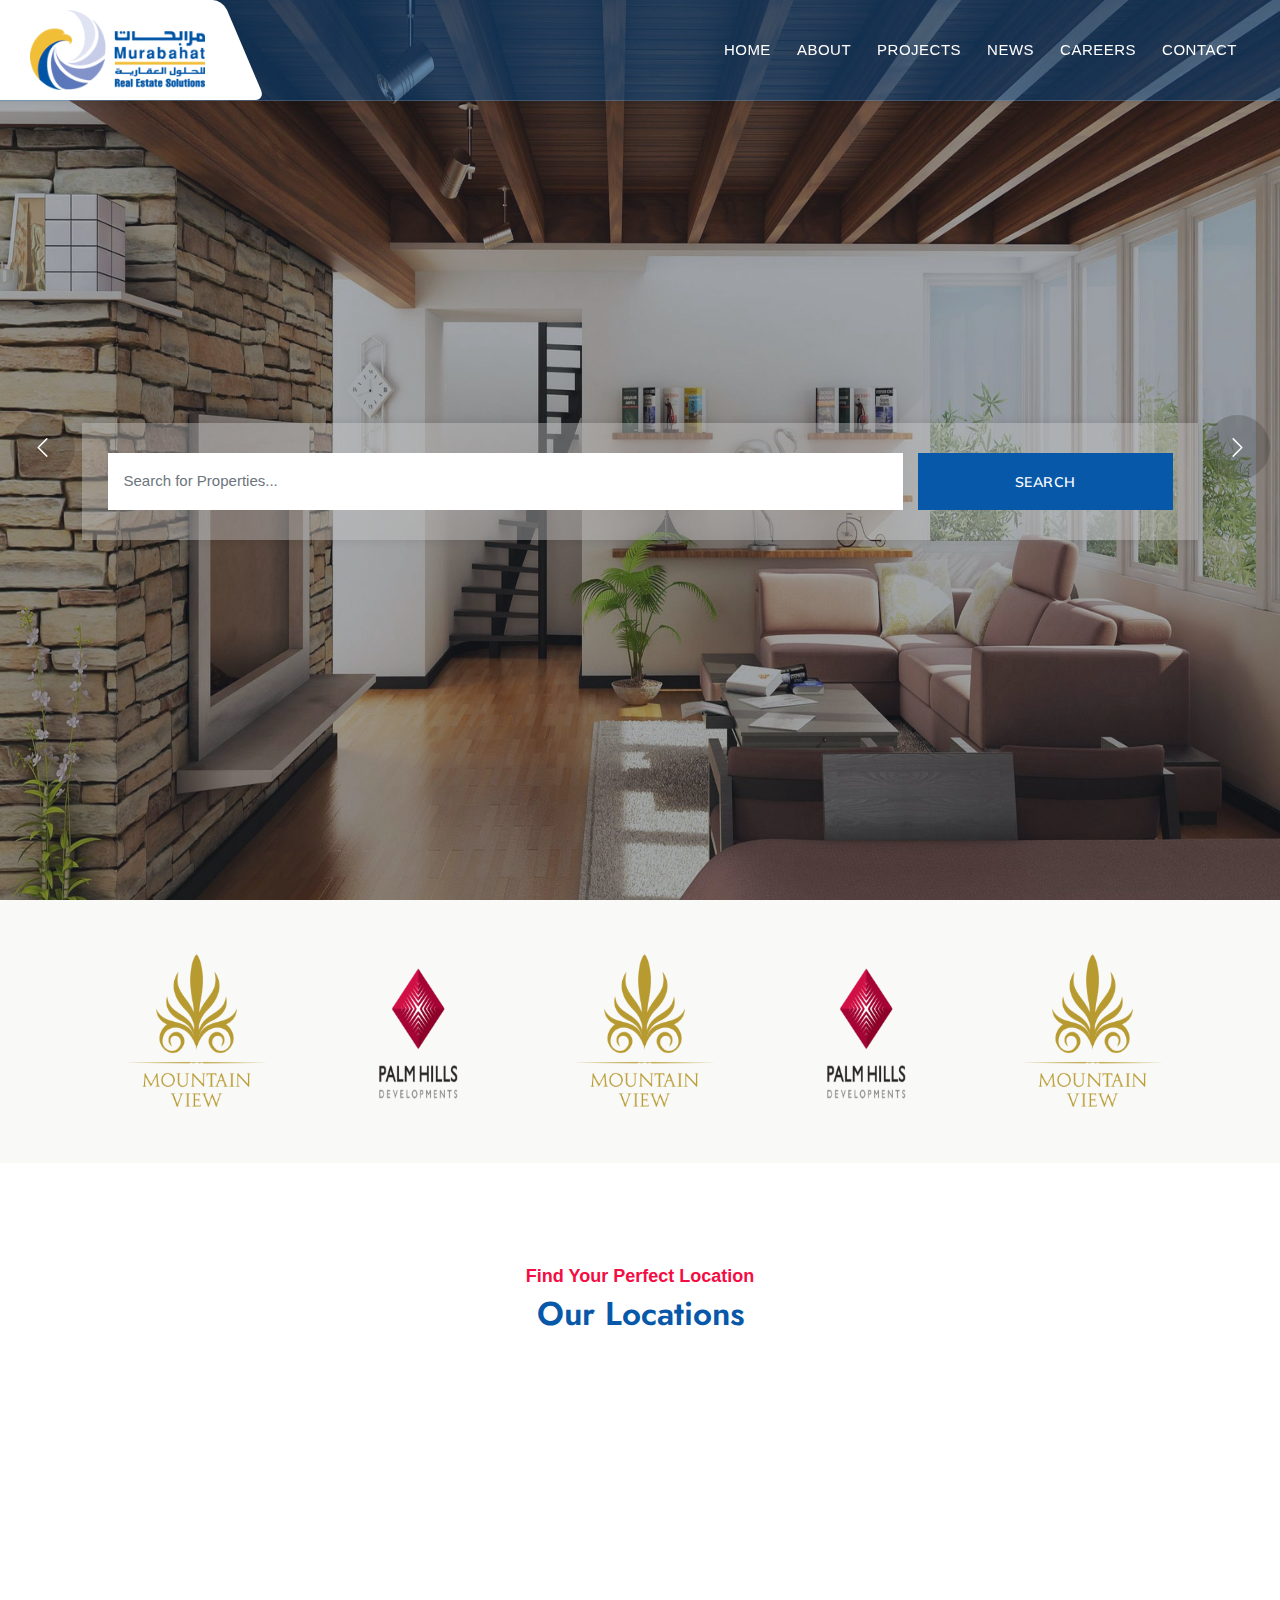
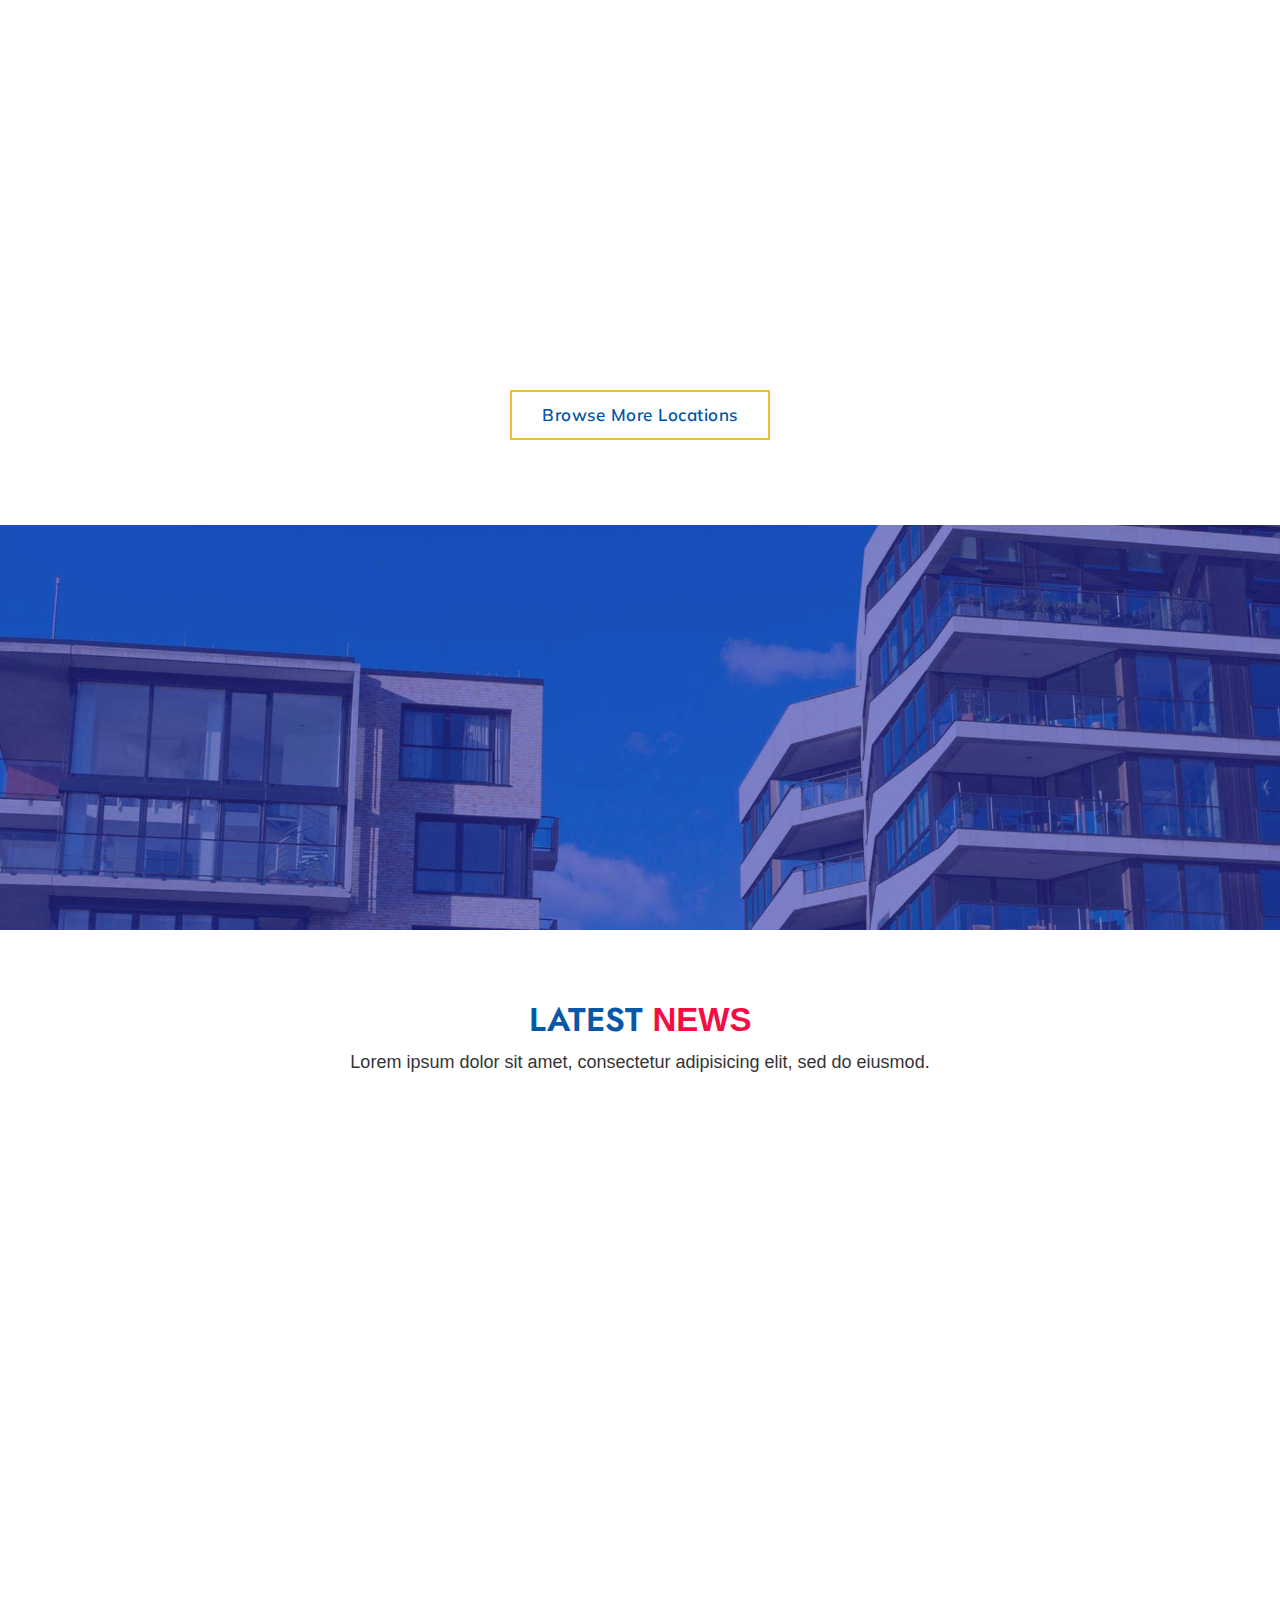
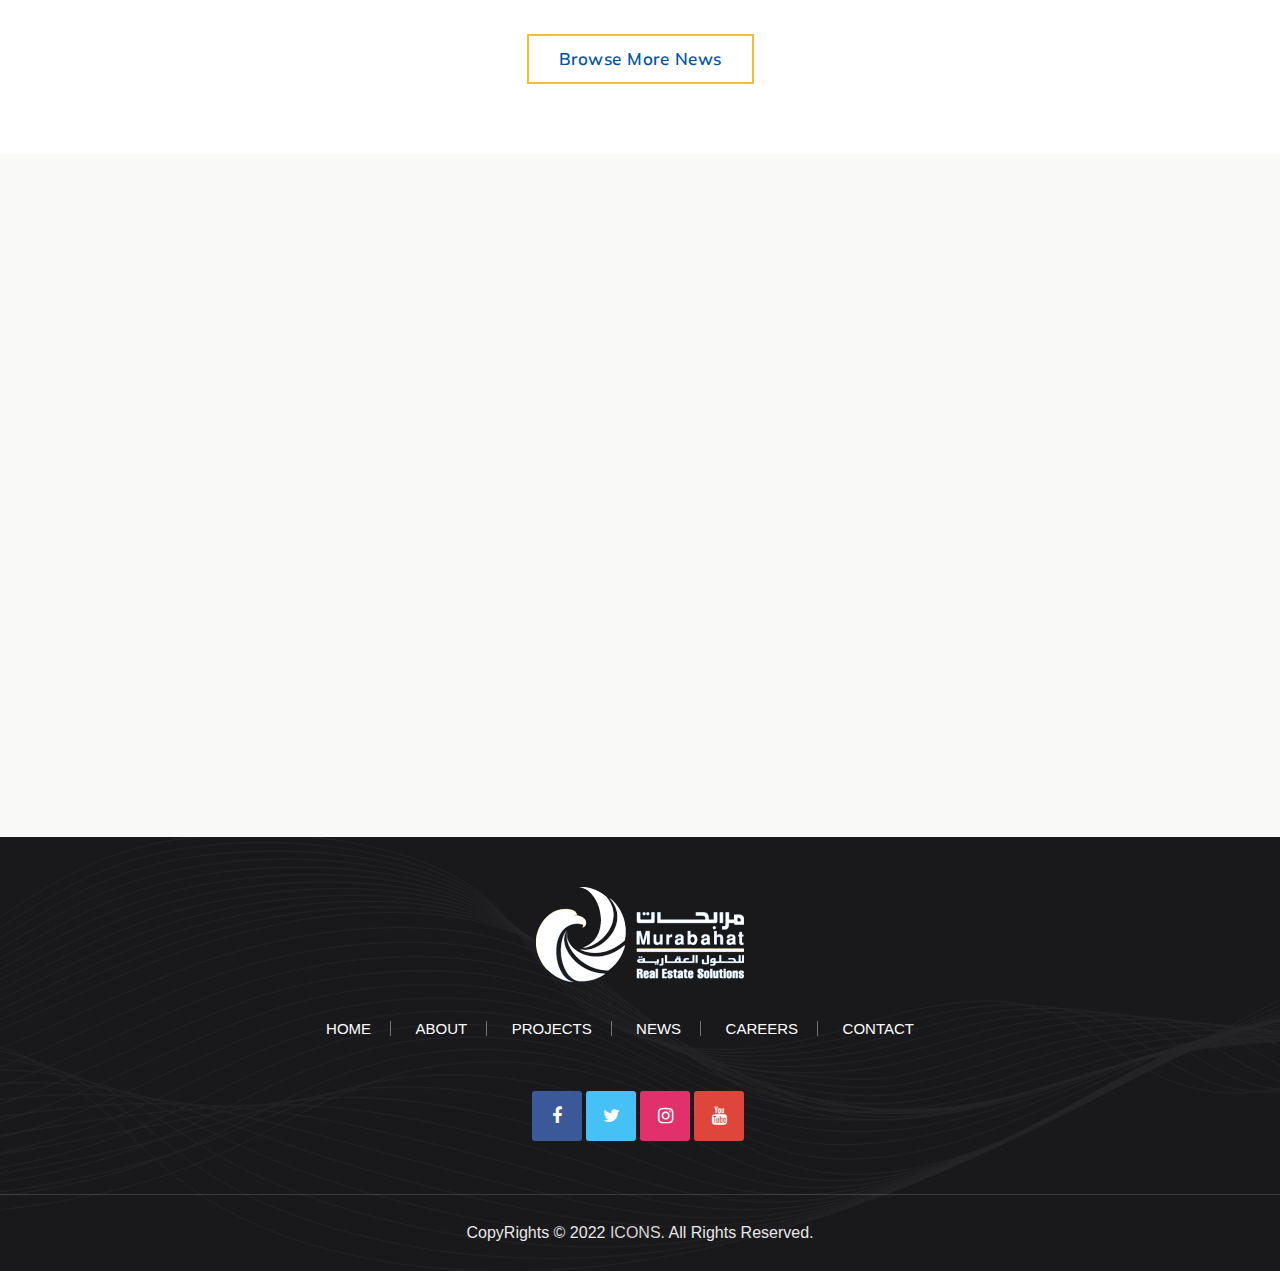
<file: index.html>
<!DOCTYPE html>
<html lang="en">

<head>
    <meta name="viewport" content="width=device-width, initial-scale=1.0">
    <meta charset="utf-8">
    <title>Home</title>
    <!-- External CSS libraries -->
    <link rel="stylesheet" type="text/css" href="css/bootstrap.min.css">
    <link rel="stylesheet" type="text/css" href="css/animate.min.css">
    <link rel="stylesheet" type="text/css" href="fonts/font-awesome/css/font-awesome.min.css">
    <link type="text/css" rel="stylesheet" href="fonts/bootstrap-icons/bootstrap-icons.css">
    <link rel="stylesheet" type="text/css" href="css/slick.css">
    <!-- Custom stylesheet -->
    <link rel="stylesheet" type="text/css" href="css/style.css">
    <link rel="stylesheet" type="text/css" href="css/initial.css">
    <link rel="stylesheet" type="text/css" id="style_sheet" href="css/skins/default.css">
    <!-- Favicon icon -->
    <link rel="shortcut icon" href="img/favicon.ico" type="image/x-icon">

    <!-- Google fonts -->
    <link rel="stylesheet" type="text/css"
        href="https://fonts.googleapis.com/css?family=Open+Sans:400,300,600,700,800%7CPlayfair+Display:400,700%7CRoboto:100,300,400,400i,500,700">
    <link href="https://fonts.googleapis.com/css2?family=Mulish:wght@300;400;500;600&amp;display=swap" rel="stylesheet">
    <link href="https://fonts.googleapis.com/css2?family=Jost:wght@300;400;500;600;700;800&amp;display=swap"
        rel="stylesheet">
    <link
        href="https://fonts.googleapis.com/css2?family=Barlow+Condensed:wght@100;300;400;500;600;700;800;900&amp;display=swap"
        rel="stylesheet">

</head>

<body>
    <div class="page_loader"></div>


    <!-- Main header start -->
    <header class="main-header sticky-header header-with-top" id="main-header-2">
        <div class="container-fluid">
            <nav class="navbar navbar-expand-lg navbar-light">
                <a class="navbar-brand logos" href="index.html">
                    <img src="img/logo.png" alt="logo">
                </a>
                <button class="navbar-toggler" id="drawer" type="button">
                    <span class="fa fa-bars"></span>
                </button>
                <div class="navbar-collapse collapse w-100 justify-content-end" id="navbar">
                    <ul class="navbar-nav ml-auto">
                        <li class="nav-item">
                            <a href="index.html" class="nav-link btn-5">Home</a>
                        </li>
                        <li class="nav-item">
                            <a href="about.html" class="nav-link btn-5">About</a>
                        </li>
                        <li class="nav-item">
                            <a href="projects.html" class="nav-link btn-5">Projects</a>
                        </li>
                        <li class="nav-item">
                            <a href="news.html" class="nav-link btn-5">News</a>
                        </li>
                        <li class="nav-item">
                            <a href="careers.html" class="nav-link btn-5">Careers</a>
                        </li>
                        <li class="nav-item">
                            <a href="contact.html" class="nav-link btn-5">Contact</a>
                        </li>
                    </ul>
                </div>
            </nav>
        </div>
    </header>
    <!-- Main header end -->


    <!-- Banner start -->
    <div class="banner" id="banner3">
        <div id="carouselExampleFade" class="carousel slide" data-ride="carousel">
            <div class="carousel-inner">
                <div class="carousel-item item-bg active">
                    <img class="d-block w-100 h-100" src="img/banner/img-2.jpg" alt="banner">
                    <div class="carousel-caption banner-slider-inner d-flex h-100 text-start">
                        <div class="carousel-content container align-self-center"></div>
                    </div>
                </div>
                <div class="carousel-item item-bg">
                    <img class="d-block w-100 h-100" src="img/banner/img-3.jpg" alt="banner">
                    <div class="carousel-caption banner-slider-inner d-flex h-100 text-start">
                        <div class="carousel-content container align-self-center"></div>
                    </div>
                </div>
                <div class="carousel-item item-bg">
                    <img class="d-block w-100 h-100" src="img/banner/img-1.jpg" alt="banner">
                    <div class="carousel-caption banner-slider-inner d-flex h-100 text-start">
                        <div class="carousel-content container align-self-center"></div>
                    </div>
                </div>
            </div>
            <button class="carousel-control-prev" type="button" data-bs-target="#carouselExampleFade"
                data-bs-slide="prev">
                <span class="carousel-control-prev-icon" aria-hidden="true"></span>
                <span class="visually-hidden">Previous</span>
            </button>
            <button class="carousel-control-next" type="button" data-bs-target="#carouselExampleFade"
                data-bs-slide="next">
                <span class="carousel-control-next-icon" aria-hidden="true"></span>
                <span class="visually-hidden">Next</span>
            </button>
        </div>
        <div class="search-section search-area-3 d-xl-block d-lg-block" id="search-area-3">
            <div class="container">
                <div class="search-section-area ssa">
                    <form method="GET">
                        <div class="row">
                            <div class="col-lg-9 col-md-6 col-sm-12 col-12 mx-auto col-pad2">
                                <div class="form-group">
                                    <input type="text" name="name" class="form-control"
                                        placeholder="Search for Properties...">
                                </div>
                            </div>
                            <div class="col-lg-3 col-md-6 col-sm-12 col-12 col-pad2">
                                <div class="form-group">
                                    <button class="search-button-black">Search</button>
                                </div>
                            </div>
                        </div>
                    </form>
                </div>
            </div>
        </div>
    </div>
    <!-- banner end -->

    <!-- Partners strat -->
    <div class="partners bg-grea-3">
        <div class="container">
            <div class="row">
                <div class="col-lg-12">
                    <div class="custom-slider slide-box-btn">
                        <div class="custom-box"><img src="img/project-logo.png" alt="brand"></div>
                        <div class="custom-box"><img src="img/project-logo1.png" alt="brand"></div>
                        <div class="custom-box"><img src="img/project-logo.png" alt="brand"></div>
                        <div class="custom-box"><img src="img/project-logo1.png" alt="brand"></div>
                        <div class="custom-box"><img src="img/project-logo.png" alt="brand"></div>
                        <div class="custom-box"><img src="img/project-logo1.png" alt="brand"></div>
                        <div class="custom-box"><img src="img/project-logo.png" alt="brand"></div>
                        <div class="custom-box"><img src="img/project-logo1.png" alt="brand"></div>
                    </div>
                </div>
            </div>
        </div>
    </div>
    <!-- Partners end -->

    <!-- Popular Places strat -->
    <div class="popular-places content-area-8">
        <div class="container">
            <!-- Main title -->
            <div class="main-title">
                <p>Find Your Perfect Location</p>
                <h1>Our Locations</h1>
            </div>
            <div class="row wow">
                <div class="col-lg-7 col-md-12 col-sm-12">
                    <div class="row">
                        <div class="col-sm-6 wow fadeInLeft delay-04s col-pad">
                            <div class="popular-places-box">
                                <div class="popular-places-overflow">
                                    <div class="popular-places-photo">
                                        <img class="img-fluid" src="img/popular-places/popular-places-4.jpg"
                                            alt="popular-places">
                                    </div>
                                </div>
                                <div class="listings_no">47 Properties</div>
                                <div class="ling-section">
                                    <h3>
                                        <a href="location-single.html">New Cairo</a>
                                    </h3>
                                    <p>Friendly neighborhood</p>
                                </div>
                            </div>
                        </div>
                        <div class="col-sm-6 wow fadeInLeft delay-04s col-pad">
                            <div class="popular-places-box">
                                <div class="popular-places-overflow">
                                    <div class="popular-places-photo">
                                        <img class="img-fluid" src="img/popular-places/popular-places-1.jpg"
                                            alt="popular-places">
                                    </div>
                                </div>
                                <div class="listings_no">24 Properties</div>
                                <div class="ling-section">
                                    <h3>
                                        <a href="location-single.html">6th Of October</a>
                                    </h3>
                                    <p>The big apple</p>
                                </div>
                            </div>
                        </div>
                        <div class="col-sm-12 wow fadeInUp delay-04s col-pad">
                            <div class="popular-places-box">
                                <div class="popular-places-overflow">
                                    <div class="popular-places-photo">
                                        <img class="img-fluid" src="img/popular-places/popular-places-2.jpg"
                                            alt="popular-places">
                                    </div>
                                </div>
                                <div class="listings_no">64 Properties</div>
                                <div class="ling-section">
                                    <h3>
                                        <a href="location-single.html">North Coast</a>
                                    </h3>
                                    <p>The Best City</p>
                                </div>
                            </div>
                        </div>
                    </div>
                </div>
                <div class="col-lg-5 col-md-12 col-sm-12 wow fadeInRight delay-04s col-pad">
                    <div class="popular-places-box">
                        <div class="popular-places-overflow">
                            <div class="popular-places-photo">
                                <img class="img-fluid big" src="img/popular-places/popular-places-3.jpg"
                                    alt="popular-places">
                            </div>
                        </div>
                        <div class="listings_no">76 Properties</div>
                        <div class="ling-section">
                            <h3>
                                <a href="location-single.html">Ain Sukhna</a>
                            </h3>
                            <p>Best place to live!</p>
                        </div>
                    </div>
                </div>
            </div>
            <div class="text-center mt-3">
                <a href="locations.html" class="button btn-3">
                    Browse More Locations
                </a>
            </div>
        </div>
    </div>
    <!-- Popular places end -->

    <!-- Counters 3 strat -->
    <div class="counters-3">
        <div class="container">
            <div class="row">
                <div class="col-lg-5 align-self-center wow fadeInLeft delay-04s">
                    <div class="heading">
                        <P>Our Experience</P>
                        <h1>More than 30 Years of Experience</h1>
                    </div>
                </div>
                <div class="col-lg-7 wow fadeInRight delay-04s">
                    <div class="infos clearfix">
                        <div class="counter-box b-button b-right d-flex">
                            <div class="icon">
                                <i class="flaticon-tag"></i>
                            </div>
                            <div class="detail">
                                <h1 class="counter Starting">967</h1>
                                <p>Properties Sold</p>
                            </div>
                        </div>
                        <div class="counter-box b-button d-flex">
                            <div class="icon">
                                <i class="flaticon-business"></i>
                            </div>
                            <div class="detail">
                                <h1 class="counter">1276</h1>
                                <p>Workers Employed</p>
                            </div>
                        </div>
                        <div class="counter-box b-right d-flex">
                            <div class="icon">
                                <i class="flaticon-people"></i>
                            </div>
                            <div class="detail">
                                <h1 class="counter">396</h1>
                                <p>Awards Wining</p>
                            </div>
                        </div>
                        <div class="counter-box d-flex">
                            <div class="icon">
                                <i class="flaticon-people-1"></i>
                            </div>
                            <div class="detail">
                                <h1 class="counter">177</h1>
                                <p>Satisfied Customers</p>
                            </div>
                        </div>
                    </div>
                </div>
            </div>
        </div>
    </div>
    <!-- Counters 3 end -->


    <!-- Blog start -->
    <div class="blog content-area comon-slick ">
        <div class="container">
            <!-- Main title -->
            <div class="main-title-4">
                <h1>Latest <span>News</span></h1>
                <p>Lorem ipsum dolor sit amet, consectetur adipisicing elit, sed do eiusmod.</p>
            </div>
            <div class="slick row comon-slick-inner wow fadeInUp delay-04s"
                data-slick='{"slidesToShow": 3, "responsive":[{"breakpoint": 1024,"settings":{"slidesToShow": 2}}, {"breakpoint": 768,"settings":{"slidesToShow": 1}}]}'>
                <div class="item slide-box">
                    <div class="blog-1">
                        <div class="blog-image">
                            <img src="img/blog/blog-3.jpg" alt="blog" class="img-fluid w-100">

                        </div>
                        <div class="detail">
                            <div class="post-meta clearfix">
                                <ul>
                                    <li class="date"><i class="fa fa-calendar"></i><span>May 14, 2021</span></li>
                                </ul>
                            </div>
                            <h3>
                                <a href="blog-detail.html">Buying a Best House</a>
                            </h3>
                            <p>Lorem Ipsum is simply dummy text of the printing and typesetting industry. Lorem Ipsum
                                has been the industry's standard</p>
                        </div>
                    </div>
                </div>
                <div class="item slide-box">
                    <div class="blog-1">
                        <div class="blog-image">
                            <img src="img/blog/blog-2.jpg" alt="blog" class="img-fluid w-100">
                        </div>
                        <div class="detail">
                            <div class="post-meta clearfix">
                                <ul>
                                    <li class="date"><span><i class="fa fa-calendar"></i>Sep 23, 2021</span></li>
                                </ul>
                            </div>
                            <h3>
                                <a href="blog-detail.html">Find Your Dream Real Estate</a>
                            </h3>
                            <p>Lorem Ipsum is simply dummy text of the printing and typesetting industry. Lorem Ipsum
                                has been the industry's standard</p>
                        </div>
                    </div>
                </div>
                <div class="item slide-box">
                    <div class="blog-1">
                        <div class="blog-image">
                            <img src="img/blog/blog-1.jpg" alt="blog" class="img-fluid w-100">
                        </div>
                        <div class="detail">
                            <div class="post-meta clearfix">
                                <ul>
                                    <li class="date"><span><i class="fa fa-calendar"></i>Aug 14, 2021</span></li>
                                </ul>
                            </div>
                            <h3>
                                <a href="blog-detail.html">Find Your Dream Real Estate</a>
                            </h3>
                            <p>Lorem Ipsum is simply dummy text of the printing and typesetting industry. Lorem Ipsum
                                has been the industry's standard</p>
                        </div>
                    </div>
                </div>
                <div class="item slide-box">
                    <div class="blog-1">
                        <div class="blog-image">
                            <img src="img/blog/blog-1.jpg" alt="blog" class="img-fluid w-100">
                        </div>
                        <div class="detail">
                            <div class="post-meta clearfix">
                                <ul>
                                    <li class="date"><span><i class="fa fa-calendar"></i>Aug 12, 2021</span></li>
                                </ul>
                            </div>
                            <h3>
                                <a href="blog-detail.html">Selling Your Real House</a>
                            </h3>
                            <p>Lorem Ipsum is simply dummy text of the printing and typesetting industry. Lorem Ipsum
                                has been the industry's standard</p>
                        </div>
                    </div>
                </div>
            </div>
            <div class="text-center  mt-3">
                <a href="grid-view.html" class="button btn-3">
                    Browse More News
                </a>
            </div>
        </div>
    </div>
    <!-- Blog end -->

    <!-- Service section 2 start -->
    <div class="services-3 bg-grea-3">
        <div class="container">
            <div class="row">
                <div class="col-lg-4 align-self-center wow fadeInLeft delay-04s">
                    <div class="text">
                        <div class="main-title mt3">
                            <p>We Can Provide You With </p>
                            <h1>Services & Solutions</h1>
                        </div>
                        <P class="px">Lorem Ipsum is simply dummy text of the printing and typesetting industry. Lorem
                            Ipsum has been the industry's standard dummy text</P>
                    </div>
                </div>
                <div class="col-lg-8 wow fadeInRight delay-04s">
                    <div class="row">

                        <div class="col-lg-6 col-md-6 col-sm-12">
                            <div class="service-info-2">
                                <a href="http://www.ileadco.com/" target="_blank">
                                    <div class="number">
                                        <img src="img/solutions/ilead.png" alt="">
                                    </div>
                                    <div class="icon">
                                        <img src="img/solutions/computer-software.png" alt="">
                                    </div>
                                    <div class="service-info-2-ditels">
                                        <h3>Software Sloutions</h3>
                                        <P>Lorem Ipsum is simply dummy text of the printing and typesetting industry.
                                            Lorem
                                            Ipsum has been the industry's standard dummy</P>
                                    </div>
                                </a>
                            </div>
                        </div>
                        <div class="col-lg-6 col-md-6 col-sm-12">
                            <div class="service-info-2">
                                <a href="http://www.talentshunters.com/" target="_blank">
                                    <div class="number">
                                        <img src="img/solutions/thunters.png" alt="">
                                    </div>
                                    <div class="icon">
                                        <img src="img/solutions/recruitment.png" alt="">
                                    </div>
                                    <div class="service-info-2-ditels">
                                        <h3>Recuruitment</h3>
                                        <P>Lorem Ipsum is simply dummy text of the printing and typesetting industry.
                                            Lorem
                                            Ipsum has been the industry's standard dummy</P>
                                    </div>
                                </a>
                            </div>
                        </div>
                        <div class="col-lg-6 col-md-6 col-sm-12">
                            <div class="service-info-2">
                                <a href="http://blueraytourism.com/" target="_blank">
                                    <div class="number">
                                        <img src="img/solutions/blueray.png" alt="">
                                    </div>
                                    <div class="icon">
                                        <img src="img/solutions/travel.png" alt="">
                                    </div>
                                    <div class="service-info-2-ditels">
                                        <h3>Tourism</h3>
                                        <P>Lorem Ipsum is simply dummy text of the printing and typesetting industry.
                                            Lorem
                                            Ipsum has been the industry's standard dummy</P>
                                    </div>
                                </a>
                            </div>
                        </div>
                    </div>
                </div>
            </div>
        </div>
    </div>
    <!-- Service section 2 end -->


    <!-- Footer start -->
    <footer class="footer-2">
        <div class="container">
            <div class="row">
                <div class="col-lg-12">
                    <div class="logo-image">
                        <a href="#"><img src="img/logo-white.png" alt="logo" class="img-fluid"></a>
                    </div>
                    <div class="footer-menu">
                        <ul>
                            <li class="li">
                                <a href="index.html">Home</a>
                            </li>
                            <li class="li">
                                <a href="about.html">About</a>
                            </li>
                            <li class="li">
                                <a href="projects.html">Projects</a>
                            </li>
                            <li class="li">
                                <a href="news.html">News</a>
                            </li>
                            <li class="li">
                                <a href="careers.html">Careers</a>
                            </li>
                            <li class="li">
                                <a href="contact.html">Contact</a>
                            </li>
                        </ul>
                    </div>
                    <div class="social-media social-media-two clearfix">
                        <div class="social-list">
                            <div class="icon facebook">
                                <div class="tooltip">Facebook</div>
                                <span><i class="fa fa-facebook"></i></span>
                            </div>
                            <div class="icon twitter">
                                <div class="tooltip">Twitter</div>
                                <span><i class="fa fa-twitter"></i></span>
                            </div>
                            <div class="icon instagram">
                                <div class="tooltip">Instagram</div>
                                <span><i class="fa fa-instagram"></i></span>
                            </div>
                            <div class="icon youtube mr-0">
                                <div class="tooltip">Youtube</div>
                                <span><i class="fa fa-youtube"></i></span>
                            </div>
                        </div>
                    </div>
                </div>
            </div>
        </div>
        <div class="copy-right">
            <div class="container">
                <div class="row">
                    <div class="col-xl-12">
                        <p class="copy">CopyRights © 2022 <a href="https://icons-agency.com/en-eg">ICONS.</a> All Rights
                            Reserved.</p>
                    </div>
                </div>
            </div>
        </div>
    </footer>
    <!-- Footer end -->


    <script src="js/jquery.min.js"></script>
    <script src="js/popper.min.js"></script>
    <script src="js/bootstrap.bundle.min.js"></script>
    <script src="js/bootstrap-submenu.js"></script>
    <script src="js/rangeslider.js"></script>
    <script src="js/jquery.mb.YTPlayer.js"></script>
    <script src="js/wow.min.js"></script>
    <script src="js/bootstrap-select.min.js"></script>
    <script src="js/jquery.easing.1.3.js"></script>
    <script src="js/jquery.scrollUp.js"></script>
    <script src="js/jquery.mCustomScrollbar.concat.min.js"></script>
    <script src="js/leaflet.js"></script>
    <script src="js/leaflet-providers.js"></script>
    <script src="js/leaflet.markercluster.js"></script>
    <script src="js/dropzone.js"></script>
    <script src="js/slick.min.js"></script>
    <script src="js/jquery.filterizr.js"></script>
    <script src="js/jquery.magnific-popup.min.js"></script>
    <script src="js/jquery.countdown.js"></script>
    <script src="js/maps.js"></script>
    <script src="js/sidebar.js"></script>
    <script src="js/app.js"></script>

    <!-- IE10 viewport hack for Surface/desktop Windows 8 bug -->
    <script src="js/ie10-viewport-bug-workaround.js"></script>
    <!-- Custom javascript -->
    <script src="js/ie10-viewport-bug-workaround.js"></script>
    <script>
        const myBtn = document.getElementById('drawer')
        const myMenu = document.getElementById('navbar')
        myBtn.onclick = function () {
            !(myMenu.classList.contains('show')) ? myMenu.classList.add('show') : myMenu.classList.remove('show')

        }
    </script>
</body>

</html>
</file>
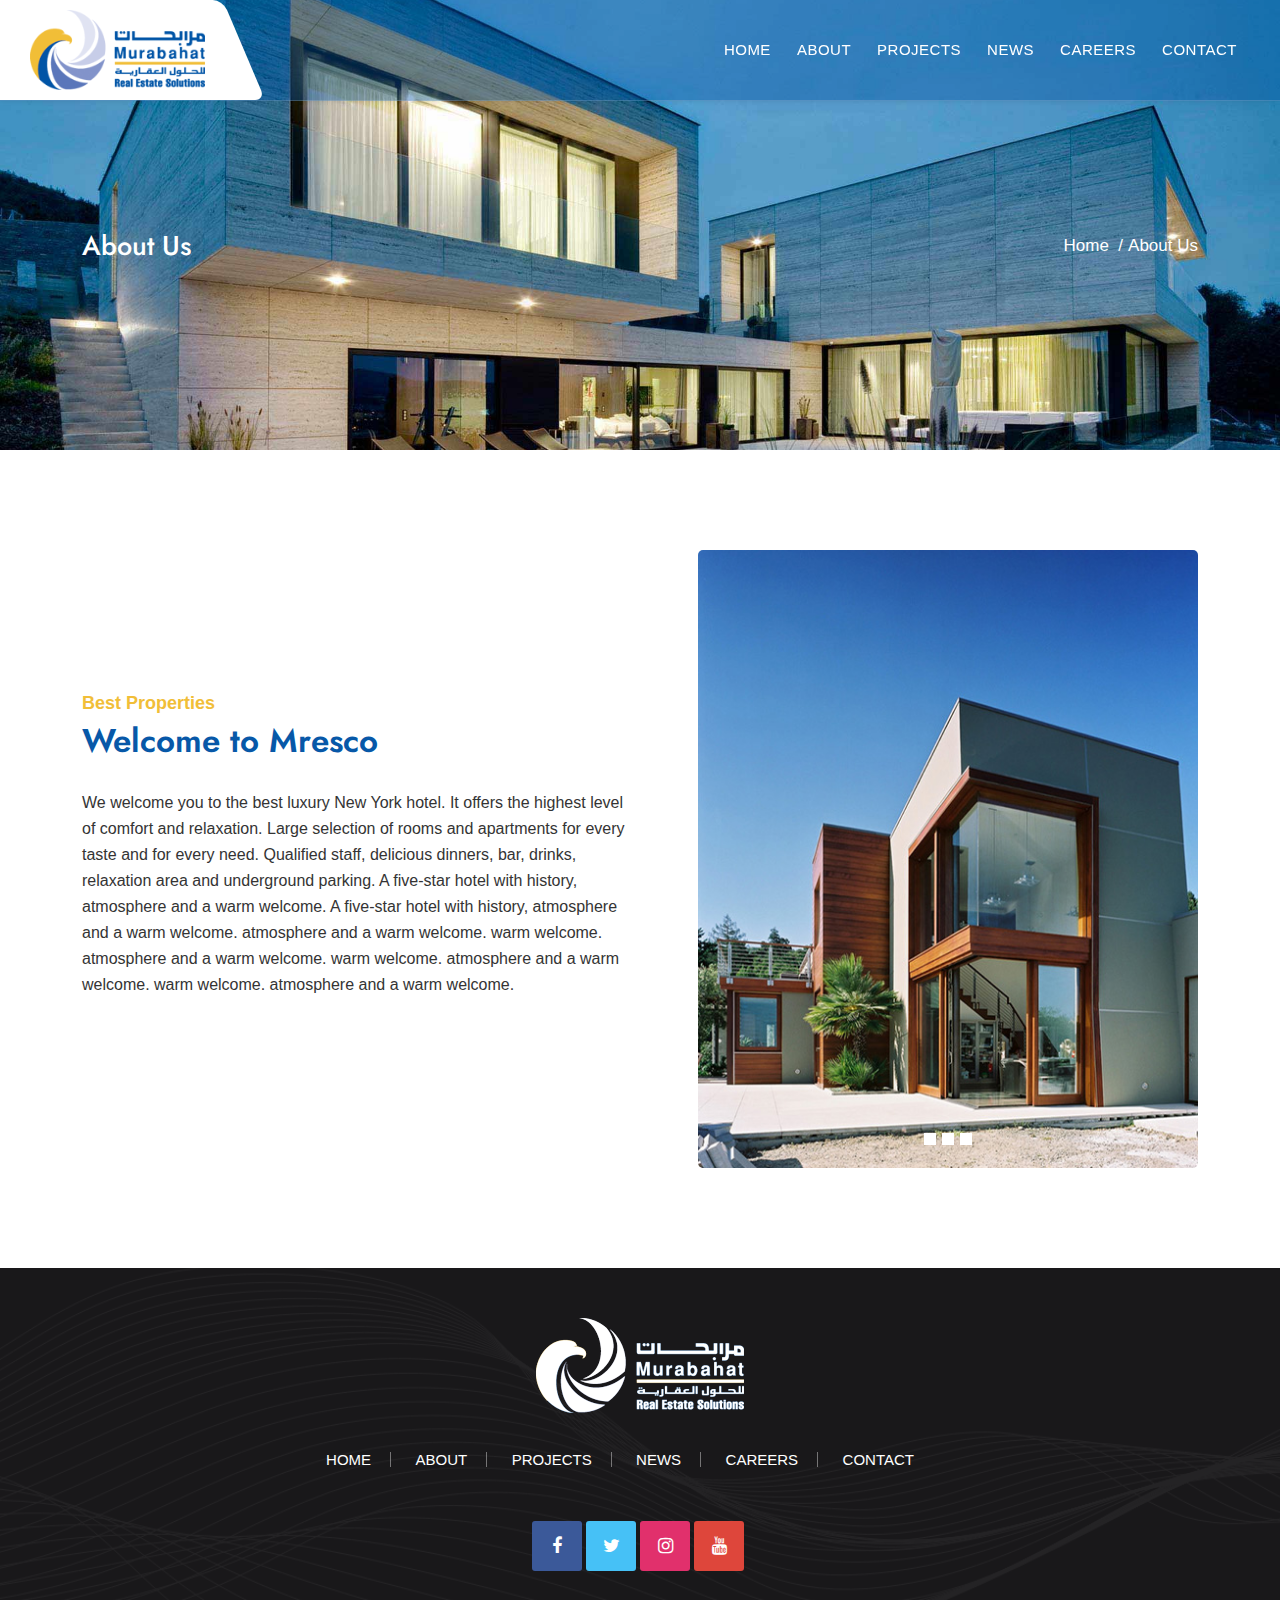
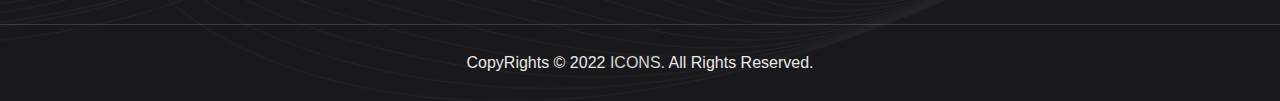
<file: about.html>
<!DOCTYPE html>
<html lang="en">

<head>
    <meta name="viewport" content="width=device-width, initial-scale=1.0">
    <meta charset="utf-8">
    <title>Home</title>
    <!-- External CSS libraries -->
    <link rel="stylesheet" type="text/css" href="css/bootstrap.min.css">
    <link rel="stylesheet" type="text/css" href="css/animate.min.css">
    <link rel="stylesheet" type="text/css" href="fonts/font-awesome/css/font-awesome.min.css">
    <link type="text/css" rel="stylesheet" href="fonts/bootstrap-icons/bootstrap-icons.css">
    <link rel="stylesheet" type="text/css" href="css/slick.css">
    <!-- Custom stylesheet -->
    <link rel="stylesheet" type="text/css" href="css/style.css">
    <link rel="stylesheet" type="text/css" href="css/initial.css">
    <link rel="stylesheet" type="text/css" id="style_sheet" href="css/skins/default.css">
    <!-- Favicon icon -->
    <link rel="shortcut icon" href="img/favicon.ico" type="image/x-icon">

    <!-- Google fonts -->
    <link rel="stylesheet" type="text/css"
        href="https://fonts.googleapis.com/css?family=Open+Sans:400,300,600,700,800%7CPlayfair+Display:400,700%7CRoboto:100,300,400,400i,500,700">
    <link href="https://fonts.googleapis.com/css2?family=Mulish:wght@300;400;500;600&amp;display=swap" rel="stylesheet">
    <link href="https://fonts.googleapis.com/css2?family=Jost:wght@300;400;500;600;700;800&amp;display=swap"
        rel="stylesheet">
    <link
        href="https://fonts.googleapis.com/css2?family=Barlow+Condensed:wght@100;300;400;500;600;700;800;900&amp;display=swap"
        rel="stylesheet">

</head>

<body>
    <div class="page_loader"></div>


    <!-- Main header start -->
    <header class="main-header sticky-header header-with-top" id="main-header-2">
        <div class="container-fluid">
            <nav class="navbar navbar-expand-lg navbar-light">
                <a class="navbar-brand logos" href="index.html">
                    <img src="img/logo.png" alt="logo">
                </a>
                <button class="navbar-toggler" id="drawer" type="button">
                    <span class="fa fa-bars"></span>
                </button>
                <div class="navbar-collapse collapse w-100 justify-content-end" id="navbar">
                    <ul class="navbar-nav ml-auto">
                        <li class="nav-item">
                            <a href="index.html" class="nav-link btn-5">Home</a>
                        </li>
                        <li class="nav-item">
                            <a href="about.html" class="nav-link btn-5">About</a>
                        </li>
                        <li class="nav-item">
                            <a href="projects.html" class="nav-link btn-5">Projects</a>
                        </li>
                        <li class="nav-item">
                            <a href="news.html" class="nav-link btn-5">News</a>
                        </li>
                        <li class="nav-item">
                            <a href="careers.html" class="nav-link btn-5">Careers</a>
                        </li>
                        <li class="nav-item">
                            <a href="contact.html" class="nav-link btn-5">Contact</a>
                        </li>
                    </ul>
                </div>
            </nav>
        </div>
    </header>
    <!-- Main header end -->

    <!-- Sub banner start -->
    <div class="sub-banner">
        <div class="container">
            <div class="row">
                <div class="col-lg-6 col-md-6">
                    <h1>About Us</h1>
                </div>
                <div class="col-lg-6 col-md-6">
                    <div class="breadcrumb-area">
                        <ul>
                            <li><a href="index.html">Home</a></li>
                            <li><span>/</span>About Us</li>
                        </ul>
                    </div>
                </div>
            </div>
        </div>
    </div>
    <!-- Sub Banner end -->

    <!-- About real estate start -->
    <div class="about-real-estate content-area-5">
        <div class="overlay">
            <div class="container">
                <div class="row">
                    <div class="col-lg-6 col-md-12 col-sm-12 align-self-center">
                        <div class="about-text clearfix">
                            <!-- Main title -->
                            <div class="main-title-2">
                                <p>Best Properties</p>
                                <h1>Welcome to Mresco</h1>
                            </div>
                            <!-- paragraph -->
                            <p class="mb-30">We welcome you to the best luxury New York hotel. It offers the highest
                                level of comfort and relaxation. Large selection of rooms and apartments for every taste
                                and for every need. Qualified staff, delicious dinners, bar, drinks, relaxation area and
                                underground parking. A five-star hotel with history, atmosphere and a warm welcome. A
                                five-star hotel with history, atmosphere and a warm welcome. atmosphere and a warm
                                welcome. warm welcome. atmosphere and a warm welcome. warm welcome. atmosphere and a
                                warm welcome. warm welcome. atmosphere and a warm welcome.</p>
                        </div>
                    </div>
                    <div class="col-lg-6 col-md-12 col-sm-12">
                        <div class="hotels-detail-slider simple-slider">
                            <div id="carouselExampleIndicators" class="carousel slide" data-bs-ride="carousel">
                                <div class="carousel-indicators">
                                    <button type="button" data-bs-target="#carouselExampleIndicators"
                                        data-bs-slide-to="0" class="active" aria-current="true"
                                        aria-label="Slide 1"></button>
                                    <button type="button" data-bs-target="#carouselExampleIndicators"
                                        data-bs-slide-to="1" aria-label="Slide 2"></button>
                                    <button type="button" data-bs-target="#carouselExampleIndicators"
                                        data-bs-slide-to="2" aria-label="Slide 3"></button>
                                </div>
                                <div class="carousel-inner">
                                    <div class="carousel-item active">
                                        <img src="img/properties/properties-12.jpg" class="d-block w-100"
                                            alt="about-photo">
                                    </div>
                                    <div class="carousel-item">
                                        <img src="img/properties/properties-9.jpg" class="d-block w-100"
                                            alt="about-photo">
                                    </div>
                                    <div class="carousel-item">
                                        <img src="img/properties/properties-11.jpg" class="d-block w-100"
                                            alt="about-photo">
                                    </div>
                                </div>
                            </div>
                        </div>
                    </div>
                </div>
            </div>
        </div>
    </div>
    <!-- About real estate end -->


    <!-- Footer start -->
    <footer class="footer-2">
        <div class="container">
            <div class="row">
                <div class="col-lg-12">
                    <div class="logo-image">
                        <a href="#"><img src="img/logo-white.png" alt="logo" class="img-fluid"></a>
                    </div>
                    <div class="footer-menu">
                        <ul>
                            <li class="li">
                                <a href="index.html">Home</a>
                            </li>
                            <li class="li">
                                <a href="about.html">About</a>
                            </li>
                            <li class="li">
                                <a href="projects.html">Projects</a>
                            </li>
                            <li class="li">
                                <a href="news.html">News</a>
                            </li>
                            <li class="li">
                                <a href="careers.html">Careers</a>
                            </li>
                            <li class="li">
                                <a href="contact.html">Contact</a>
                            </li>
                        </ul>
                    </div>
                    <div class="social-media social-media-two clearfix">
                        <div class="social-list">
                            <div class="icon facebook">
                                <div class="tooltip">Facebook</div>
                                <span><i class="fa fa-facebook"></i></span>
                            </div>
                            <div class="icon twitter">
                                <div class="tooltip">Twitter</div>
                                <span><i class="fa fa-twitter"></i></span>
                            </div>
                            <div class="icon instagram">
                                <div class="tooltip">Instagram</div>
                                <span><i class="fa fa-instagram"></i></span>
                            </div>
                            <div class="icon youtube mr-0">
                                <div class="tooltip">Youtube</div>
                                <span><i class="fa fa-youtube"></i></span>
                            </div>
                        </div>
                    </div>
                </div>
            </div>
        </div>
        <div class="copy-right">
            <div class="container">
                <div class="row">
                    <div class="col-xl-12">
                        <p class="copy">CopyRights © 2022 <a href="https://icons-agency.com/en-eg">ICONS.</a> All Rights
                            Reserved.</p>
                    </div>
                </div>
            </div>
        </div>
    </footer>
    <!-- Footer end -->


    <script src="js/jquery.min.js"></script>
    <script src="js/popper.min.js"></script>
    <script src="js/bootstrap.bundle.min.js"></script>
    <script src="js/bootstrap-submenu.js"></script>
    <script src="js/rangeslider.js"></script>
    <script src="js/jquery.mb.YTPlayer.js"></script>
    <script src="js/wow.min.js"></script>
    <script src="js/bootstrap-select.min.js"></script>
    <script src="js/jquery.easing.1.3.js"></script>
    <script src="js/jquery.scrollUp.js"></script>
    <script src="js/jquery.mCustomScrollbar.concat.min.js"></script>
    <script src="js/leaflet.js"></script>
    <script src="js/leaflet-providers.js"></script>
    <script src="js/leaflet.markercluster.js"></script>
    <script src="js/dropzone.js"></script>
    <script src="js/slick.min.js"></script>
    <script src="js/jquery.filterizr.js"></script>
    <script src="js/jquery.magnific-popup.min.js"></script>
    <script src="js/jquery.countdown.js"></script>
    <script src="js/maps.js"></script>
    <script src="js/sidebar.js"></script>
    <script src="js/app.js"></script>

    <!-- IE10 viewport hack for Surface/desktop Windows 8 bug -->
    <script src="js/ie10-viewport-bug-workaround.js"></script>
    <!-- Custom javascript -->
    <script src="js/ie10-viewport-bug-workaround.js"></script>
</body>

</html>
</file>
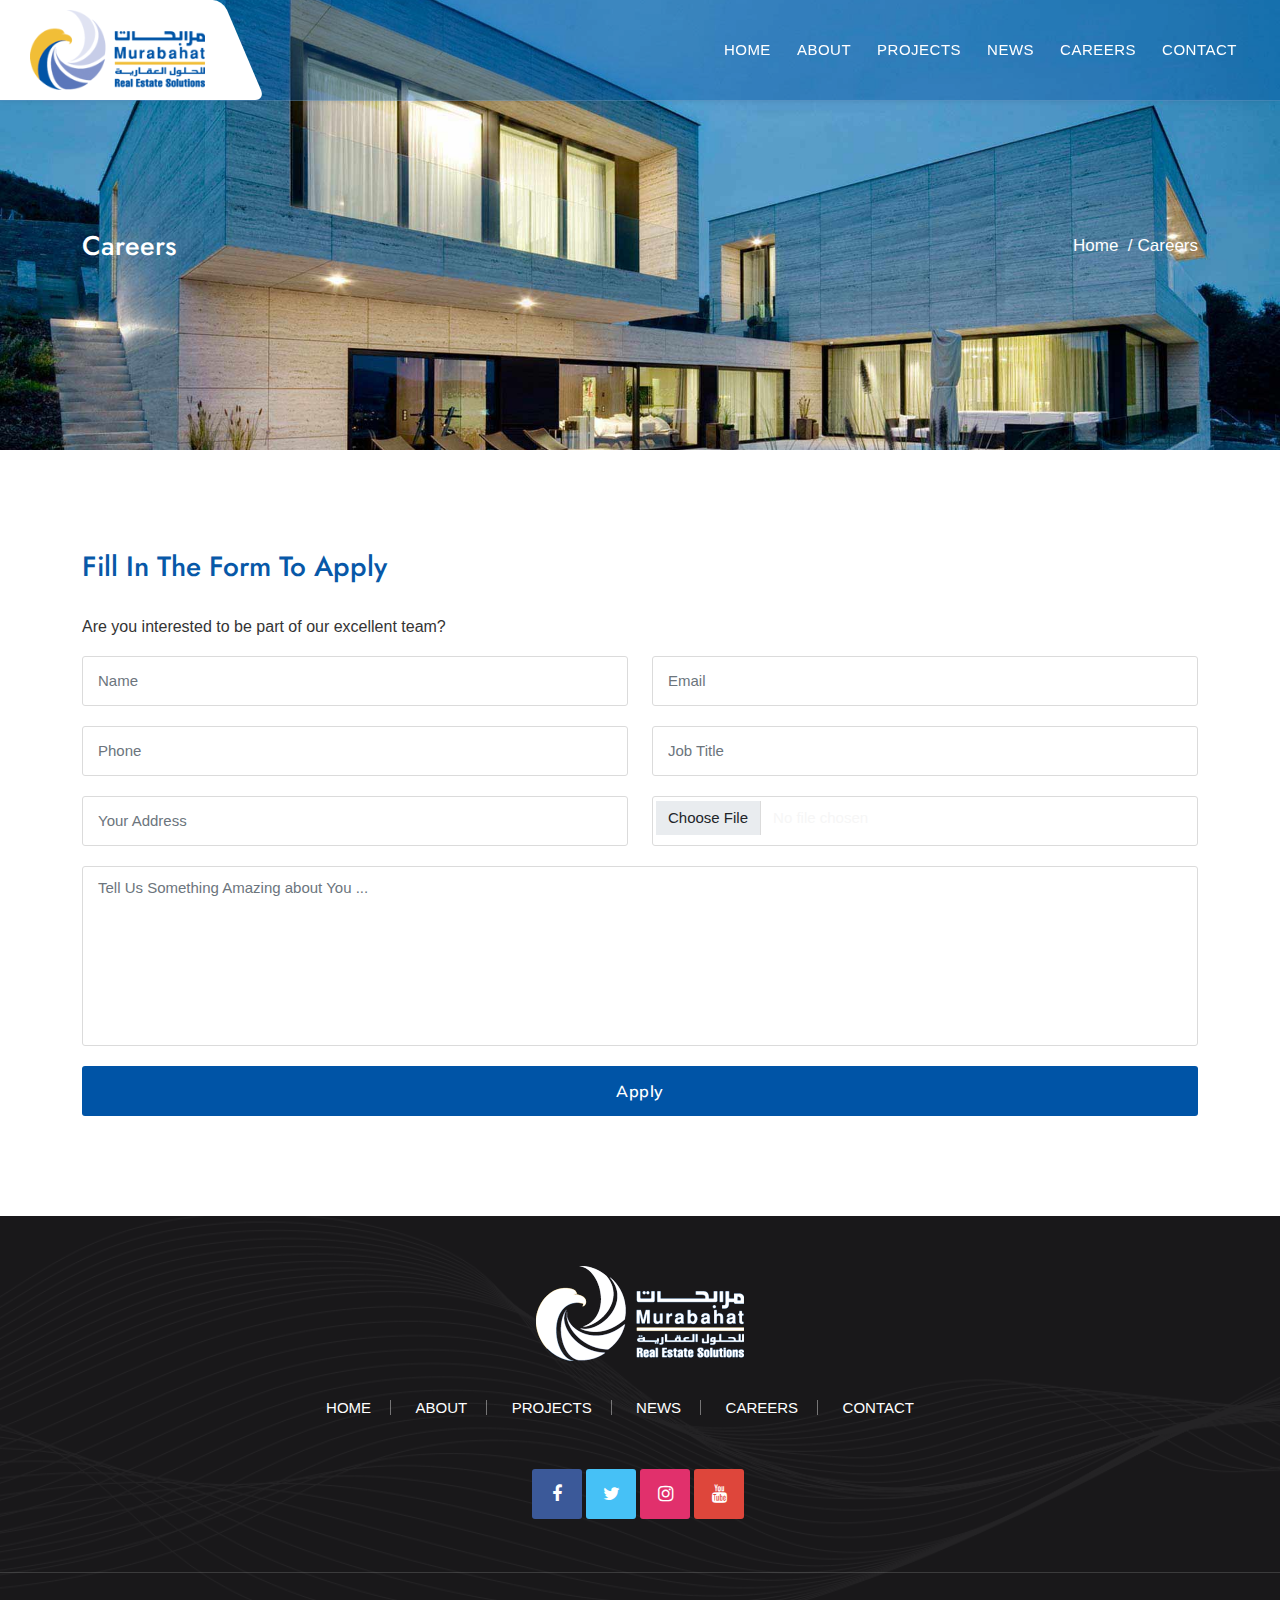
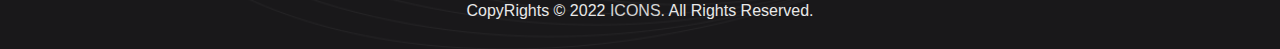
<file: careers.html>
<!DOCTYPE html>
<html lang="en">

<head>
    <meta name="viewport" content="width=device-width, initial-scale=1.0">
    <meta charset="utf-8">
    <title>Home</title>
    <!-- External CSS libraries -->
    <link rel="stylesheet" type="text/css" href="css/bootstrap.min.css">
    <link rel="stylesheet" type="text/css" href="css/animate.min.css">
    <link rel="stylesheet" type="text/css" href="fonts/font-awesome/css/font-awesome.min.css">
    <link type="text/css" rel="stylesheet" href="fonts/bootstrap-icons/bootstrap-icons.css">
    <link rel="stylesheet" type="text/css" href="css/slick.css">
    <!-- Custom stylesheet -->
    <link rel="stylesheet" type="text/css" href="css/style.css">
    <link rel="stylesheet" type="text/css" href="css/initial.css">
    <link rel="stylesheet" type="text/css" id="style_sheet" href="css/skins/default.css">
    <!-- Favicon icon -->
    <link rel="shortcut icon" href="img/favicon.ico" type="image/x-icon">

    <!-- Google fonts -->
    <link rel="stylesheet" type="text/css"
        href="https://fonts.googleapis.com/css?family=Open+Sans:400,300,600,700,800%7CPlayfair+Display:400,700%7CRoboto:100,300,400,400i,500,700">
    <link href="https://fonts.googleapis.com/css2?family=Mulish:wght@300;400;500;600&amp;display=swap" rel="stylesheet">
    <link href="https://fonts.googleapis.com/css2?family=Jost:wght@300;400;500;600;700;800&amp;display=swap"
        rel="stylesheet">
    <link
        href="https://fonts.googleapis.com/css2?family=Barlow+Condensed:wght@100;300;400;500;600;700;800;900&amp;display=swap"
        rel="stylesheet">

</head>

<body>
    <div class="page_loader"></div>


    <!-- Main header start -->
    <header class="main-header sticky-header header-with-top" id="main-header-2">
        <div class="container-fluid">
            <nav class="navbar navbar-expand-lg navbar-light">
                <a class="navbar-brand logos" href="index.html">
                    <img src="img/logo.png" alt="logo">
                </a>
                <button class="navbar-toggler" id="drawer" type="button">
                    <span class="fa fa-bars"></span>
                </button>
                <div class="navbar-collapse collapse w-100 justify-content-end" id="navbar">
                    <ul class="navbar-nav ml-auto">
                        <li class="nav-item">
                            <a href="index.html" class="nav-link btn-5">Home</a>
                        </li>
                        <li class="nav-item">
                            <a href="about.html" class="nav-link btn-5">About</a>
                        </li>
                        <li class="nav-item">
                            <a href="projects.html" class="nav-link btn-5">Projects</a>
                        </li>
                        <li class="nav-item">
                            <a href="news.html" class="nav-link btn-5">News</a>
                        </li>
                        <li class="nav-item">
                            <a href="careers.html" class="nav-link btn-5">Careers</a>
                        </li>
                        <li class="nav-item">
                            <a href="contact.html" class="nav-link btn-5">Contact</a>
                        </li>
                    </ul>
                </div>
            </nav>
        </div>
    </header>
    <!-- Main header end -->

    <!-- Sub banner start -->
    <div class="sub-banner">
        <div class="container">
            <div class="row">
                <div class="col-lg-6 col-md-6">
                    <h1>Careers</h1>
                </div>
                <div class="col-lg-6 col-md-6">
                    <div class="breadcrumb-area">
                        <ul>
                            <li><a href="index.html">Home</a></li>
                            <li><span>/</span>Careers</li>
                        </ul>
                    </div>
                </div>
            </div>
        </div>
    </div>
    <!-- Sub Banner end -->


    <!-- Contact 1 start -->
    <div class="contact-2 content-area-5">
        <div class="container">
            <div class="row">
                <div class="col-lg-12 col-md-12 col-12">
                    <div class="contact-inner">
                        <h3 class="heading">Fill In The Form
                            To Apply</h3>
                        <p>Are you interested to be part of our excellent team?</p>
                        <form id="contact_form">
                            <div class="row">
                                <div class="col-lg-6 col-md-12 col-sm-12">
                                    <div class="form-group name">
                                        <input type="text" name="name" class="form-control" placeholder="Name"
                                            aria-label="Full Name">
                                    </div>
                                </div>
                                <div class="col-lg-6 col-md-12 col-sm-12">
                                    <div class="form-group email">
                                        <input type="email" name="email" class="form-control" id="inputEmail1"
                                            placeholder="Email">
                                    </div>
                                </div>

                                <div class="col-lg-6 col-md-12 col-sm-12">
                                    <div class="form-group number">
                                        <input type="text" name="phone" class="form-control" placeholder="Phone"
                                            aria-label="Phone Number">
                                    </div>
                                </div>
                                <div class="col-lg-6 col-md-12 col-sm-12">
                                    <div class="form-group name">
                                        <input type="text" name="jobtitle" class="form-control" placeholder="Job Title"
                                            aria-label="Job Title">
                                    </div>
                                </div>
                                <div class="col-lg-6 col-md-12 col-sm-12">
                                    <div class="form-group name">
                                        <input type="text" name="address" class="form-control"
                                            placeholder="Your Address" aria-label="Your Address">
                                    </div>
                                </div>
                                <div class="col-lg-6 col-md-12 col-sm-12">
                                    <div class="form-group name">
                                        <input type="file" name="cv" class="form-control" placeholder="Upload Cv"
                                            aria-label="Upload Cv">
                                    </div>
                                </div>

                                <div class="col-lg-12 col-md-12 col-sm-12">
                                    <div class="form-group message">
                                        <textarea class="form-control" name="message"
                                            placeholder="Tell Us Something Amazing about You ..."
                                            aria-label="Tell Us Something Amazing about You ..."></textarea>
                                    </div>
                                </div>
                                <div class="col-lg-12 col-md-12 col-sm-12">
                                    <div class="send-btn">
                                        <button type="submit" class="btn-4 btn-round-3 col-12">Apply</button>
                                    </div>
                                </div>
                            </div>
                        </form>
                    </div>
                </div>
            </div>
        </div>
    </div>
    <!-- Contact 1 end -->




    <!-- Footer start -->
    <footer class="footer-2">
        <div class="container">
            <div class="row">
                <div class="col-lg-12">
                    <div class="logo-image">
                        <a href="#"><img src="img/logo-white.png" alt="logo" class="img-fluid"></a>
                    </div>
                    <div class="footer-menu">
                        <ul>
                            <li class="li">
                                <a href="index.html">Home</a>
                            </li>
                            <li class="li">
                                <a href="about.html">About</a>
                            </li>
                            <li class="li">
                                <a href="projects.html">Projects</a>
                            </li>
                            <li class="li">
                                <a href="news.html">News</a>
                            </li>
                            <li class="li">
                                <a href="careers.html">Careers</a>
                            </li>
                            <li class="li">
                                <a href="contact.html">Contact</a>
                            </li>
                        </ul>
                    </div>
                    <div class="social-media social-media-two clearfix">
                        <div class="social-list">
                            <div class="icon facebook">
                                <div class="tooltip">Facebook</div>
                                <span><i class="fa fa-facebook"></i></span>
                            </div>
                            <div class="icon twitter">
                                <div class="tooltip">Twitter</div>
                                <span><i class="fa fa-twitter"></i></span>
                            </div>
                            <div class="icon instagram">
                                <div class="tooltip">Instagram</div>
                                <span><i class="fa fa-instagram"></i></span>
                            </div>
                            <div class="icon youtube mr-0">
                                <div class="tooltip">Youtube</div>
                                <span><i class="fa fa-youtube"></i></span>
                            </div>
                        </div>
                    </div>
                </div>
            </div>
        </div>
        <div class="copy-right">
            <div class="container">
                <div class="row">
                    <div class="col-xl-12">
                        <p class="copy">CopyRights © 2022 <a href="https://icons-agency.com/en-eg">ICONS.</a> All Rights
                            Reserved.</p>
                    </div>
                </div>
            </div>
        </div>
    </footer>
    <!-- Footer end -->


    <script src="js/jquery.min.js"></script>
    <script src="js/popper.min.js"></script>
    <script src="js/bootstrap.bundle.min.js"></script>
    <script src="js/bootstrap-submenu.js"></script>
    <script src="js/rangeslider.js"></script>
    <script src="js/jquery.mb.YTPlayer.js"></script>
    <script src="js/wow.min.js"></script>
    <script src="js/bootstrap-select.min.js"></script>
    <script src="js/jquery.easing.1.3.js"></script>
    <script src="js/jquery.scrollUp.js"></script>
    <script src="js/jquery.mCustomScrollbar.concat.min.js"></script>
    <script src="js/leaflet.js"></script>
    <script src="js/leaflet-providers.js"></script>
    <script src="js/leaflet.markercluster.js"></script>
    <script src="js/dropzone.js"></script>
    <script src="js/slick.min.js"></script>
    <script src="js/jquery.filterizr.js"></script>
    <script src="js/jquery.magnific-popup.min.js"></script>
    <script src="js/jquery.countdown.js"></script>
    <script src="js/maps.js"></script>
    <script src="js/sidebar.js"></script>
    <script src="js/app.js"></script>

    <!-- IE10 viewport hack for Surface/desktop Windows 8 bug -->
    <script src="js/ie10-viewport-bug-workaround.js"></script>
    <!-- Custom javascript -->
    <script src="js/ie10-viewport-bug-workaround.js"></script>
</body>

</html>
</file>
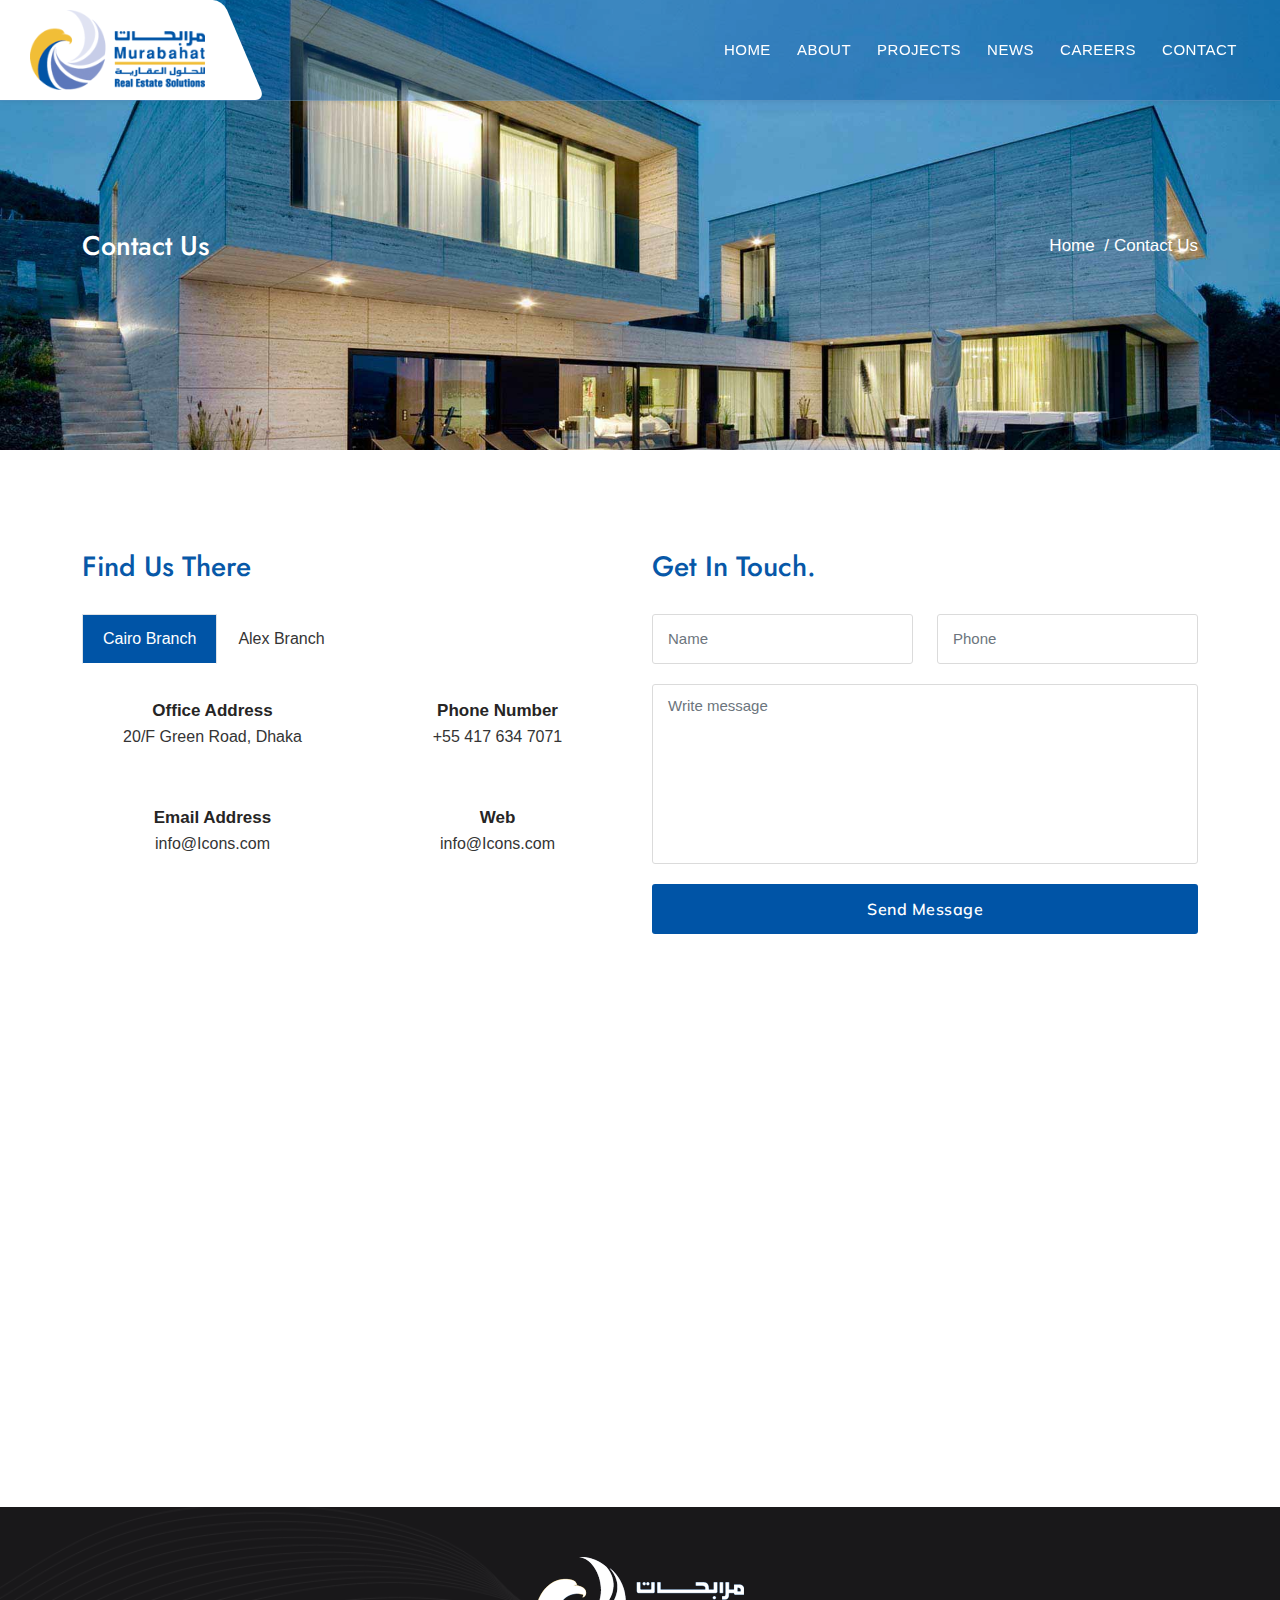
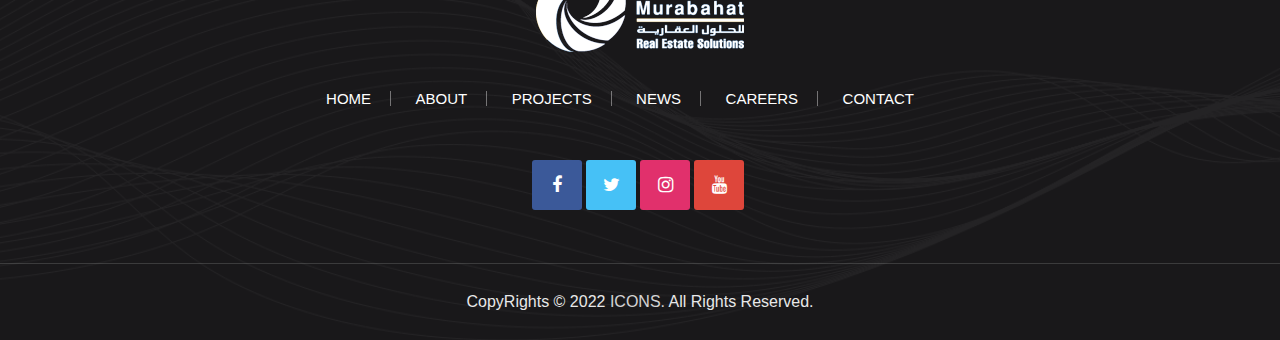
<file: contact.html>
<!DOCTYPE html>
<html lang="en">

<head>
    <meta name="viewport" content="width=device-width, initial-scale=1.0">
    <meta charset="utf-8">
    <title>Home</title>
    <!-- External CSS libraries -->
    <link rel="stylesheet" type="text/css" href="css/bootstrap.min.css">
    <link rel="stylesheet" type="text/css" href="css/animate.min.css">
    <link rel="stylesheet" type="text/css" href="fonts/font-awesome/css/font-awesome.min.css">
    <link type="text/css" rel="stylesheet" href="fonts/bootstrap-icons/bootstrap-icons.css">
    <link rel="stylesheet" type="text/css" href="css/slick.css">
    <!-- Custom stylesheet -->
    <link rel="stylesheet" type="text/css" href="css/style.css">
    <link rel="stylesheet" type="text/css" href="css/initial.css">
    <link rel="stylesheet" type="text/css" id="style_sheet" href="css/skins/default.css">
    <!-- Favicon icon -->
    <link rel="shortcut icon" href="img/favicon.ico" type="image/x-icon">

    <!-- Google fonts -->
    <link rel="stylesheet" type="text/css"
        href="https://fonts.googleapis.com/css?family=Open+Sans:400,300,600,700,800%7CPlayfair+Display:400,700%7CRoboto:100,300,400,400i,500,700">
    <link href="https://fonts.googleapis.com/css2?family=Mulish:wght@300;400;500;600&amp;display=swap" rel="stylesheet">
    <link href="https://fonts.googleapis.com/css2?family=Jost:wght@300;400;500;600;700;800&amp;display=swap"
        rel="stylesheet">
    <link
        href="https://fonts.googleapis.com/css2?family=Barlow+Condensed:wght@100;300;400;500;600;700;800;900&amp;display=swap"
        rel="stylesheet">

</head>

<body>
    <div class="page_loader"></div>


    <!-- Main header start -->
    <header class="main-header sticky-header header-with-top" id="main-header-2">
        <div class="container-fluid">
            <nav class="navbar navbar-expand-lg navbar-light">
                <a class="navbar-brand logos" href="index.html">
                    <img src="img/logo.png" alt="logo">
                </a>
                <button class="navbar-toggler" id="drawer" type="button">
                    <span class="fa fa-bars"></span>
                </button>
                <div class="navbar-collapse collapse w-100 justify-content-end" id="navbar">
                    <ul class="navbar-nav ml-auto">
                        <li class="nav-item">
                            <a href="index.html" class="nav-link btn-5">Home</a>
                        </li>
                        <li class="nav-item">
                            <a href="about.html" class="nav-link btn-5">About</a>
                        </li>
                        <li class="nav-item">
                            <a href="projects.html" class="nav-link btn-5">Projects</a>
                        </li>
                        <li class="nav-item">
                            <a href="news.html" class="nav-link btn-5">News</a>
                        </li>
                        <li class="nav-item">
                            <a href="careers.html" class="nav-link btn-5">Careers</a>
                        </li>
                        <li class="nav-item">
                            <a href="contact.html" class="nav-link btn-5">Contact</a>
                        </li>
                    </ul>
                </div>
            </nav>
        </div>
    </header>
    <!-- Main header end -->

    <!-- Sub banner start -->
    <div class="sub-banner">
        <div class="container">
            <div class="row">
                <div class="col-lg-6 col-md-6">
                    <h1>Contact Us</h1>
                </div>
                <div class="col-lg-6 col-md-6">
                    <div class="breadcrumb-area">
                        <ul>
                            <li><a href="index.html">Home</a></li>
                            <li><span>/</span>Contact Us</li>
                        </ul>
                    </div>
                </div>
            </div>
        </div>
    </div>
    <!-- Sub Banner end -->


    <!-- Contact 1 start -->
    <div class="contact-2 content-area-5">
        <div class="container">
            <div class="row">
                <div class="col-lg-6 col-md-6 col-12">
                    <h3 class="heading">Find Us There</h3>
                    <div class="contact-info">
                        <div class="faq-info-box mb-50">

                            <div class="faq-info">
                                <ul class="nav nav-tabs" id="myTab" role="tablist">
                                    <li class="nav-item" role="presentation">
                                        <button class="nav-link active" id="home-tab" data-bs-toggle="tab"
                                            data-bs-target="#tab1" type="button" role="tab" aria-controls="tab1"
                                            aria-selected="true">Cairo Branch</button>
                                    </li>
                                    <li class="nav-item" role="presentation">
                                        <button class="nav-link" id="profile-tab" data-bs-toggle="tab"
                                            data-bs-target="#tab2" type="button" role="tab" aria-controls="tab2"
                                            aria-selected="false">Alex Branch</button>
                                    </li>
                                </ul>
                                <div class="tab-content" id="myTabContent1">
                                    <div class="tab-pane fade show active" id="tab1" role="tabpanel"
                                        aria-labelledby="home-tab">
                                        <div class="contact-info">
                                            <div class="row">
                                                <div class="col-md-6 col-sm-6 mrg-btn-50">
                                                    <i class="flaticon-location"></i>
                                                    <p class="strong">Office Address</p>
                                                    <p>20/F Green Road, Dhaka</p>
                                                </div>
                                                <div class="col-md-6 col-sm-6 mrg-btn-50">
                                                    <i class="flaticon-technology-1"></i>
                                                    <p class="strong">Phone Number</p>
                                                    <p>+55 417 634 7071</p>
                                                </div>
                                                <div class="col-md-6 col-sm-6 mrg-btn-50">
                                                    <i class="flaticon-envelope"></i>
                                                    <p class="strong">Email Address</p>
                                                    <p>info@Icons.com</p>
                                                </div>
                                                <div class="col-md-6 col-sm-6 mrg-btn-50">
                                                    <i class="flaticon-globe"></i>
                                                    <p class="strong">Web</p>
                                                    <p>info@Icons.com</p>
                                                </div>
                                            </div>
                                            <div class="row">
                                                <iframe
                                                    src="https://www.google.com/maps/embed?pb=!1m14!1m8!1m3!1d27635.306276213258!2d31.481664!3d30.024998999999998!3m2!1i1024!2i768!4f13.1!3m3!1m2!1s0x0%3A0x19b570b08c6b05c4!2sMurabahat!5e0!3m2!1sen!2seg!4v1649629726174!5m2!1sen!2seg"
                                                    width="600" height="450" style="border:0;" allowfullscreen=""
                                                    loading="lazy" referrerpolicy="no-referrer-when-downgrade"></iframe>
                                            </div>

                                        </div>
                                    </div>
                                    <div class="tab-pane fade " id="tab2" role="tabpanel" aria-labelledby="home-tab">
                                        <div class="contact-info">
                                            <div class="row">
                                                <div class="col-md-6 col-sm-6 mrg-btn-50">
                                                    <i class="flaticon-location"></i>
                                                    <p class="strong">Office Address</p>
                                                    <p>20/F Green Road, Dhaka</p>
                                                </div>
                                                <div class="col-md-6 col-sm-6 mrg-btn-50">
                                                    <i class="flaticon-technology-1"></i>
                                                    <p class="strong">Phone Number</p>
                                                    <p>+55 417 634 7071</p>
                                                </div>
                                                <div class="col-md-6 col-sm-6 mrg-btn-50">
                                                    <i class="flaticon-envelope"></i>
                                                    <p class="strong">Email Address</p>
                                                    <p>info@Icons.com</p>
                                                </div>
                                                <div class="col-md-6 col-sm-6 mrg-btn-50">
                                                    <i class="flaticon-globe"></i>
                                                    <p class="strong">Web</p>
                                                    <p>info@Icons.com</p>
                                                </div>
                                            </div>
                                            <div class="row">
                                                <iframe
                                                    src="https://www.google.com/maps/embed?pb=!1m14!1m8!1m3!1d27635.306276213258!2d31.481664!3d30.024998999999998!3m2!1i1024!2i768!4f13.1!3m3!1m2!1s0x0%3A0x19b570b08c6b05c4!2sMurabahat!5e0!3m2!1sen!2seg!4v1649629726174!5m2!1sen!2seg"
                                                    width="600" height="450" style="border:0;" allowfullscreen=""
                                                    loading="lazy" referrerpolicy="no-referrer-when-downgrade"></iframe>
                                            </div>

                                        </div>


                                    </div>
                                </div>
                            </div>
                        </div>


                    </div>
                </div>
                <div class="col-lg-6 col-md-6 col-12">
                    <div class="contact-inner">
                        <h3 class="heading">Get In Touch.</h3>
                        <form id="contact_form">
                            <div class="row">
                                <div class="col-lg-6 col-md-12 col-sm-12">
                                    <div class="form-group name">
                                        <input type="text" name="name" class="form-control" placeholder="Name"
                                            aria-label="Full Name">
                                    </div>
                                </div>

                                <div class="col-lg-6 col-md-12 col-sm-12">
                                    <div class="form-group number">
                                        <input type="text" name="phone" class="form-control" placeholder="Phone"
                                            aria-label="Phone Number">
                                    </div>
                                </div>
                                <div class="col-lg-12 col-md-12 col-sm-12">
                                    <div class="form-group message">
                                        <textarea class="form-control" name="message" placeholder="Write message"
                                            aria-label="Write message"></textarea>
                                    </div>
                                </div>
                                <div class="col-lg-12 col-md-12 col-sm-12">
                                    <div class="send-btn">
                                        <button type="submit" class="btn-4 btn-round-3 col-12">Send Message</button>
                                    </div>
                                </div>
                            </div>
                        </form>
                    </div>
                </div>
            </div>
        </div>
    </div>
    <!-- Contact 1 end -->




    <!-- Footer start -->
    <footer class="footer-2">
        <div class="container">
            <div class="row">
                <div class="col-lg-12">
                    <div class="logo-image">
                        <a href="#"><img src="img/logo-white.png" alt="logo" class="img-fluid"></a>
                    </div>
                    <div class="footer-menu">
                        <ul>
                            <li class="li">
                                <a href="index.html">Home</a>
                            </li>
                            <li class="li">
                                <a href="about.html">About</a>
                            </li>
                            <li class="li">
                                <a href="projects.html">Projects</a>
                            </li>
                            <li class="li">
                                <a href="news.html">News</a>
                            </li>
                            <li class="li">
                                <a href="careers.html">Careers</a>
                            </li>
                            <li class="li">
                                <a href="contact.html">Contact</a>
                            </li>
                        </ul>
                    </div>
                    <div class="social-media social-media-two clearfix">
                        <div class="social-list">
                            <div class="icon facebook">
                                <div class="tooltip">Facebook</div>
                                <span><i class="fa fa-facebook"></i></span>
                            </div>
                            <div class="icon twitter">
                                <div class="tooltip">Twitter</div>
                                <span><i class="fa fa-twitter"></i></span>
                            </div>
                            <div class="icon instagram">
                                <div class="tooltip">Instagram</div>
                                <span><i class="fa fa-instagram"></i></span>
                            </div>
                            <div class="icon youtube mr-0">
                                <div class="tooltip">Youtube</div>
                                <span><i class="fa fa-youtube"></i></span>
                            </div>
                        </div>
                    </div>
                </div>
            </div>
        </div>
        <div class="copy-right">
            <div class="container">
                <div class="row">
                    <div class="col-xl-12">
                        <p class="copy">CopyRights © 2022 <a href="https://icons-agency.com/en-eg">ICONS.</a> All Rights
                            Reserved.</p>
                    </div>
                </div>
            </div>
        </div>
    </footer>
    <!-- Footer end -->


    <script src="js/jquery.min.js"></script>
    <script src="js/popper.min.js"></script>
    <script src="js/bootstrap.bundle.min.js"></script>
    <script src="js/bootstrap-submenu.js"></script>
    <script src="js/rangeslider.js"></script>
    <script src="js/jquery.mb.YTPlayer.js"></script>
    <script src="js/wow.min.js"></script>
    <script src="js/bootstrap-select.min.js"></script>
    <script src="js/jquery.easing.1.3.js"></script>
    <script src="js/jquery.scrollUp.js"></script>
    <script src="js/jquery.mCustomScrollbar.concat.min.js"></script>
    <script src="js/leaflet.js"></script>
    <script src="js/leaflet-providers.js"></script>
    <script src="js/leaflet.markercluster.js"></script>
    <script src="js/dropzone.js"></script>
    <script src="js/slick.min.js"></script>
    <script src="js/jquery.filterizr.js"></script>
    <script src="js/jquery.magnific-popup.min.js"></script>
    <script src="js/jquery.countdown.js"></script>
    <script src="js/maps.js"></script>
    <script src="js/sidebar.js"></script>
    <script src="js/app.js"></script>

    <!-- IE10 viewport hack for Surface/desktop Windows 8 bug -->
    <script src="js/ie10-viewport-bug-workaround.js"></script>
    <!-- Custom javascript -->
    <script src="js/ie10-viewport-bug-workaround.js"></script>
</body>

</html>
</file>
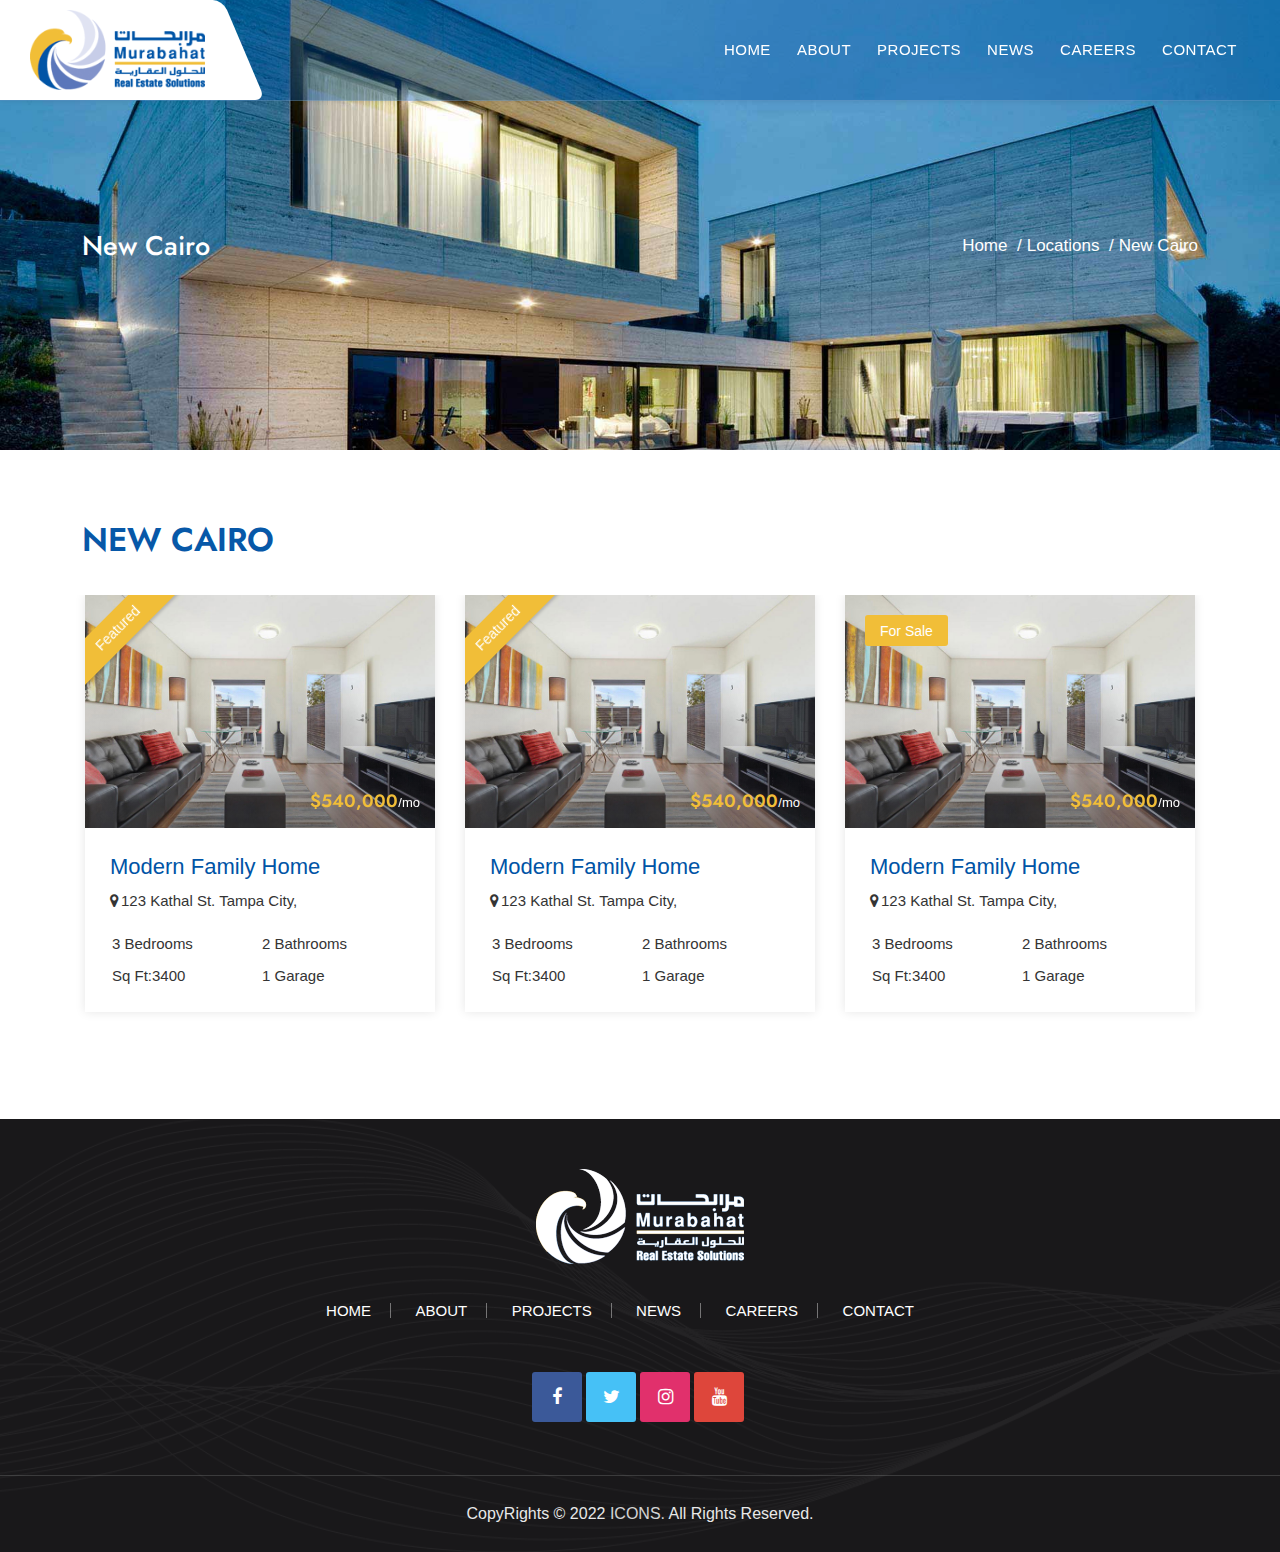
<file: location-single.html>
<!DOCTYPE html>
<html lang="en">

<head>
    <meta name="viewport" content="width=device-width, initial-scale=1.0">
    <meta charset="utf-8">
    <title>Home</title>
    <!-- External CSS libraries -->
    <link rel="stylesheet" type="text/css" href="css/bootstrap.min.css">
    <link rel="stylesheet" type="text/css" href="css/animate.min.css">
    <link rel="stylesheet" type="text/css" href="fonts/font-awesome/css/font-awesome.min.css">
    <link type="text/css" rel="stylesheet" href="fonts/bootstrap-icons/bootstrap-icons.css">
    <link rel="stylesheet" type="text/css" href="css/slick.css">
    <!-- Custom stylesheet -->
    <link rel="stylesheet" type="text/css" href="css/style.css">
    <link rel="stylesheet" type="text/css" href="css/initial.css">
    <link rel="stylesheet" type="text/css" id="style_sheet" href="css/skins/default.css">
    <!-- Favicon icon -->
    <link rel="shortcut icon" href="img/favicon.ico" type="image/x-icon">

    <!-- Google fonts -->
    <link rel="stylesheet" type="text/css"
        href="https://fonts.googleapis.com/css?family=Open+Sans:400,300,600,700,800%7CPlayfair+Display:400,700%7CRoboto:100,300,400,400i,500,700">
    <link href="https://fonts.googleapis.com/css2?family=Mulish:wght@300;400;500;600&amp;display=swap" rel="stylesheet">
    <link href="https://fonts.googleapis.com/css2?family=Jost:wght@300;400;500;600;700;800&amp;display=swap"
        rel="stylesheet">
    <link
        href="https://fonts.googleapis.com/css2?family=Barlow+Condensed:wght@100;300;400;500;600;700;800;900&amp;display=swap"
        rel="stylesheet">

</head>

<body>
    <div class="page_loader"></div>


    <!-- Main header start -->
    <header class="main-header sticky-header header-with-top" id="main-header-2">
        <div class="container-fluid">
            <nav class="navbar navbar-expand-lg navbar-light">
                <a class="navbar-brand logos" href="index.html">
                    <img src="img/logo.png" alt="logo">
                </a>
                <button class="navbar-toggler" id="drawer" type="button">
                    <span class="fa fa-bars"></span>
                </button>
                <div class="navbar-collapse collapse w-100 justify-content-end" id="navbar">
                    <ul class="navbar-nav ml-auto">
                        <li class="nav-item">
                            <a href="index.html" class="nav-link btn-5">Home</a>
                        </li>
                        <li class="nav-item">
                            <a href="about.html" class="nav-link btn-5">About</a>
                        </li>
                        <li class="nav-item">
                            <a href="projects.html" class="nav-link btn-5">Projects</a>
                        </li>
                        <li class="nav-item">
                            <a href="news.html" class="nav-link btn-5">News</a>
                        </li>
                        <li class="nav-item">
                            <a href="careers.html" class="nav-link btn-5">Careers</a>
                        </li>
                        <li class="nav-item">
                            <a href="contact.html" class="nav-link btn-5">Contact</a>
                        </li>
                    </ul>
                </div>
            </nav>
        </div>
    </header>
    <!-- Main header end -->

    <!-- Sub banner start -->
    <div class="sub-banner">
        <div class="container">
            <div class="row">
                <div class="col-lg-6 col-md-6">
                    <h1>New Cairo</h1>
                </div>
                <div class="col-lg-6 col-md-6">
                    <div class="breadcrumb-area">
                        <ul>
                            <li><a href="index.html">Home</a></li>
                            <li><span>/</span><a href="locations.html">Locations</a></li>
                            <li><span>/</span>New Cairo</li>
                        </ul>
                    </div>
                </div>
            </div>
        </div>
    </div>
    <!-- Sub Banner end -->
    <!-- Properties section body Start -->
    <div class="properties-section-body content-area comon-slick ">
        <div class="container">
            <div class="location">
                <!-- Main title -->
                <div class="main-title-3">
                    <h1>New Cairo</h1>
                </div>
                <div class="slick row comon-slick-inner wow fadeInUp delay-04s"
                    data-slick='{"slidesToShow": 3, "responsive":[{"breakpoint": 1024,"settings":{"slidesToShow": 2}}, {"breakpoint": 768,"settings":{"slidesToShow": 1}}]}'>
                    <div class="item slide-box">
                        <div class="property-box">
                            <div class="property-thumbnail">
                                <a href="project-details.html" class="property-img">
                                    <div class="listing-badges">
                                        <span class="featured">Featured</span>
                                    </div>
                                    <div class="price-ratings-box">
                                        <h4 class="price">
                                            $540,000<span>/mo</span>
                                        </h4>
                                    </div>
                                    <div class="property-overflow">
                                        <img class="d-block w-100" src="img/properties/properties-1.jpg"
                                            alt="properties">
                                    </div>
                                </a>
                            </div>
                            <div class="detail">
                                <h1 class="title">
                                    <a href="project-details.html">Modern Family Home</a>
                                </h1>
                                <div class="location">
                                    <a href="project-details.html">
                                        <i class="fa fa-map-marker"></i>123 Kathal St. Tampa City,
                                    </a>
                                </div>
                                <ul class="facilities-list clearfix">
                                    <li>
                                        <i class="flaticon-furniture"></i> 3 Bedrooms
                                    </li>
                                    <li>
                                        <i class="flaticon-holidays"></i> 2 Bathrooms
                                    </li>
                                    <li>
                                        <i class="flaticon-square"></i> Sq Ft:3400
                                    </li>
                                    <li>
                                        <i class="flaticon-vehicle"></i> 1 Garage
                                    </li>
                                </ul>
                            </div>

                        </div>
                    </div>
                    <div class="item slide-box">
                        <div class="property-box">
                            <div class="property-thumbnail">
                                <a href="project-details.html" class="property-img">
                                    <div class="listing-badges">
                                        <div class="listing-time opening">For Sale</div>
                                    </div>
                                    <div class="price-ratings-box">
                                        <h4 class="price">
                                            $540,000<span>/mo</span>
                                        </h4>
                                    </div>
                                    <div class="property-overflow">
                                        <img class="d-block w-100" src="img/properties/properties-1.jpg"
                                            alt="properties">
                                    </div>
                                </a>
                            </div>
                            <div class="detail">
                                <h1 class="title">
                                    <a href="project-details.html">Modern Family Home</a>
                                </h1>
                                <div class="location">
                                    <a href="project-details.html">
                                        <i class="fa fa-map-marker"></i>123 Kathal St. Tampa City,
                                    </a>
                                </div>
                                <ul class="facilities-list clearfix">
                                    <li>
                                        <i class="flaticon-furniture"></i> 3 Bedrooms
                                    </li>
                                    <li>
                                        <i class="flaticon-holidays"></i> 2 Bathrooms
                                    </li>
                                    <li>
                                        <i class="flaticon-square"></i> Sq Ft:3400
                                    </li>
                                    <li>
                                        <i class="flaticon-vehicle"></i> 1 Garage
                                    </li>
                                </ul>
                            </div>

                        </div>
                    </div>
                    <div class="item slide-box">
                        <div class="property-box">
                            <div class="property-thumbnail">
                                <a href="project-details.html" class="property-img">
                                    <div class="listing-badges">
                                        <span class="featured">Featured</span>
                                    </div>
                                    <div class="price-ratings-box">
                                        <h4 class="price">
                                            $540,000<span>/mo</span>
                                        </h4>
                                    </div>
                                    <div class="property-overflow">
                                        <img class="d-block w-100" src="img/properties/properties-1.jpg"
                                            alt="properties">
                                    </div>
                                </a>
                            </div>
                            <div class="detail">
                                <h1 class="title">
                                    <a href="project-details.html">Modern Family Home</a>
                                </h1>
                                <div class="location">
                                    <a href="project-details.html">
                                        <i class="fa fa-map-marker"></i>123 Kathal St. Tampa City,
                                    </a>
                                </div>
                                <ul class="facilities-list clearfix">
                                    <li>
                                        <i class="flaticon-furniture"></i> 3 Bedrooms
                                    </li>
                                    <li>
                                        <i class="flaticon-holidays"></i> 2 Bathrooms
                                    </li>
                                    <li>
                                        <i class="flaticon-square"></i> Sq Ft:3400
                                    </li>
                                    <li>
                                        <i class="flaticon-vehicle"></i> 1 Garage
                                    </li>
                                </ul>
                            </div>

                        </div>
                    </div>
                    <div class="item slide-box">
                        <div class="property-box">
                            <div class="property-thumbnail">
                                <a href="project-details.html" class="property-img">
                                    <div class="listing-badges">
                                        <span class="featured">Featured</span>
                                    </div>
                                    <div class="price-ratings-box">
                                        <h4 class="price">
                                            $540,000<span>/mo</span>
                                        </h4>
                                    </div>
                                    <div class="property-overflow">
                                        <img class="d-block w-100" src="img/properties/properties-1.jpg"
                                            alt="properties">
                                    </div>
                                </a>
                            </div>
                            <div class="detail">
                                <h1 class="title">
                                    <a href="project-details.html">Modern Family Home</a>
                                </h1>
                                <div class="location">
                                    <a href="project-details.html">
                                        <i class="fa fa-map-marker"></i>123 Kathal St. Tampa City,
                                    </a>
                                </div>
                                <ul class="facilities-list clearfix">
                                    <li>
                                        <i class="flaticon-furniture"></i> 3 Bedrooms
                                    </li>
                                    <li>
                                        <i class="flaticon-holidays"></i> 2 Bathrooms
                                    </li>
                                    <li>
                                        <i class="flaticon-square"></i> Sq Ft:3400
                                    </li>
                                    <li>
                                        <i class="flaticon-vehicle"></i> 1 Garage
                                    </li>
                                </ul>
                            </div>

                        </div>
                    </div>
                    <div class="item slide-box">
                        <div class="property-box">
                            <div class="property-thumbnail">
                                <a href="project-details.html" class="property-img">
                                    <div class="listing-badges">
                                        <span class="featured">Featured</span>
                                    </div>
                                    <div class="price-ratings-box">
                                        <h4 class="price">
                                            $540,000<span>/mo</span>
                                        </h4>
                                    </div>
                                    <div class="property-overflow">
                                        <img class="d-block w-100" src="img/properties/properties-1.jpg"
                                            alt="properties">
                                    </div>
                                </a>
                            </div>
                            <div class="detail">
                                <h1 class="title">
                                    <a href="project-details.html">Modern Family Home</a>
                                </h1>
                                <div class="location">
                                    <a href="project-details.html">
                                        <i class="fa fa-map-marker"></i>123 Kathal St. Tampa City,
                                    </a>
                                </div>
                                <ul class="facilities-list clearfix">
                                    <li>
                                        <i class="flaticon-furniture"></i> 3 Bedrooms
                                    </li>
                                    <li>
                                        <i class="flaticon-holidays"></i> 2 Bathrooms
                                    </li>
                                    <li>
                                        <i class="flaticon-square"></i> Sq Ft:3400
                                    </li>
                                    <li>
                                        <i class="flaticon-vehicle"></i> 1 Garage
                                    </li>
                                </ul>
                            </div>

                        </div>
                    </div>
                    <div class="item slide-box">
                        <div class="property-box">
                            <div class="property-thumbnail">
                                <a href="project-details.html" class="property-img">
                                    <div class="listing-badges">
                                        <span class="featured">Featured</span>
                                    </div>
                                    <div class="price-ratings-box">
                                        <h4 class="price">
                                            $540,000<span>/mo</span>
                                        </h4>
                                    </div>
                                    <div class="property-overflow">
                                        <img class="d-block w-100" src="img/properties/properties-1.jpg"
                                            alt="properties">
                                    </div>
                                </a>
                            </div>
                            <div class="detail">
                                <h1 class="title">
                                    <a href="project-details.html">Modern Family Home</a>
                                </h1>
                                <div class="location">
                                    <a href="project-details.html">
                                        <i class="fa fa-map-marker"></i>123 Kathal St. Tampa City,
                                    </a>
                                </div>
                                <ul class="facilities-list clearfix">
                                    <li>
                                        <i class="flaticon-furniture"></i> 3 Bedrooms
                                    </li>
                                    <li>
                                        <i class="flaticon-holidays"></i> 2 Bathrooms
                                    </li>
                                    <li>
                                        <i class="flaticon-square"></i> Sq Ft:3400
                                    </li>
                                    <li>
                                        <i class="flaticon-vehicle"></i> 1 Garage
                                    </li>
                                </ul>
                            </div>

                        </div>
                    </div>
                    <div class="item slide-box">
                        <div class="property-box">
                            <div class="property-thumbnail">
                                <a href="project-details.html" class="property-img">
                                    <div class="listing-badges">
                                        <span class="featured">Featured</span>
                                    </div>
                                    <div class="price-ratings-box">
                                        <h4 class="price">
                                            $540,000<span>/mo</span>
                                        </h4>
                                    </div>
                                    <div class="property-overflow">
                                        <img class="d-block w-100" src="img/properties/properties-1.jpg"
                                            alt="properties">
                                    </div>
                                </a>
                            </div>
                            <div class="detail">
                                <h1 class="title">
                                    <a href="project-details.html">Modern Family Home</a>
                                </h1>
                                <div class="location">
                                    <a href="project-details.html">
                                        <i class="fa fa-map-marker"></i>123 Kathal St. Tampa City,
                                    </a>
                                </div>
                                <ul class="facilities-list clearfix">
                                    <li>
                                        <i class="flaticon-furniture"></i> 3 Bedrooms
                                    </li>
                                    <li>
                                        <i class="flaticon-holidays"></i> 2 Bathrooms
                                    </li>
                                    <li>
                                        <i class="flaticon-square"></i> Sq Ft:3400
                                    </li>
                                    <li>
                                        <i class="flaticon-vehicle"></i> 1 Garage
                                    </li>
                                </ul>
                            </div>

                        </div>
                    </div>

                </div>

            </div>


        </div>
    </div>
    <!-- Properties section body end -->

    <!-- Footer start -->
    <footer class="footer-2">
        <div class="container">
            <div class="row">
                <div class="col-lg-12">
                    <div class="logo-image">
                        <a href="#"><img src="img/logo-white.png" alt="logo" class="img-fluid"></a>
                    </div>
                    <div class="footer-menu">
                        <ul>
                            <li class="li">
                                <a href="index.html">Home</a>
                            </li>
                            <li class="li">
                                <a href="about.html">About</a>
                            </li>
                            <li class="li">
                                <a href="projects.html">Projects</a>
                            </li>
                            <li class="li">
                                <a href="news.html">News</a>
                            </li>
                            <li class="li">
                                <a href="careers.html">Careers</a>
                            </li>
                            <li class="li">
                                <a href="contact.html">Contact</a>
                            </li>
                        </ul>
                    </div>
                    <div class="social-media social-media-two clearfix">
                        <div class="social-list">
                            <div class="icon facebook">
                                <div class="tooltip">Facebook</div>
                                <span><i class="fa fa-facebook"></i></span>
                            </div>
                            <div class="icon twitter">
                                <div class="tooltip">Twitter</div>
                                <span><i class="fa fa-twitter"></i></span>
                            </div>
                            <div class="icon instagram">
                                <div class="tooltip">Instagram</div>
                                <span><i class="fa fa-instagram"></i></span>
                            </div>
                            <div class="icon youtube mr-0">
                                <div class="tooltip">Youtube</div>
                                <span><i class="fa fa-youtube"></i></span>
                            </div>
                        </div>
                    </div>
                </div>
            </div>
        </div>
        <div class="copy-right">
            <div class="container">
                <div class="row">
                    <div class="col-xl-12">
                        <p class="copy">CopyRights © 2022 <a href="https://icons-agency.com/en-eg">ICONS.</a> All Rights
                            Reserved.</p>
                    </div>
                </div>
            </div>
        </div>
    </footer>
    <!-- Footer end -->


    <script src="js/jquery.min.js"></script>
    <script src="js/popper.min.js"></script>
    <script src="js/bootstrap.bundle.min.js"></script>
    <script src="js/bootstrap-submenu.js"></script>
    <script src="js/rangeslider.js"></script>
    <script src="js/jquery.mb.YTPlayer.js"></script>
    <script src="js/wow.min.js"></script>
    <script src="js/bootstrap-select.min.js"></script>
    <script src="js/jquery.easing.1.3.js"></script>
    <script src="js/jquery.scrollUp.js"></script>
    <script src="js/jquery.mCustomScrollbar.concat.min.js"></script>
    <script src="js/leaflet.js"></script>
    <script src="js/leaflet-providers.js"></script>
    <script src="js/leaflet.markercluster.js"></script>
    <script src="js/dropzone.js"></script>
    <script src="js/slick.min.js"></script>
    <script src="js/jquery.filterizr.js"></script>
    <script src="js/jquery.magnific-popup.min.js"></script>
    <script src="js/jquery.countdown.js"></script>
    <script src="js/maps.js"></script>
    <script src="js/sidebar.js"></script>
    <script src="js/app.js"></script>

    <!-- IE10 viewport hack for Surface/desktop Windows 8 bug -->
    <script src="js/ie10-viewport-bug-workaround.js"></script>
    <!-- Custom javascript -->
    <script src="js/ie10-viewport-bug-workaround.js"></script>
</body>

</html>
</file>
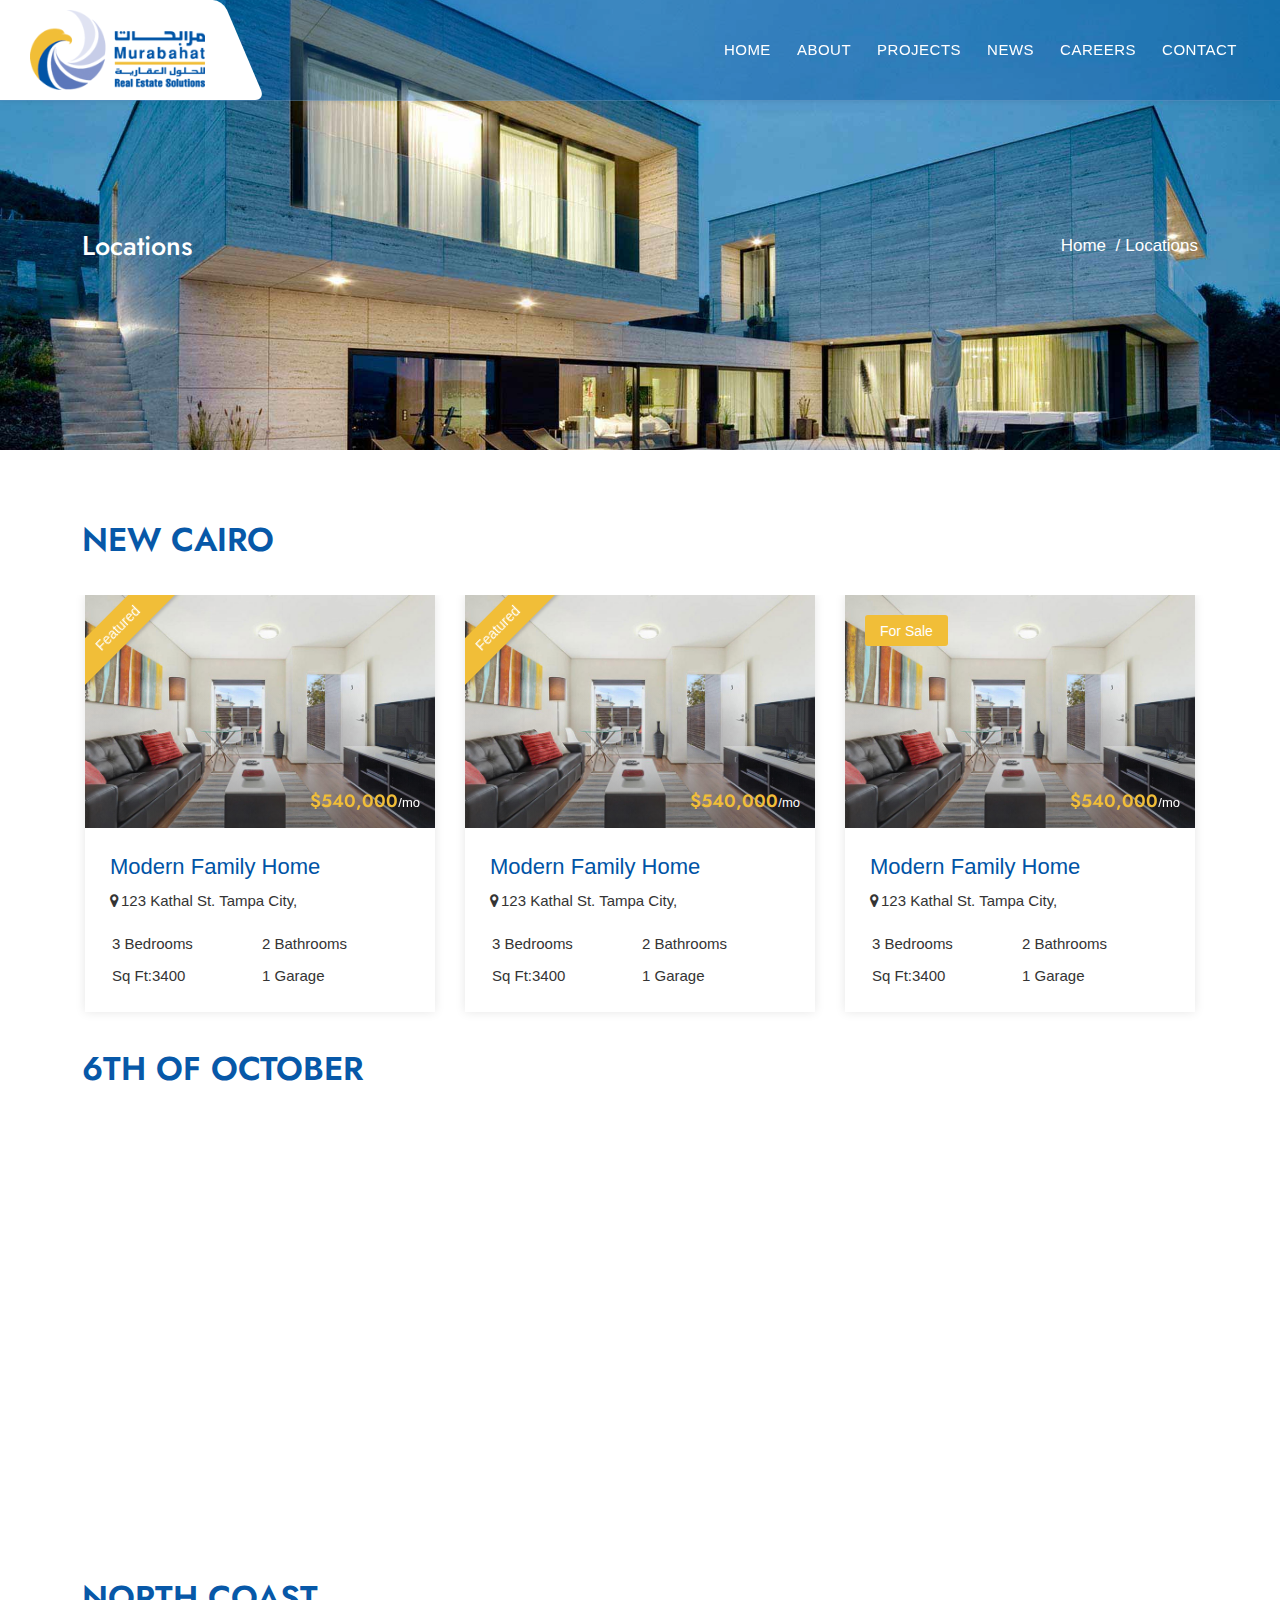
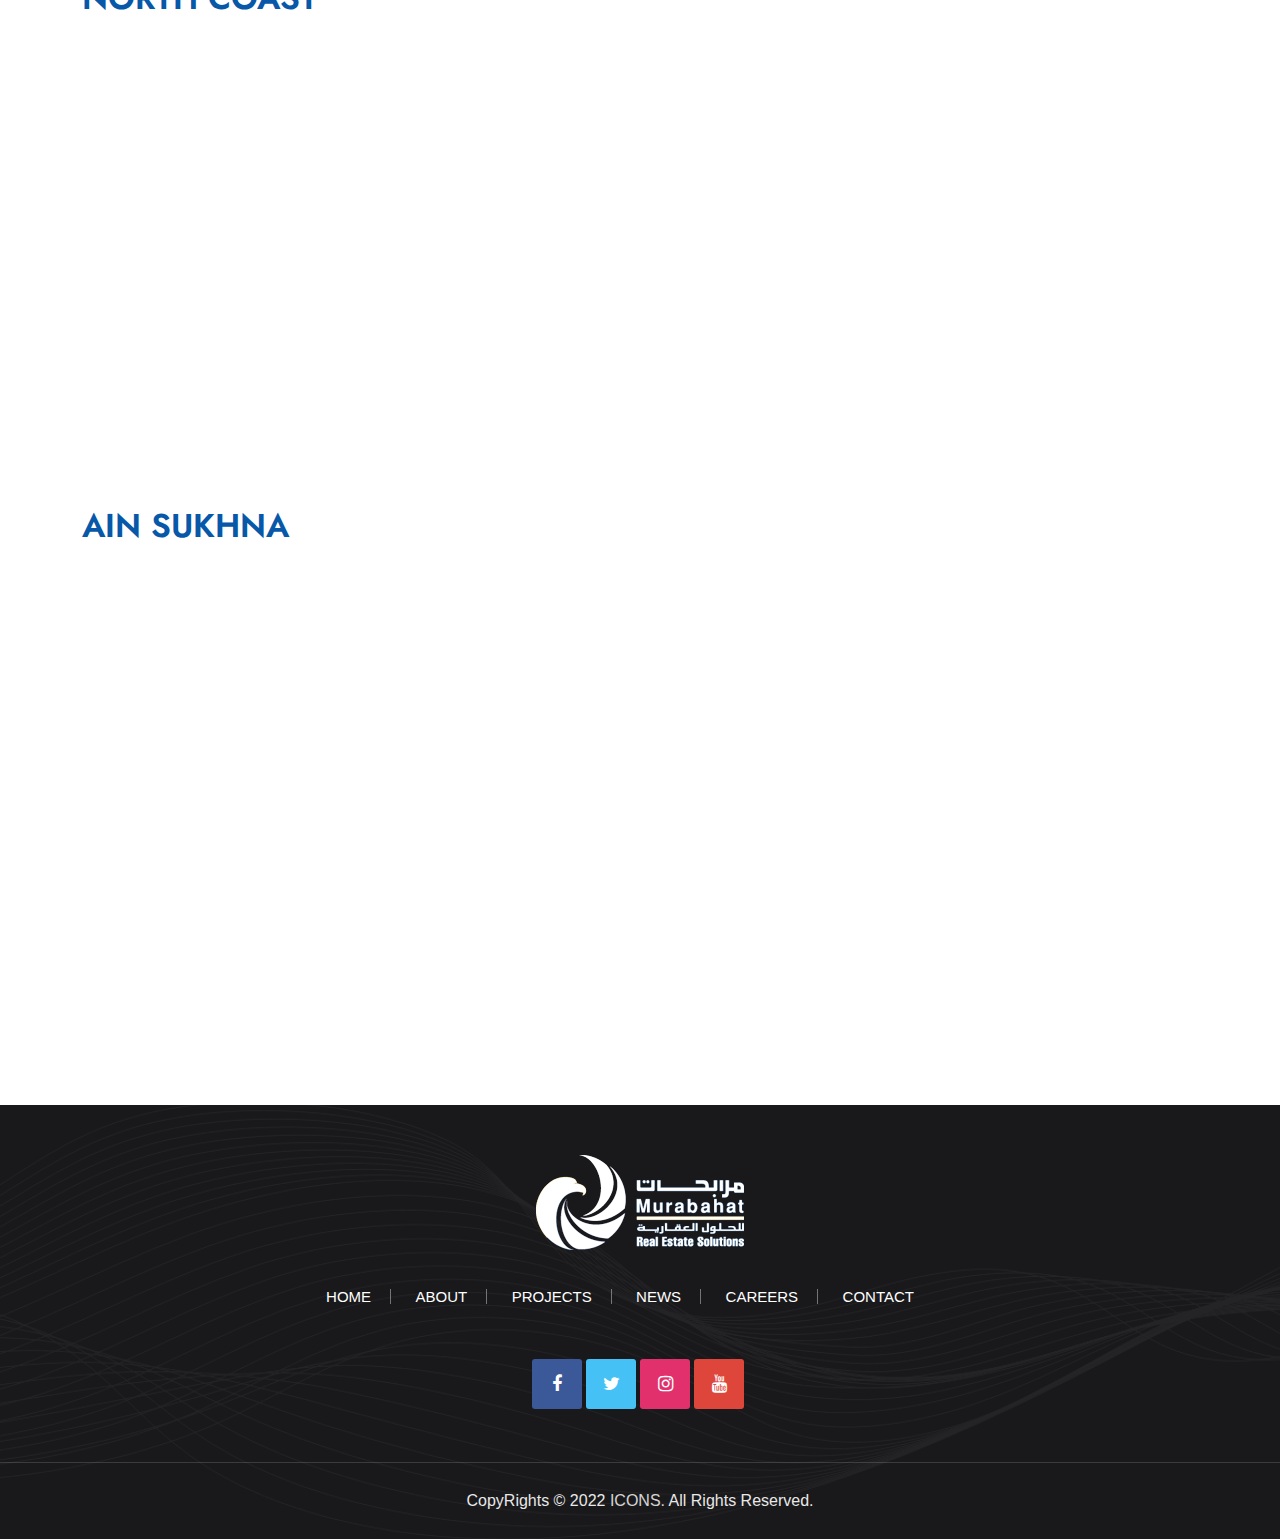
<file: locations.html>
<!DOCTYPE html>
<html lang="en">

<head>
    <meta name="viewport" content="width=device-width, initial-scale=1.0">
    <meta charset="utf-8">
    <title>Home</title>
    <!-- External CSS libraries -->
    <link rel="stylesheet" type="text/css" href="css/bootstrap.min.css">
    <link rel="stylesheet" type="text/css" href="css/animate.min.css">
    <link rel="stylesheet" type="text/css" href="fonts/font-awesome/css/font-awesome.min.css">
    <link type="text/css" rel="stylesheet" href="fonts/bootstrap-icons/bootstrap-icons.css">
    <link rel="stylesheet" type="text/css" href="css/slick.css">
    <!-- Custom stylesheet -->
    <link rel="stylesheet" type="text/css" href="css/style.css">
    <link rel="stylesheet" type="text/css" href="css/initial.css">
    <link rel="stylesheet" type="text/css" id="style_sheet" href="css/skins/default.css">
    <!-- Favicon icon -->
    <link rel="shortcut icon" href="img/favicon.ico" type="image/x-icon">

    <!-- Google fonts -->
    <link rel="stylesheet" type="text/css"
        href="https://fonts.googleapis.com/css?family=Open+Sans:400,300,600,700,800%7CPlayfair+Display:400,700%7CRoboto:100,300,400,400i,500,700">
    <link href="https://fonts.googleapis.com/css2?family=Mulish:wght@300;400;500;600&amp;display=swap" rel="stylesheet">
    <link href="https://fonts.googleapis.com/css2?family=Jost:wght@300;400;500;600;700;800&amp;display=swap"
        rel="stylesheet">
    <link
        href="https://fonts.googleapis.com/css2?family=Barlow+Condensed:wght@100;300;400;500;600;700;800;900&amp;display=swap"
        rel="stylesheet">

</head>

<body>
    <div class="page_loader"></div>


    <!-- Main header start -->
    <header class="main-header sticky-header header-with-top" id="main-header-2">
        <div class="container-fluid">
            <nav class="navbar navbar-expand-lg navbar-light">
                <a class="navbar-brand logos" href="index.html">
                    <img src="img/logo.png" alt="logo">
                </a>
                <button class="navbar-toggler" id="drawer" type="button">
                    <span class="fa fa-bars"></span>
                </button>
                <div class="navbar-collapse collapse w-100 justify-content-end" id="navbar">
                    <ul class="navbar-nav ml-auto">
                        <li class="nav-item">
                            <a href="index.html" class="nav-link btn-5">Home</a>
                        </li>
                        <li class="nav-item">
                            <a href="about.html" class="nav-link btn-5">About</a>
                        </li>
                        <li class="nav-item">
                            <a href="projects.html" class="nav-link btn-5">Projects</a>
                        </li>
                        <li class="nav-item">
                            <a href="news.html" class="nav-link btn-5">News</a>
                        </li>
                        <li class="nav-item">
                            <a href="careers.html" class="nav-link btn-5">Careers</a>
                        </li>
                        <li class="nav-item">
                            <a href="contact.html" class="nav-link btn-5">Contact</a>
                        </li>
                    </ul>
                </div>
            </nav>
        </div>
    </header>
    <!-- Main header end -->

    <!-- Sub banner start -->
    <div class="sub-banner">
        <div class="container">
            <div class="row">
                <div class="col-lg-6 col-md-6">
                    <h1>Locations</h1>
                </div>
                <div class="col-lg-6 col-md-6">
                    <div class="breadcrumb-area">
                        <ul>
                            <li><a href="index.html">Home</a></li>
                            <li><span>/</span>Locations</li>
                        </ul>
                    </div>
                </div>
            </div>
        </div>
    </div>
    <!-- Sub Banner end -->
    <!-- Properties section body Start -->
    <div class="properties-section-body content-area comon-slick ">
        <div class="container">
            <div class="location">
                <!-- Main title -->
                <div class="main-title-3">
                    <h1>New Cairo</h1>
                </div>
                <div class="slick row comon-slick-inner wow fadeInUp delay-04s"
                    data-slick='{"slidesToShow": 3, "responsive":[{"breakpoint": 1024,"settings":{"slidesToShow": 2}}, {"breakpoint": 768,"settings":{"slidesToShow": 1}}]}'>
                    <div class="item slide-box">
                        <div class="property-box">
                            <div class="property-thumbnail">
                                <a href="project-details.html" class="property-img">
                                    <div class="listing-badges">
                                        <span class="featured">Featured</span>
                                    </div>
                                    <div class="price-ratings-box">
                                        <h4 class="price">
                                            $540,000<span>/mo</span>
                                        </h4>
                                    </div>
                                    <div class="property-overflow">
                                        <img class="d-block w-100" src="img/properties/properties-1.jpg"
                                            alt="properties">
                                    </div>
                                </a>
                            </div>
                            <div class="detail">
                                <h1 class="title">
                                    <a href="project-details.html">Modern Family Home</a>
                                </h1>
                                <div class="location">
                                    <a href="project-details.html">
                                        <i class="fa fa-map-marker"></i>123 Kathal St. Tampa City,
                                    </a>
                                </div>
                                <ul class="facilities-list clearfix">
                                    <li>
                                        <i class="flaticon-furniture"></i> 3 Bedrooms
                                    </li>
                                    <li>
                                        <i class="flaticon-holidays"></i> 2 Bathrooms
                                    </li>
                                    <li>
                                        <i class="flaticon-square"></i> Sq Ft:3400
                                    </li>
                                    <li>
                                        <i class="flaticon-vehicle"></i> 1 Garage
                                    </li>
                                </ul>
                            </div>

                        </div>
                    </div>
                    <div class="item slide-box">
                        <div class="property-box">
                            <div class="property-thumbnail">
                                <a href="project-details.html" class="property-img">
                                    <div class="listing-badges">
                                        <div class="listing-time opening">For Sale</div>
                                    </div>
                                    <div class="price-ratings-box">
                                        <h4 class="price">
                                            $540,000<span>/mo</span>
                                        </h4>
                                    </div>
                                    <div class="property-overflow">
                                        <img class="d-block w-100" src="img/properties/properties-1.jpg"
                                            alt="properties">
                                    </div>
                                </a>
                            </div>
                            <div class="detail">
                                <h1 class="title">
                                    <a href="project-details.html">Modern Family Home</a>
                                </h1>
                                <div class="location">
                                    <a href="project-details.html">
                                        <i class="fa fa-map-marker"></i>123 Kathal St. Tampa City,
                                    </a>
                                </div>
                                <ul class="facilities-list clearfix">
                                    <li>
                                        <i class="flaticon-furniture"></i> 3 Bedrooms
                                    </li>
                                    <li>
                                        <i class="flaticon-holidays"></i> 2 Bathrooms
                                    </li>
                                    <li>
                                        <i class="flaticon-square"></i> Sq Ft:3400
                                    </li>
                                    <li>
                                        <i class="flaticon-vehicle"></i> 1 Garage
                                    </li>
                                </ul>
                            </div>

                        </div>
                    </div>
                    <div class="item slide-box">
                        <div class="property-box">
                            <div class="property-thumbnail">
                                <a href="project-details.html" class="property-img">
                                    <div class="listing-badges">
                                        <span class="featured">Featured</span>
                                    </div>
                                    <div class="price-ratings-box">
                                        <h4 class="price">
                                            $540,000<span>/mo</span>
                                        </h4>
                                    </div>
                                    <div class="property-overflow">
                                        <img class="d-block w-100" src="img/properties/properties-1.jpg"
                                            alt="properties">
                                    </div>
                                </a>
                            </div>
                            <div class="detail">
                                <h1 class="title">
                                    <a href="project-details.html">Modern Family Home</a>
                                </h1>
                                <div class="location">
                                    <a href="project-details.html">
                                        <i class="fa fa-map-marker"></i>123 Kathal St. Tampa City,
                                    </a>
                                </div>
                                <ul class="facilities-list clearfix">
                                    <li>
                                        <i class="flaticon-furniture"></i> 3 Bedrooms
                                    </li>
                                    <li>
                                        <i class="flaticon-holidays"></i> 2 Bathrooms
                                    </li>
                                    <li>
                                        <i class="flaticon-square"></i> Sq Ft:3400
                                    </li>
                                    <li>
                                        <i class="flaticon-vehicle"></i> 1 Garage
                                    </li>
                                </ul>
                            </div>

                        </div>
                    </div>
                    <div class="item slide-box">
                        <div class="property-box">
                            <div class="property-thumbnail">
                                <a href="project-details.html" class="property-img">
                                    <div class="listing-badges">
                                        <span class="featured">Featured</span>
                                    </div>
                                    <div class="price-ratings-box">
                                        <h4 class="price">
                                            $540,000<span>/mo</span>
                                        </h4>
                                    </div>
                                    <div class="property-overflow">
                                        <img class="d-block w-100" src="img/properties/properties-1.jpg"
                                            alt="properties">
                                    </div>
                                </a>
                            </div>
                            <div class="detail">
                                <h1 class="title">
                                    <a href="project-details.html">Modern Family Home</a>
                                </h1>
                                <div class="location">
                                    <a href="project-details.html">
                                        <i class="fa fa-map-marker"></i>123 Kathal St. Tampa City,
                                    </a>
                                </div>
                                <ul class="facilities-list clearfix">
                                    <li>
                                        <i class="flaticon-furniture"></i> 3 Bedrooms
                                    </li>
                                    <li>
                                        <i class="flaticon-holidays"></i> 2 Bathrooms
                                    </li>
                                    <li>
                                        <i class="flaticon-square"></i> Sq Ft:3400
                                    </li>
                                    <li>
                                        <i class="flaticon-vehicle"></i> 1 Garage
                                    </li>
                                </ul>
                            </div>

                        </div>
                    </div>
                    <div class="item slide-box">
                        <div class="property-box">
                            <div class="property-thumbnail">
                                <a href="project-details.html" class="property-img">
                                    <div class="listing-badges">
                                        <span class="featured">Featured</span>
                                    </div>
                                    <div class="price-ratings-box">
                                        <h4 class="price">
                                            $540,000<span>/mo</span>
                                        </h4>
                                    </div>
                                    <div class="property-overflow">
                                        <img class="d-block w-100" src="img/properties/properties-1.jpg"
                                            alt="properties">
                                    </div>
                                </a>
                            </div>
                            <div class="detail">
                                <h1 class="title">
                                    <a href="project-details.html">Modern Family Home</a>
                                </h1>
                                <div class="location">
                                    <a href="project-details.html">
                                        <i class="fa fa-map-marker"></i>123 Kathal St. Tampa City,
                                    </a>
                                </div>
                                <ul class="facilities-list clearfix">
                                    <li>
                                        <i class="flaticon-furniture"></i> 3 Bedrooms
                                    </li>
                                    <li>
                                        <i class="flaticon-holidays"></i> 2 Bathrooms
                                    </li>
                                    <li>
                                        <i class="flaticon-square"></i> Sq Ft:3400
                                    </li>
                                    <li>
                                        <i class="flaticon-vehicle"></i> 1 Garage
                                    </li>
                                </ul>
                            </div>

                        </div>
                    </div>
                    <div class="item slide-box">
                        <div class="property-box">
                            <div class="property-thumbnail">
                                <a href="project-details.html" class="property-img">
                                    <div class="listing-badges">
                                        <span class="featured">Featured</span>
                                    </div>
                                    <div class="price-ratings-box">
                                        <h4 class="price">
                                            $540,000<span>/mo</span>
                                        </h4>
                                    </div>
                                    <div class="property-overflow">
                                        <img class="d-block w-100" src="img/properties/properties-1.jpg"
                                            alt="properties">
                                    </div>
                                </a>
                            </div>
                            <div class="detail">
                                <h1 class="title">
                                    <a href="project-details.html">Modern Family Home</a>
                                </h1>
                                <div class="location">
                                    <a href="project-details.html">
                                        <i class="fa fa-map-marker"></i>123 Kathal St. Tampa City,
                                    </a>
                                </div>
                                <ul class="facilities-list clearfix">
                                    <li>
                                        <i class="flaticon-furniture"></i> 3 Bedrooms
                                    </li>
                                    <li>
                                        <i class="flaticon-holidays"></i> 2 Bathrooms
                                    </li>
                                    <li>
                                        <i class="flaticon-square"></i> Sq Ft:3400
                                    </li>
                                    <li>
                                        <i class="flaticon-vehicle"></i> 1 Garage
                                    </li>
                                </ul>
                            </div>

                        </div>
                    </div>
                    <div class="item slide-box">
                        <div class="property-box">
                            <div class="property-thumbnail">
                                <a href="project-details.html" class="property-img">
                                    <div class="listing-badges">
                                        <span class="featured">Featured</span>
                                    </div>
                                    <div class="price-ratings-box">
                                        <h4 class="price">
                                            $540,000<span>/mo</span>
                                        </h4>
                                    </div>
                                    <div class="property-overflow">
                                        <img class="d-block w-100" src="img/properties/properties-1.jpg"
                                            alt="properties">
                                    </div>
                                </a>
                            </div>
                            <div class="detail">
                                <h1 class="title">
                                    <a href="project-details.html">Modern Family Home</a>
                                </h1>
                                <div class="location">
                                    <a href="project-details.html">
                                        <i class="fa fa-map-marker"></i>123 Kathal St. Tampa City,
                                    </a>
                                </div>
                                <ul class="facilities-list clearfix">
                                    <li>
                                        <i class="flaticon-furniture"></i> 3 Bedrooms
                                    </li>
                                    <li>
                                        <i class="flaticon-holidays"></i> 2 Bathrooms
                                    </li>
                                    <li>
                                        <i class="flaticon-square"></i> Sq Ft:3400
                                    </li>
                                    <li>
                                        <i class="flaticon-vehicle"></i> 1 Garage
                                    </li>
                                </ul>
                            </div>

                        </div>
                    </div>

                </div>

            </div>
            <div class="location">
                <!-- Main title -->
                <div class="main-title-3">
                    <h1>6th Of October</h1>
                </div>
                <div class="slick row comon-slick-inner wow fadeInUp delay-04s"
                    data-slick='{"slidesToShow": 3, "responsive":[{"breakpoint": 1024,"settings":{"slidesToShow": 2}}, {"breakpoint": 768,"settings":{"slidesToShow": 1}}]}'>
                    <div class="item slide-box">
                        <div class="property-box">
                            <div class="property-thumbnail">
                                <a href="project-details.html" class="property-img">
                                    <div class="listing-badges">
                                        <span class="featured">Featured</span>
                                    </div>
                                    <div class="price-ratings-box">
                                        <h4 class="price">
                                            $540,000<span>/mo</span>
                                        </h4>
                                    </div>
                                    <div class="property-overflow">
                                        <img class="d-block w-100" src="img/properties/properties-1.jpg"
                                            alt="properties">
                                    </div>
                                </a>
                            </div>
                            <div class="detail">
                                <h1 class="title">
                                    <a href="project-details.html">Modern Family Home</a>
                                </h1>
                                <div class="location">
                                    <a href="project-details.html">
                                        <i class="fa fa-map-marker"></i>123 Kathal St. Tampa City,
                                    </a>
                                </div>
                                <ul class="facilities-list clearfix">
                                    <li>
                                        <i class="flaticon-furniture"></i> 3 Bedrooms
                                    </li>
                                    <li>
                                        <i class="flaticon-holidays"></i> 2 Bathrooms
                                    </li>
                                    <li>
                                        <i class="flaticon-square"></i> Sq Ft:3400
                                    </li>
                                    <li>
                                        <i class="flaticon-vehicle"></i> 1 Garage
                                    </li>
                                </ul>
                            </div>

                        </div>
                    </div>
                    <div class="item slide-box">
                        <div class="property-box">
                            <div class="property-thumbnail">
                                <a href="project-details.html" class="property-img">
                                    <div class="listing-badges">
                                        <div class="listing-time opening">For Sale</div>
                                    </div>
                                    <div class="price-ratings-box">
                                        <h4 class="price">
                                            $540,000<span>/mo</span>
                                        </h4>
                                    </div>
                                    <div class="property-overflow">
                                        <img class="d-block w-100" src="img/properties/properties-1.jpg"
                                            alt="properties">
                                    </div>
                                </a>
                            </div>
                            <div class="detail">
                                <h1 class="title">
                                    <a href="project-details.html">Modern Family Home</a>
                                </h1>
                                <div class="location">
                                    <a href="project-details.html">
                                        <i class="fa fa-map-marker"></i>123 Kathal St. Tampa City,
                                    </a>
                                </div>
                                <ul class="facilities-list clearfix">
                                    <li>
                                        <i class="flaticon-furniture"></i> 3 Bedrooms
                                    </li>
                                    <li>
                                        <i class="flaticon-holidays"></i> 2 Bathrooms
                                    </li>
                                    <li>
                                        <i class="flaticon-square"></i> Sq Ft:3400
                                    </li>
                                    <li>
                                        <i class="flaticon-vehicle"></i> 1 Garage
                                    </li>
                                </ul>
                            </div>

                        </div>
                    </div>
                    <div class="item slide-box">
                        <div class="property-box">
                            <div class="property-thumbnail">
                                <a href="project-details.html" class="property-img">
                                    <div class="listing-badges">
                                        <span class="featured">Featured</span>
                                    </div>
                                    <div class="price-ratings-box">
                                        <h4 class="price">
                                            $540,000<span>/mo</span>
                                        </h4>
                                    </div>
                                    <div class="property-overflow">
                                        <img class="d-block w-100" src="img/properties/properties-1.jpg"
                                            alt="properties">
                                    </div>
                                </a>
                            </div>
                            <div class="detail">
                                <h1 class="title">
                                    <a href="project-details.html">Modern Family Home</a>
                                </h1>
                                <div class="location">
                                    <a href="project-details.html">
                                        <i class="fa fa-map-marker"></i>123 Kathal St. Tampa City,
                                    </a>
                                </div>
                                <ul class="facilities-list clearfix">
                                    <li>
                                        <i class="flaticon-furniture"></i> 3 Bedrooms
                                    </li>
                                    <li>
                                        <i class="flaticon-holidays"></i> 2 Bathrooms
                                    </li>
                                    <li>
                                        <i class="flaticon-square"></i> Sq Ft:3400
                                    </li>
                                    <li>
                                        <i class="flaticon-vehicle"></i> 1 Garage
                                    </li>
                                </ul>
                            </div>

                        </div>
                    </div>
                    <div class="item slide-box">
                        <div class="property-box">
                            <div class="property-thumbnail">
                                <a href="project-details.html" class="property-img">
                                    <div class="listing-badges">
                                        <span class="featured">Featured</span>
                                    </div>
                                    <div class="price-ratings-box">
                                        <h4 class="price">
                                            $540,000<span>/mo</span>
                                        </h4>
                                    </div>
                                    <div class="property-overflow">
                                        <img class="d-block w-100" src="img/properties/properties-1.jpg"
                                            alt="properties">
                                    </div>
                                </a>
                            </div>
                            <div class="detail">
                                <h1 class="title">
                                    <a href="project-details.html">Modern Family Home</a>
                                </h1>
                                <div class="location">
                                    <a href="project-details.html">
                                        <i class="fa fa-map-marker"></i>123 Kathal St. Tampa City,
                                    </a>
                                </div>
                                <ul class="facilities-list clearfix">
                                    <li>
                                        <i class="flaticon-furniture"></i> 3 Bedrooms
                                    </li>
                                    <li>
                                        <i class="flaticon-holidays"></i> 2 Bathrooms
                                    </li>
                                    <li>
                                        <i class="flaticon-square"></i> Sq Ft:3400
                                    </li>
                                    <li>
                                        <i class="flaticon-vehicle"></i> 1 Garage
                                    </li>
                                </ul>
                            </div>

                        </div>
                    </div>
                    <div class="item slide-box">
                        <div class="property-box">
                            <div class="property-thumbnail">
                                <a href="project-details.html" class="property-img">
                                    <div class="listing-badges">
                                        <span class="featured">Featured</span>
                                    </div>
                                    <div class="price-ratings-box">
                                        <h4 class="price">
                                            $540,000<span>/mo</span>
                                        </h4>
                                    </div>
                                    <div class="property-overflow">
                                        <img class="d-block w-100" src="img/properties/properties-1.jpg"
                                            alt="properties">
                                    </div>
                                </a>
                            </div>
                            <div class="detail">
                                <h1 class="title">
                                    <a href="project-details.html">Modern Family Home</a>
                                </h1>
                                <div class="location">
                                    <a href="project-details.html">
                                        <i class="fa fa-map-marker"></i>123 Kathal St. Tampa City,
                                    </a>
                                </div>
                                <ul class="facilities-list clearfix">
                                    <li>
                                        <i class="flaticon-furniture"></i> 3 Bedrooms
                                    </li>
                                    <li>
                                        <i class="flaticon-holidays"></i> 2 Bathrooms
                                    </li>
                                    <li>
                                        <i class="flaticon-square"></i> Sq Ft:3400
                                    </li>
                                    <li>
                                        <i class="flaticon-vehicle"></i> 1 Garage
                                    </li>
                                </ul>
                            </div>

                        </div>
                    </div>
                    <div class="item slide-box">
                        <div class="property-box">
                            <div class="property-thumbnail">
                                <a href="project-details.html" class="property-img">
                                    <div class="listing-badges">
                                        <span class="featured">Featured</span>
                                    </div>
                                    <div class="price-ratings-box">
                                        <h4 class="price">
                                            $540,000<span>/mo</span>
                                        </h4>
                                    </div>
                                    <div class="property-overflow">
                                        <img class="d-block w-100" src="img/properties/properties-1.jpg"
                                            alt="properties">
                                    </div>
                                </a>
                            </div>
                            <div class="detail">
                                <h1 class="title">
                                    <a href="project-details.html">Modern Family Home</a>
                                </h1>
                                <div class="location">
                                    <a href="project-details.html">
                                        <i class="fa fa-map-marker"></i>123 Kathal St. Tampa City,
                                    </a>
                                </div>
                                <ul class="facilities-list clearfix">
                                    <li>
                                        <i class="flaticon-furniture"></i> 3 Bedrooms
                                    </li>
                                    <li>
                                        <i class="flaticon-holidays"></i> 2 Bathrooms
                                    </li>
                                    <li>
                                        <i class="flaticon-square"></i> Sq Ft:3400
                                    </li>
                                    <li>
                                        <i class="flaticon-vehicle"></i> 1 Garage
                                    </li>
                                </ul>
                            </div>

                        </div>
                    </div>
                    <div class="item slide-box">
                        <div class="property-box">
                            <div class="property-thumbnail">
                                <a href="project-details.html" class="property-img">
                                    <div class="listing-badges">
                                        <span class="featured">Featured</span>
                                    </div>
                                    <div class="price-ratings-box">
                                        <h4 class="price">
                                            $540,000<span>/mo</span>
                                        </h4>
                                    </div>
                                    <div class="property-overflow">
                                        <img class="d-block w-100" src="img/properties/properties-1.jpg"
                                            alt="properties">
                                    </div>
                                </a>
                            </div>
                            <div class="detail">
                                <h1 class="title">
                                    <a href="project-details.html">Modern Family Home</a>
                                </h1>
                                <div class="location">
                                    <a href="project-details.html">
                                        <i class="fa fa-map-marker"></i>123 Kathal St. Tampa City,
                                    </a>
                                </div>
                                <ul class="facilities-list clearfix">
                                    <li>
                                        <i class="flaticon-furniture"></i> 3 Bedrooms
                                    </li>
                                    <li>
                                        <i class="flaticon-holidays"></i> 2 Bathrooms
                                    </li>
                                    <li>
                                        <i class="flaticon-square"></i> Sq Ft:3400
                                    </li>
                                    <li>
                                        <i class="flaticon-vehicle"></i> 1 Garage
                                    </li>
                                </ul>
                            </div>

                        </div>
                    </div>

                </div>

            </div>
            <div class="location">
                <!-- Main title -->
                <div class="main-title-3">
                    <h1>North Coast</h1>
                </div>
                <div class="slick row comon-slick-inner wow fadeInUp delay-04s"
                    data-slick='{"slidesToShow": 3, "responsive":[{"breakpoint": 1024,"settings":{"slidesToShow": 2}}, {"breakpoint": 768,"settings":{"slidesToShow": 1}}]}'>
                    <div class="item slide-box">
                        <div class="property-box">
                            <div class="property-thumbnail">
                                <a href="project-details.html" class="property-img">
                                    <div class="listing-badges">
                                        <span class="featured">Featured</span>
                                    </div>
                                    <div class="price-ratings-box">
                                        <h4 class="price">
                                            $540,000<span>/mo</span>
                                        </h4>
                                    </div>
                                    <div class="property-overflow">
                                        <img class="d-block w-100" src="img/properties/properties-1.jpg"
                                            alt="properties">
                                    </div>
                                </a>
                            </div>
                            <div class="detail">
                                <h1 class="title">
                                    <a href="project-details.html">Modern Family Home</a>
                                </h1>
                                <div class="location">
                                    <a href="project-details.html">
                                        <i class="fa fa-map-marker"></i>123 Kathal St. Tampa City,
                                    </a>
                                </div>
                                <ul class="facilities-list clearfix">
                                    <li>
                                        <i class="flaticon-furniture"></i> 3 Bedrooms
                                    </li>
                                    <li>
                                        <i class="flaticon-holidays"></i> 2 Bathrooms
                                    </li>
                                    <li>
                                        <i class="flaticon-square"></i> Sq Ft:3400
                                    </li>
                                    <li>
                                        <i class="flaticon-vehicle"></i> 1 Garage
                                    </li>
                                </ul>
                            </div>

                        </div>
                    </div>
                    <div class="item slide-box">
                        <div class="property-box">
                            <div class="property-thumbnail">
                                <a href="project-details.html" class="property-img">
                                    <div class="listing-badges">
                                        <div class="listing-time opening">For Sale</div>
                                    </div>
                                    <div class="price-ratings-box">
                                        <h4 class="price">
                                            $540,000<span>/mo</span>
                                        </h4>
                                    </div>
                                    <div class="property-overflow">
                                        <img class="d-block w-100" src="img/properties/properties-1.jpg"
                                            alt="properties">
                                    </div>
                                </a>
                            </div>
                            <div class="detail">
                                <h1 class="title">
                                    <a href="project-details.html">Modern Family Home</a>
                                </h1>
                                <div class="location">
                                    <a href="project-details.html">
                                        <i class="fa fa-map-marker"></i>123 Kathal St. Tampa City,
                                    </a>
                                </div>
                                <ul class="facilities-list clearfix">
                                    <li>
                                        <i class="flaticon-furniture"></i> 3 Bedrooms
                                    </li>
                                    <li>
                                        <i class="flaticon-holidays"></i> 2 Bathrooms
                                    </li>
                                    <li>
                                        <i class="flaticon-square"></i> Sq Ft:3400
                                    </li>
                                    <li>
                                        <i class="flaticon-vehicle"></i> 1 Garage
                                    </li>
                                </ul>
                            </div>

                        </div>
                    </div>
                    <div class="item slide-box">
                        <div class="property-box">
                            <div class="property-thumbnail">
                                <a href="project-details.html" class="property-img">
                                    <div class="listing-badges">
                                        <span class="featured">Featured</span>
                                    </div>
                                    <div class="price-ratings-box">
                                        <h4 class="price">
                                            $540,000<span>/mo</span>
                                        </h4>
                                    </div>
                                    <div class="property-overflow">
                                        <img class="d-block w-100" src="img/properties/properties-1.jpg"
                                            alt="properties">
                                    </div>
                                </a>
                            </div>
                            <div class="detail">
                                <h1 class="title">
                                    <a href="project-details.html">Modern Family Home</a>
                                </h1>
                                <div class="location">
                                    <a href="project-details.html">
                                        <i class="fa fa-map-marker"></i>123 Kathal St. Tampa City,
                                    </a>
                                </div>
                                <ul class="facilities-list clearfix">
                                    <li>
                                        <i class="flaticon-furniture"></i> 3 Bedrooms
                                    </li>
                                    <li>
                                        <i class="flaticon-holidays"></i> 2 Bathrooms
                                    </li>
                                    <li>
                                        <i class="flaticon-square"></i> Sq Ft:3400
                                    </li>
                                    <li>
                                        <i class="flaticon-vehicle"></i> 1 Garage
                                    </li>
                                </ul>
                            </div>

                        </div>
                    </div>
                    <div class="item slide-box">
                        <div class="property-box">
                            <div class="property-thumbnail">
                                <a href="project-details.html" class="property-img">
                                    <div class="listing-badges">
                                        <span class="featured">Featured</span>
                                    </div>
                                    <div class="price-ratings-box">
                                        <h4 class="price">
                                            $540,000<span>/mo</span>
                                        </h4>
                                    </div>
                                    <div class="property-overflow">
                                        <img class="d-block w-100" src="img/properties/properties-1.jpg"
                                            alt="properties">
                                    </div>
                                </a>
                            </div>
                            <div class="detail">
                                <h1 class="title">
                                    <a href="project-details.html">Modern Family Home</a>
                                </h1>
                                <div class="location">
                                    <a href="project-details.html">
                                        <i class="fa fa-map-marker"></i>123 Kathal St. Tampa City,
                                    </a>
                                </div>
                                <ul class="facilities-list clearfix">
                                    <li>
                                        <i class="flaticon-furniture"></i> 3 Bedrooms
                                    </li>
                                    <li>
                                        <i class="flaticon-holidays"></i> 2 Bathrooms
                                    </li>
                                    <li>
                                        <i class="flaticon-square"></i> Sq Ft:3400
                                    </li>
                                    <li>
                                        <i class="flaticon-vehicle"></i> 1 Garage
                                    </li>
                                </ul>
                            </div>

                        </div>
                    </div>
                    <div class="item slide-box">
                        <div class="property-box">
                            <div class="property-thumbnail">
                                <a href="project-details.html" class="property-img">
                                    <div class="listing-badges">
                                        <span class="featured">Featured</span>
                                    </div>
                                    <div class="price-ratings-box">
                                        <h4 class="price">
                                            $540,000<span>/mo</span>
                                        </h4>
                                    </div>
                                    <div class="property-overflow">
                                        <img class="d-block w-100" src="img/properties/properties-1.jpg"
                                            alt="properties">
                                    </div>
                                </a>
                            </div>
                            <div class="detail">
                                <h1 class="title">
                                    <a href="project-details.html">Modern Family Home</a>
                                </h1>
                                <div class="location">
                                    <a href="project-details.html">
                                        <i class="fa fa-map-marker"></i>123 Kathal St. Tampa City,
                                    </a>
                                </div>
                                <ul class="facilities-list clearfix">
                                    <li>
                                        <i class="flaticon-furniture"></i> 3 Bedrooms
                                    </li>
                                    <li>
                                        <i class="flaticon-holidays"></i> 2 Bathrooms
                                    </li>
                                    <li>
                                        <i class="flaticon-square"></i> Sq Ft:3400
                                    </li>
                                    <li>
                                        <i class="flaticon-vehicle"></i> 1 Garage
                                    </li>
                                </ul>
                            </div>

                        </div>
                    </div>
                    <div class="item slide-box">
                        <div class="property-box">
                            <div class="property-thumbnail">
                                <a href="project-details.html" class="property-img">
                                    <div class="listing-badges">
                                        <span class="featured">Featured</span>
                                    </div>
                                    <div class="price-ratings-box">
                                        <h4 class="price">
                                            $540,000<span>/mo</span>
                                        </h4>
                                    </div>
                                    <div class="property-overflow">
                                        <img class="d-block w-100" src="img/properties/properties-1.jpg"
                                            alt="properties">
                                    </div>
                                </a>
                            </div>
                            <div class="detail">
                                <h1 class="title">
                                    <a href="project-details.html">Modern Family Home</a>
                                </h1>
                                <div class="location">
                                    <a href="project-details.html">
                                        <i class="fa fa-map-marker"></i>123 Kathal St. Tampa City,
                                    </a>
                                </div>
                                <ul class="facilities-list clearfix">
                                    <li>
                                        <i class="flaticon-furniture"></i> 3 Bedrooms
                                    </li>
                                    <li>
                                        <i class="flaticon-holidays"></i> 2 Bathrooms
                                    </li>
                                    <li>
                                        <i class="flaticon-square"></i> Sq Ft:3400
                                    </li>
                                    <li>
                                        <i class="flaticon-vehicle"></i> 1 Garage
                                    </li>
                                </ul>
                            </div>

                        </div>
                    </div>
                    <div class="item slide-box">
                        <div class="property-box">
                            <div class="property-thumbnail">
                                <a href="project-details.html" class="property-img">
                                    <div class="listing-badges">
                                        <span class="featured">Featured</span>
                                    </div>
                                    <div class="price-ratings-box">
                                        <h4 class="price">
                                            $540,000<span>/mo</span>
                                        </h4>
                                    </div>
                                    <div class="property-overflow">
                                        <img class="d-block w-100" src="img/properties/properties-1.jpg"
                                            alt="properties">
                                    </div>
                                </a>
                            </div>
                            <div class="detail">
                                <h1 class="title">
                                    <a href="project-details.html">Modern Family Home</a>
                                </h1>
                                <div class="location">
                                    <a href="project-details.html">
                                        <i class="fa fa-map-marker"></i>123 Kathal St. Tampa City,
                                    </a>
                                </div>
                                <ul class="facilities-list clearfix">
                                    <li>
                                        <i class="flaticon-furniture"></i> 3 Bedrooms
                                    </li>
                                    <li>
                                        <i class="flaticon-holidays"></i> 2 Bathrooms
                                    </li>
                                    <li>
                                        <i class="flaticon-square"></i> Sq Ft:3400
                                    </li>
                                    <li>
                                        <i class="flaticon-vehicle"></i> 1 Garage
                                    </li>
                                </ul>
                            </div>

                        </div>
                    </div>

                </div>

            </div>
            <div class="location">
                <!-- Main title -->
                <div class="main-title-3">
                    <h1>Ain Sukhna</h1>
                </div>
                <div class="slick row comon-slick-inner wow fadeInUp delay-04s"
                    data-slick='{"slidesToShow": 3, "responsive":[{"breakpoint": 1024,"settings":{"slidesToShow": 2}}, {"breakpoint": 768,"settings":{"slidesToShow": 1}}]}'>
                    <div class="item slide-box">
                        <div class="property-box">
                            <div class="property-thumbnail">
                                <a href="project-details.html" class="property-img">
                                    <div class="listing-badges">
                                        <span class="featured">Featured</span>
                                    </div>
                                    <div class="price-ratings-box">
                                        <h4 class="price">
                                            $540,000<span>/mo</span>
                                        </h4>
                                    </div>
                                    <div class="property-overflow">
                                        <img class="d-block w-100" src="img/properties/properties-1.jpg"
                                            alt="properties">
                                    </div>
                                </a>
                            </div>
                            <div class="detail">
                                <h1 class="title">
                                    <a href="project-details.html">Modern Family Home</a>
                                </h1>
                                <div class="location">
                                    <a href="project-details.html">
                                        <i class="fa fa-map-marker"></i>123 Kathal St. Tampa City,
                                    </a>
                                </div>
                                <ul class="facilities-list clearfix">
                                    <li>
                                        <i class="flaticon-furniture"></i> 3 Bedrooms
                                    </li>
                                    <li>
                                        <i class="flaticon-holidays"></i> 2 Bathrooms
                                    </li>
                                    <li>
                                        <i class="flaticon-square"></i> Sq Ft:3400
                                    </li>
                                    <li>
                                        <i class="flaticon-vehicle"></i> 1 Garage
                                    </li>
                                </ul>
                            </div>

                        </div>
                    </div>
                    <div class="item slide-box">
                        <div class="property-box">
                            <div class="property-thumbnail">
                                <a href="project-details.html" class="property-img">
                                    <div class="listing-badges">
                                        <div class="listing-time opening">For Sale</div>
                                    </div>
                                    <div class="price-ratings-box">
                                        <h4 class="price">
                                            $540,000<span>/mo</span>
                                        </h4>
                                    </div>
                                    <div class="property-overflow">
                                        <img class="d-block w-100" src="img/properties/properties-1.jpg"
                                            alt="properties">
                                    </div>
                                </a>
                            </div>
                            <div class="detail">
                                <h1 class="title">
                                    <a href="project-details.html">Modern Family Home</a>
                                </h1>
                                <div class="location">
                                    <a href="project-details.html">
                                        <i class="fa fa-map-marker"></i>123 Kathal St. Tampa City,
                                    </a>
                                </div>
                                <ul class="facilities-list clearfix">
                                    <li>
                                        <i class="flaticon-furniture"></i> 3 Bedrooms
                                    </li>
                                    <li>
                                        <i class="flaticon-holidays"></i> 2 Bathrooms
                                    </li>
                                    <li>
                                        <i class="flaticon-square"></i> Sq Ft:3400
                                    </li>
                                    <li>
                                        <i class="flaticon-vehicle"></i> 1 Garage
                                    </li>
                                </ul>
                            </div>

                        </div>
                    </div>
                    <div class="item slide-box">
                        <div class="property-box">
                            <div class="property-thumbnail">
                                <a href="project-details.html" class="property-img">
                                    <div class="listing-badges">
                                        <span class="featured">Featured</span>
                                    </div>
                                    <div class="price-ratings-box">
                                        <h4 class="price">
                                            $540,000<span>/mo</span>
                                        </h4>
                                    </div>
                                    <div class="property-overflow">
                                        <img class="d-block w-100" src="img/properties/properties-1.jpg"
                                            alt="properties">
                                    </div>
                                </a>
                            </div>
                            <div class="detail">
                                <h1 class="title">
                                    <a href="project-details.html">Modern Family Home</a>
                                </h1>
                                <div class="location">
                                    <a href="project-details.html">
                                        <i class="fa fa-map-marker"></i>123 Kathal St. Tampa City,
                                    </a>
                                </div>
                                <ul class="facilities-list clearfix">
                                    <li>
                                        <i class="flaticon-furniture"></i> 3 Bedrooms
                                    </li>
                                    <li>
                                        <i class="flaticon-holidays"></i> 2 Bathrooms
                                    </li>
                                    <li>
                                        <i class="flaticon-square"></i> Sq Ft:3400
                                    </li>
                                    <li>
                                        <i class="flaticon-vehicle"></i> 1 Garage
                                    </li>
                                </ul>
                            </div>

                        </div>
                    </div>
                    <div class="item slide-box">
                        <div class="property-box">
                            <div class="property-thumbnail">
                                <a href="project-details.html" class="property-img">
                                    <div class="listing-badges">
                                        <span class="featured">Featured</span>
                                    </div>
                                    <div class="price-ratings-box">
                                        <h4 class="price">
                                            $540,000<span>/mo</span>
                                        </h4>
                                    </div>
                                    <div class="property-overflow">
                                        <img class="d-block w-100" src="img/properties/properties-1.jpg"
                                            alt="properties">
                                    </div>
                                </a>
                            </div>
                            <div class="detail">
                                <h1 class="title">
                                    <a href="project-details.html">Modern Family Home</a>
                                </h1>
                                <div class="location">
                                    <a href="project-details.html">
                                        <i class="fa fa-map-marker"></i>123 Kathal St. Tampa City,
                                    </a>
                                </div>
                                <ul class="facilities-list clearfix">
                                    <li>
                                        <i class="flaticon-furniture"></i> 3 Bedrooms
                                    </li>
                                    <li>
                                        <i class="flaticon-holidays"></i> 2 Bathrooms
                                    </li>
                                    <li>
                                        <i class="flaticon-square"></i> Sq Ft:3400
                                    </li>
                                    <li>
                                        <i class="flaticon-vehicle"></i> 1 Garage
                                    </li>
                                </ul>
                            </div>

                        </div>
                    </div>
                    <div class="item slide-box">
                        <div class="property-box">
                            <div class="property-thumbnail">
                                <a href="project-details.html" class="property-img">
                                    <div class="listing-badges">
                                        <span class="featured">Featured</span>
                                    </div>
                                    <div class="price-ratings-box">
                                        <h4 class="price">
                                            $540,000<span>/mo</span>
                                        </h4>
                                    </div>
                                    <div class="property-overflow">
                                        <img class="d-block w-100" src="img/properties/properties-1.jpg"
                                            alt="properties">
                                    </div>
                                </a>
                            </div>
                            <div class="detail">
                                <h1 class="title">
                                    <a href="project-details.html">Modern Family Home</a>
                                </h1>
                                <div class="location">
                                    <a href="project-details.html">
                                        <i class="fa fa-map-marker"></i>123 Kathal St. Tampa City,
                                    </a>
                                </div>
                                <ul class="facilities-list clearfix">
                                    <li>
                                        <i class="flaticon-furniture"></i> 3 Bedrooms
                                    </li>
                                    <li>
                                        <i class="flaticon-holidays"></i> 2 Bathrooms
                                    </li>
                                    <li>
                                        <i class="flaticon-square"></i> Sq Ft:3400
                                    </li>
                                    <li>
                                        <i class="flaticon-vehicle"></i> 1 Garage
                                    </li>
                                </ul>
                            </div>

                        </div>
                    </div>
                    <div class="item slide-box">
                        <div class="property-box">
                            <div class="property-thumbnail">
                                <a href="project-details.html" class="property-img">
                                    <div class="listing-badges">
                                        <span class="featured">Featured</span>
                                    </div>
                                    <div class="price-ratings-box">
                                        <h4 class="price">
                                            $540,000<span>/mo</span>
                                        </h4>
                                    </div>
                                    <div class="property-overflow">
                                        <img class="d-block w-100" src="img/properties/properties-1.jpg"
                                            alt="properties">
                                    </div>
                                </a>
                            </div>
                            <div class="detail">
                                <h1 class="title">
                                    <a href="project-details.html">Modern Family Home</a>
                                </h1>
                                <div class="location">
                                    <a href="project-details.html">
                                        <i class="fa fa-map-marker"></i>123 Kathal St. Tampa City,
                                    </a>
                                </div>
                                <ul class="facilities-list clearfix">
                                    <li>
                                        <i class="flaticon-furniture"></i> 3 Bedrooms
                                    </li>
                                    <li>
                                        <i class="flaticon-holidays"></i> 2 Bathrooms
                                    </li>
                                    <li>
                                        <i class="flaticon-square"></i> Sq Ft:3400
                                    </li>
                                    <li>
                                        <i class="flaticon-vehicle"></i> 1 Garage
                                    </li>
                                </ul>
                            </div>

                        </div>
                    </div>
                    <div class="item slide-box">
                        <div class="property-box">
                            <div class="property-thumbnail">
                                <a href="project-details.html" class="property-img">
                                    <div class="listing-badges">
                                        <span class="featured">Featured</span>
                                    </div>
                                    <div class="price-ratings-box">
                                        <h4 class="price">
                                            $540,000<span>/mo</span>
                                        </h4>
                                    </div>
                                    <div class="property-overflow">
                                        <img class="d-block w-100" src="img/properties/properties-1.jpg"
                                            alt="properties">
                                    </div>
                                </a>
                            </div>
                            <div class="detail">
                                <h1 class="title">
                                    <a href="project-details.html">Modern Family Home</a>
                                </h1>
                                <div class="location">
                                    <a href="project-details.html">
                                        <i class="fa fa-map-marker"></i>123 Kathal St. Tampa City,
                                    </a>
                                </div>
                                <ul class="facilities-list clearfix">
                                    <li>
                                        <i class="flaticon-furniture"></i> 3 Bedrooms
                                    </li>
                                    <li>
                                        <i class="flaticon-holidays"></i> 2 Bathrooms
                                    </li>
                                    <li>
                                        <i class="flaticon-square"></i> Sq Ft:3400
                                    </li>
                                    <li>
                                        <i class="flaticon-vehicle"></i> 1 Garage
                                    </li>
                                </ul>
                            </div>

                        </div>
                    </div>

                </div>

            </div>

        </div>
    </div>
    <!-- Properties section body end -->

    <!-- Footer start -->
    <footer class="footer-2">
        <div class="container">
            <div class="row">
                <div class="col-lg-12">
                    <div class="logo-image">
                        <a href="#"><img src="img/logo-white.png" alt="logo" class="img-fluid"></a>
                    </div>
                    <div class="footer-menu">
                        <ul>
                            <li class="li">
                                <a href="index.html">Home</a>
                            </li>
                            <li class="li">
                                <a href="about.html">About</a>
                            </li>
                            <li class="li">
                                <a href="projects.html">Projects</a>
                            </li>
                            <li class="li">
                                <a href="news.html">News</a>
                            </li>
                            <li class="li">
                                <a href="careers.html">Careers</a>
                            </li>
                            <li class="li">
                                <a href="contact.html">Contact</a>
                            </li>
                        </ul>
                    </div>
                    <div class="social-media social-media-two clearfix">
                        <div class="social-list">
                            <div class="icon facebook">
                                <div class="tooltip">Facebook</div>
                                <span><i class="fa fa-facebook"></i></span>
                            </div>
                            <div class="icon twitter">
                                <div class="tooltip">Twitter</div>
                                <span><i class="fa fa-twitter"></i></span>
                            </div>
                            <div class="icon instagram">
                                <div class="tooltip">Instagram</div>
                                <span><i class="fa fa-instagram"></i></span>
                            </div>
                            <div class="icon youtube mr-0">
                                <div class="tooltip">Youtube</div>
                                <span><i class="fa fa-youtube"></i></span>
                            </div>
                        </div>
                    </div>
                </div>
            </div>
        </div>
        <div class="copy-right">
            <div class="container">
                <div class="row">
                    <div class="col-xl-12">
                        <p class="copy">CopyRights © 2022 <a href="https://icons-agency.com/en-eg">ICONS.</a> All Rights
                            Reserved.</p>
                    </div>
                </div>
            </div>
        </div>
    </footer>
    <!-- Footer end -->


    <script src="js/jquery.min.js"></script>
    <script src="js/popper.min.js"></script>
    <script src="js/bootstrap.bundle.min.js"></script>
    <script src="js/bootstrap-submenu.js"></script>
    <script src="js/rangeslider.js"></script>
    <script src="js/jquery.mb.YTPlayer.js"></script>
    <script src="js/wow.min.js"></script>
    <script src="js/bootstrap-select.min.js"></script>
    <script src="js/jquery.easing.1.3.js"></script>
    <script src="js/jquery.scrollUp.js"></script>
    <script src="js/jquery.mCustomScrollbar.concat.min.js"></script>
    <script src="js/leaflet.js"></script>
    <script src="js/leaflet-providers.js"></script>
    <script src="js/leaflet.markercluster.js"></script>
    <script src="js/dropzone.js"></script>
    <script src="js/slick.min.js"></script>
    <script src="js/jquery.filterizr.js"></script>
    <script src="js/jquery.magnific-popup.min.js"></script>
    <script src="js/jquery.countdown.js"></script>
    <script src="js/maps.js"></script>
    <script src="js/sidebar.js"></script>
    <script src="js/app.js"></script>

    <!-- IE10 viewport hack for Surface/desktop Windows 8 bug -->
    <script src="js/ie10-viewport-bug-workaround.js"></script>
    <!-- Custom javascript -->
    <script src="js/ie10-viewport-bug-workaround.js"></script>
</body>

</html>
</file>
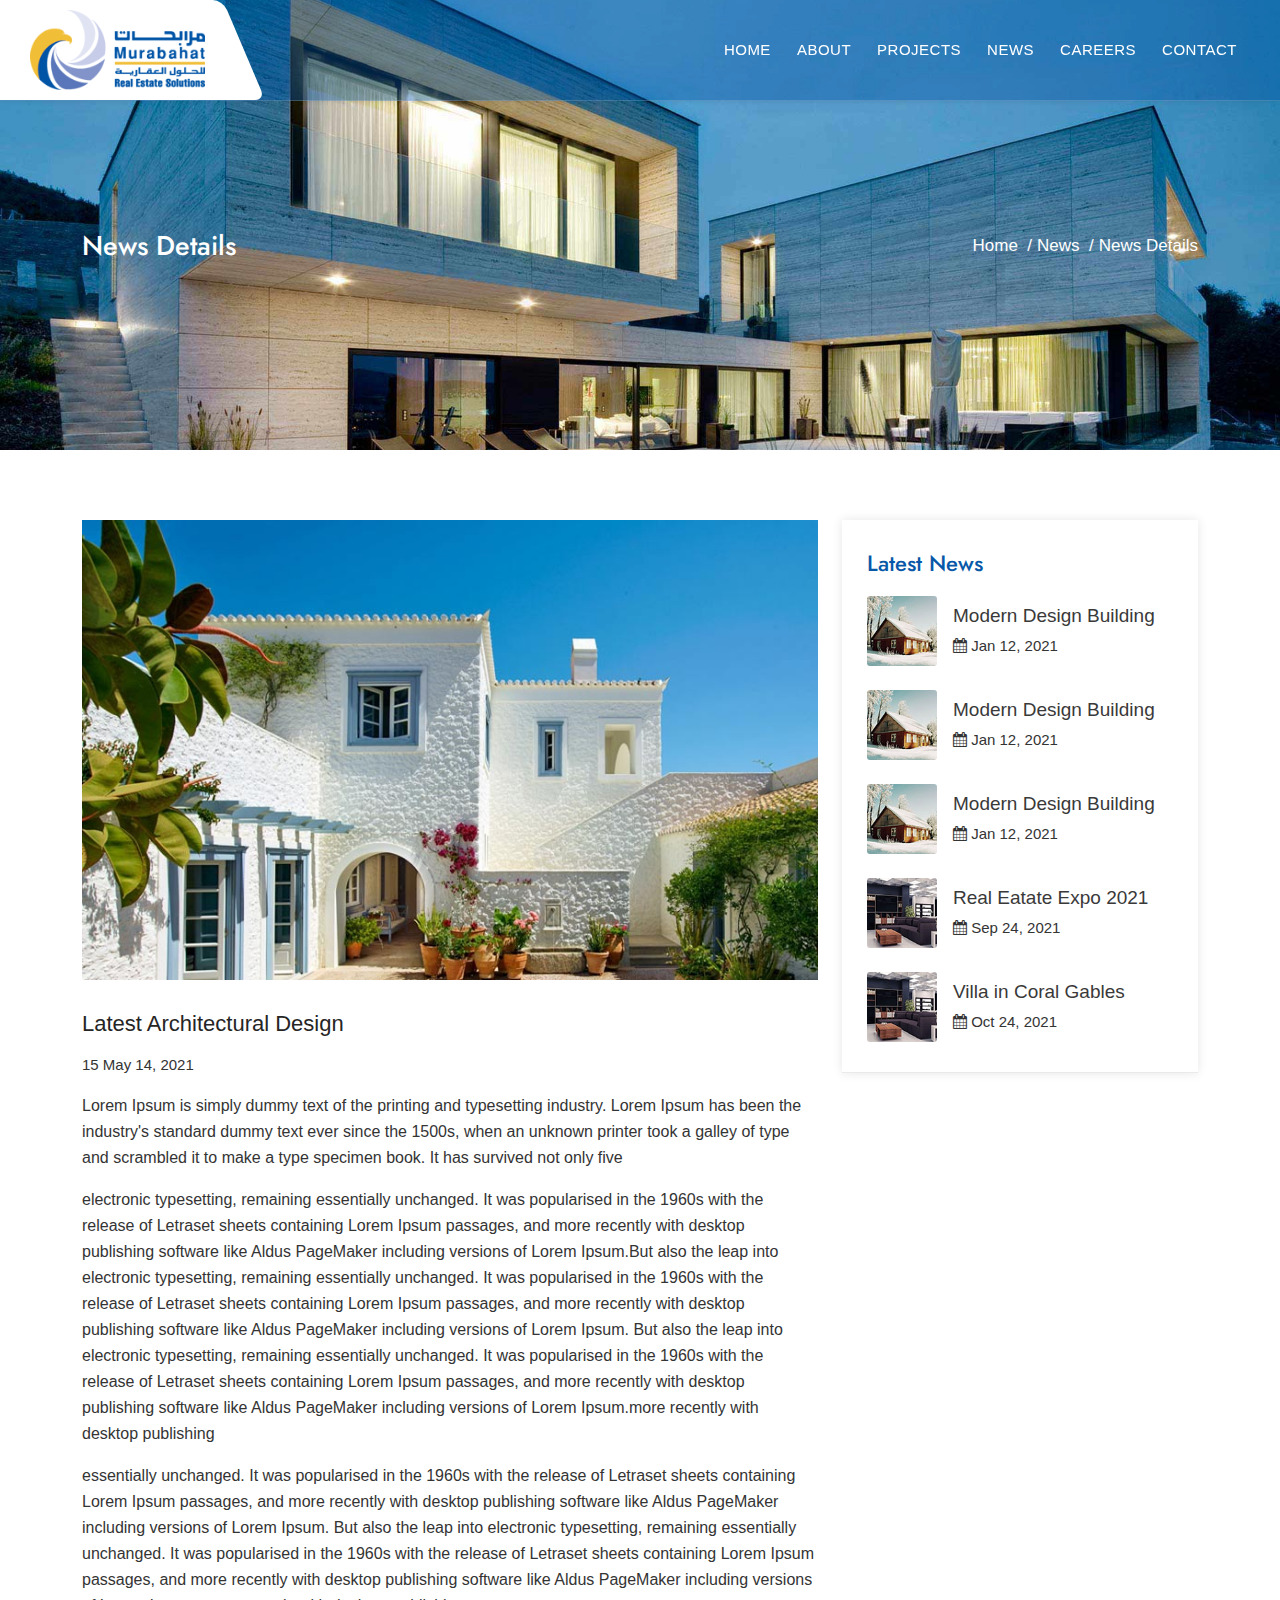
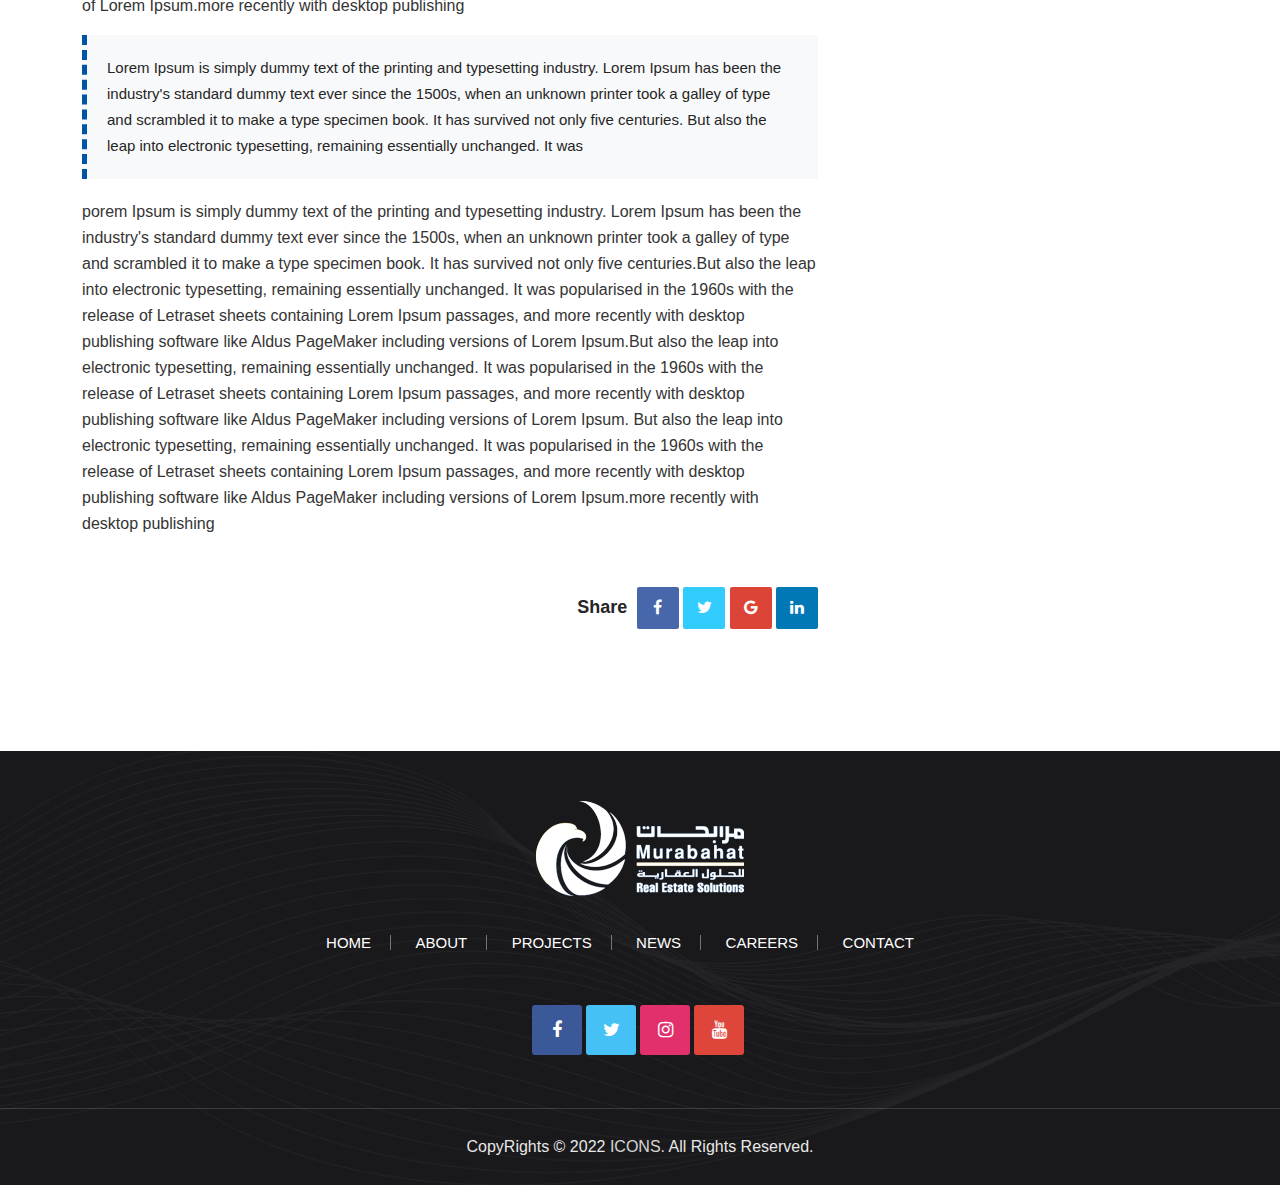
<file: news-details.html>
<!DOCTYPE html>
<html lang="en">

<head>
    <meta name="viewport" content="width=device-width, initial-scale=1.0">
    <meta charset="utf-8">
    <title>Home</title>
    <!-- External CSS libraries -->
    <link rel="stylesheet" type="text/css" href="css/bootstrap.min.css">
    <link rel="stylesheet" type="text/css" href="css/animate.min.css">
    <link rel="stylesheet" type="text/css" href="fonts/font-awesome/css/font-awesome.min.css">
    <link type="text/css" rel="stylesheet" href="fonts/bootstrap-icons/bootstrap-icons.css">
    <link rel="stylesheet" type="text/css" href="css/slick.css">
    <!-- Custom stylesheet -->
    <link rel="stylesheet" type="text/css" href="css/style.css">
    <link rel="stylesheet" type="text/css" href="css/initial.css">
    <link rel="stylesheet" type="text/css" id="style_sheet" href="css/skins/default.css">
    <!-- Favicon icon -->
    <link rel="shortcut icon" href="img/favicon.ico" type="image/x-icon">

    <!-- Google fonts -->
    <link rel="stylesheet" type="text/css"
        href="https://fonts.googleapis.com/css?family=Open+Sans:400,300,600,700,800%7CPlayfair+Display:400,700%7CRoboto:100,300,400,400i,500,700">
    <link href="https://fonts.googleapis.com/css2?family=Mulish:wght@300;400;500;600&amp;display=swap" rel="stylesheet">
    <link href="https://fonts.googleapis.com/css2?family=Jost:wght@300;400;500;600;700;800&amp;display=swap"
        rel="stylesheet">
    <link
        href="https://fonts.googleapis.com/css2?family=Barlow+Condensed:wght@100;300;400;500;600;700;800;900&amp;display=swap"
        rel="stylesheet">

</head>

<body>
    <div class="page_loader"></div>


    <!-- Main header start -->
    <header class="main-header sticky-header header-with-top" id="main-header-2">
        <div class="container-fluid">
            <nav class="navbar navbar-expand-lg navbar-light">
                <a class="navbar-brand logos" href="index.html">
                    <img src="img/logo.png" alt="logo">
                </a>
                <button class="navbar-toggler" id="drawer" type="button">
                    <span class="fa fa-bars"></span>
                </button>
                <div class="navbar-collapse collapse w-100 justify-content-end" id="navbar">
                    <ul class="navbar-nav ml-auto">
                        <li class="nav-item">
                            <a href="index.html" class="nav-link btn-5">Home</a>
                        </li>
                        <li class="nav-item">
                            <a href="about.html" class="nav-link btn-5">About</a>
                        </li>
                        <li class="nav-item">
                            <a href="projects.html" class="nav-link btn-5">Projects</a>
                        </li>
                        <li class="nav-item">
                            <a href="news.html" class="nav-link btn-5">News</a>
                        </li>
                        <li class="nav-item">
                            <a href="careers.html" class="nav-link btn-5">Careers</a>
                        </li>
                        <li class="nav-item">
                            <a href="contact.html" class="nav-link btn-5">Contact</a>
                        </li>
                    </ul>
                </div>
            </nav>
        </div>
    </header>
    <!-- Main header end -->

    <!-- Sub banner start -->
    <div class="sub-banner">
        <div class="container">
            <div class="row">
                <div class="col-lg-6 col-md-6">
                    <h1>News Details</h1>
                </div>
                <div class="col-lg-6 col-md-6">
                    <div class="breadcrumb-area">
                        <ul>
                            <li><a href="index.html">Home</a></li>
                            <li><span>/</span><a href="news.html">News</a></li>
                            <li><span>/</span>News Details</li>
                        </ul>
                    </div>
                </div>
            </div>
        </div>
    </div>
    <!-- Sub Banner end -->

    <!-- Blog body start -->
    <div class="blog-body content-area">
        <div class="container">
            <div class="row">
                <div class="col-lg-8 col-md-12">
                    <!-- Blog box start -->
                    <div class="blog-1 blog-big mb-0">
                        <div class="blog-photo">
                            <img src="img/blog/blog-1.jpg" alt="blog-img" class="img-fluid">
                        </div>
                        <div class="detail">
                            <h3>
                                <a href="#">Latest Architectural Design</a>
                            </h3>
                            <div class="post-meta clearfix">
                                <ul>
                                    <li>15 May 14, 2021</li>
                                </ul>
                            </div>
                            <p>Lorem Ipsum is simply dummy text of the printing and typesetting industry. Lorem Ipsum
                                has been the industry's standard dummy text ever since the 1500s, when an unknown
                                printer took a galley of type and scrambled it to make a type specimen book. It has
                                survived not only five</p>
                            <p>electronic typesetting, remaining essentially unchanged. It was popularised in the 1960s
                                with the release of Letraset sheets containing Lorem Ipsum passages, and more recently
                                with desktop publishing software like Aldus PageMaker including versions of Lorem
                                Ipsum.But also the leap into electronic typesetting, remaining essentially unchanged. It
                                was popularised in the 1960s with the release of Letraset sheets containing Lorem Ipsum
                                passages, and more recently with desktop publishing software like Aldus PageMaker
                                including versions of Lorem Ipsum. But also the leap into electronic typesetting,
                                remaining essentially unchanged. It was popularised in the 1960s with the release of
                                Letraset sheets containing Lorem Ipsum passages, and more recently with desktop
                                publishing software like Aldus PageMaker including versions of Lorem Ipsum.more recently
                                with desktop publishing</p>
                            <p>essentially unchanged. It was popularised in the 1960s with the release of Letraset
                                sheets containing Lorem Ipsum passages, and more recently with desktop publishing
                                software like Aldus PageMaker including versions of Lorem Ipsum. But also the leap into
                                electronic typesetting, remaining essentially unchanged. It was popularised in the 1960s
                                with the release of Letraset sheets containing Lorem Ipsum passages, and more recently
                                with desktop publishing software like Aldus PageMaker including versions of Lorem
                                Ipsum.more recently with desktop publishing</p>
                            <blockquote>
                                Lorem Ipsum is simply dummy text of the printing and typesetting industry. Lorem Ipsum
                                has been the industry's standard dummy text ever since the 1500s, when an unknown
                                printer took a galley of type and scrambled it to make a type specimen book. It has
                                survived not only five centuries. But also the leap into electronic typesetting,
                                remaining essentially unchanged. It was
                            </blockquote>
                            <p class="mb-0">porem Ipsum is simply dummy text of the printing and typesetting industry.
                                Lorem Ipsum has been the industry's standard dummy text ever since the 1500s, when an
                                unknown printer took a galley of type and scrambled it to make a type specimen book. It
                                has survived not only five centuries.But also the leap into electronic typesetting,
                                remaining essentially unchanged. It was popularised in the 1960s with the release of
                                Letraset sheets containing Lorem Ipsum passages, and more recently with desktop
                                publishing software like Aldus PageMaker including versions of Lorem Ipsum.But also the
                                leap into electronic typesetting, remaining essentially unchanged. It was popularised in
                                the 1960s with the release of Letraset sheets containing Lorem Ipsum passages, and more
                                recently with desktop publishing software like Aldus PageMaker including versions of
                                Lorem Ipsum. But also the leap into electronic typesetting, remaining essentially
                                unchanged. It was popularised in the 1960s with the release of Letraset sheets
                                containing Lorem Ipsum passages, and more recently with desktop publishing software like
                                Aldus PageMaker including versions of Lorem Ipsum.more recently with desktop publishing
                            </p>
                        </div>
                        <div class="row clearfix mb-50">
                            <div class="col-12 col-xs-12">
                                <div class="blog-social-list">
                                    <span>Share</span>
                                    <a href="#" class="facebook-bg">
                                        <i class="fa fa-facebook"></i>
                                    </a>
                                    <a href="#" class="twitter-bg">
                                        <i class="fa fa-twitter"></i>
                                    </a>
                                    <a href="#" class="google-bg">
                                        <i class="fa fa-google"></i>
                                    </a>
                                    <a href="#" class="linkedin-bg">
                                        <i class="fa fa-linkedin"></i>
                                    </a>
                                </div>
                            </div>
                        </div>
                    </div>
                    <!-- Blog box end -->
                </div>
                <div class="col-lg-4 col-md-12">
                    <div class="sidebar-right">

                        <!-- Popular posts start -->
                        <div class="widget popular-posts">
                            <h3 class="sidebar-title">Latest News</h3>
                            <div class="d-flex mb-4 popular-posts-box">
                                <a href="news-details.html">
                                    <img src="img/sub-properties/sub-properties-7.jpg" class="flex-shrink-0 me-3"
                                        alt="photo">
                                </a>
                                <div class="detail align-self-center">
                                    <h5>
                                        <a href="news-details.html">Modern Design Building</a>
                                    </h5>
                                    <div class="listing-post-meta">
                                        <a href="#"><i class="fa fa-calendar"></i> Jan 12, 2021</a>
                                    </div>
                                </div>
                            </div>
                            <div class="d-flex mb-4 popular-posts-box">
                                <a href="news-details.html">
                                    <img src="img/sub-properties/sub-properties-7.jpg" class="flex-shrink-0 me-3"
                                        alt="photo">
                                </a>
                                <div class="detail align-self-center">
                                    <h5>
                                        <a href="news-details.html">Modern Design Building</a>
                                    </h5>
                                    <div class="listing-post-meta">
                                        <a href="#"><i class="fa fa-calendar"></i> Jan 12, 2021</a>
                                    </div>
                                </div>
                            </div>
                            <div class="d-flex mb-4 popular-posts-box">
                                <a href="news-details.html">
                                    <img src="img/sub-properties/sub-properties-7.jpg" class="flex-shrink-0 me-3"
                                        alt="photo">
                                </a>
                                <div class="detail align-self-center">
                                    <h5>
                                        <a href="news-details.html">Modern Design Building</a>
                                    </h5>
                                    <div class="listing-post-meta">
                                        <a href="#"><i class="fa fa-calendar"></i> Jan 12, 2021</a>
                                    </div>
                                </div>
                            </div>
                            <div class="d-flex mb-4 popular-posts-box">
                                <a href="news-details.html">
                                    <img src="img/sub-properties/sub-properties-6.jpg" class="flex-shrink-0 me-3"
                                        alt="photo">
                                </a>
                                <div class="detail align-self-center">
                                    <h5>
                                        <a href="news-details.html">Real Eatate Expo 2021</a>
                                    </h5>
                                    <div class="listing-post-meta">
                                        <a href="#"><i class="fa fa-calendar"></i> Sep 24, 2021</a>
                                    </div>
                                </div>
                            </div>
                            <div class="d-flex popular-posts-box">
                                <a href="news-details.html">
                                    <img src="img/sub-properties/sub-properties-6.jpg" class="flex-shrink-0 me-3"
                                        alt="photo">
                                </a>
                                <div class="detail align-self-center">
                                    <h5>
                                        <a href="news-details.html">Villa in Coral Gables</a>
                                    </h5>
                                    <div class="listing-post-meta">
                                        <a href="#"><i class="fa fa-calendar"></i> Oct 24, 2021</a>
                                    </div>
                                </div>
                            </div>
                        </div>

                    </div>
                </div>
            </div>
        </div>
    </div>
    <!-- Blog body end -->

    <!-- Footer start -->
    <footer class="footer-2">
        <div class="container">
            <div class="row">
                <div class="col-lg-12">
                    <div class="logo-image">
                        <a href="#"><img src="img/logo-white.png" alt="logo" class="img-fluid"></a>
                    </div>
                    <div class="footer-menu">
                        <ul>
                            <li class="li">
                                <a href="index.html">Home</a>
                            </li>
                            <li class="li">
                                <a href="about.html">About</a>
                            </li>
                            <li class="li">
                                <a href="projects.html">Projects</a>
                            </li>
                            <li class="li">
                                <a href="news.html">News</a>
                            </li>
                            <li class="li">
                                <a href="careers.html">Careers</a>
                            </li>
                            <li class="li">
                                <a href="contact.html">Contact</a>
                            </li>
                        </ul>
                    </div>
                    <div class="social-media social-media-two clearfix">
                        <div class="social-list">
                            <div class="icon facebook">
                                <div class="tooltip">Facebook</div>
                                <span><i class="fa fa-facebook"></i></span>
                            </div>
                            <div class="icon twitter">
                                <div class="tooltip">Twitter</div>
                                <span><i class="fa fa-twitter"></i></span>
                            </div>
                            <div class="icon instagram">
                                <div class="tooltip">Instagram</div>
                                <span><i class="fa fa-instagram"></i></span>
                            </div>
                            <div class="icon youtube mr-0">
                                <div class="tooltip">Youtube</div>
                                <span><i class="fa fa-youtube"></i></span>
                            </div>
                        </div>
                    </div>
                </div>
            </div>
        </div>
        <div class="copy-right">
            <div class="container">
                <div class="row">
                    <div class="col-xl-12">
                        <p class="copy">CopyRights © 2022 <a href="https://icons-agency.com/en-eg">ICONS.</a> All Rights
                            Reserved.</p>
                    </div>
                </div>
            </div>
        </div>
    </footer>
    <!-- Footer end -->


    <script src="js/jquery.min.js"></script>
    <script src="js/popper.min.js"></script>
    <script src="js/bootstrap.bundle.min.js"></script>
    <script src="js/bootstrap-submenu.js"></script>
    <script src="js/rangeslider.js"></script>
    <script src="js/jquery.mb.YTPlayer.js"></script>
    <script src="js/wow.min.js"></script>
    <script src="js/bootstrap-select.min.js"></script>
    <script src="js/jquery.easing.1.3.js"></script>
    <script src="js/jquery.scrollUp.js"></script>
    <script src="js/jquery.mCustomScrollbar.concat.min.js"></script>
    <script src="js/leaflet.js"></script>
    <script src="js/leaflet-providers.js"></script>
    <script src="js/leaflet.markercluster.js"></script>
    <script src="js/dropzone.js"></script>
    <script src="js/slick.min.js"></script>
    <script src="js/jquery.filterizr.js"></script>
    <script src="js/jquery.magnific-popup.min.js"></script>
    <script src="js/jquery.countdown.js"></script>
    <script src="js/maps.js"></script>
    <script src="js/sidebar.js"></script>
    <script src="js/app.js"></script>

    <!-- IE10 viewport hack for Surface/desktop Windows 8 bug -->
    <script src="js/ie10-viewport-bug-workaround.js"></script>
    <!-- Custom javascript -->
    <script src="js/ie10-viewport-bug-workaround.js"></script>
</body>

</html>
</file>
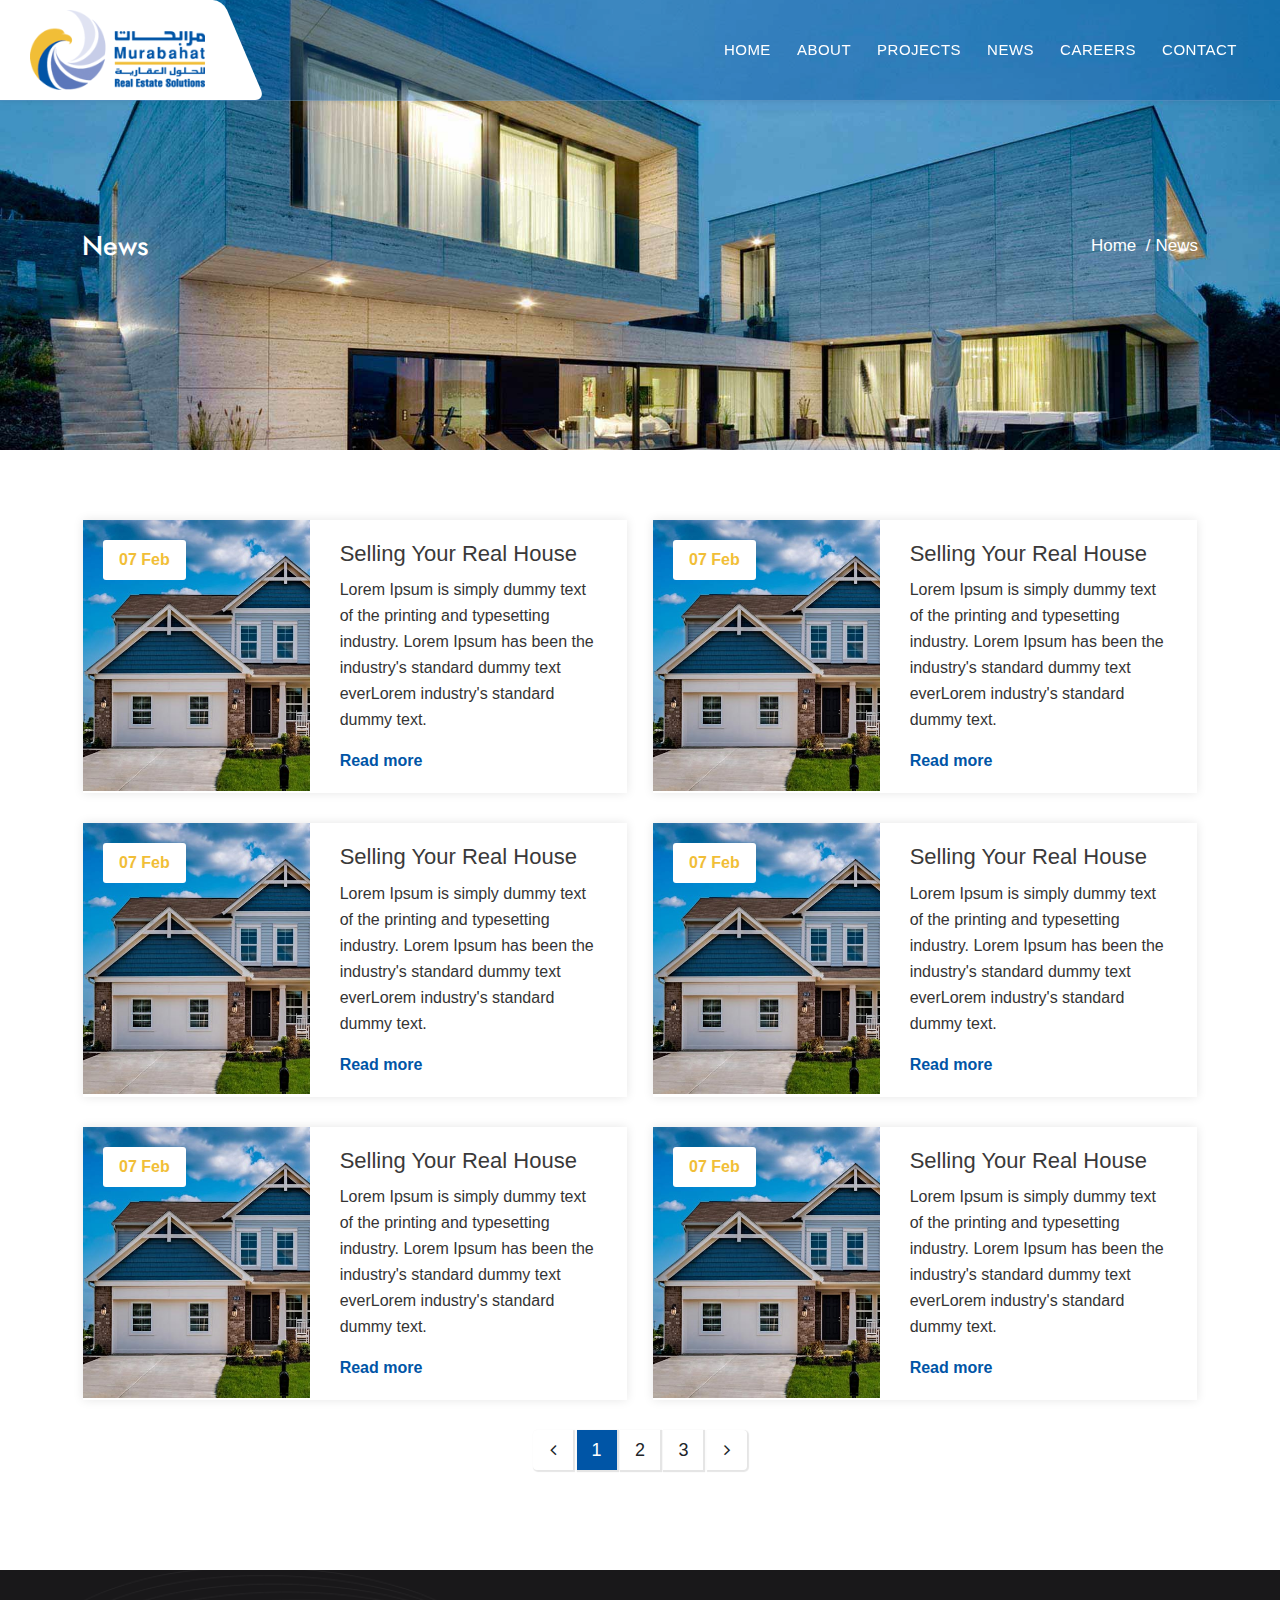
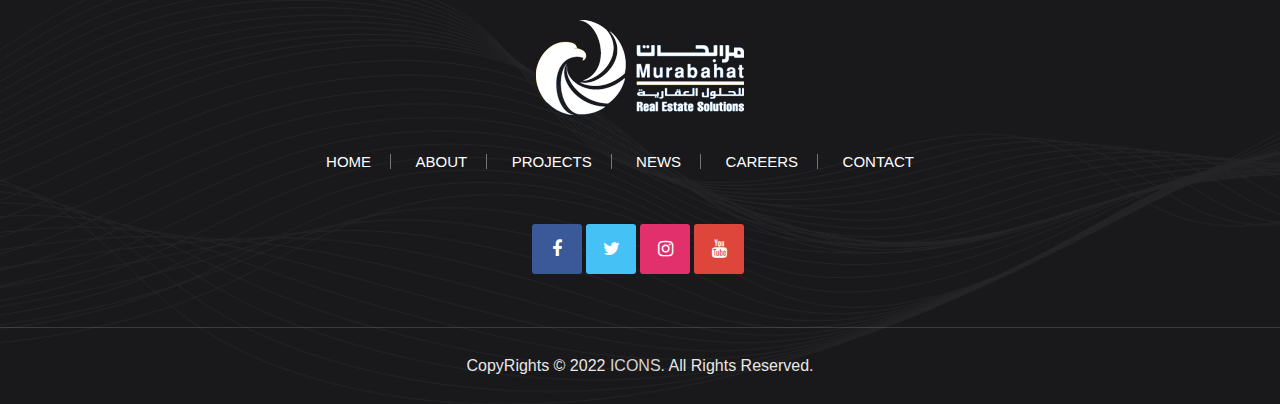
<file: news.html>
<!DOCTYPE html>
<html lang="en">

<head>
    <meta name="viewport" content="width=device-width, initial-scale=1.0">
    <meta charset="utf-8">
    <title>Home</title>
    <!-- External CSS libraries -->
    <link rel="stylesheet" type="text/css" href="css/bootstrap.min.css">
    <link rel="stylesheet" type="text/css" href="css/animate.min.css">
    <link rel="stylesheet" type="text/css" href="fonts/font-awesome/css/font-awesome.min.css">
    <link type="text/css" rel="stylesheet" href="fonts/bootstrap-icons/bootstrap-icons.css">
    <link rel="stylesheet" type="text/css" href="css/slick.css">
    <!-- Custom stylesheet -->
    <link rel="stylesheet" type="text/css" href="css/style.css">
    <link rel="stylesheet" type="text/css" href="css/initial.css">
    <link rel="stylesheet" type="text/css" id="style_sheet" href="css/skins/default.css">
    <!-- Favicon icon -->
    <link rel="shortcut icon" href="img/favicon.ico" type="image/x-icon">

    <!-- Google fonts -->
    <link rel="stylesheet" type="text/css"
        href="https://fonts.googleapis.com/css?family=Open+Sans:400,300,600,700,800%7CPlayfair+Display:400,700%7CRoboto:100,300,400,400i,500,700">
    <link href="https://fonts.googleapis.com/css2?family=Mulish:wght@300;400;500;600&amp;display=swap" rel="stylesheet">
    <link href="https://fonts.googleapis.com/css2?family=Jost:wght@300;400;500;600;700;800&amp;display=swap"
        rel="stylesheet">
    <link
        href="https://fonts.googleapis.com/css2?family=Barlow+Condensed:wght@100;300;400;500;600;700;800;900&amp;display=swap"
        rel="stylesheet">

</head>

<body>
    <div class="page_loader"></div>


    <!-- Main header start -->
    <header class="main-header sticky-header header-with-top" id="main-header-2">
        <div class="container-fluid">
            <nav class="navbar navbar-expand-lg navbar-light">
                <a class="navbar-brand logos" href="index.html">
                    <img src="img/logo.png" alt="logo">
                </a>
                <button class="navbar-toggler" id="drawer" type="button">
                    <span class="fa fa-bars"></span>
                </button>
                <div class="navbar-collapse collapse w-100 justify-content-end" id="navbar">
                    <ul class="navbar-nav ml-auto">
                        <li class="nav-item">
                            <a href="index.html" class="nav-link btn-5">Home</a>
                        </li>
                        <li class="nav-item">
                            <a href="about.html" class="nav-link btn-5">About</a>
                        </li>
                        <li class="nav-item">
                            <a href="projects.html" class="nav-link btn-5">Projects</a>
                        </li>
                        <li class="nav-item">
                            <a href="news.html" class="nav-link btn-5">News</a>
                        </li>
                        <li class="nav-item">
                            <a href="careers.html" class="nav-link btn-5">Careers</a>
                        </li>
                        <li class="nav-item">
                            <a href="contact.html" class="nav-link btn-5">Contact</a>
                        </li>
                    </ul>
                </div>
            </nav>
        </div>
    </header>
    <!-- Main header end -->


    <!-- Sub banner start -->
    <div class="sub-banner">
        <div class="container">
            <div class="row">
                <div class="col-lg-6 col-md-6">
                    <h1>News</h1>
                </div>
                <div class="col-lg-6 col-md-6">
                    <div class="breadcrumb-area">
                        <ul>
                            <li><a href="index.html">Home</a></li>
                            <li><span>/</span>News</li>
                        </ul>
                    </div>
                </div>
            </div>
        </div>
    </div>
    <!-- Sub Banner end -->

    <!-- Blog body start -->
    <div class="blog-body bb2 content-area">
        <div class="container">
            <div class="row">
                <div class="col-lg-6 col-md-6">
                    <div class="row blog-2 g-0">
                        <div class="col-lg-5 col-md-12">
                            <div class="photo">
                                <img src="img/blog/blog-7.jpg" alt="blog-2" class="img-fluid">
                                <div class="date-box">
                                    07 Feb
                                </div>
                            </div>
                        </div>
                        <div class="col-lg-7 col-md-12 align-self-center">
                            <div class="detail">
                                <h3>
                                    <a href="news-details.html">Selling Your Real House</a>
                                </h3>

                                <p>Lorem Ipsum is simply dummy text of the printing and typesetting industry. Lorem
                                    Ipsum has been the<span class="none-1200"> industry's standard dummy text everLorem
                                        industry's standard dummy text.</span></p>
                                <a href="news-details.html" class="read-more">Read more</a>
                            </div>
                        </div>
                    </div>

                </div>
                <div class="col-lg-6 col-md-6">
                    <div class="row blog-2 g-0">
                        <div class="col-lg-5 col-md-12">
                            <div class="photo">
                                <img src="img/blog/blog-7.jpg" alt="blog-2" class="img-fluid">
                                <div class="date-box">
                                    07 Feb
                                </div>
                            </div>
                        </div>
                        <div class="col-lg-7 col-md-12 align-self-center">
                            <div class="detail">
                                <h3>
                                    <a href="news-details.html">Selling Your Real House</a>
                                </h3>

                                <p>Lorem Ipsum is simply dummy text of the printing and typesetting industry. Lorem
                                    Ipsum has been the<span class="none-1200"> industry's standard dummy text everLorem
                                        industry's standard dummy text.</span></p>
                                <a href="news-details.html" class="read-more">Read more</a>
                            </div>
                        </div>
                    </div>

                </div>
                <div class="col-lg-6 col-md-6">
                    <div class="row blog-2 g-0">
                        <div class="col-lg-5 col-md-12">
                            <div class="photo">
                                <img src="img/blog/blog-7.jpg" alt="blog-2" class="img-fluid">
                                <div class="date-box">
                                    07 Feb
                                </div>
                            </div>
                        </div>
                        <div class="col-lg-7 col-md-12 align-self-center">
                            <div class="detail">
                                <h3>
                                    <a href="news-details.html">Selling Your Real House</a>
                                </h3>

                                <p>Lorem Ipsum is simply dummy text of the printing and typesetting industry. Lorem
                                    Ipsum has been the<span class="none-1200"> industry's standard dummy text everLorem
                                        industry's standard dummy text.</span></p>
                                <a href="news-details.html" class="read-more">Read more</a>
                            </div>
                        </div>
                    </div>

                </div>
                <div class="col-lg-6 col-md-6">
                    <div class="row blog-2 g-0">
                        <div class="col-lg-5 col-md-12">
                            <div class="photo">
                                <img src="img/blog/blog-7.jpg" alt="blog-2" class="img-fluid">
                                <div class="date-box">
                                    07 Feb
                                </div>
                            </div>
                        </div>
                        <div class="col-lg-7 col-md-12 align-self-center">
                            <div class="detail">
                                <h3>
                                    <a href="news-details.html">Selling Your Real House</a>
                                </h3>

                                <p>Lorem Ipsum is simply dummy text of the printing and typesetting industry. Lorem
                                    Ipsum has been the<span class="none-1200"> industry's standard dummy text everLorem
                                        industry's standard dummy text.</span></p>
                                <a href="news-details.html" class="read-more">Read more</a>
                            </div>
                        </div>
                    </div>

                </div>
                <div class="col-lg-6 col-md-6">
                    <div class="row blog-2 g-0">
                        <div class="col-lg-5 col-md-12">
                            <div class="photo">
                                <img src="img/blog/blog-7.jpg" alt="blog-2" class="img-fluid">
                                <div class="date-box">
                                    07 Feb
                                </div>
                            </div>
                        </div>
                        <div class="col-lg-7 col-md-12 align-self-center">
                            <div class="detail">
                                <h3>
                                    <a href="news-details.html">Selling Your Real House</a>
                                </h3>

                                <p>Lorem Ipsum is simply dummy text of the printing and typesetting industry. Lorem
                                    Ipsum has been the<span class="none-1200"> industry's standard dummy text everLorem
                                        industry's standard dummy text.</span></p>
                                <a href="news-details.html" class="read-more">Read more</a>
                            </div>
                        </div>
                    </div>

                </div>
                <div class="col-lg-6 col-md-6">
                    <div class="row blog-2 g-0">
                        <div class="col-lg-5 col-md-12">
                            <div class="photo">
                                <img src="img/blog/blog-7.jpg" alt="blog-2" class="img-fluid">
                                <div class="date-box">
                                    07 Feb
                                </div>
                            </div>
                        </div>
                        <div class="col-lg-7 col-md-12 align-self-center">
                            <div class="detail">
                                <h3>
                                    <a href="news-details.html">Selling Your Real House</a>
                                </h3>

                                <p>Lorem Ipsum is simply dummy text of the printing and typesetting industry. Lorem
                                    Ipsum has been the<span class="none-1200"> industry's standard dummy text everLorem
                                        industry's standard dummy text.</span></p>
                                <a href="news-details.html" class="read-more">Read more</a>
                            </div>
                        </div>
                    </div>

                </div>
            </div>
            <!-- Page navigation start -->
            <div class="pagination-box hidden-mb-45 text-center">
                <nav aria-label="Page navigation example">
                    <ul class="pagination">
                        <li class="page-item">
                            <a class="page-link" href="#"><i class="fa fa-angle-left"></i></a>
                        </li>
                        <li class="page-item"><a class="page-link active" href="#">1</a></li>
                        <li class="page-item"><a class="page-link" href="news.html">2</a>
                        </li>
                        <li class="page-item"><a class="page-link" href="news.html">3</a>
                        </li>
                        <li class="page-item">
                            <a class="page-link" href="news.html"><i class="fa fa-angle-right"></i></a>
                        </li>
                    </ul>
                </nav>
            </div>
            <!-- Page navigation end-->
        </div>
    </div>
    <!-- Blog body end -->
    <!-- Footer start -->
    <footer class="footer-2">
        <div class="container">
            <div class="row">
                <div class="col-lg-12">
                    <div class="logo-image">
                        <a href="#"><img src="img/logo-white.png" alt="logo" class="img-fluid"></a>
                    </div>
                    <div class="footer-menu">
                        <ul>
                            <li class="li">
                                <a href="index.html">Home</a>
                            </li>
                            <li class="li">
                                <a href="about.html">About</a>
                            </li>
                            <li class="li">
                                <a href="projects.html">Projects</a>
                            </li>
                            <li class="li">
                                <a href="news.html">News</a>
                            </li>
                            <li class="li">
                                <a href="careers.html">Careers</a>
                            </li>
                            <li class="li">
                                <a href="contact.html">Contact</a>
                            </li>
                        </ul>
                    </div>
                    <div class="social-media social-media-two clearfix">
                        <div class="social-list">
                            <div class="icon facebook">
                                <div class="tooltip">Facebook</div>
                                <span><i class="fa fa-facebook"></i></span>
                            </div>
                            <div class="icon twitter">
                                <div class="tooltip">Twitter</div>
                                <span><i class="fa fa-twitter"></i></span>
                            </div>
                            <div class="icon instagram">
                                <div class="tooltip">Instagram</div>
                                <span><i class="fa fa-instagram"></i></span>
                            </div>
                            <div class="icon youtube mr-0">
                                <div class="tooltip">Youtube</div>
                                <span><i class="fa fa-youtube"></i></span>
                            </div>
                        </div>
                    </div>
                </div>
            </div>
        </div>
        <div class="copy-right">
            <div class="container">
                <div class="row">
                    <div class="col-xl-12">
                        <p class="copy">CopyRights © 2022 <a href="https://icons-agency.com/en-eg">ICONS.</a> All Rights
                            Reserved.</p>
                    </div>
                </div>
            </div>
        </div>
    </footer>
    <!-- Footer end -->


    <script src="js/jquery.min.js"></script>
    <script src="js/popper.min.js"></script>
    <script src="js/bootstrap.bundle.min.js"></script>
    <script src="js/bootstrap-submenu.js"></script>
    <script src="js/rangeslider.js"></script>
    <script src="js/jquery.mb.YTPlayer.js"></script>
    <script src="js/wow.min.js"></script>
    <script src="js/bootstrap-select.min.js"></script>
    <script src="js/jquery.easing.1.3.js"></script>
    <script src="js/jquery.scrollUp.js"></script>
    <script src="js/jquery.mCustomScrollbar.concat.min.js"></script>
    <script src="js/leaflet.js"></script>
    <script src="js/leaflet-providers.js"></script>
    <script src="js/leaflet.markercluster.js"></script>
    <script src="js/dropzone.js"></script>
    <script src="js/slick.min.js"></script>
    <script src="js/jquery.filterizr.js"></script>
    <script src="js/jquery.magnific-popup.min.js"></script>
    <script src="js/jquery.countdown.js"></script>
    <script src="js/maps.js"></script>
    <script src="js/sidebar.js"></script>
    <script src="js/app.js"></script>

    <!-- IE10 viewport hack for Surface/desktop Windows 8 bug -->
    <script src="js/ie10-viewport-bug-workaround.js"></script>
    <!-- Custom javascript -->
    <script src="js/ie10-viewport-bug-workaround.js"></script>
</body>

</html>
</file>
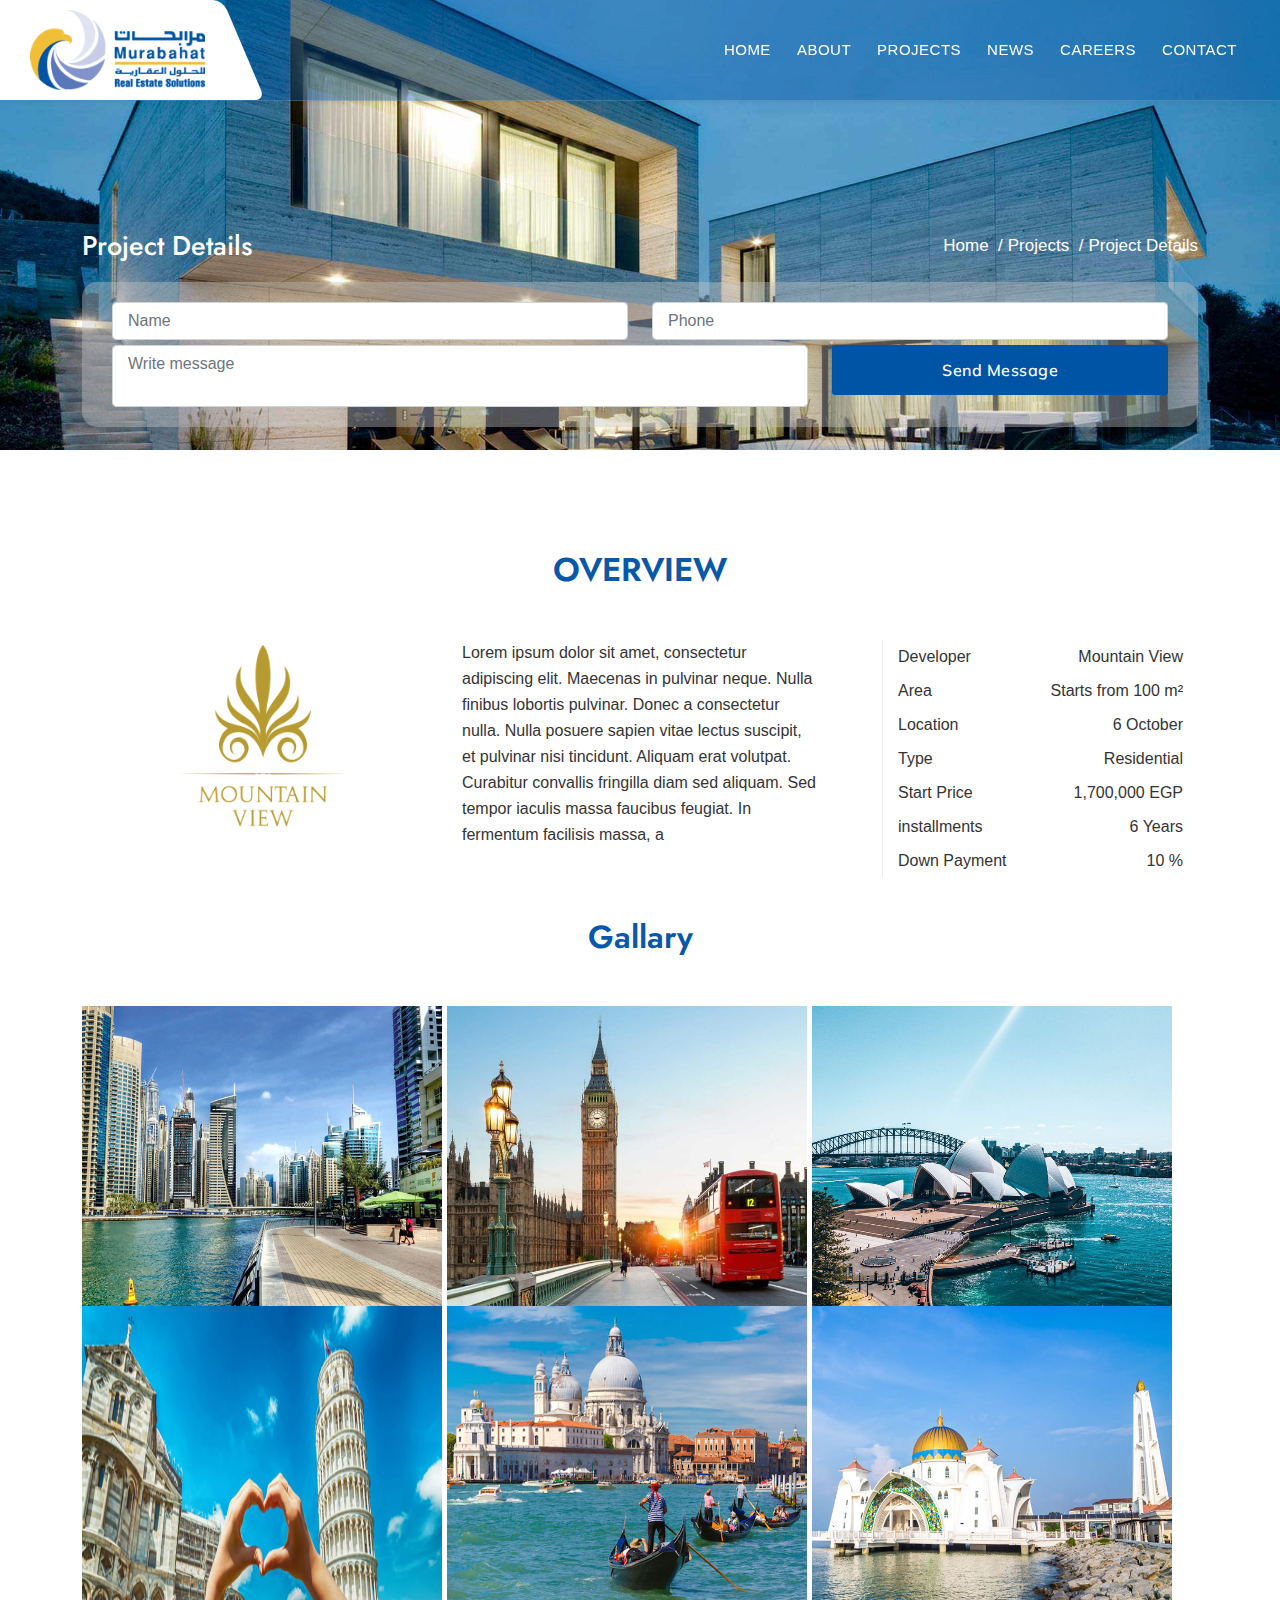
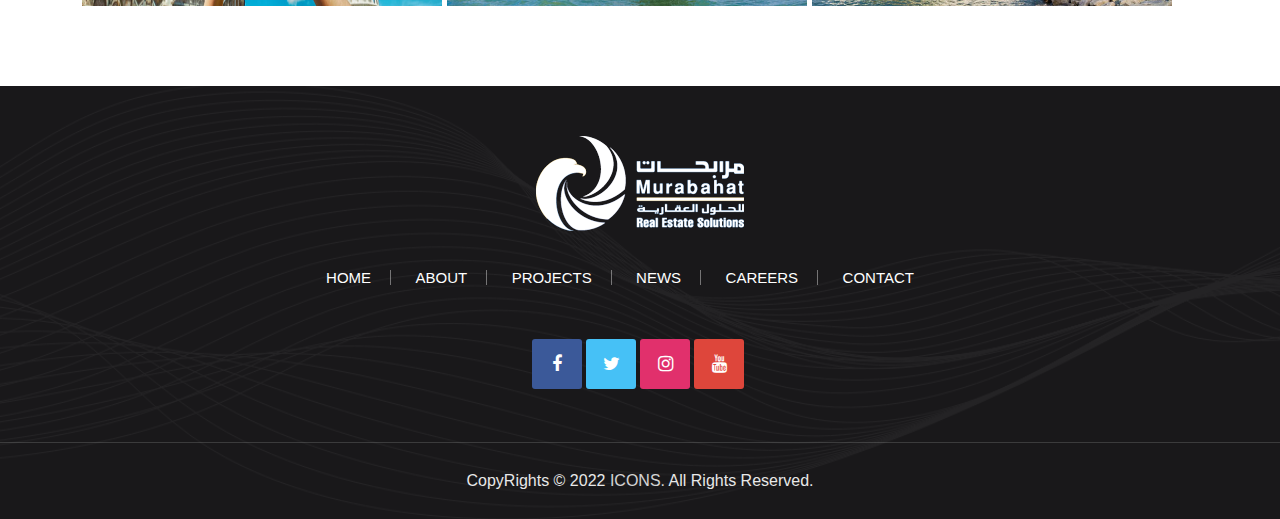
<file: project-details.html>
<!DOCTYPE html>
<html lang="en">

<head>
    <meta name="viewport" content="width=device-width, initial-scale=1.0">
    <meta charset="utf-8">
    <title>Home</title>
    <!-- External CSS libraries -->
    <link rel="stylesheet" type="text/css" href="css/bootstrap.min.css">
    <link rel="stylesheet" type="text/css" href="css/animate.min.css">
    <link rel="stylesheet" type="text/css" href="fonts/font-awesome/css/font-awesome.min.css">
    <link type="text/css" rel="stylesheet" href="fonts/bootstrap-icons/bootstrap-icons.css">
    <link rel="stylesheet" type="text/css" href="css/slick.css">
    <!-- Custom stylesheet -->
    <link rel="stylesheet" type="text/css" href="css/style.css">
    <link rel="stylesheet" type="text/css" href="css/initial.css">
    <link rel="stylesheet" type="text/css" id="style_sheet" href="css/skins/default.css">
    <!-- Favicon icon -->
    <link rel="shortcut icon" href="img/favicon.ico" type="image/x-icon">

    <!-- Google fonts -->
    <link rel="stylesheet" type="text/css"
        href="https://fonts.googleapis.com/css?family=Open+Sans:400,300,600,700,800%7CPlayfair+Display:400,700%7CRoboto:100,300,400,400i,500,700">
    <link href="https://fonts.googleapis.com/css2?family=Mulish:wght@300;400;500;600&amp;display=swap" rel="stylesheet">
    <link href="https://fonts.googleapis.com/css2?family=Jost:wght@300;400;500;600;700;800&amp;display=swap"
        rel="stylesheet">
    <link
        href="https://fonts.googleapis.com/css2?family=Barlow+Condensed:wght@100;300;400;500;600;700;800;900&amp;display=swap"
        rel="stylesheet">

</head>

<body>
    <div class="page_loader"></div>


    <!-- Main header start -->
    <header class="main-header sticky-header header-with-top" id="main-header-2">
        <div class="container-fluid">
            <nav class="navbar navbar-expand-lg navbar-light">
                <a class="navbar-brand logos" href="index.html">
                    <img src="img/logo.png" alt="logo">
                </a>
                <button class="navbar-toggler" id="drawer" type="button">
                    <span class="fa fa-bars"></span>
                </button>
                <div class="navbar-collapse collapse w-100 justify-content-end" id="navbar">
                    <ul class="navbar-nav ml-auto">
                        <li class="nav-item">
                            <a href="index.html" class="nav-link btn-5">Home</a>
                        </li>
                        <li class="nav-item">
                            <a href="about.html" class="nav-link btn-5">About</a>
                        </li>
                        <li class="nav-item">
                            <a href="projects.html" class="nav-link btn-5">Projects</a>
                        </li>
                        <li class="nav-item">
                            <a href="news.html" class="nav-link btn-5">News</a>
                        </li>
                        <li class="nav-item">
                            <a href="careers.html" class="nav-link btn-5">Careers</a>
                        </li>
                        <li class="nav-item">
                            <a href="contact.html" class="nav-link btn-5">Contact</a>
                        </li>
                    </ul>
                </div>
            </nav>
        </div>
    </header>
    <!-- Main header end -->

    <!-- Sub banner start -->
    <div class="sub-banner">
        <div class="container">
            <div class="row">
                <div class="col-lg-6 col-md-6">
                    <h1>Project Details</h1>
                </div>
                <div class="col-lg-6 col-md-6">
                    <div class="breadcrumb-area">
                        <ul>
                            <li><a href="index.html">Home</a></li>
                            <li><span>/</span><a href="projects.html">Projects</a></li>
                            <li><span>/</span>Project Details</li>
                        </ul>
                    </div>
                </div>
            </div>
            <div class="property-contact">
                <div class="contact-inner">
                    <form id="contact_form mx-auto">
                        <div class="row">
                            <div class="col-lg-6 col-md-6 col-12">
                                <div class="form-group name">
                                    <input type="text" name="name" class="form-control" placeholder="Name"
                                        aria-label="Full Name">
                                </div>
                            </div>

                            <div class="col-lg-6 col-md-6 col-12">
                                <div class="form-group number">
                                    <input type="text" name="phone" class="form-control" placeholder="Phone"
                                        aria-label="Phone Number">
                                </div>
                            </div>

                            <div class="col-lg-8 col-md-8 col-12">
                                <div class="form-group message">
                                    <textarea class="form-control" name="message" placeholder="Write message"
                                        aria-label="Write message"></textarea>
                                </div>
                            </div>
                            <div class="col-lg-4 col-md-4 col-12">
                                <div class="send-btn">
                                    <button type="submit" class="btn-4 btn-round-3 col-12">Send
                                        Message</button>
                                </div>
                            </div>

                        </div>
                    </form>
                </div>
            </div>
        </div>
    </div>
    <!-- Sub Banner end -->

    <!-- Properties details page start -->
    <div class="properties-details-page content-area-19">
        <div class="container">
            <div class="row">
                <div class="col-lg-12 col-md-12">
                    <!-- Properties description start -->
                    <div class="properties-description mb-40">
                        <div class="main-title-4">
                            <h1>Overview</h1>
                        </div>
                        <div class="row content ">
                            <div class="col-lg-4 col-md-6 col-12">
                                <div class="d-flex justify-content-center align-items-center">
                                    <img src="img/project-logo.png" class="w-50" alt="">
                                </div>

                            </div>
                            <div class="col-lg-4 col-md-6 col-12">
                                <p>Lorem ipsum dolor sit amet, consectetur adipiscing elit. Maecenas in pulvinar neque.
                                    Nulla
                                    finibus lobortis pulvinar. Donec a consectetur nulla. Nulla posuere sapien vitae
                                    lectus
                                    suscipit, et pulvinar nisi tincidunt. Aliquam erat volutpat. Curabitur convallis
                                    fringilla
                                    diam sed aliquam. Sed tempor iaculis massa faucibus feugiat. In fermentum facilisis
                                    massa, a
                                </p>

                            </div>
                            <div class="col-lg-4 col-md-6 col-12">
                                <ul class="single-portfolio-summary-meta-list">
                                    <li><span class="meta-title">Developer</span><span class="meta-value"> Mountain
                                            View</span></li>
                                    <li><span class="meta-title">Area</span><span class="meta-value">Starts from 100
                                            m²</span></li>
                                    <li><span class="meta-title">Location</span><span class="meta-value">6
                                            October</span></li>
                                    <li><span class="meta-title">Type</span><span class="meta-value">Residential</span>
                                    </li>
                                    <li><span class="meta-title">Start Price</span><span class="meta-value">1,700,000
                                            EGP</span></li>
                                    <li><span class="meta-title">installments</span><span class="meta-value">&nbsp; 6
                                            Years</span></li>
                                    <li><span class="meta-title">Down Payment</span><span class="meta-value">10 %</span>
                                    </li>
                                </ul>
                            </div>
                        </div>

                    </div>
                    <!-- <div class="properties-amenities mb-40">
                        <div class="main-title-4">
                            <h2>Features</h2>
                        </div>
                        <div class="row">
                            <div class="col-lg-4 col-md-4 col-sm-4 col-xs-12">
                                <ul class="amenities">
                                    <li>
                                        <i class="flaticon-technology"></i>Air conditioning
                                    </li>
                                    <li>
                                        <i class="flaticon-window"></i>Balcony
                                    </li>
                                    <li>
                                        <i class="flaticon-beach"></i>Pool
                                    </li>
                                    <li>
                                        <i class="flaticon-holidays-1"></i>Room service
                                    </li>
                                    <li>
                                        <i class="flaticon-people-2"></i>Gym
                                    </li>
                                </ul>
                            </div>
                            <div class="col-lg-4 col-md-4 col-sm-4 col-xs-12">
                                <ul class="amenities">
                                    <li>
                                        <i class="flaticon-connection"></i>Wifi
                                    </li>
                                    <li>
                                        <i class="flaticon-vehicle"></i>Parking
                                    </li>
                                    <li>
                                        <i class="flaticon-furniture"></i>Double Bed
                                    </li>
                                    <li>
                                        <i class="flaticon-comedy"></i>Home Theater
                                    </li>
                                    <li>
                                        <i class="flaticon-technology-3"></i>Electric
                                    </li>
                                </ul>
                            </div>
                            <div class="col-lg-4 col-md-4 col-sm-4 col-xs-12">
                                <ul class="amenities">
                                    <li>
                                        <i class="flaticon-technology-1"></i>Telephone
                                    </li>
                                    <li>
                                        <i class="flaticon-people-3"></i>Jacuzzi
                                    </li>
                                    <li>
                                        <i class="flaticon-clock"></i>Alarm
                                    </li>
                                    <li>
                                        <i class="flaticon-vehicle"></i>Garage
                                    </li>
                                    <li>
                                        <i class="flaticon-lock"></i>Security
                                    </li>
                                </ul>
                            </div>
                        </div>
                    </div> -->

                    <!-- Inside properties start -->
                    <!-- <div class="inside-properties mb-50">
                        <h3 class="heading-2">
                            Property Video
                        </h3>
                        <iframe src="https://www.youtube.com/embed/5e0LxrLSzok" allowfullscreen=""></iframe>
                    </div> -->
                    <!-- Inside properties end -->

                    <!-- Location start -->
                    <!-- <div class="location mb-50">
                        <div class="map">
                            <div class="main-title-4">
                                <h2>Property Location</h2>
                            </div>
                            <iframe
                                src="https://www.google.com/maps/embed?pb=!1m14!1m8!1m3!1d27635.306276213258!2d31.481664!3d30.024998999999998!3m2!1i1024!2i768!4f13.1!3m3!1m2!1s0x0%3A0x19b570b08c6b05c4!2sMurabahat!5e0!3m2!1sen!2seg!4v1649629726174!5m2!1sen!2seg"
                                width="600" height="450" style="border:0;" allowfullscreen="" loading="lazy"
                                referrerpolicy="no-referrer-when-downgrade"></iframe>
                        </div>
                    </div> -->
                    <!-- Location end -->
                    <div class="ggalary">
                        <div class="main-title-4">
                            <h2>Gallary</h2>
                        </div>

                        <div class="img-gallery-magnific">
                            <div class="magnific-img">
                                <a class="image-popup-vertical-fit" href="img/popular-places/popular-places-4.jpg"
                                    title="9.jpg">
                                    <img src="img/popular-places/popular-places-4.jpg" alt="9.jpg" />
                                </a>
                            </div>
                            <div class="magnific-img">
                                <a class="image-popup-vertical-fit" href="img/popular-places/popular-places-1.jpg"
                                    title="10.jpg">
                                    <img src="img/popular-places/popular-places-1.jpg" alt="10.jpg" />
                                </a>
                            </div>
                            <div class="magnific-img">
                                <a class="image-popup-vertical-fit" href="img/popular-places/popular-places-3.jpg"
                                    title="3.jpg">
                                    <img src="img/popular-places/popular-places-3.jpg" alt="3.jpg" />
                                </a>
                            </div>
                            <div class="magnific-img">
                                <a class="image-popup-vertical-fit" href="img/popular-places/popular-places-2.jpg"
                                    title="4.jpg">
                                    <img src="img/popular-places/popular-places-2.jpg" alt="4.jpg" />
                                </a>
                            </div>
                            <div class="magnific-img">
                                <a class="image-popup-vertical-fit" href="img/popular-places/popular-places-5.jpg"
                                    title="1.jpg">
                                    <img src="img/popular-places/popular-places-5.jpg" alt="1.jpg" />
                                </a>
                            </div>
                            <div class="magnific-img">
                                <a class="image-popup-vertical-fit" href="img/popular-places/popular-places-6.jpg"
                                    title="2.jpg">
                                    <img src="img/popular-places/popular-places-6.jpg" alt="2.jpg" />
                                </a>
                            </div>


                        </div>
                        <div class="clear"></div>
                    </div>
                </div>
            </div>
        </div>
    </div>
    <!-- Properties details page end -->

    <!-- Footer start -->
    <footer class="footer-2">
        <div class="container">
            <div class="row">
                <div class="col-lg-12">
                    <div class="logo-image">
                        <a href="#"><img src="img/logo-white.png" alt="logo" class="img-fluid"></a>
                    </div>
                    <div class="footer-menu">
                        <ul>
                            <li class="li">
                                <a href="index.html">Home</a>
                            </li>
                            <li class="li">
                                <a href="about.html">About</a>
                            </li>
                            <li class="li">
                                <a href="projects.html">Projects</a>
                            </li>
                            <li class="li">
                                <a href="news.html">News</a>
                            </li>
                            <li class="li">
                                <a href="careers.html">Careers</a>
                            </li>
                            <li class="li">
                                <a href="contact.html">Contact</a>
                            </li>
                        </ul>
                    </div>
                    <div class="social-media social-media-two clearfix">
                        <div class="social-list">
                            <div class="icon facebook">
                                <div class="tooltip">Facebook</div>
                                <span><i class="fa fa-facebook"></i></span>
                            </div>
                            <div class="icon twitter">
                                <div class="tooltip">Twitter</div>
                                <span><i class="fa fa-twitter"></i></span>
                            </div>
                            <div class="icon instagram">
                                <div class="tooltip">Instagram</div>
                                <span><i class="fa fa-instagram"></i></span>
                            </div>
                            <div class="icon youtube mr-0">
                                <div class="tooltip">Youtube</div>
                                <span><i class="fa fa-youtube"></i></span>
                            </div>
                        </div>
                    </div>
                </div>
            </div>
        </div>
        <div class="copy-right">
            <div class="container">
                <div class="row">
                    <div class="col-xl-12">
                        <p class="copy">CopyRights © 2022 <a href="https://icons-agency.com/en-eg">ICONS.</a> All Rights
                            Reserved.</p>
                    </div>
                </div>
            </div>
        </div>
    </footer>
    <!-- Footer end -->




    <script src="js/jquery.min.js"></script>
    <script src="js/popper.min.js"></script>
    <script src="js/bootstrap.bundle.min.js"></script>
    <script src="js/bootstrap-submenu.js"></script>
    <script src="js/rangeslider.js"></script>
    <script src="js/jquery.mb.YTPlayer.js"></script>
    <script src="js/wow.min.js"></script>
    <script src="js/bootstrap-select.min.js"></script>
    <script src="js/jquery.easing.1.3.js"></script>
    <script src="js/jquery.scrollUp.js"></script>
    <script src="js/jquery.mCustomScrollbar.concat.min.js"></script>
    <script src="js/leaflet.js"></script>
    <script src="js/leaflet-providers.js"></script>
    <script src="js/leaflet.markercluster.js"></script>
    <script src="js/dropzone.js"></script>
    <script src="js/slick.min.js"></script>
    <script src="js/jquery.filterizr.js"></script>
    <script src="js/jquery.magnific-popup.min.js"></script>
    <script src="js/jquery.countdown.js"></script>
    <script src="js/maps.js"></script>
    <script src="js/sidebar.js"></script>
    <script src="js/app.js"></script>

    <!-- IE10 viewport hack for Surface/desktop Windows 8 bug -->
    <script src="js/ie10-viewport-bug-workaround.js"></script>
    <!-- Custom javascript -->
    <script src="js/ie10-viewport-bug-workaround.js"></script>

    <script>
        $(document).ready(function () {
            $('.image-popup-vertical-fit').magnificPopup({
                type: 'image',
                mainClass: 'mfp-with-zoom',
                gallery: {
                    enabled: true
                },

                zoom: {
                    enabled: true,

                    duration: 300, // duration of the effect, in milliseconds
                    easing: 'ease-in-out', // CSS transition easing function

                    opener: function (openerElement) {

                        return openerElement.is('img') ? openerElement : openerElement.find('img');
                    }
                }

            });

        });
    </script>


</body>

</html>
</file>
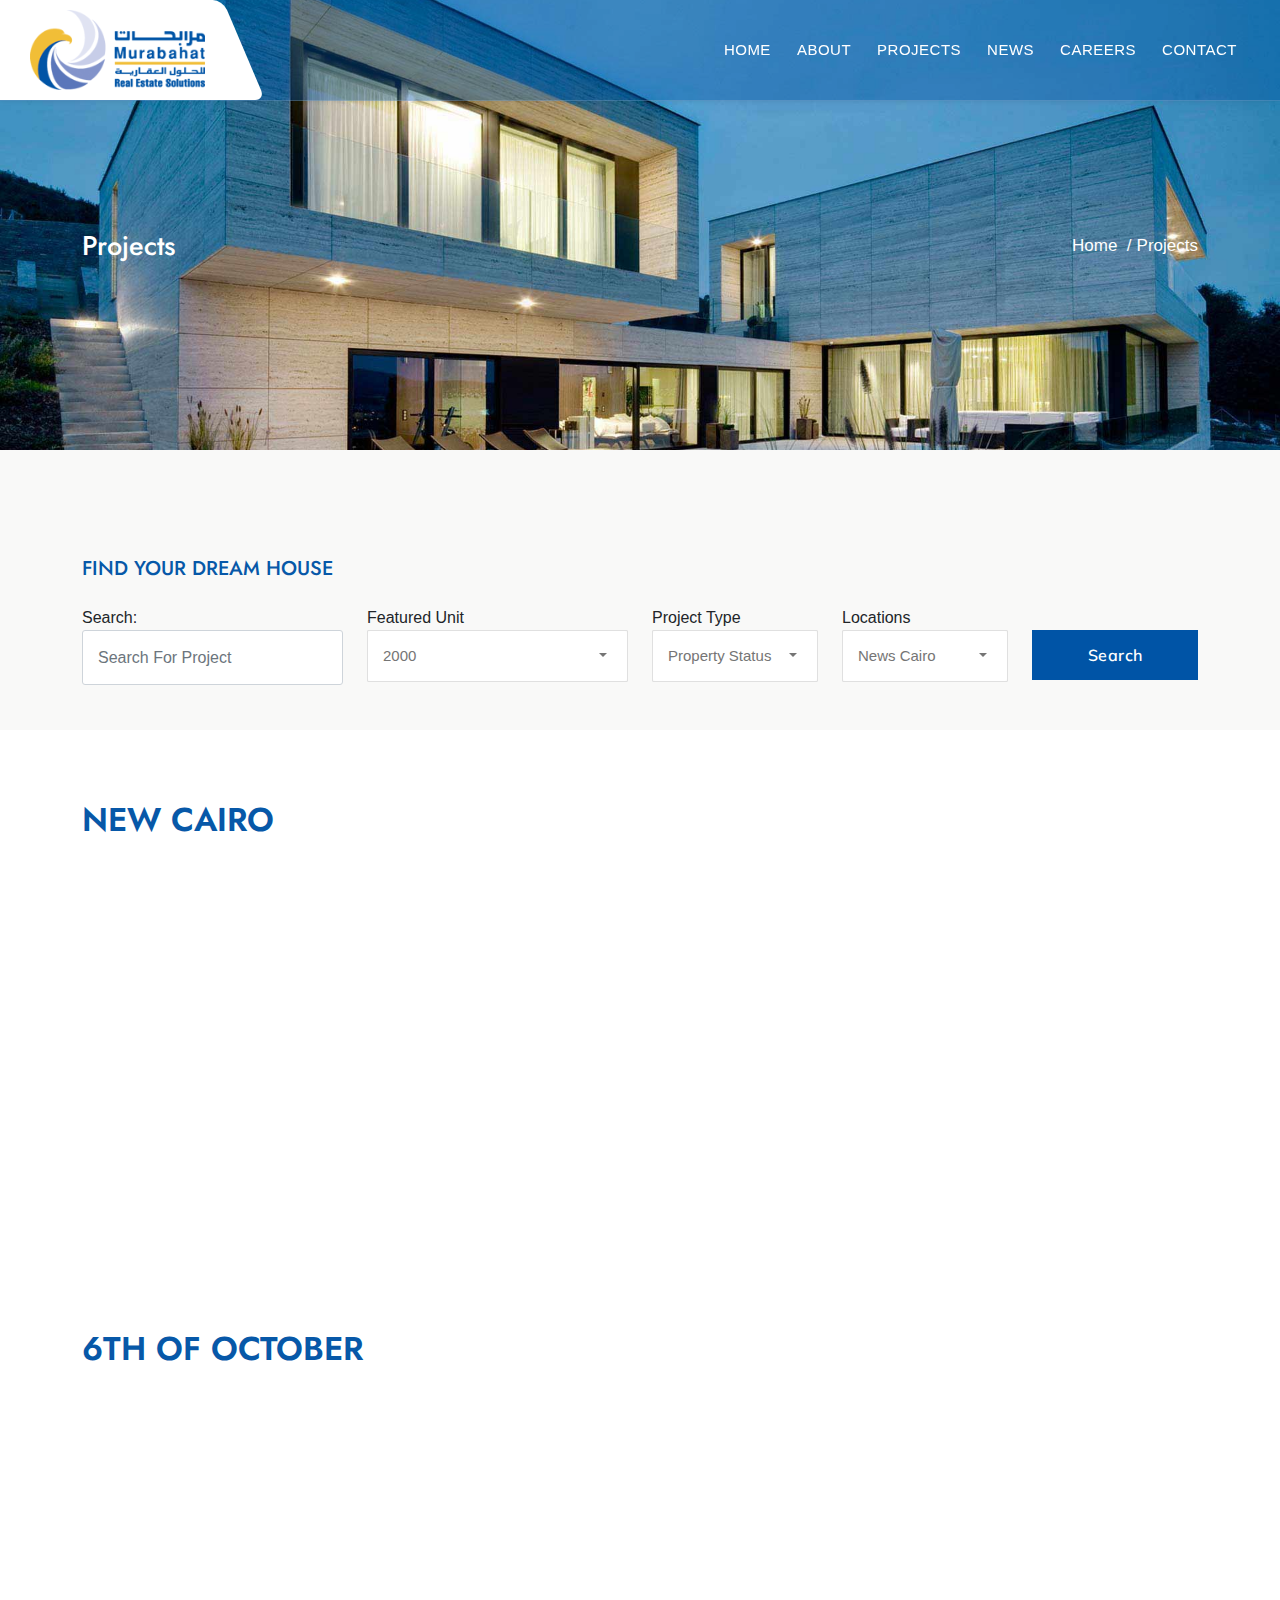
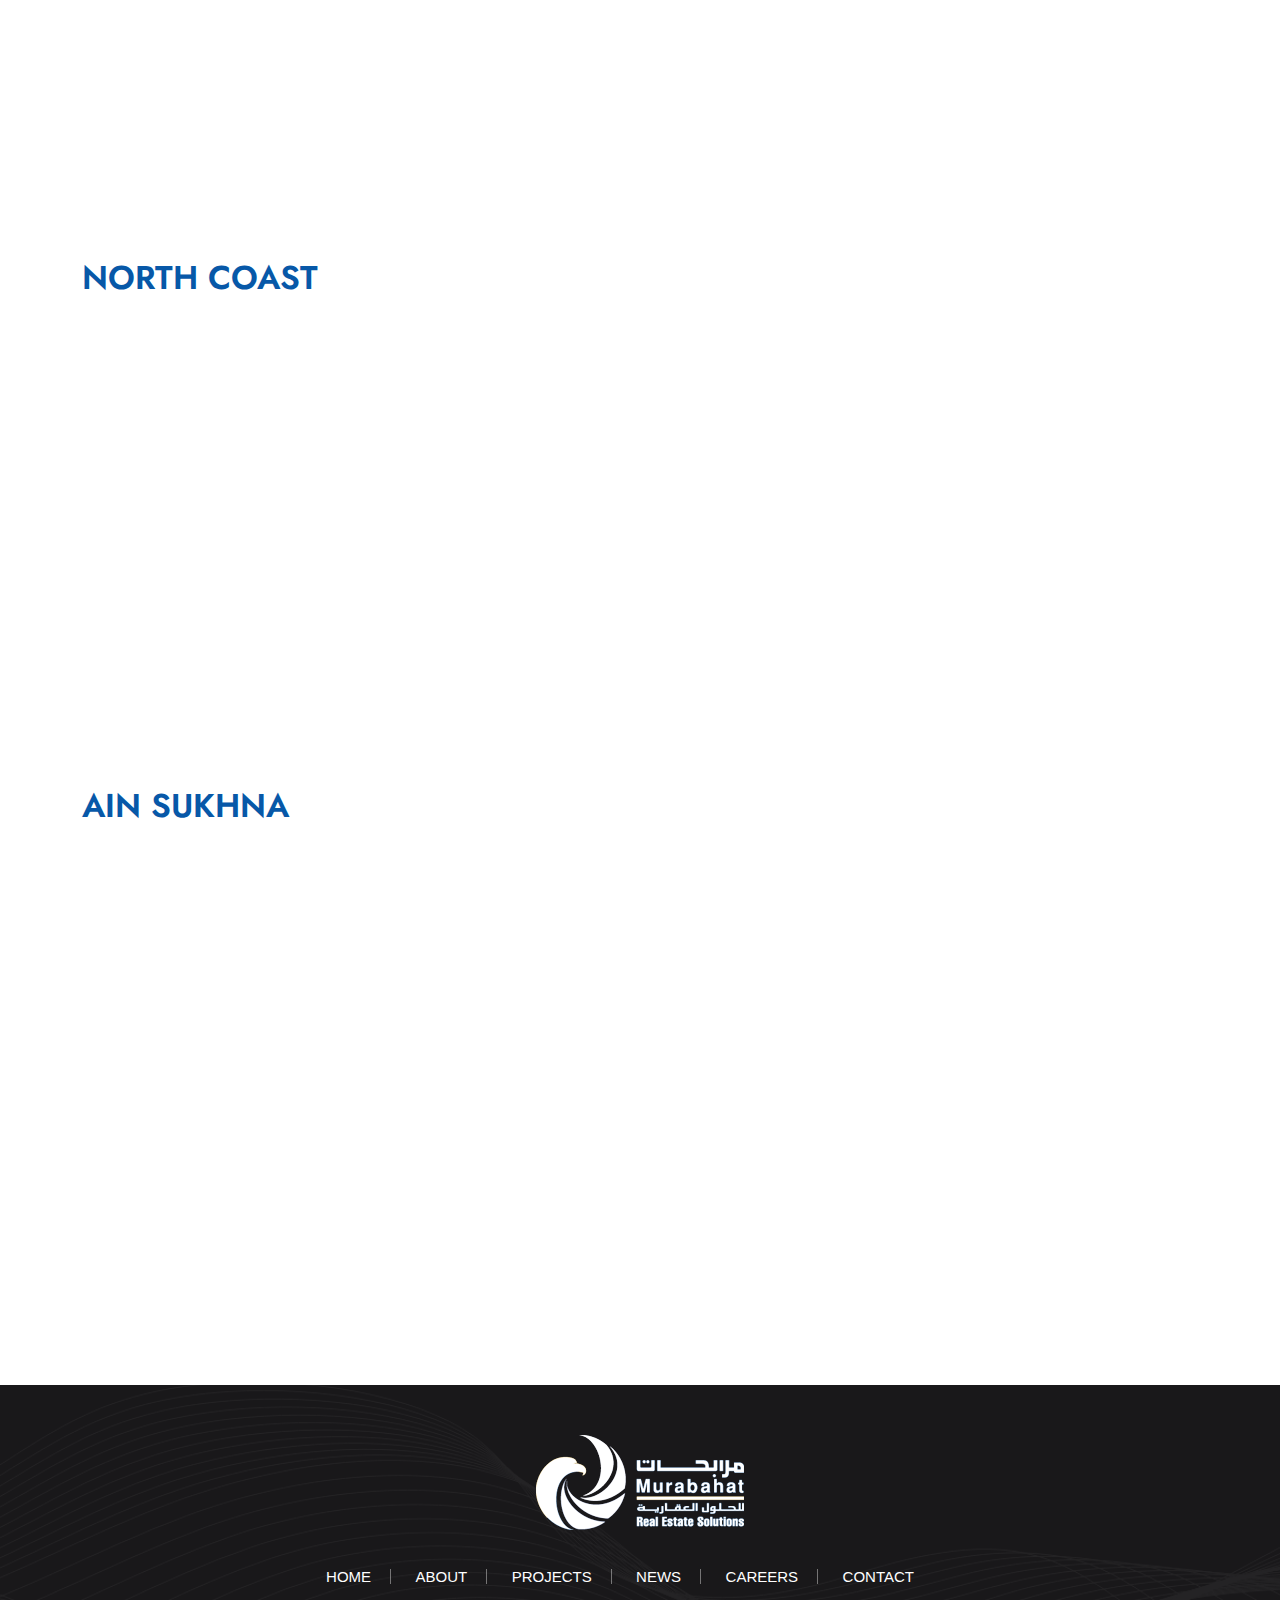
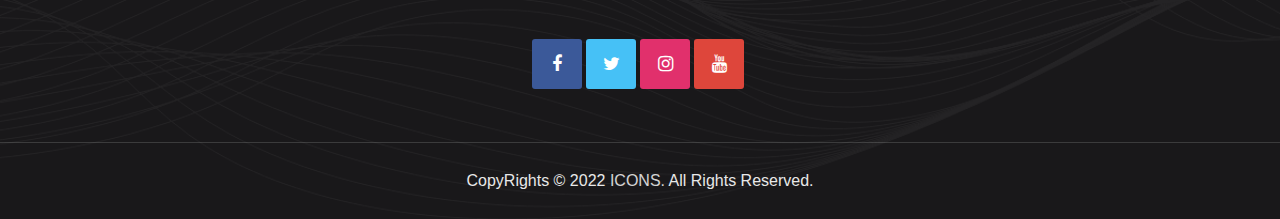
<file: projects.html>
<!DOCTYPE html>
<html lang="en">

<head>
    <meta name="viewport" content="width=device-width, initial-scale=1.0">
    <meta charset="utf-8">

    <!-- External CSS libraries -->
    <link rel="stylesheet" type="text/css" href="css/bootstrap.min.css">
    <link rel="stylesheet" type="text/css" href="css/animate.min.css">
    <link rel="stylesheet" type="text/css" href="css/bootstrap-submenu.css">
    <link rel="stylesheet" type="text/css" href="css/bootstrap-select.min.css">
    <link rel="stylesheet" href="css/leaflet.css" type="text/css">
    <link rel="stylesheet" href="css/map.css" type="text/css">
    <link rel="stylesheet" type="text/css" href="fonts/font-awesome/css/font-awesome.min.css">
    <link type="text/css" rel="stylesheet" href="fonts/bootstrap-icons/bootstrap-icons.css">
    <link rel="stylesheet" type="text/css" href="fonts/flaticon/font/flaticon.css">
    <link rel="stylesheet" type="text/css" href="fonts/linearicons/style.css">
    <link rel="stylesheet" type="text/css" href="css/jquery.mCustomScrollbar.css">
    <link rel="stylesheet" type="text/css" href="css/dropzone.css">
    <link rel="stylesheet" type="text/css" href="css/slick.css">

    <!-- Custom stylesheet -->
    <link rel="stylesheet" type="text/css" href="css/style.css">
    <link rel="stylesheet" type="text/css" href="css/initial.css">
    <link rel="stylesheet" type="text/css" id="style_sheet" href="css/skins/default.css">

    <!-- Favicon icon -->
    <link rel="shortcut icon" href="img/favicon.ico" type="image/x-icon">

    <!-- Google fonts -->
    <link rel="stylesheet" type="text/css"
        href="https://fonts.googleapis.com/css?family=Open+Sans:400,300,600,700,800%7CPlayfair+Display:400,700%7CRoboto:100,300,400,400i,500,700">
    <link href="https://fonts.googleapis.com/css2?family=Mulish:wght@300;400;500;600&amp;display=swap" rel="stylesheet">
    <link href="https://fonts.googleapis.com/css2?family=Jost:wght@300;400;500;600;700;800&amp;display=swap"
        rel="stylesheet">
    <link
        href="https://fonts.googleapis.com/css2?family=Barlow+Condensed:wght@100;300;400;500;600;700;800;900&amp;display=swap"
        rel="stylesheet">
    <title>Projects</title>
</head>

<body>
    <div class="page_loader"></div>


    <!-- Main header start -->
    <header class="main-header sticky-header header-with-top" id="main-header-2">
        <div class="container-fluid">
            <nav class="navbar navbar-expand-lg navbar-light">
                <a class="navbar-brand logos" href="index.html">
                    <img src="img/logo.png" alt="logo">
                </a>
                <button class="navbar-toggler" id="drawer" type="button">
                    <span class="fa fa-bars"></span>
                </button>
                <div class="navbar-collapse collapse w-100 justify-content-end" id="navbar">
                    <ul class="navbar-nav ml-auto">
                        <li class="nav-item">
                            <a href="index.html" class="nav-link btn-5">Home</a>
                        </li>
                        <li class="nav-item">
                            <a href="about.html" class="nav-link btn-5">About</a>
                        </li>
                        <li class="nav-item">
                            <a href="projects.html" class="nav-link btn-5">Projects</a>
                        </li>
                        <li class="nav-item">
                            <a href="news.html" class="nav-link btn-5">News</a>
                        </li>
                        <li class="nav-item">
                            <a href="careers.html" class="nav-link btn-5">Careers</a>
                        </li>
                        <li class="nav-item">
                            <a href="contact.html" class="nav-link btn-5">Contact</a>
                        </li>
                    </ul>
                </div>
            </nav>
        </div>
    </header>
    <!-- Main header end -->

    <!-- Sub banner start -->
    <div class="sub-banner">
        <div class="container">
            <div class="row">
                <div class="col-lg-6 col-md-6">
                    <h1>Projects</h1>
                </div>
                <div class="col-lg-6 col-md-6">
                    <div class="breadcrumb-area">
                        <ul>
                            <li><a href="index.html">Home</a></li>
                            <li><span>/</span>Projects</li>
                        </ul>
                    </div>
                </div>
            </div>
        </div>
    </div>
    <!-- Sub Banner end -->

    <!-- Search banner start -->
    <div class="search-banner search-banner-two">
        <div class="container">
            <h3 class="search-title">Find Your Dream House</h3>
            <form method="GET">
                <div class="row form-section">
                    <div class="col-lg-3 col-md-6 col-sm-6 col-xs-6">
                        <label>Search:</label>
                        <div class="form-group">
                            <input type="text" name="name" class="form-control" id="inputname1"
                                placeholder="Search For Project">
                        </div>
                    </div>
                    <div class="col-lg-3 col-md-6 col-sm-6 col-xs-6">
                        <div class="form-group">
                            <label>Featured Unit</label>
                            <select class="selectpicker search-fields" name="area">
                                <option>2000</option>
                                <option>1600</option>
                                <option>1200</option>
                                <option>800</option>
                            </select>
                        </div>
                    </div>
                    <div class="col-lg-2 col-md-6 col-sm-6 col-xs-6">
                        <div class="form-group">
                            <label>Project Type</label>
                            <select class="selectpicker search-fields" name="property-status">
                                <option>Property Status</option>
                                <option>For Sale</option>
                                <option>For Sale</option>
                            </select>
                        </div>
                    </div>
                    <div class="col-lg-2 col-md-6 col-sm-6 col-xs-6">
                        <div class="form-group">
                            <label>Locations</label>
                            <select class="selectpicker search-fields" name="property-status">
                                <option>News Cairo</option>
                                <option>6th of October</option>
                                <option>Ain Sukhna</option>
                                <option>North Coast</option>
                            </select>
                        </div>
                    </div>
                    <div class="col-lg-2 col-md-6 col-sm-6 col-xs-6">
                        <div class="form-group mt-4">
                            <button class="btn-4 w-100">Search</button>
                        </div>
                    </div>
                </div>

            </form>
        </div>
    </div>
    <!-- Search banner end -->

    <!-- Properties section body Start -->
    <div class="properties-section-body content-area comon-slick ">
        <div class="container">
            <div class="location">
                <!-- Main title -->
                <div class="main-title-3">
                    <h1>New Cairo</h1>
                </div>
                <div class="slick row comon-slick-inner wow fadeInUp delay-04s"
                    data-slick='{"slidesToShow": 3, "responsive":[{"breakpoint": 1024,"settings":{"slidesToShow": 2}}, {"breakpoint": 768,"settings":{"slidesToShow": 1}}]}'>
                    <div class="item slide-box">
                        <div class="property-box">
                            <div class="property-thumbnail">
                                <a href="project-details.html" class="property-img">
                                    <div class="listing-badges">
                                        <span class="featured">Featured</span>
                                    </div>
                                    <div class="price-ratings-box">
                                        <h4 class="price">
                                            $540,000
                                        </h4>
                                    </div>
                                    <div class="property-overflow">
                                        <img class="d-block w-100" src="img/properties/properties-1.jpg"
                                            alt="properties">
                                    </div>
                                </a>
                            </div>
                            <div class="detail">
                                <h1 class="title">
                                    <a href="project-details.html">Modern Family Home</a>
                                </h1>
                                <div class="location">
                                    <a href="project-details.html">
                                        <i class="fa fa-map-marker"></i>123 Kathal St. Tampa City,
                                    </a>
                                </div>
                                <ul class="facilities-list clearfix">
                                    <li>
                                        <i class="flaticon-furniture"></i> 3 Bedrooms
                                    </li>
                                    <li>
                                        <i class="flaticon-holidays"></i> 2 Bathrooms
                                    </li>
                                    <li>
                                        <i class="flaticon-square"></i> Sq Ft:3400
                                    </li>
                                    <li>
                                        <i class="flaticon-vehicle"></i> 1 Garage
                                    </li>
                                </ul>
                            </div>

                        </div>
                    </div>
                    <div class="item slide-box">
                        <div class="property-box">
                            <div class="property-thumbnail">
                                <a href="project-details.html" class="property-img">
                                    <div class="listing-badges">
                                        <div class="listing-time opening">For Sale</div>
                                    </div>
                                    <div class="price-ratings-box">
                                        <h4 class="price">
                                            $540,000
                                        </h4>
                                    </div>
                                    <div class="property-overflow">
                                        <img class="d-block w-100" src="img/properties/properties-1.jpg"
                                            alt="properties">
                                    </div>
                                </a>
                            </div>
                            <div class="detail">
                                <h1 class="title">
                                    <a href="project-details.html">Modern Family Home</a>
                                </h1>
                                <div class="location">
                                    <a href="project-details.html">
                                        <i class="fa fa-map-marker"></i>123 Kathal St. Tampa City,
                                    </a>
                                </div>
                                <ul class="facilities-list clearfix">
                                    <li>
                                        <i class="flaticon-furniture"></i> 3 Bedrooms
                                    </li>
                                    <li>
                                        <i class="flaticon-holidays"></i> 2 Bathrooms
                                    </li>
                                    <li>
                                        <i class="flaticon-square"></i> Sq Ft:3400
                                    </li>
                                    <li>
                                        <i class="flaticon-vehicle"></i> 1 Garage
                                    </li>
                                </ul>
                            </div>

                        </div>
                    </div>
                    <div class="item slide-box">
                        <div class="property-box">
                            <div class="property-thumbnail">
                                <a href="project-details.html" class="property-img">
                                    <div class="listing-badges">
                                        <span class="featured">Featured</span>
                                    </div>
                                    <div class="price-ratings-box">
                                        <h4 class="price">
                                            $540,000
                                        </h4>
                                    </div>
                                    <div class="property-overflow">
                                        <img class="d-block w-100" src="img/properties/properties-1.jpg"
                                            alt="properties">
                                    </div>
                                </a>
                            </div>
                            <div class="detail">
                                <h1 class="title">
                                    <a href="project-details.html">Modern Family Home</a>
                                </h1>
                                <div class="location">
                                    <a href="project-details.html">
                                        <i class="fa fa-map-marker"></i>123 Kathal St. Tampa City,
                                    </a>
                                </div>
                                <ul class="facilities-list clearfix">
                                    <li>
                                        <i class="flaticon-furniture"></i> 3 Bedrooms
                                    </li>
                                    <li>
                                        <i class="flaticon-holidays"></i> 2 Bathrooms
                                    </li>
                                    <li>
                                        <i class="flaticon-square"></i> Sq Ft:3400
                                    </li>
                                    <li>
                                        <i class="flaticon-vehicle"></i> 1 Garage
                                    </li>
                                </ul>
                            </div>

                        </div>
                    </div>
                    <div class="item slide-box">
                        <div class="property-box">
                            <div class="property-thumbnail">
                                <a href="project-details.html" class="property-img">
                                    <div class="listing-badges">
                                        <span class="featured">Featured</span>
                                    </div>
                                    <div class="price-ratings-box">
                                        <h4 class="price">
                                            $540,000
                                        </h4>
                                    </div>
                                    <div class="property-overflow">
                                        <img class="d-block w-100" src="img/properties/properties-1.jpg"
                                            alt="properties">
                                    </div>
                                </a>
                            </div>
                            <div class="detail">
                                <h1 class="title">
                                    <a href="project-details.html">Modern Family Home</a>
                                </h1>
                                <div class="location">
                                    <a href="project-details.html">
                                        <i class="fa fa-map-marker"></i>123 Kathal St. Tampa City,
                                    </a>
                                </div>
                                <ul class="facilities-list clearfix">
                                    <li>
                                        <i class="flaticon-furniture"></i> 3 Bedrooms
                                    </li>
                                    <li>
                                        <i class="flaticon-holidays"></i> 2 Bathrooms
                                    </li>
                                    <li>
                                        <i class="flaticon-square"></i> Sq Ft:3400
                                    </li>
                                    <li>
                                        <i class="flaticon-vehicle"></i> 1 Garage
                                    </li>
                                </ul>
                            </div>

                        </div>
                    </div>
                    <div class="item slide-box">
                        <div class="property-box">
                            <div class="property-thumbnail">
                                <a href="project-details.html" class="property-img">
                                    <div class="listing-badges">
                                        <span class="featured">Featured</span>
                                    </div>
                                    <div class="price-ratings-box">
                                        <h4 class="price">
                                            $540,000
                                        </h4>
                                    </div>
                                    <div class="property-overflow">
                                        <img class="d-block w-100" src="img/properties/properties-1.jpg"
                                            alt="properties">
                                    </div>
                                </a>
                            </div>
                            <div class="detail">
                                <h1 class="title">
                                    <a href="project-details.html">Modern Family Home</a>
                                </h1>
                                <div class="location">
                                    <a href="project-details.html">
                                        <i class="fa fa-map-marker"></i>123 Kathal St. Tampa City,
                                    </a>
                                </div>
                                <ul class="facilities-list clearfix">
                                    <li>
                                        <i class="flaticon-furniture"></i> 3 Bedrooms
                                    </li>
                                    <li>
                                        <i class="flaticon-holidays"></i> 2 Bathrooms
                                    </li>
                                    <li>
                                        <i class="flaticon-square"></i> Sq Ft:3400
                                    </li>
                                    <li>
                                        <i class="flaticon-vehicle"></i> 1 Garage
                                    </li>
                                </ul>
                            </div>

                        </div>
                    </div>
                    <div class="item slide-box">
                        <div class="property-box">
                            <div class="property-thumbnail">
                                <a href="project-details.html" class="property-img">
                                    <div class="listing-badges">
                                        <span class="featured">Featured</span>
                                    </div>
                                    <div class="price-ratings-box">
                                        <h4 class="price">
                                            $540,000
                                        </h4>
                                    </div>
                                    <div class="property-overflow">
                                        <img class="d-block w-100" src="img/properties/properties-1.jpg"
                                            alt="properties">
                                    </div>
                                </a>
                            </div>
                            <div class="detail">
                                <h1 class="title">
                                    <a href="project-details.html">Modern Family Home</a>
                                </h1>
                                <div class="location">
                                    <a href="project-details.html">
                                        <i class="fa fa-map-marker"></i>123 Kathal St. Tampa City,
                                    </a>
                                </div>
                                <ul class="facilities-list clearfix">
                                    <li>
                                        <i class="flaticon-furniture"></i> 3 Bedrooms
                                    </li>
                                    <li>
                                        <i class="flaticon-holidays"></i> 2 Bathrooms
                                    </li>
                                    <li>
                                        <i class="flaticon-square"></i> Sq Ft:3400
                                    </li>
                                    <li>
                                        <i class="flaticon-vehicle"></i> 1 Garage
                                    </li>
                                </ul>
                            </div>

                        </div>
                    </div>
                    <div class="item slide-box">
                        <div class="property-box">
                            <div class="property-thumbnail">
                                <a href="project-details.html" class="property-img">
                                    <div class="listing-badges">
                                        <span class="featured">Featured</span>
                                    </div>
                                    <div class="price-ratings-box">
                                        <h4 class="price">
                                            $540,000
                                        </h4>
                                    </div>
                                    <div class="property-overflow">
                                        <img class="d-block w-100" src="img/properties/properties-1.jpg"
                                            alt="properties">
                                    </div>
                                </a>
                            </div>
                            <div class="detail">
                                <h1 class="title">
                                    <a href="project-details.html">Modern Family Home</a>
                                </h1>
                                <div class="location">
                                    <a href="project-details.html">
                                        <i class="fa fa-map-marker"></i>123 Kathal St. Tampa City,
                                    </a>
                                </div>
                                <ul class="facilities-list clearfix">
                                    <li>
                                        <i class="flaticon-furniture"></i> 3 Bedrooms
                                    </li>
                                    <li>
                                        <i class="flaticon-holidays"></i> 2 Bathrooms
                                    </li>
                                    <li>
                                        <i class="flaticon-square"></i> Sq Ft:3400
                                    </li>
                                    <li>
                                        <i class="flaticon-vehicle"></i> 1 Garage
                                    </li>
                                </ul>
                            </div>

                        </div>
                    </div>

                </div>

            </div>
            <div class="location">
                <!-- Main title -->
                <div class="main-title-3">
                    <h1>6th Of October</h1>
                </div>
                <div class="slick row comon-slick-inner wow fadeInUp delay-04s"
                    data-slick='{"slidesToShow": 3, "responsive":[{"breakpoint": 1024,"settings":{"slidesToShow": 2}}, {"breakpoint": 768,"settings":{"slidesToShow": 1}}]}'>
                    <div class="item slide-box">
                        <div class="property-box">
                            <div class="property-thumbnail">
                                <a href="project-details.html" class="property-img">
                                    <div class="listing-badges">
                                        <span class="featured">Featured</span>
                                    </div>
                                    <div class="price-ratings-box">
                                        <h4 class="price">
                                            $540,000
                                        </h4>
                                    </div>
                                    <div class="property-overflow">
                                        <img class="d-block w-100" src="img/properties/properties-1.jpg"
                                            alt="properties">
                                    </div>
                                </a>
                            </div>
                            <div class="detail">
                                <h1 class="title">
                                    <a href="project-details.html">Modern Family Home</a>
                                </h1>
                                <div class="location">
                                    <a href="project-details.html">
                                        <i class="fa fa-map-marker"></i>123 Kathal St. Tampa City,
                                    </a>
                                </div>
                                <ul class="facilities-list clearfix">
                                    <li>
                                        <i class="flaticon-furniture"></i> 3 Bedrooms
                                    </li>
                                    <li>
                                        <i class="flaticon-holidays"></i> 2 Bathrooms
                                    </li>
                                    <li>
                                        <i class="flaticon-square"></i> Sq Ft:3400
                                    </li>
                                    <li>
                                        <i class="flaticon-vehicle"></i> 1 Garage
                                    </li>
                                </ul>
                            </div>

                        </div>
                    </div>
                    <div class="item slide-box">
                        <div class="property-box">
                            <div class="property-thumbnail">
                                <a href="project-details.html" class="property-img">
                                    <div class="listing-badges">
                                        <div class="listing-time opening">For Sale</div>
                                    </div>
                                    <div class="price-ratings-box">
                                        <h4 class="price">
                                            $540,000
                                        </h4>
                                    </div>
                                    <div class="property-overflow">
                                        <img class="d-block w-100" src="img/properties/properties-1.jpg"
                                            alt="properties">
                                    </div>
                                </a>
                            </div>
                            <div class="detail">
                                <h1 class="title">
                                    <a href="project-details.html">Modern Family Home</a>
                                </h1>
                                <div class="location">
                                    <a href="project-details.html">
                                        <i class="fa fa-map-marker"></i>123 Kathal St. Tampa City,
                                    </a>
                                </div>
                                <ul class="facilities-list clearfix">
                                    <li>
                                        <i class="flaticon-furniture"></i> 3 Bedrooms
                                    </li>
                                    <li>
                                        <i class="flaticon-holidays"></i> 2 Bathrooms
                                    </li>
                                    <li>
                                        <i class="flaticon-square"></i> Sq Ft:3400
                                    </li>
                                    <li>
                                        <i class="flaticon-vehicle"></i> 1 Garage
                                    </li>
                                </ul>
                            </div>

                        </div>
                    </div>
                    <div class="item slide-box">
                        <div class="property-box">
                            <div class="property-thumbnail">
                                <a href="project-details.html" class="property-img">
                                    <div class="listing-badges">
                                        <span class="featured">Featured</span>
                                    </div>
                                    <div class="price-ratings-box">
                                        <h4 class="price">
                                            $540,000
                                        </h4>
                                    </div>
                                    <div class="property-overflow">
                                        <img class="d-block w-100" src="img/properties/properties-1.jpg"
                                            alt="properties">
                                    </div>
                                </a>
                            </div>
                            <div class="detail">
                                <h1 class="title">
                                    <a href="project-details.html">Modern Family Home</a>
                                </h1>
                                <div class="location">
                                    <a href="project-details.html">
                                        <i class="fa fa-map-marker"></i>123 Kathal St. Tampa City,
                                    </a>
                                </div>
                                <ul class="facilities-list clearfix">
                                    <li>
                                        <i class="flaticon-furniture"></i> 3 Bedrooms
                                    </li>
                                    <li>
                                        <i class="flaticon-holidays"></i> 2 Bathrooms
                                    </li>
                                    <li>
                                        <i class="flaticon-square"></i> Sq Ft:3400
                                    </li>
                                    <li>
                                        <i class="flaticon-vehicle"></i> 1 Garage
                                    </li>
                                </ul>
                            </div>

                        </div>
                    </div>
                    <div class="item slide-box">
                        <div class="property-box">
                            <div class="property-thumbnail">
                                <a href="project-details.html" class="property-img">
                                    <div class="listing-badges">
                                        <span class="featured">Featured</span>
                                    </div>
                                    <div class="price-ratings-box">
                                        <h4 class="price">
                                            $540,000
                                        </h4>
                                    </div>
                                    <div class="property-overflow">
                                        <img class="d-block w-100" src="img/properties/properties-1.jpg"
                                            alt="properties">
                                    </div>
                                </a>
                            </div>
                            <div class="detail">
                                <h1 class="title">
                                    <a href="project-details.html">Modern Family Home</a>
                                </h1>
                                <div class="location">
                                    <a href="project-details.html">
                                        <i class="fa fa-map-marker"></i>123 Kathal St. Tampa City,
                                    </a>
                                </div>
                                <ul class="facilities-list clearfix">
                                    <li>
                                        <i class="flaticon-furniture"></i> 3 Bedrooms
                                    </li>
                                    <li>
                                        <i class="flaticon-holidays"></i> 2 Bathrooms
                                    </li>
                                    <li>
                                        <i class="flaticon-square"></i> Sq Ft:3400
                                    </li>
                                    <li>
                                        <i class="flaticon-vehicle"></i> 1 Garage
                                    </li>
                                </ul>
                            </div>

                        </div>
                    </div>
                    <div class="item slide-box">
                        <div class="property-box">
                            <div class="property-thumbnail">
                                <a href="project-details.html" class="property-img">
                                    <div class="listing-badges">
                                        <span class="featured">Featured</span>
                                    </div>
                                    <div class="price-ratings-box">
                                        <h4 class="price">
                                            $540,000
                                        </h4>
                                    </div>
                                    <div class="property-overflow">
                                        <img class="d-block w-100" src="img/properties/properties-1.jpg"
                                            alt="properties">
                                    </div>
                                </a>
                            </div>
                            <div class="detail">
                                <h1 class="title">
                                    <a href="project-details.html">Modern Family Home</a>
                                </h1>
                                <div class="location">
                                    <a href="project-details.html">
                                        <i class="fa fa-map-marker"></i>123 Kathal St. Tampa City,
                                    </a>
                                </div>
                                <ul class="facilities-list clearfix">
                                    <li>
                                        <i class="flaticon-furniture"></i> 3 Bedrooms
                                    </li>
                                    <li>
                                        <i class="flaticon-holidays"></i> 2 Bathrooms
                                    </li>
                                    <li>
                                        <i class="flaticon-square"></i> Sq Ft:3400
                                    </li>
                                    <li>
                                        <i class="flaticon-vehicle"></i> 1 Garage
                                    </li>
                                </ul>
                            </div>

                        </div>
                    </div>
                    <div class="item slide-box">
                        <div class="property-box">
                            <div class="property-thumbnail">
                                <a href="project-details.html" class="property-img">
                                    <div class="listing-badges">
                                        <span class="featured">Featured</span>
                                    </div>
                                    <div class="price-ratings-box">
                                        <h4 class="price">
                                            $540,000
                                        </h4>
                                    </div>
                                    <div class="property-overflow">
                                        <img class="d-block w-100" src="img/properties/properties-1.jpg"
                                            alt="properties">
                                    </div>
                                </a>
                            </div>
                            <div class="detail">
                                <h1 class="title">
                                    <a href="project-details.html">Modern Family Home</a>
                                </h1>
                                <div class="location">
                                    <a href="project-details.html">
                                        <i class="fa fa-map-marker"></i>123 Kathal St. Tampa City,
                                    </a>
                                </div>
                                <ul class="facilities-list clearfix">
                                    <li>
                                        <i class="flaticon-furniture"></i> 3 Bedrooms
                                    </li>
                                    <li>
                                        <i class="flaticon-holidays"></i> 2 Bathrooms
                                    </li>
                                    <li>
                                        <i class="flaticon-square"></i> Sq Ft:3400
                                    </li>
                                    <li>
                                        <i class="flaticon-vehicle"></i> 1 Garage
                                    </li>
                                </ul>
                            </div>

                        </div>
                    </div>
                    <div class="item slide-box">
                        <div class="property-box">
                            <div class="property-thumbnail">
                                <a href="project-details.html" class="property-img">
                                    <div class="listing-badges">
                                        <span class="featured">Featured</span>
                                    </div>
                                    <div class="price-ratings-box">
                                        <h4 class="price">
                                            $540,000
                                        </h4>
                                    </div>
                                    <div class="property-overflow">
                                        <img class="d-block w-100" src="img/properties/properties-1.jpg"
                                            alt="properties">
                                    </div>
                                </a>
                            </div>
                            <div class="detail">
                                <h1 class="title">
                                    <a href="project-details.html">Modern Family Home</a>
                                </h1>
                                <div class="location">
                                    <a href="project-details.html">
                                        <i class="fa fa-map-marker"></i>123 Kathal St. Tampa City,
                                    </a>
                                </div>
                                <ul class="facilities-list clearfix">
                                    <li>
                                        <i class="flaticon-furniture"></i> 3 Bedrooms
                                    </li>
                                    <li>
                                        <i class="flaticon-holidays"></i> 2 Bathrooms
                                    </li>
                                    <li>
                                        <i class="flaticon-square"></i> Sq Ft:3400
                                    </li>
                                    <li>
                                        <i class="flaticon-vehicle"></i> 1 Garage
                                    </li>
                                </ul>
                            </div>

                        </div>
                    </div>

                </div>

            </div>
            <div class="location">
                <!-- Main title -->
                <div class="main-title-3">
                    <h1>North Coast</h1>
                </div>
                <div class="slick row comon-slick-inner wow fadeInUp delay-04s"
                    data-slick='{"slidesToShow": 3, "responsive":[{"breakpoint": 1024,"settings":{"slidesToShow": 2}}, {"breakpoint": 768,"settings":{"slidesToShow": 1}}]}'>
                    <div class="item slide-box">
                        <div class="property-box">
                            <div class="property-thumbnail">
                                <a href="project-details.html" class="property-img">
                                    <div class="listing-badges">
                                        <span class="featured">Featured</span>
                                    </div>
                                    <div class="price-ratings-box">
                                        <h4 class="price">
                                            $540,000
                                        </h4>
                                    </div>
                                    <div class="property-overflow">
                                        <img class="d-block w-100" src="img/properties/properties-1.jpg"
                                            alt="properties">
                                    </div>
                                </a>
                            </div>
                            <div class="detail">
                                <h1 class="title">
                                    <a href="project-details.html">Modern Family Home</a>
                                </h1>
                                <div class="location">
                                    <a href="project-details.html">
                                        <i class="fa fa-map-marker"></i>123 Kathal St. Tampa City,
                                    </a>
                                </div>
                                <ul class="facilities-list clearfix">
                                    <li>
                                        <i class="flaticon-furniture"></i> 3 Bedrooms
                                    </li>
                                    <li>
                                        <i class="flaticon-holidays"></i> 2 Bathrooms
                                    </li>
                                    <li>
                                        <i class="flaticon-square"></i> Sq Ft:3400
                                    </li>
                                    <li>
                                        <i class="flaticon-vehicle"></i> 1 Garage
                                    </li>
                                </ul>
                            </div>

                        </div>
                    </div>
                    <div class="item slide-box">
                        <div class="property-box">
                            <div class="property-thumbnail">
                                <a href="project-details.html" class="property-img">
                                    <div class="listing-badges">
                                        <div class="listing-time opening">For Sale</div>
                                    </div>
                                    <div class="price-ratings-box">
                                        <h4 class="price">
                                            $540,000
                                        </h4>
                                    </div>
                                    <div class="property-overflow">
                                        <img class="d-block w-100" src="img/properties/properties-1.jpg"
                                            alt="properties">
                                    </div>
                                </a>
                            </div>
                            <div class="detail">
                                <h1 class="title">
                                    <a href="project-details.html">Modern Family Home</a>
                                </h1>
                                <div class="location">
                                    <a href="project-details.html">
                                        <i class="fa fa-map-marker"></i>123 Kathal St. Tampa City,
                                    </a>
                                </div>
                                <ul class="facilities-list clearfix">
                                    <li>
                                        <i class="flaticon-furniture"></i> 3 Bedrooms
                                    </li>
                                    <li>
                                        <i class="flaticon-holidays"></i> 2 Bathrooms
                                    </li>
                                    <li>
                                        <i class="flaticon-square"></i> Sq Ft:3400
                                    </li>
                                    <li>
                                        <i class="flaticon-vehicle"></i> 1 Garage
                                    </li>
                                </ul>
                            </div>

                        </div>
                    </div>
                    <div class="item slide-box">
                        <div class="property-box">
                            <div class="property-thumbnail">
                                <a href="project-details.html" class="property-img">
                                    <div class="listing-badges">
                                        <span class="featured">Featured</span>
                                    </div>
                                    <div class="price-ratings-box">
                                        <h4 class="price">
                                            $540,000
                                        </h4>
                                    </div>
                                    <div class="property-overflow">
                                        <img class="d-block w-100" src="img/properties/properties-1.jpg"
                                            alt="properties">
                                    </div>
                                </a>
                            </div>
                            <div class="detail">
                                <h1 class="title">
                                    <a href="project-details.html">Modern Family Home</a>
                                </h1>
                                <div class="location">
                                    <a href="project-details.html">
                                        <i class="fa fa-map-marker"></i>123 Kathal St. Tampa City,
                                    </a>
                                </div>
                                <ul class="facilities-list clearfix">
                                    <li>
                                        <i class="flaticon-furniture"></i> 3 Bedrooms
                                    </li>
                                    <li>
                                        <i class="flaticon-holidays"></i> 2 Bathrooms
                                    </li>
                                    <li>
                                        <i class="flaticon-square"></i> Sq Ft:3400
                                    </li>
                                    <li>
                                        <i class="flaticon-vehicle"></i> 1 Garage
                                    </li>
                                </ul>
                            </div>

                        </div>
                    </div>
                    <div class="item slide-box">
                        <div class="property-box">
                            <div class="property-thumbnail">
                                <a href="project-details.html" class="property-img">
                                    <div class="listing-badges">
                                        <span class="featured">Featured</span>
                                    </div>
                                    <div class="price-ratings-box">
                                        <h4 class="price">
                                            $540,000
                                        </h4>
                                    </div>
                                    <div class="property-overflow">
                                        <img class="d-block w-100" src="img/properties/properties-1.jpg"
                                            alt="properties">
                                    </div>
                                </a>
                            </div>
                            <div class="detail">
                                <h1 class="title">
                                    <a href="project-details.html">Modern Family Home</a>
                                </h1>
                                <div class="location">
                                    <a href="project-details.html">
                                        <i class="fa fa-map-marker"></i>123 Kathal St. Tampa City,
                                    </a>
                                </div>
                                <ul class="facilities-list clearfix">
                                    <li>
                                        <i class="flaticon-furniture"></i> 3 Bedrooms
                                    </li>
                                    <li>
                                        <i class="flaticon-holidays"></i> 2 Bathrooms
                                    </li>
                                    <li>
                                        <i class="flaticon-square"></i> Sq Ft:3400
                                    </li>
                                    <li>
                                        <i class="flaticon-vehicle"></i> 1 Garage
                                    </li>
                                </ul>
                            </div>

                        </div>
                    </div>
                    <div class="item slide-box">
                        <div class="property-box">
                            <div class="property-thumbnail">
                                <a href="project-details.html" class="property-img">
                                    <div class="listing-badges">
                                        <span class="featured">Featured</span>
                                    </div>
                                    <div class="price-ratings-box">
                                        <h4 class="price">
                                            $540,000
                                        </h4>
                                    </div>
                                    <div class="property-overflow">
                                        <img class="d-block w-100" src="img/properties/properties-1.jpg"
                                            alt="properties">
                                    </div>
                                </a>
                            </div>
                            <div class="detail">
                                <h1 class="title">
                                    <a href="project-details.html">Modern Family Home</a>
                                </h1>
                                <div class="location">
                                    <a href="project-details.html">
                                        <i class="fa fa-map-marker"></i>123 Kathal St. Tampa City,
                                    </a>
                                </div>
                                <ul class="facilities-list clearfix">
                                    <li>
                                        <i class="flaticon-furniture"></i> 3 Bedrooms
                                    </li>
                                    <li>
                                        <i class="flaticon-holidays"></i> 2 Bathrooms
                                    </li>
                                    <li>
                                        <i class="flaticon-square"></i> Sq Ft:3400
                                    </li>
                                    <li>
                                        <i class="flaticon-vehicle"></i> 1 Garage
                                    </li>
                                </ul>
                            </div>

                        </div>
                    </div>
                    <div class="item slide-box">
                        <div class="property-box">
                            <div class="property-thumbnail">
                                <a href="project-details.html" class="property-img">
                                    <div class="listing-badges">
                                        <span class="featured">Featured</span>
                                    </div>
                                    <div class="price-ratings-box">
                                        <h4 class="price">
                                            $540,000
                                        </h4>
                                    </div>
                                    <div class="property-overflow">
                                        <img class="d-block w-100" src="img/properties/properties-1.jpg"
                                            alt="properties">
                                    </div>
                                </a>
                            </div>
                            <div class="detail">
                                <h1 class="title">
                                    <a href="project-details.html">Modern Family Home</a>
                                </h1>
                                <div class="location">
                                    <a href="project-details.html">
                                        <i class="fa fa-map-marker"></i>123 Kathal St. Tampa City,
                                    </a>
                                </div>
                                <ul class="facilities-list clearfix">
                                    <li>
                                        <i class="flaticon-furniture"></i> 3 Bedrooms
                                    </li>
                                    <li>
                                        <i class="flaticon-holidays"></i> 2 Bathrooms
                                    </li>
                                    <li>
                                        <i class="flaticon-square"></i> Sq Ft:3400
                                    </li>
                                    <li>
                                        <i class="flaticon-vehicle"></i> 1 Garage
                                    </li>
                                </ul>
                            </div>

                        </div>
                    </div>
                    <div class="item slide-box">
                        <div class="property-box">
                            <div class="property-thumbnail">
                                <a href="project-details.html" class="property-img">
                                    <div class="listing-badges">
                                        <span class="featured">Featured</span>
                                    </div>
                                    <div class="price-ratings-box">
                                        <h4 class="price">
                                            $540,000
                                        </h4>
                                    </div>
                                    <div class="property-overflow">
                                        <img class="d-block w-100" src="img/properties/properties-1.jpg"
                                            alt="properties">
                                    </div>
                                </a>
                            </div>
                            <div class="detail">
                                <h1 class="title">
                                    <a href="project-details.html">Modern Family Home</a>
                                </h1>
                                <div class="location">
                                    <a href="project-details.html">
                                        <i class="fa fa-map-marker"></i>123 Kathal St. Tampa City,
                                    </a>
                                </div>
                                <ul class="facilities-list clearfix">
                                    <li>
                                        <i class="flaticon-furniture"></i> 3 Bedrooms
                                    </li>
                                    <li>
                                        <i class="flaticon-holidays"></i> 2 Bathrooms
                                    </li>
                                    <li>
                                        <i class="flaticon-square"></i> Sq Ft:3400
                                    </li>
                                    <li>
                                        <i class="flaticon-vehicle"></i> 1 Garage
                                    </li>
                                </ul>
                            </div>

                        </div>
                    </div>

                </div>

            </div>
            <div class="location">
                <!-- Main title -->
                <div class="main-title-3">
                    <h1>Ain Sukhna</h1>
                </div>
                <div class="slick row comon-slick-inner wow fadeInUp delay-04s"
                    data-slick='{"slidesToShow": 3, "responsive":[{"breakpoint": 1024,"settings":{"slidesToShow": 2}}, {"breakpoint": 768,"settings":{"slidesToShow": 1}}]}'>
                    <div class="item slide-box">
                        <div class="property-box">
                            <div class="property-thumbnail">
                                <a href="project-details.html" class="property-img">
                                    <div class="listing-badges">
                                        <span class="featured">Featured</span>
                                    </div>
                                    <div class="price-ratings-box">
                                        <h4 class="price">
                                            $540,000
                                        </h4>
                                    </div>
                                    <div class="property-overflow">
                                        <img class="d-block w-100" src="img/properties/properties-1.jpg"
                                            alt="properties">
                                    </div>
                                </a>
                            </div>
                            <div class="detail">
                                <h1 class="title">
                                    <a href="project-details.html">Modern Family Home</a>
                                </h1>
                                <div class="location">
                                    <a href="project-details.html">
                                        <i class="fa fa-map-marker"></i>123 Kathal St. Tampa City,
                                    </a>
                                </div>
                                <ul class="facilities-list clearfix">
                                    <li>
                                        <i class="flaticon-furniture"></i> 3 Bedrooms
                                    </li>
                                    <li>
                                        <i class="flaticon-holidays"></i> 2 Bathrooms
                                    </li>
                                    <li>
                                        <i class="flaticon-square"></i> Sq Ft:3400
                                    </li>
                                    <li>
                                        <i class="flaticon-vehicle"></i> 1 Garage
                                    </li>
                                </ul>
                            </div>

                        </div>
                    </div>
                    <div class="item slide-box">
                        <div class="property-box">
                            <div class="property-thumbnail">
                                <a href="project-details.html" class="property-img">
                                    <div class="listing-badges">
                                        <div class="listing-time opening">For Sale</div>
                                    </div>
                                    <div class="price-ratings-box">
                                        <h4 class="price">
                                            $540,000
                                        </h4>
                                    </div>
                                    <div class="property-overflow">
                                        <img class="d-block w-100" src="img/properties/properties-1.jpg"
                                            alt="properties">
                                    </div>
                                </a>
                            </div>
                            <div class="detail">
                                <h1 class="title">
                                    <a href="project-details.html">Modern Family Home</a>
                                </h1>
                                <div class="location">
                                    <a href="project-details.html">
                                        <i class="fa fa-map-marker"></i>123 Kathal St. Tampa City,
                                    </a>
                                </div>
                                <ul class="facilities-list clearfix">
                                    <li>
                                        <i class="flaticon-furniture"></i> 3 Bedrooms
                                    </li>
                                    <li>
                                        <i class="flaticon-holidays"></i> 2 Bathrooms
                                    </li>
                                    <li>
                                        <i class="flaticon-square"></i> Sq Ft:3400
                                    </li>
                                    <li>
                                        <i class="flaticon-vehicle"></i> 1 Garage
                                    </li>
                                </ul>
                            </div>

                        </div>
                    </div>
                    <div class="item slide-box">
                        <div class="property-box">
                            <div class="property-thumbnail">
                                <a href="project-details.html" class="property-img">
                                    <div class="listing-badges">
                                        <span class="featured">Featured</span>
                                    </div>
                                    <div class="price-ratings-box">
                                        <h4 class="price">
                                            $540,000
                                        </h4>
                                    </div>
                                    <div class="property-overflow">
                                        <img class="d-block w-100" src="img/properties/properties-1.jpg"
                                            alt="properties">
                                    </div>
                                </a>
                            </div>
                            <div class="detail">
                                <h1 class="title">
                                    <a href="project-details.html">Modern Family Home</a>
                                </h1>
                                <div class="location">
                                    <a href="project-details.html">
                                        <i class="fa fa-map-marker"></i>123 Kathal St. Tampa City,
                                    </a>
                                </div>
                                <ul class="facilities-list clearfix">
                                    <li>
                                        <i class="flaticon-furniture"></i> 3 Bedrooms
                                    </li>
                                    <li>
                                        <i class="flaticon-holidays"></i> 2 Bathrooms
                                    </li>
                                    <li>
                                        <i class="flaticon-square"></i> Sq Ft:3400
                                    </li>
                                    <li>
                                        <i class="flaticon-vehicle"></i> 1 Garage
                                    </li>
                                </ul>
                            </div>

                        </div>
                    </div>
                    <div class="item slide-box">
                        <div class="property-box">
                            <div class="property-thumbnail">
                                <a href="project-details.html" class="property-img">
                                    <div class="listing-badges">
                                        <span class="featured">Featured</span>
                                    </div>
                                    <div class="price-ratings-box">
                                        <h4 class="price">
                                            $540,000
                                        </h4>
                                    </div>
                                    <div class="property-overflow">
                                        <img class="d-block w-100" src="img/properties/properties-1.jpg"
                                            alt="properties">
                                    </div>
                                </a>
                            </div>
                            <div class="detail">
                                <h1 class="title">
                                    <a href="project-details.html">Modern Family Home</a>
                                </h1>
                                <div class="location">
                                    <a href="project-details.html">
                                        <i class="fa fa-map-marker"></i>123 Kathal St. Tampa City,
                                    </a>
                                </div>
                                <ul class="facilities-list clearfix">
                                    <li>
                                        <i class="flaticon-furniture"></i> 3 Bedrooms
                                    </li>
                                    <li>
                                        <i class="flaticon-holidays"></i> 2 Bathrooms
                                    </li>
                                    <li>
                                        <i class="flaticon-square"></i> Sq Ft:3400
                                    </li>
                                    <li>
                                        <i class="flaticon-vehicle"></i> 1 Garage
                                    </li>
                                </ul>
                            </div>

                        </div>
                    </div>
                    <div class="item slide-box">
                        <div class="property-box">
                            <div class="property-thumbnail">
                                <a href="project-details.html" class="property-img">
                                    <div class="listing-badges">
                                        <span class="featured">Featured</span>
                                    </div>
                                    <div class="price-ratings-box">
                                        <h4 class="price">
                                            $540,000
                                        </h4>
                                    </div>
                                    <div class="property-overflow">
                                        <img class="d-block w-100" src="img/properties/properties-1.jpg"
                                            alt="properties">
                                    </div>
                                </a>
                            </div>
                            <div class="detail">
                                <h1 class="title">
                                    <a href="project-details.html">Modern Family Home</a>
                                </h1>
                                <div class="location">
                                    <a href="project-details.html">
                                        <i class="fa fa-map-marker"></i>123 Kathal St. Tampa City,
                                    </a>
                                </div>
                                <ul class="facilities-list clearfix">
                                    <li>
                                        <i class="flaticon-furniture"></i> 3 Bedrooms
                                    </li>
                                    <li>
                                        <i class="flaticon-holidays"></i> 2 Bathrooms
                                    </li>
                                    <li>
                                        <i class="flaticon-square"></i> Sq Ft:3400
                                    </li>
                                    <li>
                                        <i class="flaticon-vehicle"></i> 1 Garage
                                    </li>
                                </ul>
                            </div>

                        </div>
                    </div>
                    <div class="item slide-box">
                        <div class="property-box">
                            <div class="property-thumbnail">
                                <a href="project-details.html" class="property-img">
                                    <div class="listing-badges">
                                        <span class="featured">Featured</span>
                                    </div>
                                    <div class="price-ratings-box">
                                        <h4 class="price">
                                            $540,000
                                        </h4>
                                    </div>
                                    <div class="property-overflow">
                                        <img class="d-block w-100" src="img/properties/properties-1.jpg"
                                            alt="properties">
                                    </div>
                                </a>
                            </div>
                            <div class="detail">
                                <h1 class="title">
                                    <a href="project-details.html">Modern Family Home</a>
                                </h1>
                                <div class="location">
                                    <a href="project-details.html">
                                        <i class="fa fa-map-marker"></i>123 Kathal St. Tampa City,
                                    </a>
                                </div>
                                <ul class="facilities-list clearfix">
                                    <li>
                                        <i class="flaticon-furniture"></i> 3 Bedrooms
                                    </li>
                                    <li>
                                        <i class="flaticon-holidays"></i> 2 Bathrooms
                                    </li>
                                    <li>
                                        <i class="flaticon-square"></i> Sq Ft:3400
                                    </li>
                                    <li>
                                        <i class="flaticon-vehicle"></i> 1 Garage
                                    </li>
                                </ul>
                            </div>

                        </div>
                    </div>
                    <div class="item slide-box">
                        <div class="property-box">
                            <div class="property-thumbnail">
                                <a href="project-details.html" class="property-img">
                                    <div class="listing-badges">
                                        <span class="featured">Featured</span>
                                    </div>
                                    <div class="price-ratings-box">
                                        <h4 class="price">
                                            $540,000
                                        </h4>
                                    </div>
                                    <div class="property-overflow">
                                        <img class="d-block w-100" src="img/properties/properties-1.jpg"
                                            alt="properties">
                                    </div>
                                </a>
                            </div>
                            <div class="detail">
                                <h1 class="title">
                                    <a href="project-details.html">Modern Family Home</a>
                                </h1>
                                <div class="location">
                                    <a href="project-details.html">
                                        <i class="fa fa-map-marker"></i>123 Kathal St. Tampa City,
                                    </a>
                                </div>
                                <ul class="facilities-list clearfix">
                                    <li>
                                        <i class="flaticon-furniture"></i> 3 Bedrooms
                                    </li>
                                    <li>
                                        <i class="flaticon-holidays"></i> 2 Bathrooms
                                    </li>
                                    <li>
                                        <i class="flaticon-square"></i> Sq Ft:3400
                                    </li>
                                    <li>
                                        <i class="flaticon-vehicle"></i> 1 Garage
                                    </li>
                                </ul>
                            </div>

                        </div>
                    </div>

                </div>

            </div>

        </div>
    </div>
    <!-- Properties section body end -->

    <!-- Footer start -->
    <footer class="footer-2">
        <div class="container">
            <div class="row">
                <div class="col-lg-12">
                    <div class="logo-image">
                        <a href="#"><img src="img/logo-white.png" alt="logo" class="img-fluid"></a>
                    </div>
                    <div class="footer-menu">
                        <ul>
                            <li class="li">
                                <a href="index.html">Home</a>
                            </li>
                            <li class="li">
                                <a href="about.html">About</a>
                            </li>
                            <li class="li">
                                <a href="projects.html">Projects</a>
                            </li>
                            <li class="li">
                                <a href="news.html">News</a>
                            </li>
                            <li class="li">
                                <a href="careers.html">Careers</a>
                            </li>
                            <li class="li">
                                <a href="contact.html">Contact</a>
                            </li>
                        </ul>
                    </div>
                    <div class="social-media social-media-two clearfix">
                        <div class="social-list">
                            <div class="icon facebook">
                                <div class="tooltip">Facebook</div>
                                <span><i class="fa fa-facebook"></i></span>
                            </div>
                            <div class="icon twitter">
                                <div class="tooltip">Twitter</div>
                                <span><i class="fa fa-twitter"></i></span>
                            </div>
                            <div class="icon instagram">
                                <div class="tooltip">Instagram</div>
                                <span><i class="fa fa-instagram"></i></span>
                            </div>
                            <div class="icon youtube mr-0">
                                <div class="tooltip">Youtube</div>
                                <span><i class="fa fa-youtube"></i></span>
                            </div>
                        </div>
                    </div>
                </div>
            </div>
        </div>
        <div class="copy-right">
            <div class="container">
                <div class="row">
                    <div class="col-xl-12">
                        <p class="copy">CopyRights © 2022 <a href="https://icons-agency.com/en-eg">ICONS.</a> All Rights
                            Reserved.</p>
                    </div>
                </div>
            </div>
        </div>
    </footer>
    <!-- Footer end -->


    <script src="js/jquery.min.js"></script>
    <script src="js/popper.min.js"></script>
    <script src="js/bootstrap.bundle.min.js"></script>
    <script src="js/bootstrap-submenu.js"></script>
    <script src="js/rangeslider.js"></script>
    <script src="js/jquery.mb.YTPlayer.js"></script>
    <script src="js/wow.min.js"></script>
    <script src="js/bootstrap-select.min.js"></script>
    <script src="js/jquery.easing.1.3.js"></script>
    <script src="js/jquery.scrollUp.js"></script>
    <script src="js/jquery.mCustomScrollbar.concat.min.js"></script>
    <script src="js/leaflet.js"></script>
    <script src="js/leaflet-providers.js"></script>
    <script src="js/leaflet.markercluster.js"></script>
    <script src="js/dropzone.js"></script>
    <script src="js/slick.min.js"></script>
    <script src="js/jquery.filterizr.js"></script>
    <script src="js/jquery.magnific-popup.min.js"></script>
    <script src="js/jquery.countdown.js"></script>
    <script src="js/maps.js"></script>
    <script src="js/sidebar.js"></script>
    <script src="js/app.js"></script>

    <!-- IE10 viewport hack for Surface/desktop Windows 8 bug -->
    <script src="js/ie10-viewport-bug-workaround.js"></script>
    <!-- Custom javascript -->
    <script src="js/ie10-viewport-bug-workaround.js"></script>
</body>

</html>
</file>
<file: css/style.css>
/*------------------------------------------------------------------
[Main Stylesheet]

Project:    Real House
Version:    1.1.0
-------------------------------------------------------------------*/

/*------------------------------------------------------------------
[Table of contents]
    1. Top Header / .top-header
    2. Main Header / .main-header
    3. Home Page Banner (Main Home) / .banner
    4. Banner Search Box / .search-area
    5. Recent Properties / .recent-properties
    6. Articles Tips / .articles-tips
    7. Application Counter / .counters
    8. Partner / .partners-block
    9. Testimonials / .testimonial-section
    10. Map Content /.map-content
    11. Map Content Sidebar /.map-content-sidebar
    12. Single Page Banner / .sub-banner
    13. Property List View / .listing-properties-box
    14. Property Grid View / .recent-properties-box
    15. Single Property Details / .properties-details-page
    16. Listing Page Sidebar /.sidebar
    17. Pricing Table /.pricing-container
    18. Agent Contact Form /.agent-widget
    19. Properties Comments /.properties-comments
    20. Help Center /.helping-center
    21. Specifications /.specifications
    22. My Profile /.my-profile
    23. My Property Box /.my-properties-box
    24. Submit Property /.submit-property
    25. Blog /.blog-body
    26. Contact Form /.contact-form
    27. Signup/Login Wrapper /.form-content-box
    28. Pagination /.pagination
    29. Main Footer / .main-footer
    30. Sub Footer / .sub-footer
-------------------------------------------------------------------*/
/** GLOBAL CLASSES **/
html, body {
    height: 100%;
}

body {
    font-family: 'Mulish', sans-serif;
}

a {
    cursor: pointer;
    color: #3a3939;
    text-decoration: none;
}

a:hover {
    color: #525252;
    text-decoration: none;
}

p {
    font-size: 16px;
    line-height: 26px;
    color: #343434;
}

strong {
    color: #343434;
}

span {
    color: #343434;
}

h1, h2, h3, h4, h5, h6, .h1, .h2, .h3, .h4, .h5, .h6 {
    color: #0758A8;
    font-family: 'Jost', sans-serif;
    font-weight: 600;
}

ul {
    margin: 0;
    padding: 0;
    list-style: none;
    color: #343434;
}

.btn.focus, .btn:focus {
    outline: 0;
    box-shadow: none;
}

/** SOCIAL MEDIA COLOR **/
.facebook:hover {
    color: #3b589e !important;
}

.twitter:hover {
    color: #56d7fe !important;
}

.google:hover {
    color: #dc4e41 !important;
}

.rss:hover {
    color: #e78733 !important;
}

.linkedin:hover {
    color: #1c82ca !important;
}

/** SOCIAL MEDIA BG **/
.facebook-bg {
    background: #4867aa;
    color: #fff;
}

.twitter-bg {
    background: #33CCFF;
    color: #fff;
}

.google-bg {
    background: #db4437;
    color: #fff;
}

.linkedin-bg {
    background: #0177b5;
    color: #fff;
}

.pinterest-bg {
    background: #bd081c;
    color: #fff;
}

.facebook-bg:hover {
    background: #3b589e;
    color: #fff;
}

.twitter-bg:hover {
    background: #56d7fe;
    color: #fff;
}

.linkedin-bg:hover {
    background: #1c82ca;
    color: #fff;
}

.google-bg:hover {
    background: #dc4e41;
    color: #fff;
}

.rss-bg:hover {
    background: #e78733;
}

.pinterest-bg:hover {
    background: #a30618;
    color: #fff;
}

/** OVERVIEW BGI **/
.overview-bgi {
    position: relative;
}

.overview-bgi:before {
    position: absolute;
    content: '';
    top: 0;
    left: 0;
    right: 0;
    bottom: 0;
    background-color: rgba(0, 0, 0, 0.6);
}

.delay-02s {
    animation-delay: 0.2s;
    -webkit-animation-delay: 0.2s
}

.delay-03s {
    animation-delay: 0.3s;
    -webkit-animation-delay: 0.3s
}

.delay-04s {
    animation-delay: 0.4s;
    -webkit-animation-delay: 0.4s
}

.delay-05s {
    animation-delay: 0.5s;
    -webkit-animation-delay: 0.5s
}

.delay-06s {
    animation-delay: 0.6s;
    -webkit-animation-delay: 0.6s
}

.delay-07s {
    animation-delay: 0.7s;
    -webkit-animation-delay: 0.7s
}

.delay-08s {
    animation-delay: 0.8s;
    -webkit-animation-delay: 0.8s
}

.delay-09s {
    animation-delay: 0.9s;
    -webkit-animation-delay: 0.9s
}

.delay-1s {
    animation-delay: 1s;
    -webkit-animation-delay: 1s
}

.delay-12s {
    animation-delay: 1.2s;
    -webkit-animation-delay: 1.2s
}

.delay-15s {
    animation-delay: 1.5s;
    -webkit-animation-delay: 1.5s
}

.delay-17s {
    animation-delay: 1.7s;
    -webkit-animation-delay: 1.7s
}

.delay-20s {
    animation-delay: 2.0s;
    -webkit-animation-delay: 2.0s
}

/** BTN **/
.btn-sm {
    cursor: pointer;
    padding: 7px 12px;
    letter-spacing: 1px;
    font-size: 11px;
    font-weight: 500;
    text-transform: uppercase;
    transition: .5s;
    border-radius: 2px;
    border: none;
    color: #fff;
}

.btn-sm:hover {
    color: #fff;
    text-decoration: none;
}

.btn-md {
    cursor: pointer;
    padding: 13px 26px;
    letter-spacing: 1px;
    font-size: 13px;
    font-weight: 500;
    text-transform: uppercase;
    color: #fff;
    transition: .5s;
    border-radius: 2px;
    border: none;
}

.btn-white {
    padding: 14px 40px 12px;
    letter-spacing: 1px;
    font-size: 16px;
    font-weight: 400;
    border: none;
    margin: 0!important;
    background: #fff;
    box-shadow: 0 0 10px rgba(0, 0, 0, 0.1);
}

.btn-md:hover {
    color: #fff;
}

button:focus {
    outline: 0 auto -webkit-focus-ring-color;
}

.btn-block{
    background: #2f2f2f;
}

.btn-block i{
    color: #fff;
}

.btn-block-outline{
    color: #FFF;
    background: transparent;
    border: solid 2px #FFF !important;
    text-transform: uppercase;
    font-weight: 500;
    padding: 5px 18px !important;
    font-size: 12px;
}

.btn-block-outline:hover{
    background: #2f2f2f;
    border: solid 2px #2f2f2f !important;
    color: #FFF;
}

.pricing-btn {
    padding: 6px 30px 5px;
    border-radius: 50px;
    font-size: 14px;
    font-weight: 600;
    letter-spacing: 1px;
}

.bomd {
    padding: 13px 26px;
    letter-spacing: 1px;
    font-size: 13px;
    font-weight: 500;
    text-transform: uppercase;
    transition: .5s;
    border-radius: 2px;
}

.btn {
    border-radius: 2px;
}

.btn-sm {
    padding: 7px 30px;
    text-transform: uppercase;
    font-size: 14px;
    font-weight: 500;
    letter-spacing: 1.5px;
}

.btn-md {
    cursor: pointer;
    padding: 15px 30px 14px;
    letter-spacing: 1px;
    font-size: 14px;
    font-weight: 500;
    text-transform: uppercase;
    border-radius: 3px;
}

.btn-lg {
    cursor: pointer;
    padding: 15px 35px 11px 35px;
    letter-spacing: 1px;
    font-size: 15px;
    font-weight: 500;
}

.btn:focus, .btn:active, .btn:focus {
    box-shadow: none !important;
    outline: none;
}

.signup-link {
    margin-top: 26px;
    margin-left: 10px;
    padding: 7px 20px;
    text-align: center;
}

.btn-theme {
    color: #fff;
    font-weight: 500;
}

.btn-theme:hover {
    color: #FFF;
}

.btn-white-sm-outline {
    color: #FFF;
    background: transparent;
    border: solid 2px #FFF !important;
    text-transform: uppercase;
    font-weight: 500;
    padding: 5px 18px;
    font-size: 12px;
}

.btn-white-sm-outline:hover {
    color: #FFF;
}

.btn-white-lg-outline {
    color: #FFF;
    background: transparent;
    border: solid 2px #FFF;
    font-weight: 500;
    padding: 12px 33px;
    font-size: 15px;
}

.btn-white-lg-outline:hover {
    color: #FFF;
}

.btn-theme-sm-outline {
    color: #FFF;
    border: solid 2px #FFF;
    background: transparent;
    text-transform: uppercase;
    font-weight: 500;
    padding: 5px 18px;
    font-size: 12px;
}

.btn-theme-sm-outline:hover {
    color: #FFF;
    padding: 5px 18px;
}

/** BTN 1 **/
.btn-1 {
    padding: 0 30px;
    line-height: 46px;
    position: relative;
    display: inline-block;
    background: none;
    border-radius: 0;
    font-weight: 600;
    font-size: 16px;
    letter-spacing: 0.5px;
    font-family: 'Mulish', sans-serif;
}

.btn-1 span {
    position: relative;
    z-index: 1;
}

.btn-1:hover span{
    color: #fff!important;
}

.btn-1:before {
    content: "";
    position: absolute;
    top: 0;
    left: 0;
    display: block;
    background: transparent;
    -moz-transition: ease all 0.9s;
    -o-transition: ease all 0.9s;
    -webkit-transition: ease all 0.9s;
    transition: ease all 0.9s;
    width: 0;
    height: 100%;
}

.btn-1 span:hover {
    color: #fff!important;
}

.btn-1:hover {
    color: #ffffff!important;
}

.btn-1:hover:before {
    width: 100%;
    color: #fff!important;
}

/** BTN 2 **/
.btn-2 {
    color: #fff;
    font-size: 16px;
    display: inline-block;
    position: relative;
    z-index: 5;
    transition: .9s ease;
    font-weight: 600;
    padding: 0 30px;
    line-height: 46px;
    border-radius: 0;
    letter-spacing: 0.5px;
    font-family: 'Mulish', sans-serif;
}

.btn-2:before {
    position: absolute;
    content: "";
    top: 0;
    left: 0;
    width: 100%;
    height: 100%;
    opacity: 0;
    visibility: hidden;
    transition: all .9s ease;
    z-index: -1;
}

.btn-2:hover {
    background: transparent!important;
}

.btn-2:hover:before {
    width: 0;
    opacity: 1;
    visibility: visible;
}

.btn-2:hover:after {
    width: 0;
    opacity: 1;
    visibility: visible;
}

/** BTN 3 **/
.btn-3{
    position: relative;
    display: inline-block;
    vertical-align: middle;
    -webkit-appearance: none;
    outline: none !important;
    color: #ffffff;
    text-transform: capitalize;
    transition: all 0.3s linear;
    z-index: 1;
    overflow: hidden;
    padding: 0 30px;
    font-weight: 600;
    font-size: 17px;
    line-height: 46px;
    border-radius: 0;
    letter-spacing: 0.5px;
    font-family: 'Mulish', sans-serif;
}

.btn-3:hover:after {
    transform: perspective(200px) scaleX(1.05) rotateX(0deg) translateZ(0);
    transition: transform 0.9s linear, transform 0.4s linear;
}

.btn-3:after {
    position: absolute;
    top: 0;
    left: 0;
    bottom: 0;
    right: 0;
    content: "";
    transform: perspective(200px) scaleX(0.1) rotateX(90deg) translateZ(-10px);
    transform-origin: bottom center;
    transition: transform 0.9s linear, transform 0.4s linear;
    z-index: -1;
}

.btn-3:hover {
    color: #0054a6 !important;
}

/** BTN 4 **/
.btn-4 {
    position: relative;
    display: inline-block;
    vertical-align: middle;
    -webkit-appearance: none;
    border: none;
    outline: none !important;
    color: #ffffff;
    text-transform: capitalize;
    transition: all 0.6s linear;
    z-index: 1;
    overflow: hidden;
    font-weight: 600;
    padding: 0 30px;
    line-height: 50px;
    border-radius: 0;
    letter-spacing: 0.5px;
    font-family: 'Mulish', sans-serif;
}

.btn-4:hover {
    color:  #0054a6;
}

.btn-4:hover:after {
    transform: perspective(200px) scaleX(1.05) rotateX(0deg) translateZ(0);
    transition: transform 0.6s linear, transform 0.6s linear;
}

.btn-4:after {
    position: absolute;
    top: 0;
    left: 0;
    bottom: 0;
    right: 0;
    background: #f1be37;
    content: "";
    border-radius: 0;
    transform: perspective(200px) scaleX(0.1) rotateX(90deg) translateZ(-10px);
    transform-origin: bottom center;
    transition: transform 0.6s linear, transform 0.6s linear;
    z-index: -1;
}

/** Btn 6 **/
.btn-6 {
    position: relative;
    padding: 14px 25px 16px;
    transition: all .2s ease;
    font-size: 16px;
    font-weight: 600;
    letter-spacing: 0.5px;
    font-family: 'Mulish', sans-serif;
}

.btn-6:before {
    content: "";
    position: absolute;
    top: 0;
    left: 0;
    display: block;
    border-radius: 25px;
    width: 50px;
    height: 50px;
    transition: all .3s ease;
}

.btn-6 span {
    position: relative;
    vertical-align: middle;
    font-weight: 500;
    font-size: 16px;
    line-height: 50px;
    color: #fff;
}

.btn-6:hover:before {
    width: 100%;
    border-radius: 3px;
}

.btn-6:hover span{
    color: #fff;
}

.banner .btn-round{
    border-radius: 50px;
    padding: 0 50px;
}

.banner .btn-round2{
    border-radius: 50px;
    padding: 0 40px;
}

.banner .btn-round2:hover:before {
    border-radius: 50px;
}



/*Custom Anmation*/
.bgburns .slides li:nth-of-type(odd) .slide-background {
    animation: bgburnsEast 25s linear infinite alternate;
    -webkit-animation: bgburnsEast 25s linear infinite alternate
}

.bgburns .slides li:nth-of-type(even) .slide-background {
    animation: bgburnsWest 25s linear infinite alternate;
    -webkit-animation: bgburnsWest 25s linear infinite alternate
}

@keyframes bgburnsEast {
    from {
        transform: scale(1) translateX(0);
        -webkit-transform: scale(1) translateX(0)
    }
    to {
        transform: scale(1.2) translateX(100px);
        -webkit-transform: scale(1.2) translateX(100px)
    }
}

@-webkit-keyframes bgburnsEast {
    from {
        transform: scale(1) translateX(0);
        -webkit-transform: scale(1) translateX(0)
    }
    to {
        transform: scale(1.2) translateX(100px);
        -webkit-transform: scale(1.2) translateX(100px)
    }
}

@keyframes bgburnsWest {
    from {
        transform: scale(1) translateX(0);
        -webkit-transform: scale(1) translateX(0)
    }
    to {
        transform: scale(1.2) translateX(-100px);
        -webkit-transform: scale(1.2) translateX(-100px)
    }
}

@-webkit-keyframes bgburnsWest {
    from {
        transform: scale(1) translateX(0);
        -webkit-transform: scale(1) translateX(0)
    }
    to {
        transform: scale(1.2) translateX(-100px);
        -webkit-transform: scale(1.2) translateX(-100px)
    }
}

@media all and (max-width: 767px) {
    .flex-direction-nav {
        display: none
    }

    .bgburns .slides li .slide-background {
        -webkit-animation: none !important;
        animation: none !important
    }
}

#page_scroller {
    -webkit-animation-duration: 1s;
    animation-duration: 1s;
    -webkit-animation-fill-mode: both;
    animation-fill-mode: both;
    -webkit-animation-name: fadeInRight;
    animation-name: fadeInRight;
    animation-delay: 0.3s;
    -webkit-animation-delay: 0.3s;
    cursor: pointer;
    color: #FFF;
    padding: 10px 11px;
    font-size: 12px;
    position: fixed;
    bottom: 25px;
    right: 25px;
    box-shadow: 0 0 12px 0 rgba(0, 0, 0, 0.2);
    border-radius: 3px;
}

.margin-t-10 {
    margin-top: 10px;
    font-weight: 500;
}

.checkbox {
    padding-left: 3px;
    margin-bottom: 10px;
}

.checkbox label {
    display: inline-block;
    position: relative;
    padding-left: 10px;
    color: #343434;
    font-size: 16px;
}

.checkbox label::before {
    content: "";
    display: inline-block;
    position: absolute;
    width: 20px;
    height: 20px;
    left: 0;
    top: 2px;
    margin-left: -20px;
    border: 2px solid #797979;
    border-radius: 0;
    background-color: #fff;
    -webkit-transition: border 0.15s ease-in-out, color 0.15s ease-in-out;
    -o-transition: border 0.15s ease-in-out, color 0.15s ease-in-out;
    transition: border 0.15s ease-in-out, color 0.15s ease-in-out;
}


.sidebar .checkbox {
    margin-bottom: 5px;
}

.sidebar .checkbox:last-child{
    margin-bottom: 20px;
}

.checkbox-theme input[type="checkbox"]:checked + label::before {
    background-color: #fff;
}

input[type=checkbox]:checked + label:before {
    display: inline-block;
    font: normal normal normal 14px/1 FontAwesome;
    font-size: inherit;
    text-rendering: auto;
    -webkit-font-smoothing: antialiased;
    -moz-osx-font-smoothing: grayscale;
    content: "\f00c";
    text-shadow: 1px 1px 1px rgba(0, 0, 0, .2);
    text-align: center;
    line-height: 16px;
    font-weight: 300;
}

/* MTB **/
.mtb-50 {
    margin: 50px 0;
}

.mtb-30 {
    margin: 30px 0;
}

/* MT **/
.mt-20{
    margin-top: 20px;
}

/* Mb **/
.mb-40 {
    margin-bottom: 40px;
}

.mb-35 {
    margin-bottom: 35px;
}

.mb-50 {
    margin-bottom: 50px!important;
}

.mb-30 {
    margin-bottom: 30px!important;
}

.mb-20 {
    margin-bottom: 20px;
}

.mb-10 {
    margin-bottom: 10px;
}

/* COl PAD **/
.col-pad {
    padding: 0;
}

/* Solid Buttons Structure**/

/** Solid Buttons Colors **/
.button-default {
    color: #555;
    background: #DDD;
}

.button-default:hover {
    color: #333;
    background: #DDD;
}

.button-theme {
    color: #FFF !important;
    outline: none;
}

.button-theme:hover {
    color: #fff;
}

.read-more {
    font-weight: 600;
    font-size: 16px;
}

.read-more:hover {
    color: #262525;
}

.read-more-2{
    margin-top: 20px;
}

.button-section .btn {
    margin-bottom: 5px;
}

.form-control:focus {
    border-color: #e0e0e0;
    -webkit-box-shadow: none;
    box-shadow: none;
}

.btn.active, .btn:active {
    box-shadow: none;
}

/** Border Buttons Colors **/
.border-btn-sm {
    cursor: pointer;
    padding: 5px 12px;
    letter-spacing: 1px;
    font-size: 11px;
    font-weight: 500;
    text-transform: uppercase;
    color: #555;
    background: #DDD;
    transition: .5s;
    border-radius: 2px;
    border: none;
}

.border-button-default {
    color: #555;
    background: #DDD;
}

.border-button-default:hover {
    color: #333;
    background: #DDD;
}

.border-button-theme {
    background: transparent;
}

.border-button-theme:hover {
    color: #fff;
}

.panel-title {
    text-transform: uppercase;
    font-size: 14px;
    font-weight: 500;
}

.button-section .btn {
    margin-bottom: 5px;
}

.logo-n{
    display: none;
}

.tables-box .table>:not(caption)>*>* {
    padding: 20px;
}

.tables-box .bg-active {
    background: #f0151f;
    color: #fff;
}

.active-items-box .list-group-item {
    padding: 12px 20px;
}

.active-items-box .list-group-item-action:focus, .list-group-item-action:hover {
    background-color: #fff;
    color: #212529;
}

/** Notice start **/
.notice {
    padding: 15px 15px;
    background-color: #ffffff;
    margin-bottom: 10px;
    border-radius: 2px;
    border: 1px solid #eaeff5;
    border-left: 4px solid #838992;
    box-shadow: 0px 0px 10px 1px rgba(71, 85, 95,0.08);
    -webkit-box-shadow: 0px 0px 10px 1px rgba(71, 85, 95,0.08);
    -moz-box-shadow: 0px 0px 10px 1px rgba(71, 85, 95,0.08);
}

.notice-success {
    border-left-color: #74ba28
}

.notice-success strong {
    color: #74ba28!important;
}

.notice-danger {
    border-left-color: #eb344f;
}

.notice-danger strong {
    color: #eb344f;
}

.notice-info strong {
    color: #1db4bd;
}

.notice-info {
    border-left-color: #1db4bd;
}

.notice-warning {
    border-left-color: #fea911;
}

.notice-warning strong {
    color: #fea911;
}

.notice strong{
    font-weight: 600;
}

.progress {
    margin-bottom: 20px;
}

/* Below tabs mode */
.tab-style-2-line.tabs-below > .nav-tabs > li {
    border-top: 4px solid transparent;
}

.tab-style-2-line.tabs-below > .nav-tabs > li > a {
    margin-top: 0;
}

.tab-style-2-line.tabs-below > .nav-tabs > li:hover {
    border-bottom: 0;
    border-top: 4px solid #b2b1b1;
}

.tab-style-2-line.tabs-below > .nav-tabs > li.active {
    margin-bottom: -2px;
    border-bottom: 0;
    border-top: 4px solid #b2b1b1;
}

.tab-style-2-line.tabs-below > .tab-content {
    margin-top: -10px;
    border-top: 0;
    border-bottom: 1px solid #eee;
    padding-bottom: 15px;
}

/** MAIN HEADER AREA START **/
.main-header .dropdown-menu {
    min-width: 15rem;
    padding: 0;
    margin: -2px;
    font-size: 13px;
    color: #212529;
    border: 1px solid transparent;
    -webkit-transition: opacity .4s ease 0s, visibility .4s linear 0s, -webkit-transform .4s ease 0s;
    transition: opacity .4s ease 0s, visibility .4s linear 0s, -webkit-transform .4s ease 0s;
    transition: opacity .4s ease 0s, transform .4s ease 0s, visibility .4s linear 0s;
    transition: opacity .4s ease 0s, transform .4s ease 0s, visibility .4s linear 0s, -webkit-transform .4s ease 0s;
    border-radius: 0px;
}

.dropdown .dropdown-item:hover > .dropdown-menu {
    /*display: block;*/
    -webkit-transition: opacity .4s ease 0s, visibility .4s linear 0s, -webkit-transform .4s ease 0s;
    transition: opacity .4s ease 0s, visibility .4s linear 0s, -webkit-transform .4s ease 0s;
    transition: opacity .4s ease 0s, transform .4s ease 0s, visibility .4s linear 0s;
    transition: opacity .4s ease 0s, transform .4s ease 0s, visibility .4s linear 0s, -webkit-transform .4s ease 0s;
}

.main-header .dropdown-menu a {
    padding: 12px 20px;
    color: #343434;
    transition: all .3s ease-in-out;
    text-transform: none;
    font-weight: 500;
    font-size: 15px;
}

.main-header .dropdown-menu a:hover {
    background: transparent;
    -webkit-transform: translateX(5px);
    transform: translateX(5px);
}

.inline-search-small {
    width: 350px;
    margin-left: 15px;
}

.inline-search-small .inline-search-area .dropdown-toggle::after {
    margin-left: -6px;
    top: 20px;
}

.inline-search-small .inline-search-area .search-col .form-control {
    padding-top: 10px;
}

/** MEGAMENU **/
.megamenu-li {
    position: static;
}

.megamenu {
    position: absolute;
    width: 100%;
    left: 0;
    right: 0;
    padding: 15px;
}

.megamenu-area {
    padding: 30px 30px 5px;
    z-index: 2;
}

.megamenu-title {
    color: #343434;
    font-size: 16px;
    font-weight: 500;
    border-bottom: 1px solid #eee;
    padding-bottom: 10px;
    margin-bottom: 15px;
}

.megamenu-section {
    margin-bottom: 25px;
}

.megamenu-area .dropdown-item {
    padding: 0px !important;
    margin-bottom: 12px;
    font-size: 12px;
    font-weight: 500;
}

.megamenu-section p {
    font-size: 13px;
    color: #777;
}

/** BANNER **/
#banner {
    position: relative;
}

#banner3 {
    position: relative;
}

#banner3 .carousel-content{
    align-self: center !important;
}

.banner {
    font-family: 'Poppins', sans-serif;
}

.carousel-control-next, .carousel-control-prev {
    position: absolute;
    top: 0;
    bottom: 0;
    width: 0;
}

.banner-bg {
    background: url("../img/banner-1.jpg");
}

.item-bg {
    /*background: url("../img/banner-1.jpg");*/
    height: 100vh;
    min-height: 500px;
    /*animation: bgburnsEast 25s linear infinite alternate;
    -webkit-animation: bgburnsEast 25s linear infinite alternate;*/
}

.banner img {
    /* animation: bgburnsEast 25s linear infinite alternate; */
    /* -webkit-animation: bgburnsEast 25s linear infinite alternate; */
    height: 100vh;
}

.banner-min-height {
    height: 100vh;
}

.banner-max-height img {
    height: 100vh;
}

.banner .infos{
    margin-top: 70px;
}

.banner .carousel-control-next, .carousel-control-prev {
    opacity: 1;
}

.carousel-item .text-right {
    float: right;
}

.banner .text-r{
    text-align: right;
}

.banner .text-l{
    text-align: left;
}

.banner .banner-slider-inner h1 {
    color: #fff;
    margin-bottom: 40px;
    font-size: 58px;
    letter-spacing: normal;
}

.banner .banner-slider-inner h2 {
    color: #fff;
    margin-bottom: 15px;
    font-size: 55px;
    font-weight: 600;
    letter-spacing: normal;
}

.banner .banner-slider-inner h3 {
    color: #fff;
    margin-bottom: 25px;
    font-size: 55px;
    font-weight: 600;
    letter-spacing: normal;
}

.banner .banner-slider-inner .max-w {
    max-width: 490px;
}

.banner .banner-slider-inner p {
    color: #fff;
    line-height: 1.8;
    font-size: 18px;
    font-weight: 400;
    margin-bottom: 30px;
    font-family: 'Mulish', sans-serif;
}

.banner_video_bg .banner-slider-inner p {
    margin-bottom: 25px;
}

.banner .banner-slider-inner h1 span {
    font-weight: 900;
}

.banner .banner-slider-inner .typed-text {
    font-size: 62px;
}

.banner .banner-slider-inner {
    display: inline-block;
    text-shadow: none;
    right: 0%;
    left: 0%;
    width: 100%;
    height: 100%;
    bottom: 0;
    background-color: rgba(36, 42, 53, 0.40);
}

.banner .banner-slider-inner .btn {
    margin: 0 3px 3px;
}

.banner .carousel-bg .carousel-item {
    height: 100vh;
    background: #3e4a5b;
}

.banner_video_bg {
    height: 100vh;
}

.banner-btn{
    display: none;
}

.pattern-overlay {
    /*background-color: rgba(0, 0, 0, 0.35);
    height: 100vh;*/
}

.banner_video_bg .carousel-item {
    height: 100vh;
}

#particles-banner {
    width: 100%;
    height: 100vh;
    background-color: rgba(36, 42, 53, 0.7);
    position: absolute;
}

#particles-banner-wrapper .banner-slider-inner {
    background-color: transparent;
}

.banner-sty-2 .banner-slider-inner h1 {
    font-size: 50px;
}

.banner .carousel-control-next, .carousel-control-prev {
    width: 65px;
    height: 65px;
    line-height: 65px;
    z-index: 100;
    background: #15151530;
    top: 45%;
    margin: 10px;
    color: #fff;
    opacity: 1;
    border-radius: 100px;
}

.banner .carousel-control-next-icon, .carousel-control-prev-icon {
    display: inline-block;
    width: 1.4rem;
    height: 1.4rem;
    background-repeat: no-repeat;
    background-position: 50%;
    background-size: 100% 100%;
}

.banner .typing > *{
    overflow: hidden;
    white-space: nowrap;
    animation: typingAnim 3s steps(50);
}

@keyframes typingAnim {
    from {width:0}
    to {width:100%}
}

/** Details banner start **/
.details-banner{
    padding: 0;
    position: relative;
}

.details-banner .slick-slide img{
    display: initial;
}

.details-banner .slide-box{
    padding: 0;
    cursor: pointer;
}

.details-banner img{
    width: 100%;
    height: 450px;
}

.details-banner .banner-img:before {
    position: absolute;
    left: 0;
    top: 0;
    width: 100%;
    height: 100%;
    background-color: rgba(0, 0, 0, 0.18);
    content: "";
    z-index: 1;
    opacity: 0.1;
    background: linear-gradient(0,#0003917a,rgb(255 255 255 / 0%));
}

.details-banner .slick-arrow{
    display: none!important;
}

/** PROPERTY INFO **/
.property-info{
    position: relative;
    width: 100%;
    height: auto;
    top: -150px;
}

.property-info .property-info-inner{
    padding: 30px 15px;
    box-shadow: 0 0 10px rgba(0, 0, 0, 0.1);
    background: #fff;
    width: 50%;
    margin: auto;
}

.property-info .col-pad{
    padding: 0;
}
.property-info .property-info-inner img{
    width: 100%;
}

.property-info .property-info-inner ul{
    width: 100%;
    display: inline-block;
}

.property-info .property-info-inner ul li {
    float: left;
    font-size: 16px;
    margin:0 20px 3px 0;
}

.property-info .property-info-inner ul li i {
    margin-right: 0;
}

.property-info .property-info-inner p{
    font-size: 16px;
    margin-bottom: 0;
}

.property-info .property-info-inner .for-sale{
    padding: 4px 20px;
    border-radius: 3px;
    color: #fff;
    font-size: 15px;
    display: inline-block;
    margin-bottom: 10px;
}

.property-info .property-info-inner .content{
    padding: 30px 30px 0;
}

.property-info .photo{
    padding-left: 30px;
}

.property-info .property-info-inner h2{
    font-size: 30px;
    margin-bottom: 15px;
    font-weight: 500;
}

.property-info .property-info-inner h2 span small{
    color: #262525;
}

/** PR 2 **/
.pr-2 {
    top: 0;
    margin-bottom: 50px;
}

.pr-2 .property-info-inner h2 {
    font-size: 22px;
    margin-bottom: 15px;
}

.pr-2 .property-info-inner .content {
    padding: 0 30px 0;
}

.pr-2 .property-info-inner .for-sale {
    padding: 4px 15px;
    font-size: 13px;
    margin-bottom: 10px;
}

.pr-2 .property-info-inner ul li i {
    margin-right: 2px;
}

.pr-2 .property-info-inner ul li {
    font-size: 15px;
    margin: 0 15px 3px 0;
}

.pr-2 .property-info-inner p {
    font-size: 15px;
}

/** SEARCH AREA **/
#search-style-1 {
    transition: all 0.4s;
}

#search-style-2 {
    position: absolute;
}

.search-area .range-slider {
    margin-top: 10px;
    margin-bottom: 20px;
}

.search-area-2 {
    z-index: 999;
    padding: 30px 30px 0 30px;
}

.search-area-2 .range-slider {
    margin-top: 7px;
    margin-bottom: 25px;
}

.search-area-2 .form-control {
    width: 100%;
    padding: 10px 17px;
    font-size: 13px;
    border: 1px solid #e8e7e7;
    color: #999;
    height: 40px;
    border-radius: 0;
}

#search-area-3{
    transition: all 0.4s;
    position: absolute;
    bottom: 40%;
    width: 100%;
}

.search-area-3 .range-slider {
    margin-top: 7px;
    margin-bottom: 25px;
}

.search-area-3 .ssa{
    padding: 30px 30px 10px;
    box-shadow: 0 0 10px rgba(0, 0, 0, 0.1);
    background: #fff;
}

.search-area-3 .ssa .col-pad2{
    padding: 0 7.5px;
}

.search-area-3 .ssa .bootstrap-select button {
    line-height: 55px;
}

.search-area-3 .ssa .search-button {
    cursor: pointer;
    color: #FFF;
    transition: .5s;
    border: none;
    width: 100%;
    padding: 17.5px 30px 16.5px;
    letter-spacing: 0.5px;
    font-size: 14px;
    font-weight: 600;
    text-transform: uppercase;
    border-radius: 3px;
    font-family: 'Mulish', sans-serif;
}

.search-area-3 .ssa .form-control {
    min-height: 57px;
    border: 1px solid #fff;
    background: #ffffff!important;
    border-radius: 0!important;
    font-size: 15px;
}

.search-button-black {
    background: #0758A8;
    cursor: pointer;
    color: #FFF;
    transition: .5s;
    border: none;
    width: 100%;
    padding: 18.5px 30px 17.5px;
    letter-spacing: 0.5px;
    font-size: 14px;
    font-weight: 600;
    text-transform: uppercase;
    border-radius: 0;
    font-family: 'Mulish', sans-serif;
}

.search-button-black:hover{
    background: #053b70;
}

.search-area-3 .search-fields {
    border: 1px solid #fff;
    background: #fff!important;
}

.search-area-3 .form-group {
    margin-bottom: 20px;
}

.new-search h5{
    margin: 0 0 20px;
}

.new-search{
    padding:30px 0 20px;
    text-align: left;
    margin-bottom: 40px;
}

.bg-grea{
    background: #f9f9f8;
}

.bg-grea-2{
    background: #f8f9fa;
}

.bg-grea-3{
    background: #f9f9f8;
}

.search-area-inner {
    margin: 0 auto;
}

.search-contents {
    border-radius: 4px;
    transition: 0.9s ease-out;
}

.show-search-area {
    z-index: 20;
. search-contents transition: all 0.4 s;
    display: block;
}

.bootstrap-select.btn-group .dropdown-toggle .filter-option {
    display: inline-block;
    overflow: hidden;
    width: 100%;
    text-align: left;
    font-size: 13px;
    color: #777;
    font-weight: 400;
}

.search-options-btn-area {
    text-align: center;
    border-bottom: 0px;
    position: absolute;
    bottom: -35px;
    width: 100%;
    z-index: 9;
}

.search-options-btn, .search-options-btn:hover {
    font-weight: 400;
    z-index: 9;
    bottom: 0;
    font-size: 15px;
    font-family: 'Jost', sans-serif;
    color: #fff;
}

.search-options-btn h5{
    color: #fff;
    margin-bottom: 20px;
    font-weight: 400;
    font-family: 'Mulish', sans-serif;
}

.search-options-btn i {
    width: 70px;
    height: 70px;
    line-height: 70px;
    text-align: center;
    z-index: 9;
    border-radius: 100px;
    font-size: 20px;
    font-weight: 300;
}

.search-options-btn-area2{
    transition: all 0.4s;
    position: relative;
    bottom: 70px;
    width: 100%;
    z-index: 999;
    text-align: center;
}

.search-options-btn-area2 h3{
    color: #fff;
    font-weight: 400;
    font-size: 20px;
    margin-bottom: 16px;
}

.search-options-btn-area3{
    padding: 20px 0;
}

.search-options-btn-area3 .new-search {
    margin-bottom: 0;
}

.search-options-icon .accordion-button{
    width: 60px;
    height: 60px;
    margin:0 auto 15px;
    border-radius: 100%!important;
}

.search-options-icon .accordion-item {
    background-color: transparent;
    border: none;
}

.search-options-icon .accordion-button:focus {
    box-shadow: none;
}

.search-options-icon .accordion-button:not(.collapsed)::after {
    background-image: url(../img/down-2.png);
    transform: rotate(-180deg);
}

.search-options-icon .accordion-button::after {
    flex-shrink: 0;
    width: 1.25rem;
    height: 1rem;
    margin-left: auto;
    margin-right: auto;
    content: "";
    background-image: url(../img/up.png);
}

.search-options-icon .accordion-body{
    background: transparent;
    padding: 0;
}

.search-area label {
    font-size: 16px;
    color: #555;
    font-weight: 500;
}

.search-area .form-group {
    margin-bottom: 20px;
}

.search-fields {
    min-height: 45px;
    border-radius: 1px;
    box-shadow: none;
    border: 1px solid #e0e0e0;
    background: transparent !important;
    font-size: 13px;
}

.form-control {
    padding-left: 15px !important;
}

.search-fields button {
    border-radius: 1px;
    box-shadow: none;
    border: none !important;
    background: #fff !important;
}

.search-button {
    cursor: pointer;
    color: #FFF;
    transition: .5s;
    border: none;
    width: 100%;
    padding: 15px 30px 14px;
    letter-spacing: 0.5px;
    font-size: 14px;
    font-weight: 600;
    text-transform: uppercase;
    border-radius: 3px;
    font-family: 'Mulish', sans-serif;
}

.search-button:hover {
    color: #fff;
}

.btn-round-3{
    border-radius: 3px;
}

.new-search .form-control {
    min-height: 52px;
    border-radius: 1px;
    border: 1px solid #e0e0e0;
    background: #ffffff!important;
    font-size: 15px;
}

.inline-search-area{
    padding: 10px 25px;
    background-color: rgba(255, 255, 255, 0.2);
    border-radius: 5px;
}

.inline-search-area .search-col {
    padding: 0;
    position: relative;
    border-right: solid 1px #d2d2d2;
}

.inline-search-area .sc2{
    border-right: none;
}

.inline-search-area .icon-append {
    color: #949494;
    font-size: 15px;
    left: 10px;
    position: absolute;
    top: 18px;
}

.inline-search-area .search-col:first-child .form-control {
    border-radius: 3px 0 0 3px !important;
}

.inline-search-area .search-col .form-control,
.inline-search-area button.btn-search {
    border-radius: 0;
    border: 0;
    height: 60px;
    margin-bottom: 0;
    font-size: 15px;
    color: #777;
}

.inline-search-area .search-col .form-control {
    padding-top: 12px;
}

.inline-search-area button.btn-search {
    padding-top: 10px;
}

.inline-search-area .btn-search {
    margin: 0px !important;
}

.inline-search-area .btn-search {
    border-radius: 0 3px 3px 0 !important;
}

.inline-search-area .has-icon {
    padding-left: 40px !important;
}

.inline-search-area .btn-search strong {
    color: #fff;
    margin-left: 5px;
}

.inline-search-area .search-fields,
.inline-search-area .search-fields:hover {
    border: none;
    padding: 0 !important;
}

.inline-search-area .bootstrap-select button {
    padding: 12px 15px 12px 15px!important;
    border-radius: 0;
    line-height: 60px;
    height: 60px;
    margin: 0!important;
}

.inline-search-area .bootstrap-select .dropdown-toggle .filter-option {
    padding: 0 10px;
}

.inline-search-area .dropdown-toggle::after {
    right: 10px;
    top: 30px;
    position: absolute;
}

.inline-search-area .search-button {
    cursor: pointer;
    color: #FFF;
    transition: .5s;
    border: none;
    width: 100%;
    padding: 15px 30px 14px;
    letter-spacing: 0.5px;
    font-size: 14px;
    font-weight: 600;
    text-transform: uppercase;
    border-radius: 0 3px 3px 0;
    height: 60px;
    font-family: 'Mulish', sans-serif;
}

.inline-search-area .form-group {
    margin-bottom: 0;
}

.inline-search-area .bootstrap-select .dropdown-menu {
    border: transparent;
}

.inline-search-area .bootstrap-select .dropdown-menu {
    margin: -1px 0!important;
    border: transparent;
}

.btn-light {
    color: #757575!important;
}

.main-header .inline-search-area .dropdown-menu .dropdown-item:hover {
    -webkit-transform: none;
    transform: none;
}

.banner .tab-btn .nav-item .nav-link {
    position: relative;
    display: block;
    padding: 6px 24px 5px;
    background: #fff;
    border-radius: 3px;
    margin: 0 2px;
    font-weight: 400;
    border: none;
    color: #37404d;
}

.banner .tab-btn .nav-tabs > li.active > a, .nav-tabs > li.active > a:focus, .nav-tabs > li.active > a:hover {
    color: #555;
    cursor: default;
    border: none;
    padding: 7px 25px 6px!important;
    background: #fff;
    border-radius: 5px;
    font-weight: 400;
}

.banner .tab-btn .nav-item .nav-link.active{
    color: #fff;
}

.banner .tab-btn .nav-tabs {
    border-bottom: 1px solid transparent;
    text-align: center!important;
    margin-bottom: 15px;
}

.inline-search-area .btn-light:hover {
    color: #777;
}

.inline-search-area .bootstrap-select .dropdown-toggle .filter-option {
    position: absolute;
    top: 0;
}

/*.inline-search-area .search-fields:hover {
    padding: 3px 0 1px 0 !important;;
}*/

/** PORTFOLIO AREA START **/
.filteriz-navigation {
    padding: 0;
    margin: 0 0 25px 0;
    text-align: center;
}

.filteriz-navigation li {
    font-size: 15px;
    color: #343434;
    text-align: center;
    font-weight: 500;
    padding: 6px 25px 6px 25px;
    border: 0;
    margin-bottom: 5px;
    cursor: pointer;
    border-radius: 3px!important;
    background: white!important;
    box-shadow: 0 0 5px rgba(0, 0, 0, 0.1)!important;
}

.filteriz-navigation .btn:focus, .btn:active, .btn:focus {
    box-shadow: 0 0 5px rgba(0, 0, 0, 0.1)!important;
}

.portfolio-item, .portfolio-item:focus {
    outline: none;
    margin-bottom: 30px;
    position: relative;
    cursor: pointer;
}

.portfolio-item img, .portfolio-item img:focus {
    outline: none;
    width: 100%;
    height: 100%;
}

.portfolio-item:hover img {
    zoom: 1;
    filter: alpha(opacity=20);
    -webkit-opacity: 0.1;
    opacity: 0.3;
}

.portfolio-item:hover .portfolio-content {
    display: inline;
    -webkit-transition-delay: 0.50s;
    transition-delay: 0.50s;
    background-color: rgba(0, 0, 0, 0.90);
    color: #fff !important;
    z-index: -999;
}

.portfolio-content {
    display: none;
    top: 0;
    width: 100%;
    text-align: center;
    padding: 20px;
    -webkit-box-sizing: border-box;
    box-sizing: border-box;
    -webkit-transition: all 0.8s ease;
    transition: all 0.8s ease;
    text-transform: uppercase;
    color: #1c1c1c;
    height: 100%;
    position: absolute;
    right: 0;
}

.portfolio-content-inner {
    position: relative;
    top: 50%;
    transform: translateY(-50%);
}

.portfolio-content p {
    font-size: 14px;
    font-weight: 500;
    letter-spacing: 1px;
    color: #fff;
}

.overview-box p {
    color: #333;
    -ms-filter: "progid: DXImageTransform.Microsoft.Alpha(Opacity=0)";
    filter: alpha(opacity=0);
    opacity: 0;
    -webkit-transform: scale(0);
    transform: scale(0);
    -webkit-transition: all 0.5s linear;
    transition: all 0.5s linear;
}

.overview {
    z-index: 9;
    cursor: default;
    overflow: hidden;
    text-align: center;
    position: relative;
    margin-bottom: 16px;
    box-shadow: 0 0 3px #ddd;
}

.overview .mask, .overview .content {
    width: 100%;
    height: 100%;
    position: absolute;
    overflow: hidden;
    top: 25%;
    left: 0;
}

.overview img {
    display: block;
    position: relative;
    width: 100%;
    height: 232px;
}

.overview .big-img {
    height: 480px;
}

.overview-box img {
    left: 10px;
    margin-left: -10px;
    position: relative;
    -webkit-transition: all 0.6s ease-in-out;
    transition: all 0.6s ease-in-out;
    border: none;
}

.overview-box:hover > img {
    -webkit-transform: scale(2) rotate(10deg);
    transform: scale(2) rotate(10deg);
    -ms-filter: "progid: DXImageTransform.Microsoft.Alpha(Opacity=30)";
    filter: alpha(opacity=30);
    opacity: 0.3;
}

.overview h2 {
    text-transform: uppercase;
    color: #fff;
    text-align: center;
    position: relative;
    font-size: 18px;
    padding: 10px;
    background: rgba(0, 0, 0, 0.8);
    margin: 20px 0 0 0;
    text-shadow: none;
}

.overview-box h2 {
    color: #333;
    margin: 0 20px 0;
    background: transparent;
    -webkit-transform: scale(0);
    transform: scale(0);
    -webkit-transition: all 0.5s linear;
    transition: all 0.5s linear;
    -ms-filter: "progid: DXImageTransform.Microsoft.Alpha(Opacity=0)";
    filter: alpha(opacity=0);
    opacity: 0;
}

.overview a.btn {
    display: inline-block;
    overflow: hidden;
    text-transform: uppercase;
}

.overview-box a.btn {
    -ms-filter: "progid: DXImageTransform.Microsoft.Alpha(Opacity=0)";
    filter: alpha(opacity=0);
    opacity: 0;
    -webkit-transform: scale(0);
    transform: scale(0);
    transition: all 0.5s linear;
    padding: 4px 20px;
}

.overview-box:hover h2,
.overview-box:hover p,
.overview-box:hover a.btn {
    -webkit-transform: scale(1);
    transform: scale(1);
    -ms-filter: "progid: DXImageTransform.Microsoft.Alpha(Opacity=100)";
    filter: alpha(opacity=100);
    opacity: 1;
}

.most-popular-places .col-pad {
    padding: 0 8px;
}

/** BOOTSTRAP SELECT START **/
.bootstrap-select {
    width: 100% !important;
    font-family: 'Roboto', sans-serif !important;
}

.bootstrap-select button {
    color: #757575;
    border-radius: 3px;
    outline: none;
    line-height: 50px;
    padding: 0 15px 0 15px;
}

.bootstrap-select button:hover{
    color: #757575;
}

.btn-light:not(:disabled):not(.disabled).active, .btn-light:not(:disabled):not(.disabled):active, .show>.btn-light.dropdown-toggle {
    color: #757575;
    background-color: #dae0e5;
    border: 1px solid #cac8c8;
    box-shadow: none!important;
}

.bootstrap-select .dropdown-menu li {
    padding: 0;
}

.bootstrap-select .dropdown-menu li a {
    padding: 10px;
}

.bootstrap-select .dropdown-menu {
    padding: 0 !important;
    margin: 0 0 !important;
    border-radius: 0 !important;
    border: solid 1px #e0e0e0;
    border-top: none;
}

.bootstrap-select.btn-group.show-tick .dropdown-menu li.selected a span.check-mark {
    margin-top: 12px;
}

.bootstrap-select .dropdown-menu li a {
    padding: 10px;
    font-weight: 400;
    font-size: 15px;
    outline: none;
    border: 0 !important;
    background: #fff;
}

.bootstrap-select .dropdown-menu li a:hover {
    border: none;
    font-size: 15px;
    font-weight: 400;
    color: #fff!important;
}

.bootstrap-select .dropdown-menu li a span:hover{
    color: #fff!important;
}

.bootstrap-select .btn-default.active,
.bootstrap-select .btn-default:active,
.bootstrap-select .open > .dropdown-toggle.btn-default {
    color: #333;
    background-color: #eee;
    border-color: transparent !important;
    box-shadow: none !important;
}

.bootstrap-select .btn-default:hover {
    background: transparent !important;
    color: #777 !important;
    box-shadow: none !important;
}

.bootstrap-select .dropdown-menu li a span.text a:hover{
    color: #fff!important;
}

.bootstrap-select .dropdown-menu li.active:hover{
    color: #fff!important;
}

.bootstrap-select .dropdown-menu li.active a:hover{
    color: #fff!important;
}

.bootstrap-select .btn-default.active,
.bootstrap-select .btn-default:active,
.bootstrap-select .open > .dropdown-toggle.btn-default {
    color: #333;
    background-color: transparent !important;
    border-color: #adadad;
}

.btn-default.active,
.btn-default:active,
.open > .dropdown-toggle.btn-default {
    color: #333;
    background-color: transparent !important;
    box-shadow: none !important;
    border-color: #adadad;
}

.bootstrap-select .dropdown-toggle:focus {
    outline: none !important;
}

.bootstrap-select .dropdown-menu > .active > a,
.bootstrap-select .dropdown-menu > .active > a:focus,
.bootstrap-select .dropdown-menu > .active > a:hover {
    text-decoration: none;
    outline: 0;
}

.bootstrap-select .bs-actionsbox, .bootstrap-select .bs-donebutton, .bs-searchbox {
    padding: 4px 8px;
    background: #EEE;
    border-bottom: 1px solid #d5d5d5;
}

.bootstrap-select .bs-searchbox .form-control {
    margin-bottom: 0;
    width: 100%;
    float: none;
    height: 36px;
    border: 1px solid #ddd;
    box-shadow: none;
}

.bootstrap-select .dropdown-toggle .filter-option-inner {
    overflow: hidden;
    font-size: 15px;
}

.bootstrap-select .dropdown-menu li a:hover .text {
    color: #fff;
}

.bootstrap-select .dropdown-menu li a.active:hover .text {
    color: #fff;
}

/** MAIN TITLE AREA START **/
.main-title {
    text-align: center;
    max-width: 700px;
    margin: 0 auto 50px;
}

.sec-title {
    margin-bottom: 10px;
}

.main-title h1 {
    font-size: 33px;
    font-weight: 600;
    margin-bottom: 15px;
}

.main-title h1.mb-30{
    margin-bottom: 30px;
}

.main-title p {
    font-weight: 600;
    font-size: 18px;
    margin-bottom: 5px;
}

/** MAIN TITLE 2 AREA START **/
.main-title-2 h1 {
    font-size: 33px;
    font-weight: 600;
    margin-bottom: 15px;
}

.main-title-2 p {
    font-weight: 600;
    font-size: 18px;
    margin-bottom: 5px;
}

.mt2 h1{
    color: #fff!important;
    z-index: 999;
}

.mt3 {
    text-align: left;
    margin-bottom: 20px;
}

.mt3 h1{
    margin-bottom: 0;
}

/** MAIN TITLE 3 AREA START **/
.main-title-3 {
    margin-bottom: 35px;
}

.main-title-3 h1 {
    font-size: 33px;
    font-weight: 600;
    margin-bottom: 5px;
    text-transform: uppercase;
}

.main-title-3 .title-border{
    height: 5px;
    width: 120px;
    background: transparent;
    border-radius: 10px;
    margin: 0 auto 0 0;
}

.main-title-3 .title-border-inner {
    height: 5px;
    width: 15px;
    animation: pulse 3s ease infinite alternate, nudge 5s linear infinite alternate;
    border-radius: 10px;
    float: left;
    margin: 0 5px;
}

.main-title-3 .title-border.tb2{
    margin: 0 auto 0 0;
}

@keyframes nudge {
    0%, 100% {
        transform: translate(0, 0);
    }
    50% {
        transform: translate(50px, 0);
    }
    80% {
        transform: translate(20px, 0);
    }
}

/** MAIN TITLE 4 AREA START **/
.main-title-4 {
    margin-bottom: 50px;
    text-align: center;
}

.main-title-4 h1 {
    font-size: 33px;
    font-weight: 600;
    margin-bottom: 10px;
    text-transform: uppercase;
}

.main-title-4 p {
    font-size: 18px;
    margin-bottom: 0;
    font-weight: 400;
}

/** PROPERTY BOX AREA START **/
.property-box {
    position: relative;
    margin-bottom: 30px;
    box-shadow: 0 0 10px rgba(0, 0, 0, 0.1);
    background: #fff;
    overflow: hidden;
    -webkit-transition: all 0.5s;
    transition: all 0.9s;
}

.property-box:hover {
    box-shadow: 0 0 5px rgba(0, 0, 0, 0.1);
    -webkit-transform: translateY(-5px);
    transform: translateY(-5px);
}

.property-box .property-overflow {
    position: relative;
    transform: scale(1);
    transition: 1s;
}

.property-box .property-thumbnail {
    overflow: hidden;
    position: relative;
}

.property-box:hover .property-overflow{
    transform: scale(1.2);
}

.property-box:hover .featured {
    background: #fff;
}

.property-box:hover .listing-time {
    background: #fff;
}

.property-box:hover .price-ratings-box .price {
    color: #fff;
}

.property-box .carousel-indicators li {
    width: 10px;
    height: 10px;
}

.property-box .carousel-indicators {
    right: 0;
    bottom: 0;
    left: 0;
}

.property-thumbnail {
    position: relative;
}

.property-thumbnail:before {
    content: "";
    top: 0;
    position: absolute;
    height: 100%;
    width: 100%;
    z-index: 9;
    background: linear-gradient(to top,rgba(35,35,37,0.5) 0%,rgba(35,35,37,0.1) 35%,rgba(22,22,23,0) 60%,rgba(0,0,0,0) 100%);
    border-radius: 4px 4px 0 0;
    opacity: 1;
}

.property-box:hover .property-thumbnail:before {
    background: linear-gradient(0,#154ef0c9,rgb(255 171 74 / 0%));
    opacity: .8;
}

.property-box .detail {
    padding: 25px 25px 20px;
    background: white;
}

.property-box .detail .title {
    font-size: 22px;
    font-weight: 500;
    margin-bottom: 10px;
}

.property-box .detail .title a:hover {
    color: #343a40;
}

.property-box .detail .location {
    margin: 0 0 15px;
    font-size: 15px;
}

.property-box .detail .location i {
    margin-right: 2px;
}

.property-box .detail .location a{
    color: #343434;
}

.property-box .facilities-list li {
    list-style: none;
    width: 50%;
    float: left;
    font-weight: 400;
    line-height: 32px;
    font-size: 15px;
}

.property-box .facilities-list li i {
    margin-right: 2px;
}

.property-box .footer {
    border-top: 1px solid #e5e5e5;
    background: #fff;
    padding: 12px 25px;
}

.property-box .footer .agent {
    position: relative;
}

.property-box .footer .user-name {
    padding-left: 60px;
}

.property-box .footer .user-name p{
    line-height: 50px;
    font-size: 15px;
    margin-bottom: 0;
}

.property-box .footer .user-name p a{
    color: #343434;
}

.property-box .footer .days p{
    line-height: 50px;
    font-size: 15px;
    margin-bottom: 0;
}

.property-box .footer .user {
    border-radius: 50%;
    height: 50px;
    width: 50px;
    position: absolute;
}

.property-box .footer .user img {
    border-radius: 50%;
    height: 50px;
    width: 50px;
    position: absolute;
}

.listing-time {
    position: absolute;
    top: 20px;
    left: 20px;
    z-index: 20;
    font-size: 14px;
    color: rgb(255, 255, 255);
    background: rgba(23, 23, 23, 0.298039);
    border-radius: 3px;
    padding: 6px 15px 4px;
    font-weight: 400;
}

.price-ratings-box {
    color: white;
    position: absolute;
    bottom: 15px;
    right: 15px;
    z-index: 20;
    text-align: right;
}

.price-ratings-box .price {
    font-weight: 600;
    font-size: 18px;
    margin: 0;
    color: #fff;
}

.price-ratings-box .price span{
    color: #fff;
    font-size: 13px;
    font-weight: 500;
}

.listing-badges {
    position: absolute;
    top: 0;
    z-index: 99;
    right: 0;
    width: 100%;
    display: block;
    font-size: 15px;
    padding: 0;
    overflow: hidden;
    height: 100px;
}

.listing-badges .featured {
    float: left;
    transform: rotate(-45deg);
    left: -67px;
    top: 17px;
    position: relative;
    text-align: center;
    width: 200px;
    font-size: 14px;
    margin: 0;
    padding: 6px 10px;
    font-weight: 400;
    color: #fff;
    box-shadow: 1px 2px 3px 0 rgba(2, 0, 0, .2);
}


/** SLICK SLIDER**/
.slick-slider-area {
    position: relative;
}

.slick-slide-item {
    padding: 0 15px;
}

.slick-arrow-buton {
    background: #fff;
    width: 30px;
    height: 60px;
    position: absolute;
    z-index: 999;
    top: 43%;
    text-align: center;
    line-height: 60px;
    cursor: pointer;
    opacity: 1;
    border-radius: 50px;
    box-shadow: 0 0 10px rgba(0, 0, 0, 0.1);
}

.slick-arrow-buton i{
    font-size: 20px;
}

.slick-arrow-buton:hover {
    color: #fff;
    opacity: 1;
}

.slick-prev {
    left: -15px;
}

.slick-next {
    right: -15px;
}

.slick-slide, .slick-slide:focus * {
    outline: none !important;
}

*:focus {
    outline: none !important;
}

/** PROPERTY BOX 2 AREA START **/
.property-box-2 {
    margin-bottom: 30px;
    overflow: hidden;
    box-shadow: 0 0 10px rgba(0, 0, 0, 0.1);
    position: relative;
    width: 100%;
}

.property-box-2:hover {
    box-shadow: 0 0 5px rgba(0, 0, 0, 0.1);
}

.property-box-2 .detail .title {
    font-size: 22px;
    margin-bottom: 10px;
    font-weight: 500;
}

.property-box-2 .property-img img{
    width: 100%;
    height: 261px;
}

.property-box-2 .property-overflow {
    position: relative;
    transform: scale(1);
    transition: 1s;
}

.property-box-2 .property-thumbnail {
    overflow: hidden;
    position: relative;
}

.property-box-2:hover .property-overflow{
    transform: scale(1.2);
}

.property-box-2:hover .property-thumbnail:before {
    background: linear-gradient(0,#154ef0c9,rgb(255 171 74 / 0%));
    opacity: .8;
}

.property-box-2:hover .price-ratings-box .price {
    color: #fff;
}

.property-box-2:hover .featured {
    background: #fff;
}

.property-box-2:hover .listing-time {
    background: #fff;
}

.property-box-2 .property-img:before {
    content: "";
    top: 0;
    position: absolute;
    height: 100%;
    width: 100%;
    z-index: 9;
    background: linear-gradient(to top,rgba(35,35,37,0.5) 0%,rgba(35,35,37,0.1) 35%,rgba(22,22,23,0) 60%,rgba(0,0,0,0) 100%);
    border-radius: 4px 4px 0 0;
    opacity: 1;
}

.property-box-2 .detail .title a:hover {
    color: #343a40;
}

.property-box-2 .detail {
    padding: 25px 25px 20px;
}

.property-box-2 .detail .location {
    margin: 0 0 15px;
    font-size: 15px;
}

.property-box-2 .detail .location a {
    color: #343434;
    font-size: 15px;
}

.property-box-2 .detail .location i {
    margin-right: 2px;
}

.property-box-2 .facilities-list li {
    width: 50%;
    float: left;
    font-size: 15px;
    line-height: 32px;
}

.property-box-2 .facilities-list li i {
    margin-right: 2px;
}

.property-box-2 .footer {
    border-top: 1px solid #e5e5e5;
    padding: 12px 25px;
}

.property-box-2 .footer .agent {
    position: relative;
}

.property-box-2 .footer .user-name {
    padding-left: 60px;
}

.property-box-2 .footer .user-name p{
    line-height: 50px;
    font-size: 15px;
    margin-bottom: 0;
}

.property-box-2 .footer .user-name p a{
    color: #343434;
}

.property-box-2 .footer .days p{
    line-height: 50px;
    font-size: 15px;
    margin-bottom: 0;
}

.property-box-2 .footer .user {
    border-radius: 50%;
    height: 50px;
    width: 50px;
    position: absolute;
}

.property-box-2 .footer .user img {
    border-radius: 50%;
    height: 50px;
    width: 50px;
    position: absolute;
}

.map-content-sidebar .property-box-2 .listing-badges .featured {
    left: -37px;
}

.property-box-2 .listing-time {
    position: absolute;
    z-index: 9;
    top: 20px;
    left: 20px;
}

.property-box-2 .footer {
    bottom: 0;
    z-index: 20;
    width: 100%;
}

.property-box-2 .fb {
    width: 97.55%;
}

/** Property box 4 start **/
.property-box-4 {
    position: relative;
    z-index: 0;
    background-position: center center;
    background-repeat: no-repeat;
    background-size: cover;
    transition: 0.3s cubic-bezier(0.24, 0.74, 0.58, 1);
    width: 100%!important;
    margin-bottom: 30px;
    overflow: hidden;
}

.property-box-4 .team-overflow {
    overflow: hidden;
}

.property-box-4 .property-photo {
    position: relative;
    transform: scale(1);
    transition: 1s;
}

.property-box-4:hover .property-photo {
    transform: scale(1.2);
}

.property-box-4 .property-photo:before {
    content: "";
    top: 0;
    position: absolute;
    height: 100%;
    width: 100%;
    z-index: 9;
    background: linear-gradient(to top,rgb(35 35 37 / 77%) 0%,rgb(35 35 37 / 39%) 35%,rgb(22 22 23 / 23%) 60%,rgba(0,0,0,0) 100%);
    border-radius: 0;
    opacity: 1;
}

.property-box-4:hover .property-photo:before{
    background: linear-gradient(0,#0032c1,rgb(4 1 12 / 0%));
    opacity: .8;
}

.property-box-4 h3 {
    -webkit-transition: .4s;
    transition: .4s;
    margin: 0 0 12px;
    color: #fff;
    font-weight: 400;
    font-size: 22px;
}

.property-box-4 .ling-section {
    position: absolute;
    bottom: 25px;
    padding-right: 25px;
    padding-left: 25px;
    width: 100%;
}

.property-box-4 h3 a{
    color: #fff;
}

.property-box-4 h3 a:hover{
    color: #fff;
    opacity: 0.9;
}

.property-box-4 .read-more-btn {
    display: inline-block;
    position: absolute;
    bottom: 0;
    left: 87px;
    -webkit-transform: translateX(-50%);
    transform: translateX(-50%);
    opacity: 0;
    visibility: hidden;
    -webkit-transition: 0.6;
    transition: 0.6;
    font-size: 15px;
    font-weight: 500;
    text-align: left;
    padding: 9.5px 22px;
    border-radius: 3px;
    background: #fff;
}

.property-box-4 .read-more-btn::before {
    content: '';
    position: absolute;
    width: 0;
    -webkit-transition: .5s;
}

.property-box-4 .facilities-list {
    display: inline-block;
    -webkit-transition: .4s;
    transition: .4s;
}

.property-box-4 .facilities-list li {
    list-style: none;
    float: left;
    margin-right: 20px;
    line-height: 30px;
    font-size: 15px;
    font-weight: 400;
    font-family: 'Montserrat', sans-serif;
    color: #fff;
}

.property-box-4 .facilities-list li i{
    margin-right: 5px;
}

.property-box-4:hover .facilities-list li i{
    color: #fff;
}

.property-box-4 .facilities-list li strong{
    color: #fff;
    font-weight: 500;
}

.property-box-4 .facilities-list li:last-child{
    padding-right: 0;
    margin-right: 0;
    border-right: none;
}

.property-box-4:hover .read-more-btn {
    opacity: 1;
    visibility: visible;
    bottom: 0;
    text-align: left;
}

.property-box-4:hover .featured{
    background: #fff;
}

.property-box-4:hover .listing-time {
    background: #fff;
}

.property-box-4:hover h3 {
    -webkit-transform: translateY(-50px);
    transform: translateY(-50px);
}

.property-box-4:hover .facilities-list {
    -webkit-transform: translateY(-50px);
    transform: translateY(-50px);
}

/** Property box 5 **/
.property-box-5 img{
    height: 500px;
}

.property-box-5 .detail{
    max-width: 350px!important;
    padding: 30px;
    border-radius: 5px;
    -webkit-box-shadow: 0px 0px 0px 1px rgba(255,255,255,0.2);
    box-shadow: 0px 0px 0px 1px rgba(255,255,255,0.2);
    background: #fff;
    text-align: left;
}

.property-box-5 .detail ul {
    margin-bottom: 20px;
}

.property-box-5 .detail .location{
    margin-bottom: 20px;
}

.property-box-5 .detail ul li {
    font-weight: 400;
    font-size: 15px;
    line-height: 30px;
    width: 50%;
    float: left;
}

.property-box-5 .detail ul li strong {
    font-weight: 500;
}

.property-box-5 .detail ul li a{
    color: #fff;
}

.property-box-5 .detail h3 {
    font-weight: 500;
    font-size: 27px;
    margin-bottom: 10px;
}

.property-box-5 .detail h3 a:hover{
    color: #262525;
}

.property-box-5 .carousel-caption {
    right:0;
    bottom: 0;
    left: 0;
    top: 0;
    padding: 117px 30px;
}

.property-box-5 .carousel-item{
    border-radius: 10px;
}

.property-box-5 .btn-3 {
    padding: 0 25px 0 25px;
    line-height: 38px;
}

.property-box-5 .carousel-indicators [data-bs-target] {
    width: 12px;
    height: 12px;
    opacity: 1;
    border-top: 0px solid transparent;
    border-bottom: 0px solid transparent;
}

.property-box-5 .carousel-indicators {
    margin-bottom: 20px;
}

.property-box-5 .btn-4 {
    padding: 0 25px;
    line-height: 40px;
    border-radius: 3px;
    letter-spacing: 0;
}

/**  Slide box 2 start **/
.slide-box-2{
    display:flex;
    flex-direction:column;
    align-items:center;
    justify-content:center;
}

.slide-box-2 .slide-container {
    width: 100%;
}

.slide-box-2 .card {
    width: 100%;
    background: transparent;
    border: none;
}

.slide-box-2 .cardImage {
    position: relative;
    display:flex;
    padding: 0 15px;
}

.slide-box-2 .clearfix:after {
    visibility: hidden;
    display: block;
    font-size: 0;
    content: " ";
    clear: both;
    height: 0;
}

.slide-box{
    padding: 0 15px;
}

/** About real estate area start **/
.about-real-estate .main-title-2{
    margin-bottom: 30px;
}

.about-real-estate .about-text ul{
    margin-bottom: 30px;
}

.about-real-estate .about-text ul li {
    line-height: 30px;
    width: 50%;
    float: left;
}

.about-real-estate .about-text ul li i {
    margin-right: 5px;
}

.about-real-estate img{
    border-radius: 5px;
}

.about-real-estate .carousel-indicators [data-bs-target] {
    width: 12px;
    height: 12px;
    background-color: #fff;
    border-top: 7px solid transparent;
    border-bottom: 7px solid transparent;
    opacity: 1;
}

.about-real-estate .left {
    float: left;
}

.about-real-estate .name {
    font-weight: 500;
    font-size: 18px;
    margin-bottom: 5px;
    text-transform: uppercase;
}

.about-real-estate .post{
    margin-bottom: 0;
}

.about-real-estate .signature{
    float: right;
}

.about-real-estate .signature img {
    vertical-align: middle;
    height: 53px;
}

.about-real-estate .bottom{
    width: 100%;
}

.about-real-estate .hotels-detail-slider{
    max-width: 500px;
    margin-left: auto;
}

/** About real estate 2 area start **/
.about-real-estate-2 .about-text{
    padding-left: 15px;
}

.about-real-estate-2 .about-text h3 {
    font-size: 34px;
    font-weight: 600;
    margin: 0 0 15px;
}

.about-real-estate-2 .about-text .bottom {
    width: 100%;
    margin-top: 30px;
}

.about-real-estate-2 .about-text .name {
    font-weight: 500;
    font-size: 20px;
    text-transform: uppercase;
    color: #262525;
    margin-bottom: 0;
}

.about-real-estate-2 .about-text .left{
    float: left;
}

.about-real-estate-2 .about-text .signature img {
    vertical-align: middle;
    height: 50px;
}

.about-real-estate-2 .signature {
    float: right;
}

.about-real-estate-2 .about-img-section{
    position: relative;
}

.about-real-estate-2 .about-img-section .image-box {
    position: relative;
    display: block;
    margin-right: auto;
    padding-bottom: 20px;
    max-width: 550px;
}

.about-real-estate-2 .about-img-section .image-box .image-1 {
    position: relative;
    overflow: hidden;
    width: 100%;
}

.about-real-estate-2 .about-box-Experience {
    position: absolute;
    right: 100px;
    bottom: 0;
    width: 320px;
}

.about-real-estate-2 .about-box-Experience .content {
    position: absolute;
    right: 32%;
    top: 23%;
    transform: rotate(-28deg);
    text-align: center;
}

.about-real-estate-2 .about-box-Experience .content h3 {
    font-size: 45px;
    color: #ffffff;
    font-weight: 700;
    margin-bottom: 5px;
}

.about-real-estate-2 .about-box-Experience .content p {
    font-size: 18px;
    color: #ffffff;
    margin-bottom: 0;
}

.about-real-estate-2 .about-img-section .image-box {
    -webkit-animation:glide 2s ease-in-out alternate infinite;
}

.about-real-estate-2 .main-title-2 {
    margin-bottom: 30px;
}

@-webkit-keyframes glide  {
    from {
        left:0px;
        top:0px;
    }

    to {
        left:0px;
        top:20px;
    }

}

/** SERVICE  STARTED **/
.service-box {
    position: relative;
    margin-bottom: 30px;
    transition-duration: .3s;
    padding: 0;
    border: none;
    box-shadow: 0 0 10px rgba(0, 0, 0, 0.1);
}

.service-box:hover{
    box-shadow: 0 0 5px rgba(0, 0, 0, 0.1);
}

.service-box .detail {
    padding: 20px;
}

.service-box img {
    border-radius: 0;
}

.service-box .heading {
    display: block;
    margin-bottom: 10px;
}

.service-box .heading .number {
    margin-right: 10px;
    float: left;
}

.service-box .heading .number h5 {
    font-size: 30px;
    font-weight: 500;
    margin: 0;
    line-height: 30px;
}

.service-box .title {
    float: left;
}

.service-box .heading .title h4 {
    font-size: 17px;
    font-weight: 500;
    line-height: 33px;
    margin: 0;
}

.service-box .read-more {
    font-weight: 500;
    font-size: 16px;
}

.service-box p{
    margin-bottom: 5px;
}

.carousel-control-next, .carousel-control-prev {
    opacity: 1;
}

/** TESTIMONIAL 2 STARTED **/
.testimonial-2 {
    padding: 100px 0 90px;
    text-align: center;
    background: url(../img/img-8.jpg);
    z-index: 0;
    background-position: center center;
    background-repeat: no-repeat;
    background-size: cover;
    position: relative;
}

.testimonial-2:before {
    opacity: 0.4;
    content: "";
    display: block;
    left: 0;
    right: 0;
    top: 0;
    bottom: 0;
    height: 100%;
    width: 100%;
    position: absolute;
    background: #191fcb;
    z-index: -1;
}

.testimonial-2 .testimonial-inner .avatar {
    max-width: 110px;
    background: rgb(255 255 255 / 20%);
    margin: 0 auto 25px;
    padding: 5px;
    border-radius: 100px;
}

.testimonial-2 .testimonial-inner .avatar img {
    width: 100%;
    border-radius: 100px;
}

.testimonial-2 .testimonial-inner .author-name {
    font-weight: 400;
    margin-bottom: 0;
    color: #fff;
}

.testimonial-2.t2 .testimonial-inner .author-name{
    color: #fff;
    font-size: 18px;
}

.testimonial-2 .testimonial-inner p {
    margin-bottom: 30px;
    font-size: 15px;
    line-height: 27px;
    color: #fff;
}

.testimonial-2.t2 .testimonial-inner p {
    color: #fff;
}

.testimonial-2 .testimonial-inner .carousel-item {
    margin-bottom: 45px;
}

.testimonial-2 .testimonial-inner .testimonia-header h1 {
    font-weight: 700;
    font-size: 24px;
    text-transform: uppercase;
}

.testimonial-2 .carousel-indicators li {
    width: 20px;
    height: 8px;
    background-color: #8a8989;
    border-radius: 2px;
}

.testimonial-2 .carousel-indicators [data-bs-target] {
    box-sizing: content-box;
    flex: 0 1 auto;
    width: 20px;
    height: 8px;
    padding: 0;
    margin-right: 3px;
    margin-left: 3px;
    text-indent: -999px;
    cursor: pointer;
    background-color: #fff;
    background-clip: padding-box;
    border: 0;
    border-top: 10px solid transparent;
    border-bottom: 0;
    opacity: 0.9;
}

.testimonial-2 .carousel-indicators {
    bottom: 0;
}

.testimonial-2 .carousel-inner {
    max-width: 550px;
    margin: 0 auto;
}


.testimonial-2 .main-title p {
    font-weight: 500;
    font-size: 18px;
    margin-bottom: 5px;
}


.testimonial-2 .carousel-control-next{
    display: none;
}

.testimonial-2 .carousel-control-prev{
    display: none;
}

.testimonial-2 .main-title-4 {
    margin-bottom: 30px;
}

/** TESTIMONIAL STARTED **/
.testimonial-3{
    padding: 100px 0;
    background: #f9f9f8;
}

.testimonial-3 .testimonial-inner{
    max-width: 600px;
    margin: auto;
}

.testimonial-3 .testimonial-inner .content-box{
    position: relative;
}

.testimonial-3 .testimonial-inner .content-box .rating i{
    color: orange;
    margin-bottom: 13px;
}

.testimonial-3 .testimonial-inner .content-box h3{
    font-size: 20px;
    font-weight: 500;
}

.testimonial-3 .testimonial-inner .content-box p{
    margin-bottom: 0;
}

.testimonial-3 .testimonial-inner .content-box .rating{
    font-size: 15px;
}

.testimonial-3 .testimonial-inner .content-box .user {
    height: 120px;
    width: 120px;
    left: 0;
    position: absolute;
    top: 30px;
    transition: background-color .15s linear;
}

.testimonial-3 .testimonial-inner .content-box a img {
    bottom: 2px;
    border-radius: 50%;
    display: block;
    height: 120px;
    width: 120px;
    position: absolute;
    top: 0;
    z-index: 999;
    box-shadow: 1px 2px 3px 0 rgb(0 0 0 / 40%);
}

.testimonial-3 .testimonial-inner .content-box .testimonial-info {
    margin: 0 0 0 60px;
    padding: 30px 30px 30px 90px;
    background: #fff;
    box-shadow: 0 0 10px rgba(0, 0, 0, 0.1);
}

.testimonial-3 .testimonial-inner .content-box .testimonial-info:hover{
    box-shadow: 0 0 5px rgba(0, 0, 0, 0.1);
}

.testimonial-3 .testimonial-inner .content-box .testimonial-info{
    position: relative;
    overflow: hidden;
}


.testimonial-3 .testimonial-inner .content-box .testimonial-info:before {
    content: "";
    position: absolute;
    top: 0px;
    left: -200px;
    height: 2px;
    width: 200px;
    transition: all 0.3s;
}

.testimonial-3 .testimonial-inner .content-box .testimonial-info:after {
    content: "";
    position: absolute;
    bottom: 0px;
    right: -200px;
    height: 2px;
    width: 200px;
    transition: all 0.3s;
}

.testimonial-3 .testimonial-inner .content-box .testimonial-info:hover:before {
    left: 0px;
}

.testimonial-3 .testimonial-inner .content-box .testimonial-info:hover:after {
    right: 0px;
}

/** TESTIMONIAL 4 STARTED **/
.testimonial-4 .bg-image {
    min-height: 70vh;
    position: relative;
    text-align: center;
    display: -webkit-box;
    display: -moz-box;
    display: -ms-flexbox;
    display: -webkit-flex;
    display: flex;
    justify-content: center;
    align-items: center;
    padding: 15px 0;
    background: #fff;
    background: rgba(0, 0, 0, 0.04) url(../img/img-3.jpg) top left repeat;
    z-index: 999;
    background-position: center center;
    background-repeat: no-repeat;
    background-size: cover;
}

.testimonial-4 .testimonial-info{
    max-width: 620px;
    margin: 0 auto;
    text-align: center;
    padding: 0 30px;
}

.testimonial-4 .testimonial-info .avatar {
    max-width: 115px;
    margin: 0 auto 30px;
    border-radius: 100px;
}

.testimonial-4 .testimonial-info .avatar img {
    width: 100%;
    border-radius: 100px;
}

.testimonial-4 .testimonial-info h4 {
    font-size: 19px;
    font-weight: 500;
    margin: 0 0 5px;
}

.testimonial-4 .testimonial-info .job{
    font-size: 15px;
}

.testimonial-4 .testimonial-info .text {
    margin-bottom: 25px;
    font-size: 16px;
}

.testimonial-4 .col-pad{
    min-height: 70vh;
    position: relative;
    text-align: center;
    display: flex;
    justify-content: center;
    align-items: center;
    padding: 15px 0;
    z-index: 999;
    background-position: center center;
    background-repeat: no-repeat;
    background-size: cover;
    background: #fbfbfb;
}

.testimonial-4 .main-title {
    margin-bottom: 30px;
}

.testimonial-4 .carousel-indicators [data-bs-target] {
    box-sizing: content-box;
    flex: 0 1 auto;
    width: 30px;
    height: 8px;
    border-radius: 5px;
    padding: 0;
    margin-right: 3px;
    margin-left: 3px;
    text-indent: -999px;
    cursor: pointer;
    background-color: #000;
    background-clip: padding-box;
    border: 0;
    opacity: 1;
    transition: opacity .6s ease;
}

.testimonial-4 .carousel-indicators {
    position: absolute;
    right: 0;
    bottom: 0;
    left: 0;
    z-index: 2;
    display: flex;
    justify-content: center;
    padding: 0;
    margin: 0 0 -5px 0;
    list-style: none;
}


.testimonial-4 .carousel-indicators .active {
    background-color: #f0151f;
}


/** PRICING 1 STARTED **/
.pricing-1 {
    margin-bottom: 30px;
    box-shadow: 0 0 10px rgba(0, 0, 0, 0.1);
    -webkit-transition: all 0.9s;
    transition: all 0.9s;
}

.pricing-1:hover{
    box-shadow: 0 0 5px rgba(0, 0, 0, 0.1);
    -webkit-transform: translateY(-9px);
    transform: translateY(-9px);
}

.pricing-1 .plan-header {
    background-color: #fff;
    padding: 40px 22px 0;
    border-width: 1px;
    position: relative;
    text-align: center;
}

.pricing-1 .pricing-btn {
    padding: 7px 30px 7px;
    border-radius: 0px;
    font-size: 16px;
    font-weight: 600;
    letter-spacing: normal;
}

.pricing-1 .plan-header h5 {
    margin-bottom: 5px;
    font-weight: 500;
}

.pricing-1 .plan-header p {
    color: #343434;
    font-size: 16px;
}

.pricing-1 .plan-header .plan-price sup {
    font-size: 24px;
    position: relative;
    top: -30px;
    color: #343434;
}

.pricing-1 .plan-header .plan-price {
    font-size: 70px;
    font-weight: 600;
    position: relative;
    text-align: center;
    font-family: 'Jost', sans-serif;
    padding: 0;
}

.pricing-1 .plan-header .plan-price span {
    font-size: 16px;
    color: #343434;
}

.pricing-1 .plan-list {
    background-color: #fff;
    border-width: 0 1px 1px;
    padding: 20px 0 40px;
}

.pricing-1 .plan-list ul {
    display: table;
    margin: 0 auto;
    padding: 0 40px;
}

.pricing-1 .plan-list ul li {
    list-style: none;
    border-bottom: 1px dashed #eaeceb;
    line-height: 42px;
    font-size: 16px;
    color: #343434;
}

.pricing-1 .plan-list ul li i {
    margin-right: 12px;
}

.pricing-1 .plan-list ul li:last-child {
    border-bottom: none;
}

.pricing-1 .plan-button {
    padding-top: 20px;
}

.pricing-1 .pricing-btn {
    border-radius: 3px;
}

/** PRICING 2 STARTED **/
.pricing-2 {
    text-align: center;
    margin-bottom: 30px;
    box-shadow: 0 0 10px rgba(0, 0, 0, 0.1);
    overflow: hidden;
    -webkit-transition: all 0.9s;
    transition: all 0.9s;
}

.pricing-2:hover {
    box-shadow: 0 0 5px rgba(0, 0, 0, 0.1);
    -webkit-transform: translateY(-9px);
    transform: translateY(-9px);
}

.pricing-2 .title {
    padding: 25px 0;
    font-weight: 600;
    font-size: 20px;
    color: #262525;
}

.pricing-2 .content {
    padding: 25px 0;
    border-bottom: 1px solid #eaeaea;
}

.pricing-2 .content ul li {
    padding: 7px 0;
    color: #343434;
    font-size: 16px;
}

.pricing-2 .price-for-user {
    padding: 25px 0;
    text-align: center;
    background: #f9f9f9;
    color: #212529;
}

.pricing-2 .button {
    padding: 25px 0;
}

.pricing-2 .price-for-user .price .dolar {
    font-size: 50px;
    margin-right: 10px;
    font-weight: 600;
    font-family: 'Jost', sans-serif;
}

.pricing-2 .price-for-user .price .month {
    font-size: 16px;
    font-weight: 600;
}

.pricing-2 .price-for-user .price sup {
    top: -25px;
    left: -3px;
    font-size: 30px;
    font-weight: 600;
}

.pricing-2 .pricing-btn {
    padding: 6px 30px 8px;
    border-radius: 3px;
    font-size: 16px;
    font-weight: 600;
    letter-spacing: normal;
}

/** PRICING 3 STARTED **/
.pricing-3 {
    margin-bottom: 30px;
    position: relative;
    padding: 30px;
    z-index: 9;
    background: #fff;
    -webkit-transition: .9s;
    transition: .9s;
    overflow: hidden;
    box-shadow: 0 0 10px rgba(0, 0, 0, 0.1);
    text-align: center;
}

.pricing-3:hover {
    box-shadow: 0 0 5px rgba(0, 0, 0, 0.1);
    -webkit-transform: translateY(-9px);
    transform: translateY(-9px);
}

.pricing-3:hover:before {
    width: 100%;
}

.pricing-3::before {
    content: "";
    position: absolute;
    left: 0;
    top: 0;
    width: 0;
    height: 100%;
    z-index: -1;
    -webkit-transition: .9s;
    transition: .9s;
    border-radius: 0;
}

.pricing-3 .title {
    font-size: 22px;
    padding-bottom: 20px;
    border-bottom: 1px solid #eaeaea;
    font-weight: 500;
}

.pricing-3 .pricing-btn {
    padding: 7px 30px 7px;
    border-radius: 0px;
    font-size: 16px;
    font-weight: 600;
    letter-spacing: normal;
}

.pricing-3:hover .title{
    color: #fff;
}

.pricing-3:hover .content ul li {
    color: #fff;
}

.pricing-3:hover .dolar {
    color: #fff;
}

.pricing-3:hover .month {
    color: #fff;
}

.pricing-3:hover sup {
    color: #fff;
}

.pricing-3:hover .btn-outline {
    border: solid 1px #fff;
    color: #fff;
}

.pricing-3:hover .button-theme {
    background: #fff;
}

.pricing-3 .btn-outline:hover {
    border: solid 1px #fff;
    background: #fff;
}

.pricing-3:hover.popular .dolar {
    color: #fff;
}

.pricing-3:hover .title {
    border-bottom: 1px solid #9c1c1c47;
}

.pricing-3:hover .content {
    border-bottom: 1px solid #9c1c1c47;
}

.pricing-3:hover .price-for-user {
    border-bottom: 1px solid #9c1c1c47;
}

.pricing-3 .content {
    padding: 20px 0;
    border-bottom: 1px solid #eaeaea;
}

.pricing-3 .content ul li {
    padding: 7px 0;
    font-weight: 400;
    font-size: 16px;
}

.pricing-3 .price-for-user {
    padding: 25px 0;
    margin-bottom: 30px;
    text-align: center;
    border-bottom: 1px solid #eaeaea;
    font-family: 'Jost', sans-serif;
}

.pricing-3 .price-for-user .price .dolar {
    font-size: 50px;
    margin-right: 10px;
    font-weight: 700;
}

.pricing-3 .price-for-user .price .month {
    font-size: 18px;
}

.pricing-3 .price-for-user .price sup {
    top: -25px;
    left: -3px;
    font-size: 30px;
    font-weight: 600;
}

/** TEAM 1 STARTED **/
.team-1 {
    position: relative;
    margin-bottom: 30px;
    box-shadow: 0 0 10px rgb(0 0 0 / 10%);
    background: #fff;
}

.team-1:hover{
    box-shadow: 0 0 5px rgba(0, 0, 0, 0.1);
}

.team-1 img {
    width: 100%;
}

.team-1 .team-img {
    position: relative;
    transform: scale(1);
    transition: 1s;
}

.team-1 .team-inner:hover .team-img {
    transform: scale(1.2);
}

.team-1 .team-overflow {
    overflow: hidden;
}

.team-1 .team-inner:hover .team-img:before {
    width: 100%;
}

.team-1 .team-img:before {
    position: absolute;
    content: '';
    background: linear-gradient(0,#154ef0c9,rgb(255 171 74 / 0%));
    opacity: .8;
    right: 0;
    width: 0%;
    height: 100%;
    transition: 1s;
}

.blog-1 .detail {
    padding: 35px 25px 15px;
}

.team-1 .team-details h5 {
    margin-bottom: 5px;
    font-weight: 500;
    font-size: 20px;
}

.team-1 .team-details h5 a {
    color: #121415;
}

.team-1 .team-details h5 a:hover {
    color: #343a40;
}

.team-1 .team-details{
    padding: 30px 20px;
    text-align: center;
}

.team-1 .team-details p {
   margin-bottom: 0;
}

.team-1 .team-photo .social-list {
    position: absolute;
    top: 15px;
    text-align: center;
    z-index: 20;
    border-radius: 5px 5px 0 0;
    left: 15px;
    width: 44px;
    color: rgb(255, 255, 255);
}

.team-1 .team-photo .social-list a {
    color: #fff;
    width: 40px;
    height: 40px;
    line-height: 40px;
    display: inline-block;
    margin-bottom: 10px;
    border-radius: 3px;
    background: rgba(0,0,0,0.15);
    -webkit-box-shadow: 0px 0px 0px 2px rgb(255 255 255 / 20%);
    box-shadow: 0px 0px 0px 2px rgb(255 255 255 / 20%);
}

.team-1 .team-photo .social-list a:hover {
    box-shadow: none;
}

.team-1 .facebook-bg:hover {
    background: #4867aa!important;
}

.team-1 .twitter-bg:hover {
    background: #56d7fe!important;
}

.team-1 .google-bg:hover {
    background: #dc4e41!important;
}

.team-1 .google-bg:hover {
    background: #dc4e41!important;
}

.team-1 .linkedin-bg:hover {
    background: #0177b5!important;
}

/** TEAM 2 STARTED **/
.team-2 {
    margin: 0 auto 30px;
    box-shadow: 0 0 10px rgba(0, 0, 0, 0.1);
    padding: 40px 25px;
    text-align: center;
    background: #fff;
}

.team-2:hover {
    box-shadow: 0 0 5px rgba(0, 0, 0, 0.1);
}

.team-2 img {
    width: 100%;
    border-radius: 100%;
}

.team-2.df-box:hover:before {
    -webkit-transform: rotate(2deg)
    translateX(-5px) translateY(16px);
    transform: rotate(2deg)
    translateX(-5px) translateY(16px);
}

.team-2.df-box:before {
    content: " ";
    width: 95%;
    height: 95%;
    z-index: -3;
    position: absolute;
    top: auto;
    bottom: 1px;
    left: 1px;
    border-radius: 12px;
    background-image: linear-gradient(100deg, #f40c4300, #f40c43);
    background-repeat: repeat-x;
    outline: 1px solid transparent;
    -webkit-transition: all .3s;
    transition: all .3s;
}

.team-2:hover .team-photo {
    background-image: linear-gradient(100deg, #f40c4300, #f40c43);
}

.team-2.df-box:after {
    background: #FFF;
}

.team-2.df-box {
    margin-bottom: 30px;
    position: relative;
    z-index: 1;
}

.team-2:after{
    position: absolute;
    left: 0;
    top: 0;
    width: 100%;
    height: 100%;
    content: '';
    z-index: -1;
}

.team-2 .team-details h5 {
    margin-bottom: 5px;
}

.team-2 .team-details h5 a {
    font-size: 20px;
    font-weight: 500;
    color: #121415;
}

.team-2 .team-details h5 a:hover {
    color: #343a40;
}

.team-2 .team-photo {
    max-width: 200px;
    margin: 0 auto;
    padding: 5px;
    box-shadow: 1px 2px 3px 0 rgb(0 0 0 / 40%);
    border-radius: 100px;
    position: relative;
    font-size: 40px;
    color: #00204c;
    line-height: 1em;
    margin-bottom: 28px;
    display: inline-block;
    transition: all 500ms ease;
    -moz-transition: all 500ms ease;
    -webkit-transition: all 500ms ease;
    -ms-transition: all 500ms ease;
    -o-transition: all 500ms ease;
}

.team-2:hover .team-photo {
    color: #fff!important;
    transform: rotateY(180deg);
}

.team-2 .team-details p {
    font-size: 16px;
    margin-bottom: 13px;
}

.team-2 .team-details .social-list li {
    display: inline-block;
}

.team-2 .team-details .social-list li a {
    margin:0 10px;
    font-size: 17px;
}

/** TEAM 4 STARTED **/
.team-4 {
    position: relative;
    margin: 0 1px;
    margin-bottom: 30px;
    box-shadow: 0 0 10px rgba(0, 0, 0, 0.1);
    background: #fff;
}

.team-4:hover {
    box-shadow: 0 0 5px rgba(0, 0, 0, 0.1);
}

.team-4 .team-img {
    position: relative;
    transform: scale(1);
    transition: 1s;
}

.team-4:hover .team-img {
    transform: scale(1.1);
}

.team-4 .team-overflow {
    overflow: hidden;
}

.team-4:hover .team-img:before {
    width: 100%;
}

.team-4 .team-img:before {
    position: absolute;
    content: '';
    background: rgb(12 62 185 / 51%);
    opacity: .9;
    right: 0;
    width: 0%;
    height: 100%;
    transition: 1s;
}

.team-4 .detail {
    padding: 0 25px;
}

.team-4 img {
    width: 100%;
}

.team-4 .detail h4 {
    margin: 0 0 5px;
    font-size: 20px;
    font-weight: 500;
}

.team-4 .detail p{
    margin-bottom: 15px;
}

.team-4 .detail h4 a {
    color: #121415;
}

.team-4 .detail h4 a:hover {
    color: #343a40;
}

.team-4 .photo {
    position: relative;
}

.team-4 .detail .contact {
    margin-bottom: 20px;
}

.team-4 .detail .contact ul li {
    line-height: 30px;
    font-size: 15px;
}

.team-4 .detail .contact ul li span {
    font-weight: 500;
    margin-right: 5px;
}

.team-4 .detail .social-list li {
    display: inline-block;
    font-size: 16px;
}

.team-4 .detail .social-list li a {
    margin-right: 2px;
    font-size: 16px;
    width: 40px;
    height: 40px;
    border-radius: 3px;
    display: inline-block;
    text-align: center;
    line-height: 40px;
}

.agent-page .team-4 .detail{
    padding: 0 35px;
}

/** TEAM 5 AREA START **/
.team-5 img {
    width: 82px;
    margin-right: 15px;
    border-radius: 5px;
}

.team-5 h5 {
    font-weight: 500;
    font-size: 17px;
    margin-bottom: 15px;
}

.team-5 p {
    margin-bottom: 13px;
    padding-left: 20px;
    position: relative;
    line-height: 16px;
    font-size: 15px;
}

.team-5 p i {
    left: 0;
    position: absolute;
    top: 0;
}

.team-5 p a {
    color: #343434;
}
/** SERVICE 5 AREA START **/
.team-section {
    padding: 100px 0;
    background: url(../img/img-6.jpg);
    z-index: 0;
    position: relative;
}

.team-section .team-2 {
    margin: 0;
}

.team-section:before {
    position: absolute;
    content: '';
    top: 0;
    left: 0;
    right: 0;
    bottom: 0;
    background-color: rgba(0, 0, 0, 0.2);
}

/** Service info srart **/
.services-3 {
    padding: 100px 0 70px;
}

.services-3 .text .px{
    margin-bottom: 0;
    font-size: 16px;
}

.services-3 .text{
    margin-right: 40px;
}

.service-info-2 {
    position: relative;
}

.service-info-2-ditels{
    margin: 0 0 30px 50px;
    padding: 30px 20px 30px 70px;
    background: #fff;
    box-shadow: 0 0 10px rgba(0, 0, 0, 0.1);
}

.service-info-2-ditels:hover{
    box-shadow: 0 0 5px rgba(0, 0, 0, 0.1);
}

.service-info-2 h3 {
    font-size: 22px;
    position: relative;
    margin: 0 0 10px 0;
    font-weight: 500;
}

/* .service-info-2:hover .number{
    display: none;
} */

.service-info-2 .number {
    font-size: 170px;
    line-height: 1;
    display: inline-block;
    position: absolute;
    z-index: 0;
    right: 15px;
    font-weight: 600;
    top: 5px;
    font-family: "Poppins", sans-serif;
    opacity: 0.2;
}

.service-info-2 .icon {
    height: 100px;
    width: 100px;
    line-height: 100px;
    font-family: "Poppins", sans-serif;
    text-align: center;
    border-radius: 100px;
    font-size: 40px;
    left: 0;
    position: absolute;
    top: 30px;
    transition: background-color .15s linear;
    display: inline-block;
    vertical-align: middle;
    transition: 0.9s cubic-bezier(0.24, 0.74, 0.58, 1);
    box-shadow: 0 0 10px rgba(0, 0, 0, 0.1);
    background: #fff;
    z-index: 9;
}

.service-info-2:hover .icon {
    transform: rotateY(360deg);
}

.service-info-2 p {
    margin-bottom: 0;
    position: relative;
}

/** Service info 3 **/
.service-info-3{
    margin-bottom: 20px;
}

.service-info-3 h3 {
    font-size: 20px;
    font-weight: 500;
    margin:10px 0 5px;
}

.service-info-3 .icon{
    background: #fff;
    width: 100px!important;
    max-width: 100px;
    height: 100px;
    line-height: 100px;
    text-align: center;
    font-size: 50px;
    margin-right: 20px;
    box-shadow: 0 0 5px rgba(0, 0, 0, 0.1);
    display: inline-block;
    vertical-align: middle;
    transition: 0.9s cubic-bezier(0.24, 0.74, 0.58, 1);
}

.service-info-3:hover .icon {
    transform: rotateY(360deg);
    border-radius: 100%;
}

.service-info-3 p{
    margin-bottom: 0;
}

.service-section2{
    max-width: 540px;
    margin: 0 0 0 auto;
}

.services-demo{
    max-width: 520px;
}

/** pages 404 start **/
.pages-404 {
    background: url(../img/banner/img-3.jpg);
    background-size: cover;
    top: 0;
    width: 100%;
    bottom: 0;
    opacity: 1;
    min-height: 100vh;
    position: relative;
    display: flex;
    justify-content: center;
    align-items: center;
    padding: 15px 0;
    z-index: 0;
}

.pages-404:before {
    position: absolute;
    left: 0;
    top: 0;
    width: 100%;
    height: 100%;
    background: #191fcb;
    content: "";
    z-index: -1;
    opacity: 0.6;
}

.pages-404 .pages-404-inner {
    text-align: center;
    max-width: 900px;
    margin: 0 auto;
}

.pages-404 .pages-404-inner h1 {
    color: #fff;
    font-size: 180px;
    margin-bottom: 20px;
    font-weight: 700;
    line-height: 180px;
}

.pages-404 .pages-404-inner h5 {
    color: #fff;
    font-size: 30px;
    font-weight: 500;
    margin-bottom: 25px;
}

.pages-404 .pages-404-inner p {
    margin-bottom: 30px;
    line-height: 30px;
    font-size: 18px;
    font-weight: 400;
    color: #fff;
    opacity: 0.9;
}

/** pages 404 2 start **/
.pages-404-2 {
    top: 0;
    width: 100%;
    bottom: 0;
    opacity: 1;
    min-height: 100vh;
    position: relative;
    display: flex;
    justify-content: center;
    align-items: center;
    padding: 25px 0;
    background: #1B1B1B;
}

.pages-404-2 .error404 {
    line-height: .8;
    margin-bottom: 0;
    font-weight: 700;
    font-size: 250px;
    opacity: 2;
    color: #3F3F3F;
    text-shadow: 1px 1px 5px rgba(0, 0, 0, .4);
    font-family: 'Jost', sans-serif;
}

.pages-404-2 h1 {
    font-size: 30px;
    font-weight: 500;
    margin-bottom: 20px;
    color: #dedede;
}

.pages-404-2 p {
    margin-bottom: 25px;
    font-size: 18px;
    color: #dedede;
}

.pages-404-2 .border-thn {
    cursor: pointer;
    padding: 12px 35px;
    letter-spacing: 1px;
    font-size: 15px;
    font-weight: 600;
    transition: .5s;
    border-radius: 50px!important;
    box-shadow: 0 0 14px rgba(0, 0, 0, 0.1);
}

.pages-404-2 .nobottomborder{
    padding-left: 50px;
}

.mr-0 {
    margin-right: 0;
}

.date-box span {
    font-size: 19px;
    display: block;
    line-height: 22px;
    color: #fff;
}

/** BLOG 1 AREA START **/
.blog-1 {
    margin-bottom: 30px;
    border-radius: 0;
    border: none;
    background: #fff;
    z-index: 2;
    position: relative;
    -webkit-transition: .5s;
    transition: .5s;
    overflow: hidden;
    transition: 0.6s cubic-bezier(0.24, 0.74, 0.58, 1);
    box-shadow: 0 0 10px rgba(0, 0, 0, 0.1);
}

.blog-1:hover{
    box-shadow: 0 0 5px rgba(0, 0, 0, 0.1);
    -webkit-transform: translateY(-5px);
    transform: translateY(-5px);
}

.blog-1 .detail {
    padding: 45px 25px 15px;
}

.blog-1 .blog-image {
    position: relative;
}

.blog-1 .blog-image::before {
    position: absolute;
    content: "";
    width: 0;
    height: 0;
    left: 0;
    bottom: 0;
    z-index: 1;
    opacity: 0;
    visibility: hidden;
    -webkit-transition: all 0.6s ease;
    -moz-transition: all 0.6s ease;
    transition: all 0.6s ease;
}

.blog-1 .blog-image img {
    -webkit-transition: all 0.5s ease;
    -moz-transition: all 0.5s ease;
    transition: all 0.5s ease;
    z-index: 111;
}

.blog-1 .blog-image::after {
    position: absolute;
    content: "";
    width: 0;
    height: 0;
    right: 0;
    top: 0;
    z-index: 1;
    opacity: 0;
    visibility: hidden;
    -webkit-transition: all 0.6s ease;
    -moz-transition: all 0.6s ease;
    transition: all 0.6s ease;
}

.blog-1:hover .blog-image::before, .blog-1:hover .blog-image::after {
    width: 100%;
    height: 100%;
    visibility: visible;
    background: rgb(12 62 185 / 51%);
    opacity: 0.5;
}

.blog-1 .blog-photo {
    position: relative;
}

.blog-1 .blog-photo img {
    width: 100%;
}

.blog-1 .profile-user img {
    width: 55px;
    height: 55px;
    border-radius: 50%;
}

.blog-1 .profile-user {
    position: absolute;
    bottom: -27.5px;
    left: 20px;
    display: block;
    background-color: #fff;
    border-radius: 50%;
    padding: 2px;
    z-index: 999!important;
    transition: 0.6s cubic-bezier(0.24, 0.74, 0.58, 1);
}

.blog-1:hover .profile-user {
    transform: rotateY(360deg);
}

.blog-1 .post-meta {
    width: 100%;
    margin-bottom: 15px;
}

.blog-1 .post-meta ul li {
    /* margin: 0 0 0 10px; */
    display: inline-block;
    font-size: 15px;
    text-align: right;
    float: right;
    color: #343434;
    line-height: 26px;
}

.blog-1 .post-meta ul .user{
    float: left;
    margin: 0;
}

.blog-1 .post-meta ul .date{
    float: left;
}

.blog-1 .post-meta ul li strong {
    font-weight: 500;
}

.blog-1 .post-meta ul li a {
    color: #343434;
}

.blog-1 .post-meta ul li span {
    color: #343434;
}

.blog-1 .post-meta ul li i {
    font-size: 13px;
    margin-right: 5px;
}

.blog-1 .detail h3 {
    font-size: 22px;
    font-weight: 500;
    margin-bottom: 15px;
}

.blog-1 .detail h3 a {
    color: #262525;
}

.mr-0 {
    margin-right: 0;
}

.blog-big:hover{
    -webkit-transform: translateY(0);
    transform: translateY(0);
}

.blog-big .detail {
    padding: 30px 0 50px;
}

.blog-big:hover {
    box-shadow: none;
}

.blog-big {
    box-shadow: none;
}

.blog-big .post-meta ul li {
    margin: 0 15px 0 0;
    text-align: left;
    float: left;
}

/** BLOG 2  STARTED **/
.blog-2 {
    border-radius: 0;
    border: none;
    box-shadow: 0 0 10px rgba(0, 0, 0, 0.1);
}

.blog-2 {
    background: #fff;
    margin: 0 1px;
}

.blog-2:hover{
    box-shadow: 0 0 5px rgba(0, 0, 0, 0.1);
}

.blog-2 .photo::before {
    position: absolute;
    content: "";
    width: 0;
    height: 0;
    left: 0;
    bottom: 0;
    z-index: 1;
    opacity: 0;
    visibility: hidden;
    -webkit-transition: all 0.6s ease;
    -moz-transition: all 0.6s ease;
    transition: all 0.6s ease;
}

.blog-2 .photo img {
    -webkit-transition: all 0.5s ease;
    -moz-transition: all 0.5s ease;
    transition: all 0.5s ease;
    z-index: 111;
}

.blog-2 .photo::after {
    position: absolute;
    content: "";
    width: 0;
    height: 0;
    right: 0;
    top: 0;
    z-index: 1;
    opacity: 0;
    visibility: hidden;
    -webkit-transition: all 0.6s ease;
    -moz-transition: all 0.6s ease;
    transition: all 0.6s ease;
}

.blog-2:hover .photo::before, .blog-2:hover .photo::after {
    width: 100%;
    height: 100%;
    visibility: visible;
    background: rgb(12 62 185 / 51%);
    opacity: 0.5;
}

.blog-2 .photo {
    position: relative;
}

.blog-2 .photo img{
    width: 100%;
}

.blog-2 .photo .date-box {
    padding: 8px 16px;
    position: absolute;
    top: 20px;
    left: 20px;
    border-radius: 3px;
    text-align: center;
    font-weight: 600;
    background: #fff;
    z-index: 99;
    transition: background-color .9s linear;
    display: inline-block;
    vertical-align: middle;
    transition: 0.9s cubic-bezier(0.24, 0.74, 0.58, 1);
}

.blog-2:hover .photo .date-box {
    transform: rotateY(360deg);
}

.blog-2 .photo .date-box h5 {
    margin: 0;
    font-size: 15px;
    font-weight: 500;
}

.blog-2 .detail {
    padding: 20px 40px 20px 40px;
}

.blog-2 .detail h3 {
    margin-bottom: 10px;
    font-size: 24px;
    font-weight: 500;
}

.blog-2 .detail .post-meta {
    margin: 15px 0;
    font-size: 15px;
}

.blog-2 .detail .post-meta span {
    margin-right: 15px;
}

.blog-2 .detail .post-meta span a {
    color: #343434;
}

.blog-2 .detail .post-meta span a i {
    margin-right: 5px;
}

.bb2 .blog-2 .detail h3 {
    font-size: 22px;
}

.bb2 .blog-2 .detail{
    padding: 20px 30px;
}

/** BLOG 3 STARTED **/
.blog-3 {
    position: relative;
    height: 500px;
    overflow: hidden;
    background: #fff;
    z-index: 0;
    background-position: center center;
    background-repeat: no-repeat;
    background-size: cover;
    transition: 0.3s cubic-bezier(0.24, 0.74, 0.58, 1);
    width: 100%!important;
    margin-bottom: 30px;
}

.blog-3.blog-photo{
    background-image: url(../img/blog/blog-4.jpg);
    background-position: center center;
    background-repeat: no-repeat;
    background-size: cover;
}

.blog-3 .date {
    position: absolute;
    top: 30px;
    right: 30px;
    display: block;
    background: #fff;
    padding: 13.5px 19.5px;
    font-size: 16px;
    text-align: center;
}

.blog-3 .date p{
    margin-bottom: 0;
    font-size: 16px;
}

.blog-3:hover .date p{
    color: #fff;
}

.blog-3:hover .date h2 {
    color: #fff;
}

.blog-3 .date h2 {
    font-weight: 700;
    font-family: 'Jost', sans-serif;
    font-size: 30px;
    margin-bottom: 0;
}

.blog-3:before {
    content: "";
    top: 0;
    position: absolute;
    height: 100%;
    width: 100%;
    z-index: 0;
    background: linear-gradient(to top,rgb(47 45 45 / 75%) 0%,rgb(0 0 0 / 34%) 35%,rgba(2, 2, 2, 0) 60%,rgba(0,0,0,0) 100%);
    border-radius: 4px 4px 0 0;
    opacity: 1;
}

.blog-3:hover:before{
    background: linear-gradient(0,#154ef0c9,rgb(255 171 74 / 0%));
    opacity: .8;
}

.blog-3 h3 {
    -webkit-transition: .4s;
    transition: .4s;
    margin: 0 0 12px;
    color: #fff;
    font-weight: 500;
    font-size: 25px;
}

.blog-3 .ling-section {
    position: absolute;
    bottom: 25px;
    padding-right: 30px;
    padding-left: 30px;
    width: 100%;
}

.blog-3 h3 a{
    color: #fff;
}

.blog-3 h3 a:hover{
    color: #fff;
    opacity: 0.9;
}

.blog-3 .read-more-btn {
    display: inline-block;
    position: absolute;
    bottom: 0;
    left: 87px;
    -webkit-transform: translateX(-50%);
    transform: translateX(-50%);
    opacity: 0;
    visibility: hidden;
    -webkit-transition: 0.6;
    transition: 0.6;
    font-size: 15px;
    font-weight: 500;
    text-align: left;
    padding: 9.5px 22px;
    border-radius: 3px;
    background: #fff;
}

.blog-3 .read-more-btn::before {
    content: '';
    position: absolute;
    width: 0;
    -webkit-transition: .5s;
}

.blog-3 .ling-section p {
    display: inline-block;
    -webkit-transition: .4s;
    transition: .4s;
    color: #fff;
}

.blog-3:hover .read-more-btn {
    opacity: 1;
    visibility: visible;
    bottom: 0;
    text-align: left;
}

.blog-3:hover h3 {
    -webkit-transform: translateY(-50px);
    transform: translateY(-50px);
}

.blog-3:hover .ling-section p {
    -webkit-transform: translateY(-50px);
    transform: translateY(-50px);
}

.bs2 .blog-1{
    margin-bottom: 0;
}

/** Blog 4 STARTED **/
.blog-4 {
    margin-bottom: 20px;
}

.blog-4 .date {
    box-shadow: 0 0 5px rgba(0, 0, 0, 0.1);
    background: #fff;
    padding: 15px 10px 10px;
    text-align: center;
    width: 85px;
    height: 90px;
    margin-right: 15px;
    transition: background-color .9s linear;
    display: inline-block;
    vertical-align: middle;
    transition: 0.9s cubic-bezier(0.24, 0.74, 0.58, 1);
}

.blog-4:hover .date {
    transform: rotateY(360deg);
}

.blog-4 h3 {
    font-size: 20px;
    font-weight: 500;
    margin:15px 0 5px;
}

.blog-4 h1{
    margin:0;
    font-size: 32px;
}

.blog-4 h5{
    font-size: 15px;
    margin-bottom: 0;
    font-weight: 400;
    text-transform: uppercase;
}

.blog-4:hover h5{
    color: #fff;
}

.blog-4:hover h1 {
    color: #fff;
}

.blog-4 .post-meta span a{
    margin-right: 10px;
    font-size: 15px;
}

.mb2-0{
   margin-bottom: 0;
}

.blog-body .blog-2{
    margin-bottom: 30px;
}

/** FOOTER  STARTED **/
.footer-1 {
    padding: 80px 0 40px;
    background: #202040;
}

.footer-1 h4 {
    font-size: 20px;
    font-weight: 400;
    margin-bottom: 25px;
    color: #fff;
}

.footer-1 .footer-item {
    margin-bottom: 40px;
}

.footer-1 .footer-inner .links li {
    margin-bottom: 15px;
    position: relative;
    line-height: 20px;
    font-size: 15px;
}

.footer-1 .footer-inner .links li a {
    color: #C5CDD9;
}

.footer-1 .footer-inner .links li a:hover {
    color: #fff;
}

.footer-1 .footer-inner p {
    color: #C5CDD9;
}

.footer-1 .footer-inner .links li a i {
    left: 0;
    position: absolute;
    top: 0;
    line-height: 22px;
}

.footer-1 .footer-inner .contact-info li {
    margin-bottom: 15px;
    font-size: 15px;
    color: #C5CDD9;
    font-weight: 400;
}

.footer-1 .footer-inner .contact-info li a {
    color: #C5CDD9;
}

.footer-1 .footer-inner .social-list li a {
    font-size: 16px;
    float: left;
    margin:0 5px 5px 0;
    color: #fff;
    width: 45px;
    height: 45px;
    background: #1a1a38;
    text-align: center;
    line-height: 45px;
}

.footer-1 .copy {
    padding: 20px 0;
    margin: 30px 0 0;
    text-align: center;
    font-size: 15px;
    color: #bbbbbb !important;
    border-top: solid 1px #dcdcdc;
}

.footer-1 .copy a {
    color: #C5CDD9;
}

.footer-1 .footer-inner .gallery li {
    float: left;
}

.footer-1 .footer-inner .gallery li img {
    margin: 0 10px 10px 0;
    width: 70px;
    border-radius: 100px;
}

.footer-1 .fi2{
    margin-right: 50px;
}

.footer-1 .facebook-bg:hover {
    background: #3b589e!important;
}

.footer-1 .twitter-bg:hover {
    background: #56d7fe!important;
}

.footer-1 .google-bg:hover {
    background: #dc4e41!important;
}

.footer-1 .rss-bg:hover {
    background: #e78733!important;
}

.footer-1 .linkedin-bg:hover {
    background: #1c82ca!important;
}

.footer-1 .subscribe-box-2{
    margin-bottom: 20px;
}

.footer-1 .subscribe-box-2 .form-inline {
    width: 100%;
    border-radius: 3px;
}

.footer-1 .subscribe-box-2 .form-control {
    width: 70%;
    margin-right: 5%;
    height: 50px;
    padding: 10px 25px 10px 25px!important;
    font-size: 15px;
    outline: 0;
    border-radius: 3px;
    border: transparent;
}

.footer-1 .subscribe-box-2 .form-inline .btn {
    width: 25%;
    padding: 14.5px 13px;
    font-size: 13px;
    font-weight: 600;
    border-radius: 3px;
    color: #fff;
}

.sub-footer{
    background: #1a1a38;
    padding: 35px 0;
    text-align: center;
}

.sub-footer p{
    color: #C5CDD9;
    margin-bottom: 0;
}

.sub-footer p a{
    color: #C5CDD9;
}

.sub-footer p a:hover{
    color: #fff;
}

/** footer 2 area start **/
.footer-2 {
    position: relative;
    background-color: #19181a;
    text-align: center;
    padding-top: 50px;
}

.footer-2:before {
    position: absolute;
    top: 0;
    left: 0;
    width: 100%;
    height: 100%;
    content: "";
    background: url(../img/footer.png) top left repeat;
    opacity: .05;
    background-size: cover;
    background-position: 50%;
}

.footer-2 .footer-menu ul {
    margin-bottom: 40px;
}

.footer-2 .footer-menu ul li, .footer-menu ul li a {
    display: inline-block;
    position: relative;
}

.footer-2 .footer-menu ul li a {
    color: #fff;
    margin-right: 40px;
    font-size: 15px;
    text-transform: uppercase;
    margin-bottom: 10px;
}

.footer-2 .footer-menu ul li a:before {
    position: absolute;
    top: 3px;
    right: -20px;
    width: 1px;
    height: 15px;
    background-color: #fff;
    content: "";
    opacity: .4;
}

.footer-2 .footer-menu ul li:last-child a:before {
    opacity: 0;
}

.social-media .social-list{
    margin-bottom: 50px;
}

.footer-2 .logo-image{
    margin-bottom: 35px;
}

.footer-2 .copy-right p{
    text-align: center;
    color: #fff;
    opacity: 0.9;
    margin-bottom: 0;
}

.footer-2 .copy-right p a{
    color: #fff;
    opacity: 0.9;
}

.footer-2 img{
    height: 50%;
}

.footer-2 .copy-right {
    border-top: solid 1px #a3a3a340;
    padding: 25px 0;
    text-align: center;
    font-size: 15px;
}

/** Social media area start **/
.social-media .social-list{
    display: inline-flex;
}

.social-media .icon {
    position: relative;
    background: #f3f3f3;
    border-radius: 3px;
    margin: 0 4px 3px 0;
    width: 50px;
    height: 50px;
    line-height: 50px;
    text-align: center;
    font-size: 18px;
    display: flex;
    justify-content: center;
    align-items: center;
    flex-direction: column;
    cursor: pointer;
    transition: all 0.2s cubic-bezier(0.68, -0.55, 0.265, 1.55);
}

.social-media .icon span{
    color: #fff;
}

.social-media .tooltip {
    position: absolute;
    top: 0;
    font-size: 14px;
    background-color: #ffffff;
    color: #ffffff;
    padding: 5px 8px;
    border-radius: 5px;
    box-shadow: 0 10px 10px rgba(0, 0, 0, 0.1);
    opacity: 0;
    pointer-events: none;
    transition: all 0.3s cubic-bezier(0.68, -0.55, 0.265, 1.55);
}

.social-media .tooltip::before {
    position: absolute;
    content: "";
    height: 8px;
    width: 8px;
    background-color: #ffffff;
    bottom: -3px;
    left: 50%;
    transform: translate(-50%) rotate(45deg);
    transition: all 0.3s cubic-bezier(0.68, -0.55, 0.265, 1.55);
}

.social-media .icon:hover .tooltip {
    top: -45px;
    opacity: 1;
    visibility: visible;
    pointer-events: auto;
}

.social-media .icon:hover span,
.social-media .icon:hover .tooltip {
    text-shadow: 0px -1px 0px rgba(0, 0, 0, 0.1);
}

.social-media .facebook:hover,
.social-media .facebook:hover .tooltip,
.social-media .facebook:hover .tooltip::before {
    background-color: #3b5999;
    color: #ffffff!important;
}

.social-media .twitter:hover,
.social-media .twitter:hover .tooltip,
.social-media .twitter:hover .tooltip::before {
    background-color: #46c1f6;
    color: #ffffff!important;
}

.social-media .instagram:hover,
.social-media .instagram:hover .tooltip,
.social-media .instagram:hover .tooltip::before {
    background-color: #e1306c;
    color: #ffffff;
}

.social-media .github:hover,
.social-media .github:hover .tooltip,
.social-media .github:hover .tooltip::before {
    background-color: #333333;
    color: #ffffff;
}

.social-media .youtube:hover,
.social-media .youtube:hover .tooltip,
.social-media .youtube:hover .tooltip::before {
    background-color: #de463b;
    color: #ffffff;
}

.social-media-two .facebook{
    background-color: #3b5999;
}

.social-media .twitter{
    background-color: #46c1f6;
}

.social-media .instagram{
    background-color: #e1306c;
}

.social-media .github{
    background-color: #333333;
}

.social-media .youtube{
    background-color: #de463b;
}

/** Footer 3 start **/
.footer-3 {
    background: url(../img/footer-2.jpg);
    z-index: 0;
    background-position: center center;
    background-repeat: no-repeat;
    background-size: cover;
    position: relative;
    background: #f9f9f8;
}

.footer-3 .s-border {
    background: #ffffff2e;
}

.footer-3 .s-border {
    width: 50px;
    height: 1px;
    margin-bottom: 2px;
    border-radius: 50px;
    background: #c5c5c5;
}

.footer-3 .m-border {
    background: #ffffff2e;
}

.footer-3 .m-border {
    width: 25px;
    height: 1px;
    margin-bottom: 30px;
    border-radius: 50px;
    background: #c5c5c5;
}

.footer-3 .container{
    z-index: 999!important;
    color: #fff;
}

.footer-3 ul li a{
    color: #343434;
}

.footer-3 h4 {
    font-size: 21px;
    margin-bottom: 7px;
    font-weight: 500;
}

.footer-3 .footer-item {
    margin-bottom: 60px;
}

.footer-3 .footer-inner .links li {
    margin-bottom: 10px;
    font-size: 15px;
    font-weight: 500;
    padding-left: 20px;
    position: relative;
    line-height: 20px;
}

.footer-3 .footer-inner .links li a i {
    left: 0;
    position: absolute;
    top: 0;
    line-height: 22px;
}

.footer-3 .footer-inner .links li:last-child{
    margin-bottom: 0;
}

.footer-3 .footer-inner .links li a:hover {
    color: #343434;
}

.footer-3 a{
    color: #343434;
}

.footer-3 .social-media .social-list {
    margin-bottom: 0;
}

.footer-3 .footer-inner p {
    font-size: 15px;
    color: #343434;
    z-index: 999;
}

.footer-3 .footer-inner p a{
    color: #343434;
}

.footer-3 .footer-inner .contact-info li {
    color: #343434;
    font-size: 15px;
    line-height: 45px;
    margin-bottom: 10px;
    position: relative;
    padding-left: 55px;
}

.footer-3 .footer-inner .contact-info li i{
    font-size: 16px;
    float: left;
    left: 0;
    position: absolute;
    width: 45px;
    height: 45px;
    text-align: center;
    line-height: 45px;
    background: #e9e9e9;
    border-radius: 50px;
}

.footer-3 .social-media{
    float: right;
}

.footer-3 .social-media .icon {
    margin: 0 0 3px 4px;
}

.footer-3 .f-logo{
    margin-bottom: 0px;
    height: 50px;
}

.footer-3 .footer-gallery{
    max-width: 255px;
    margin-left: auto;
}

.footer-3 .footer-inner{
    padding: 80px 0 20px;
}

.footer-3 .sub-footer-2{
    padding: 25px 0 22px;
    border-top: solid 1px #3030302e;
    text-align: center;
    margin-bottom: 0;
    color: #fff;
}

.footer-3 .sub-footer-2 p{
    margin-bottom: 0;
    color: #343434;
    text-align: left;
    line-height: 50px;
}

.footer-3 .form-inline{
    width: 100%;
    border-radius: 100px;
    background: #fff;
}

.footer-3 .subscribe-newsletter .form-control {
    width: 75%;
    height: 60px;
    padding: 10px 30px;
    font-size: 17px;
    outline: 0;
    border-radius: 3px;
    border: transparent;
    margin-right: 3%;
    background: #e9e9e9;
}

.footer-3 .subscribe-newsletter .btn {
    border: none;
    color: #fff;
    padding: 15px 5px 15px 5px;
    height: 60px;
    font-size: 15px;
    top: 0;
    right: 0;
    text-transform: inherit;
    font-weight: 400;
    border-radius: 3px;
    width: 22%;
}

.footer-3 .subscribe-newsletter{
    padding: 40px 0;
    border-bottom: solid 1px #3030302e;
}

.footer-3 .subscribe-newsletter .newsletter-content-wrap{
    max-width: 550px;
    margin-left: auto;
}

.footer-3 .subscribe-newsletter h3{
    margin-bottom: 0;
    line-height: 60px;
    text-transform: uppercase;
    font-weight: 600;
    font-size: 25px;
}

.footer-3 .recent-posts .media h5 a{
    color: #919398;
}

.footer-3 .footer-inner .text{
    margin-right: 30px;
}

.footer-3 .s-border {
    background: #3030302e;
}

.footer-3 .m-border {
    background: #3030302e;
}

.footer-3 .footer-gallery ul li{
    float: left;
    width: 75px;
    height: 75px;
    margin:0 10px 10px 0;
    position: relative;
    overflow: hidden;
    border-radius: 5px;
}

.footer-3 .footer-gallery ul li img {
    width: 100%;
    -webkit-transition: .3s;
    transition: .3s;
    border-radius: 5px;
    cursor: pointer;
}

.footer-3 .footer-gallery ul li:hover img {
    -webkit-transform: scale(1.1);
    transform: scale(1.1);
    border-radius: 5px;
}

/** HELPING CENTER AREA START **/
.helping-center ul li {
    line-height: 35px;
    font-size: 15px;
    padding-left: 25px;
    text-align: left;
}

.helping-center ul li a {
    color: #343434;
}

.helping-center ul li i {
    line-height: 35px;
    font-size: 17px;
    float: left;
    margin-left: -25px;
}

/** POSTS BY CATEGORY AREA START **/
.posts-by-category ul {
    margin: 0;
    padding: 0;
}

.posts-by-category ul li {
    padding-bottom: 7px;
    margin-bottom: 7px;
    border-bottom: dashed 1px #ededed;
}

.posts-by-category ul li a {
    color: #343434;
    font-size: 16px;
}

.posts-by-category ul li a span {
    float: right;
    color: inherit;
}

.posts-by-category ul li:last-child {
    border-bottom: none;
    padding: 0;
    margin: 0;
}

/** LATEST REVIWS BOX AREA START **/
.latest-reviews-box img {
    width: 70px;
    border-radius: 3px;
}

.latest-reviews-box h5 {
    font-size: 18px;
    margin: 0 0 5px;
    font-weight: 500;
}

.latest-reviews-box p{
    margin-bottom: 0;
}

/** TAGS BOX AREA START **/
.tags-box ul li {
    display: inline-block;
}

.tags-box ul li a {
    border: 1px solid #efefef;
    color: #4a4a4a;
    display: inline-block;
    font-size: 14px;
    margin: 0 0 3px;
    padding: 6px 15px;
    text-transform: capitalize;
    background: #efefef;
}

.tags-box ul li a:hover {
    color: #fff;
}

/** POPULAR POSTS BOX AREA START **/
.popular-posts-box img {
    width: 70px;
    border-radius: 3px;
}

.popular-posts-box h5 {
    font-size: 19px;
    margin: 0 0 7px;
    font-weight: 400;
}

.popular-posts-box .listing-post-meta {
    font-size: 15px;
    font-weight: 400;
    color: #343434;
}

.popular-posts-box .listing-post-meta a {
    color: #343434;
}

/** COUNTERS AREA START **/
.counters {
    padding: 100px 0 70px;
    background: url(../img/img-7.jpg);
    z-index: 0;
    background-position: center center;
    background-repeat: no-repeat;
    background-size: cover;
    position: relative;
}

.counters:before {
    position: absolute;
    left: 0;
    top: 0;
    width: 100%;
    height: 100%;
    background: #191fcb;
    content: "";
    z-index: -1;
    opacity: 0.4;
}

.counters .counter-box {
    padding: 20px 20px 15px;
    background: rgba(0, 0, 0, 0.36);
    -webkit-box-shadow: 0px 0px 0px 2px rgb(255 255 255 / 20%);
    box-shadow: 0px 0px 0px 2px rgb(255 255 255 / 20%);
    border-radius: 5px;
    margin-bottom: 30px;
    position: relative;
    transform: scale(1);
    transition: 1s;
}

.counters .counter-box:hover{
    transform: scale(1.05);
    z-index: 999;
    background: #fff;
    -webkit-box-shadow: 0px 0px 0px 2px #FFFFFF;
    box-shadow: 0px 0px 0px 2px #FFFFFF;
}

.counters .counter-box:hover p{
    color: #262525;
}

.counters .counter-box i {
    font-size: 48px;
    margin: 0 0 7px;
}

.counters .counter-box .icon {
    margin-right: 20px;
}

.counters .counter-box h1 {
    font-size: 30px;
    font-weight: 600;
    margin: 0 0 5px;
    text-align: left;
    color: #fff;
}

.counters .counter-box p {
    font-size: 16px;
    text-align: left;
    margin: 0;
    color: #fff;
    font-weight: 400;
    letter-spacing: 1px;
}

/** COUNTERS 2 AREA START **/
.counters-2 .counter-box {
    position: relative;
    z-index: 2;
    -webkit-transition: .5s;
    transition: .5s;
    overflow: hidden;
    transition: 0.3s cubic-bezier(0.24, 0.74, 0.58, 1);
    padding: 80px 0;
    text-align: center;
}

.counters-2 .border-l {
    border-left: solid 1px #0000001a;
}

.counters-2 .border-r {
    border-right: solid 1px #0000001a;
}

.counters-2 .counter-box i {
    font-size: 45px;
    line-height: inherit;
}


.counters-2 .counter-box:hover .icon {
    transform: rotateY(360deg);
}

.counters-2 .counter-box .icon {
    font-size: 45px;
    line-height: 100px;
    width: 100px;
    height: 100px;
    margin: 0 auto;
    background: #fff;
    border-radius: 100%;
    box-shadow: 0 0 5px rgb(0 0 0 / 10%);
    display: inline-block;
    vertical-align: middle;
    transition: 0.9s cubic-bezier(0.24, 0.74, 0.58, 1);
}

.counters-2 .counter-box h1 {
    font-weight: 700;
    margin: 30px 0 5px;
    font-size: 35px;
}

.counters-2 .counter-box p {
    margin: 0;
    font-size: 18px;
    font-weight: 500;
}

/** COUNTERS 3 AREA START **/
.counters-3 {
    padding: 100px 0;
    background: url(../img/img-7.jpg);
    z-index: 0;
    background-position: center center;
    background-repeat: no-repeat;
    background-size: cover;
    position: relative;
}

.counters-3:before {
    position: absolute;
    left: 0;
    top: 0;
    width: 100%;
    height: 100%;
    background: #191fcb;
    content: "";
    z-index: -1;
    opacity: 0.4;
}

.counters-3 .counter-box {
    padding: 20px 20px 15px;
    width: 50%;
    float: left;
    background: #fff;
    position: relative;
    transform: scale(1);
    transition: 1s;
}

.counters-3 .counter-box:hover{
    transform: scale(1.05);
    z-index: 999;
    border: none;
}

.counters-3 .counter-box:hover p {
    color: #fff!important;
}

.counters-3 .counter-box:hover h1 {
    color: #fff;
}

.counters-3 .counter-box:hover i {
    color: #fff;
}

.counters-3 .counter-box i {
    font-size: 48px;
    margin: 0 0 7px;
}

.counters-3 .counter-box .icon {
    margin-right: 20px;
}

.counters-3 .counter-box h1 {
    font-size: 30px;
    font-weight: 600;
    margin: 0 0 5px;
    text-align: left;
}

.counters-3 .counter-box p {
    font-size: 17px;
    text-align: left;
    margin: 0;
    font-weight: 500;
}

.counters-3 .counter-box.b-button{
    border-bottom: solid 1px #e4e4e4;
}

.counters-3 .counter-box.b-right{
    border-right: solid 1px #e4e4e4;
}

.counters-3 .infos{
    max-width: 645px;
    margin: 0 0 0 auto;
}

.counters-3 .heading{
    max-width: 400px;
    margin-bottom: 0;
}

.counters-3 .heading h1{
    color: #fff;
    font-size: 33px;
    margin-bottom: 0;
}

.counters-3 .heading p{
    font-weight: 600;
    font-size: 18px;
    margin-bottom: 5px;
}

/** Comon Slick start **/
.comon-slick .slick .item .property-box-3{
    background-position:center;
    background-size:cover;
    transition:.3s;
    margin:0;
    opacity:1;
    -webkit-transform: scale3d(0.9, 0.9, 9);
    transform: scale3d(0.9, 0.9, 9);
    transition: all 0.3s ease-in-out;
}

.comon-slick .slick .slick-list {
    padding: 0!important;
}

.comon-slick .slick .slick-center .property-box-3 {
    opacity: 1;
    -webkit-transform: scale3d(1.0, 1.0, 1);
    transform: scale3d(1.0, 1.0, 1);
}

.comon-slick .slick .slick-center .property-box {
    opacity: 1;
    -webkit-transform: scale3d(1.0, 1.0, 1);
    transform: scale3d(1.0, 1.0, 1);
}

.comon-slick .slick-slide {
    outline: none
}

.comon-slick .slick-prev{
    display: none!important;
}

.comon-slick .slick-next {
    display: none!important;
}

.comon-slick .csi2 .slick-prev{
    position:absolute;
    top:48%;
    display: initial!important;
    z-index: 1;
}

.comon-slick .csi2 .slick-next{
    position:absolute;
    top:48%;
    display: initial!important;
    z-index: 1;
}

.comon-slick .slick-prev i{
    display: none;
}

.comon-slick .slick-next i{
    display: none;
}

.comon-slick .csi2 .slick-prev {
    width: 50px;
    height: 50px;
    position: absolute;
    top: 45%;
    border-radius: 100px;
    z-index: 999;
    left: -10px;
    text-align: center;
    background: #fff;
    border: none;
    opacity: 1;
    font-size: 20px;
    display: initial;
    box-shadow: 0 0 15px rgb(0 0 0 / 10%);
}

.comon-slick .csi2 .slick-prev::before {
    content: "←";
}

.comon-slick .csi2 .slick-next::before {
    content: "→";
}

.comon-slick .csi2 .slick-next {
    width: 50px;
    height: 50px;
    line-height: 50px;
    position: absolute;
    top: 45%;
    z-index: 999;
    right: -10px;
    text-align: center;
    background: #fff;
    opacity: 1;
    font-size: 20px;
    display: initial;
    border: none;
    border-radius: 100px;
    box-shadow: 0 0 15px rgb(0 0 0 / 10%);
}

.slide-box {
    padding: 0 15px;
}

.photo-gallery .filtr-item {
    padding: 0 15px;
}

.featured-properties .filtr-item{
    padding: 0 15px!important;
}

/** Popular places box start **/
.popular-places-box {
    position: relative;
    z-index: 0;
    background-position: center center;
    background-repeat: no-repeat;
    background-size: cover;
    transition: 0.3s cubic-bezier(0.24, 0.74, 0.58, 1);
    width: 100%!important;
    margin: 0 0 15px 0;
    overflow: hidden;
}

.popular-places-box .popular-places-overflow {
    overflow: hidden;
    border-radius: 3px;
}

.popular-places-box .popular-places-photo {
    position: relative;
    transform: scale(1);
    transition: 1s;
    border-radius: 3px;
}

.popular-places-box .popular-places-photo img{
    border-radius: 3px;
    height: 280px;
    width: 100%;
}

.popular-places-box .popular-places-photo .big {
    height: 575px;
}

.popular-places-box:hover .popular-places-photo {
    transform: scale(1.2);
    border-radius: 3px;
}

.popular-places-box:hover .popular-places-photo img{
    border-radius: 3px;
}

.popular-places-box .popular-places-photo:before {
    content: "";
    top: 0;
    position: absolute;
    height: 100%;
    width: 100%;
    z-index: 9;
    background: linear-gradient(to top,rgb(35 35 37 / 77%) 0%,rgb(35 35 37 / 39%) 35%,rgb(22 22 23 / 23%) 60%,rgba(0,0,0,0) 100%);
    border-radius: 3px;
    opacity: 1;
}

.popular-places-box:hover .popular-places-photo:before{
    background: linear-gradient(0,#154ef0c9,rgb(255 171 74 / 0%));
    opacity: .9;
}

.popular-places-box h3 {
    -webkit-transition: .4s;
    transition: .4s;
    color: #fff;
    font-weight: 400;
    font-size: 22px;
    letter-spacing: 1px;
    margin-bottom: 2px;
}

.popular-places-box .listings_no {
    position: absolute;
    top: 20px;
    right: 20px;
    z-index: 20;
    font-size: 12px;
    background: rgba(0,0,0,0.15);
    -webkit-box-shadow: 0px 0px 0px 1px rgb(255 255 255 / 20%);
    box-shadow: 0px 0px 0px 1px rgb(255 255 255 / 20%);
    color: #fff;
    padding: 7px 14px 6px;
    font-weight: 500;
    border-radius: 3px;
}

.popular-places-box p{
    margin-bottom: 0;
    color: #fff;
}

.popular-places-box .ling-section {
    position: absolute;
    bottom: 20px;
    padding-right: 20px;
    padding-left: 20px;
    width: 100%;
}

.popular-places-box h3 a{
    color: #fff;
}

.popular-places-box h3 a:hover{
    color: #fff;
    opacity: 0.9;
}

.popular-places .col-pad {
    padding: 0 7.5px;
}

.services-4 {
    padding: 115px 0 50px;
}

.advanced-search-2{
    background: #fff;
    box-shadow: 0 0 10px rgba(0, 0, 0, 0.1);
}

.advanced-search .form-group{
    margin-bottom: 15px;
}

/** Coming soon start **/
.coming-soon {
    background: url(../img/banner/img-1.jpg);
    background-size: cover;
    top: 0;
    width: 100%;
    bottom: 0;
    opacity: 1;
    min-height: 100vh;
    position: relative;
    display: flex;
    justify-content: center;
    align-items: center;
    padding: 15px 0;
    z-index: 0;
    text-align: center;
}

.coming-soon:before {
    position: absolute;
    left: 0;
    top: 0;
    width: 100%;
    height: 100%;
    background: #000587;
    content: "";
    z-index: -1;
    opacity: 0.6;
}

.coming-soon h1 {
    font-weight: 600;
    font-size: 52px;
    margin-bottom: 35px;
    color: #fff;
    text-transform: uppercase;
}

.coming-soon p {
    color: #fff;
    font-size: 18px;
    margin-bottom: 30px;
    font-weight: 400;
}

.coming-soon .coming-soon-info{
    max-width: 700px;
    margin: 0 auto;
}

.coming-soon ul li {
    display: inline-block;
}

.coming-soon ul li a {
    color: #fff;
    width: 45px;
    font-size: 18px;
    height: 45px;
    display: inline-block;
    line-height: 45px;
    margin: 2px;
    border-radius: 3px;
    background: rgba(0, 0, 0, 0.36);
    -webkit-box-shadow: 0px 0px 0px 2px rgba(255,255,255,0.2);
    box-shadow: 0px 0px 0px 2px rgba(255,255,255,0.2);
}

.coming-soon ul li a:hover{
    background: #fff;
    -webkit-box-shadow: 0px 0px 0px 2px #fff;
    box-shadow: 0px 0px 0px 2px #fff;
}

.coming-soon-info .coming-form{
    max-width: 500px;
    margin: 0 auto 30px;
}

.coming-soon  .bordered-right {
    border-right: 1px solid #848484;
}

.coming-soon .form-control {
    width: 67%;
    height: 50px;
    padding: 10px 15px;
    border-radius: 0;
    font-size: 16px;
    outline: 0;
    border: 1px solid #ebebeb;
    border-top-left-radius: 3px;
    border-bottom-left-radius: 3px;
}

.coming-soon .btn, .coming-soon-info .btn:hover, .coming-soon-info .btn:active {
    width: 33%;
    border-radius: 0;
    height: 50px;
    line-height: 50px;
    padding: 0 15px;
    border-top-right-radius: 3px;
    border-bottom-right-radius: 3px;
    font-size: 14px;
    font-weight: 600;
    text-transform: uppercase;
    letter-spacing: 1px;
    cursor: pointer;
    color: #fff;
}

.coming-soon img{
    margin-bottom: 10px;
    height: 35px;
}
.coming-soon-counter {
    margin-bottom: 30px;
}

/** OPTION BAR AREA START **/
.option-bar {
    margin-bottom: 30px;
    padding: 10px 15px;
    background: #fff;
    box-shadow: 0 0 10px rgba(0, 0, 0, 0.1);
}

.option-bar .title {
    color: #262525;
    font-size: 14px;
    text-transform: uppercase;
    font-weight: 500;
    margin-right: 10px;
    font-family: 'Jost', sans-serif;
    line-height: 35px;
}

.sorting-options span {
    line-height: 35px;
}

.sorting-options2 {
    float: right;
}

.option-bar .search-fields{
    min-height: 35px;
}

.option-bar .sorting .bootstrap-select button {
    line-height: 35px;
    padding: 0 15px 0 15px;
}

.change-view-btn {
    border-radius: 2px;
    background: transparent;
    padding: 6.5px 9.5px;
}

.change-view-btn:hover {
    color: #fff;
}

.active-view-btn {
    color: #fff !important;
    padding: 6.5px 8.5px;
}

.active-view-btn:hover {
    background: transparent;
}

.mCS-minimal-dark.mCSB_scrollTools .mCSB_dragger .mCSB_dragger_bar {
    background-color: #ccc !important;
    filter: "alpha(opacity=20)";
    -ms-filter: "alpha(opacity=20)";
}

/** COMMENTS STARTED **/
.comments {
    list-style: none;
    margin: 0 0 50px;
    padding: 0;
}

.comment {
    position: relative;
}

.comment-author {
    border-radius: 50%;
    height: 80px;
    width: 80px;
    left: 0;
    position: absolute;
    top: 0;
}

.comment-author a img {
    border-radius: 50%;
    display: block;
    width: 100%;
    position: absolute;
    top: 20px;
    box-shadow: 1px 2px 3px 0 rgb(0 0 0 / 40%);
}

.t-s {
    margin-top: 40px;
}

.t-s h2 {
    font-weight: 500;
    font-size: 22px;
    margin: 0 0 20px;
}

.comment-content {
    padding: 20px 20px 20px 60px;
    margin: 0 0 20px 40px;
    background: #fff;
    box-shadow: 0 0 5px rgba(0, 0, 0, 0.1);
}

.comment-content h3 {
    font-size: 20px;
    font-weight: 400;
    margin-bottom: 10px;
}

.comment-content p{
    margin-bottom: 0;
}

.comment-content .comment-rating {
    color: orange;
}

.comment-meta {
    margin-bottom: 10px;
    font-size: 15px;
}

.comment-meta a {
    margin-left: 10px;
    font-weight: 500;
}

.comments ul {
    list-style: none;
    margin: 0 0 0 80px;
    padding: 0;
}

/** CONTACT 1 STARTED **/
.contact-1 .form-control {
    width: 100%;
    padding: 10px 20px;
    font-size: 15px;
    outline: 0;
    font-weight: 500;
    color: #f6f6f6;
    height: 50px;
    border-radius: 3px;
    border: 1px solid #dbdbdb;
    box-shadow: 0 1px 3px 0 rgba(0, 0, 0, .06);
}

.contact-1 .heading {
    font-size: 25px;
    line-height: 32px;
    margin: 0 0 30px;
}

.contact-1 .text {
    margin-bottom: 50px;
    font-size: 16px;
}

.contact-1 .form-control:focus {
    color: #495057;
    box-shadow: 0 1px 3px 0 rgba(0, 0, 0, .06);
    outline: 0;
}

.contact-1 .form-group {
    margin-bottom: 20px;
}

.contact-1 .contact-inner{
    max-width: 840px;
    margin-left: auto;
}

.contact-1 textarea {
    min-height: 220px;
}

.contact-1 .btn-message {
    border-radius: 3px;
    padding: 10px 30px 11px;
}

.contact-1 .contact-info .contact-info-box i {
    width: 60px;
    line-height: 55px;
    color: #22252a;
    font-size: 40px;
}

.contact-1 .contact-info h3 {
    margin-bottom: 20px;
}

.contact-1 .contact-info .contact-info-box h5 {
    font-weight: 400;
    font-size: 17px;
    font-style: normal;
    margin: 0 0 5px;
}

.contact-1 .contact-info .contact-info-box p {
    margin-bottom: 0;
}

/** CONTACT 2 STARTED **/
.contact-2 .contact-info {
    text-align: center;
}

.contact-2 .contact-info .strong {
    font-weight: 600;
    font-size: 17px;
    color: #262525;
    margin: 5px 0 0;
}

.contact-2 .contact-info p{
    margin-bottom: 0;
}

.contact-2 .contact-info i {
    font-size: 30px;
    margin: 0 0 20px;
    font-weight: 500;
}

.contact-2 .contact-info .mrg-btn-50 {
    margin-bottom: 50px;
}

.contact-2 .form-control {
    width: 100%;
    padding: 10px 20px;
    font-size: 15px;
    outline: 0;
    font-weight: 500;
    color: #f6f6f6;
    height: 50px;
    border-radius: 3px;
    border: 1px solid #dbdbdb;
}

.contact-2 .form-control:focus {
    color: #495057;
    background-color: transparent;
    border: 1px solid #dbdbdb;
    outline: 0;
}

.contact-2 .form-group {
    margin-bottom: 20px;
}

.contact-2 textarea {
    min-height: 180px;
}

.contact-2 .btn-message {
    border-radius: 50px;
    padding: 10px 60px 11px;
}

.contact-2 .opening-hours {
    padding: 40px;
    max-width: 400px;
    margin-left: auto;
    background: #fff;
    box-shadow: 0 0 5px rgba(0, 0, 0, 0.1);
}

.contact-2 .opening-hours .list-style-none li {
    list-style: none;
    line-height: 35px;
    font-size: 15px;
}

.contact-2 .opening-hours strong {
    font-weight: 500;
}

.contact-2 .opening-hours span{
    float: right;
}

.contact-2 .opening-hours h3 {
    font-size: 20px;
    font-weight: 500;
    margin: 0 0 20px;
}

/** CONTACT 3 STARTED **/
.contact-3 .contact-info {
    background: #fff;
    padding: 50px;
    background: rgba(0, 0, 0, 0.04) url(../img/banner/img-1.jpg) top left repeat;
    background-size: cover;
    background-position: center center;
    background-repeat: no-repeat;
    position: relative;
    z-index: 0;
}

.contact-3 .contact-info:before {
    position: absolute;
    left: 0;
    top: 0;
    width: 100%;
    height: 100%;
    background:#000591;
    content: "";
    z-index: -1;
    opacity: 0.7;
}

.contact-3 .contact-form {
    padding: 50px;
}

.contact-3 .contact-info h3 {
    margin-bottom: 25px;
    font-weight: 500;
    font-size: 22px;
    color: #fff;
}

.contact-3 .contact-info .mb-30{
    margin-bottom: 30px!important;
}

.contact-3 .contact-form h3{
    margin-bottom: 25px;
    font-weight: 500;
    font-size: 22px;
}

.contact-3 .contact-innner {
    background-color: #f6f6f6;
}

.contact-3 .contact-info .ci-box {
    margin-bottom: 20px;
    position: relative;
}

.contact-3 .contact-info .ci-box i {
    width: 65px;
    font-size: 25px;
    height: 65px;
    line-height: 65px;
    border-radius: 100%;
    background: rgba(0,0,0,0.15);
    color: #fff;
    text-align: center;
}

.contact-3 .contact-info .ci-box .detail {
    margin: 5px 0 0 20px;
}

.contact-3 .contact-info .ci-box h4 {
    font-weight: 400;
    font-size: 18px;
    color: #fff;
    font-style: normal;
    margin: 0 0 5px;
}

.contact-3 .contact-info .ci-box p {
    font-size: 15px;
    color: #fff;
    margin-bottom: 0;
}

.contact-3 .contact-info .ci-box p a {
    color: #fff;
}

.contact-3 .contact-info .social-list li a {
    font-size: 18px;
    float: left;
    margin:0 3px 3px 0;
    background: rgba(0,0,0,0.15);
    color: #fff;
    width: 45px;
    height: 45px;
    text-align: center;
    line-height: 45px;
}

.contact-3 .contact-info .social-list li a:hover{
    background: #fff;
}

.contact-3 .btn-4{
    line-height: 58px;
}

.contact-3 .form-control {
    width: 100%;
    font-size: 15px;
    outline: 0;
    border-radius: 3px;
    border: 1px solid #fff;
    background: #fff;
}

.contact-3 .form-control:focus {
    color: #495057;
    border: 1px solid #fff;
    background: #fff;
    outline: 0;
}

.contact-3 .form-floating>label {
    padding: 1rem 1rem;
}

.contact-3 .form-floating {
    color: #343434;
}

.contact-3 .form-floating>.form-control:focus, .form-floating>.form-control:not(:placeholder-shown) {
    padding-top: 1.625rem;
    padding-bottom: .625rem;
    padding-right: 1rem;
    padding-left: 1rem;
}

.contact-3 textarea {
    min-height: 226px;
}

.contact-3 .btn-message {
    border-radius: 50px;
    padding: 10px 60px 11px;
}

.contact-3 .form-floating>.form-control:focus~label, .form-floating>.form-control:not(:placeholder-shown)~label, .form-floating>.form-select~label {
    opacity: .90;
    transform: scale(.85) translateY(-0.5rem) translateX(0.15rem);
}

/** SOCIAL MEDIA BOX **/
.social-media-box .social-list li {
    float: left;
}

.social-media-box .social-list li a {
    width: 45px;
    height: 45px;
    line-height: 45px;
    text-align: center;
    display: inline-block;
    font-size: 18px;
    color: #fff;
    margin: 0 3px 4px 0;
    border-radius: 3px;
}

/** FINANCING CALCULATOR **/
.financing-calculator .form-label {
    margin-bottom: 8px;
    font-size: 16px;
    font-weight: 500;
    color: #343434;
}

.financing-calculator .form-group {
    margin-bottom: 20px;
}

/** BRAND AREA START **/
.brand-box {
    text-align: center;
    padding: 20px;
    background: #f9f9f9;
    display: inline-block;
    width: 100%;
    margin-bottom: 20px;
}

.brand-box h5 {
    font-weight: 400;
    margin: 10px 0 0;
    font-size: 18px;
}

.brand-box img {
    height: 60px;
}

.view-all h3 {
    margin-bottom: 20px;
    font-size: 20px;
    font-weight: 500;
    text-transform: uppercase;
}

.view-all ul {
    margin-bottom: 20px;
}

.view-all ul li {
    display: inline-block;
}

.view-all ul li a {
    width: 45px;
    height: 45px;
    line-height: 45px;
    margin-bottom: 5px;
    text-align: center;
    display: inline-block;
    font-size: 17px;
    font-weight: 500;
    background: #f9f9f9;
}

.search-brand-section .search-box{
    width: 100%;
    max-width: 500px;
    margin: 0 auto;
}

.search-brand-section .form-search .form-control {
    border: 1px solid #f9f9f9;
    background: #f9f9f9;
    border-radius: 3px;
    height: 55px;
}

.search-brand-section .form-search .btn {
    background: none;
    position: absolute;
    right: 0;
    top: 0;
    padding: 14.5px;
}

.blog-body .form-search .form-group, .form-search .form-control {
    width: 100%;
    max-width: 100%;
}

/** SERVICE INFO 5 AREA START **/
.service-info-5 {
    margin: 50px 0 30px;
    border: none;
    box-shadow: 0 0 10px 1px rgb(71 85 95 / 8%);
    position: relative;
    padding: 80px 25px 30px;
    text-align: center;
    background: #fff;
    -webkit-transition: all 0.9s;
    transition: all 0.9s;
    border-radius: 5px;
    z-index: 1;
}

.service-info-5:hover{
    box-shadow: 0 0 10px rgba(0, 0, 0, 0.1);
}

.service-info-5 h4 {
    margin-bottom: 10px;
    font-weight: 500;
    font-size: 22px;
}

.service-info-5 p{
    margin-bottom: 0;
}

.service-info-5 .icon {
    position: absolute;
    left: 0;
    top: -50px;
    width: 100%;
    font-size: 40px;
}

.service-info-5 .service-i {
    height: 100px;
    line-height: 100px;
    max-width: 100px;
    margin: 0 auto;
    background: #ffffff;
    border: solid 3px #ffffff;
    border-radius: 100px;
    box-shadow: 0 0 10px 1px rgb(71 85 95 / 8%);
}

.service-info-5::before {
    content: "";
    position: absolute;
    left: 0;
    bottom: 0;
    width: 100%;
    height: 0;
    -webkit-transition: all 0.9s;
    transition: all 0.9s;
    z-index: -1;
    border-radius: 5px;
}

.service-info-5:hover::before {
    height: 100%;
}

.service-info-5:hover p {
    color: #fff;
}

.service-info-5:hover h4 a {
    color: #fff;
}

.mt-30 {
    margin-top: 30px;
}

.section-2 {
    background: #f5f5f5;
}

.btn-outline-2 {
    padding: 11px 35px 10px;
    font-size: 16px;
    font-weight: 400;
    border-radius: 3px;
    box-shadow: 0 0 5px rgb(0 0 0 / 10%);
}

/** Our newslatters 2 **/
.our-newslatters-2{
    background: url(../img/banner/img-1.jpg);
    z-index: 0;
    background-position: center center;
    background-repeat: no-repeat;
    background-size: cover;
    position: relative;
    padding: 30px 0;
}

.our-newslatters-2:before {
    position: absolute;
    left: 0;
    top: 0;
    width: 100%;
    height: 100%;
    background: #191fcb;
    content: "";
    z-index: -1;
    opacity: 0.4;
}

.our-newslatters-2 .subscribe-box {
    margin-top: 10px;
}

.our-newslatters-2 .form-inline {
    width: 100%;
    border-radius: 50px;
    background: #fff;
}

.our-newslatters-2 form .form-control {
    width: 70%;
    height: 60px;
    padding: 10px 25px 10px 25px!important;
    font-size: 17px;
    outline: 0;
    border-radius: 50px;
    border: transparent;
}

.our-newslatters-2 .form-inline .btn {
    width: 30%;
    padding: 15.5px 13px;
    font-size: 13px;
    font-weight: 600;
    border-radius: 100px;
    text-transform: uppercase;
    letter-spacing: 1px;
    color: #fff;
    background: #0b0b0b;
}

.our-newslatters-2:before {
    opacity: 0.7;
    content: "";
    display: block;
    left: 0;
    right: 0;
    top: 0;
    bottom: 0;
    height: 100%;
    width: 100%;
    position: absolute;
}

.intro-text .icon{
    background: #fff;
    width: 80px;
    height: 80px;
    line-height: 80px;
    text-align: center;
    font-size: 35px;
    border-radius: 100px;
    margin-right: 20px;
    box-shadow: 0 0 5px rgb(0 0 0 / 10%);
}

.intro-text h3 {
    font-size: 22px;
    font-weight: 500;
    margin: 12px 0 5px;
    color: #fff;
}

.intro-text p {
    margin-bottom: 0;
    color: #fff;
}

/** Our newslatters 3 **/
.our-newslatters-3{
    padding: 50px 0;
    display: inline-block;
    width: 100%;
}

.our-newslatters-3 .intro-text h3 {
    font-size: 28px;
    margin:0 0 5px;
    color: #fff;
    line-height: normal;
    font-weight: 500;
    text-transform: uppercase;
}

.our-newslatters-3 p {
    color: #fff!important;
    margin-bottom: 0;
    font-weight: 400;
    font-size: 16px;
}

.our-newslatters-3 .contact-us-today{
    background: #fff;
    padding: 19px 40px 17px;
    border-radius: 50px;
    color: #353434;
    font-weight: 600;
    margin-top: 7.5px;
}

.our-newslatters-3 .contact-us-today:hover{
    box-shadow: 0 0 35px rgb(0 0 0 / 10%);
}

.our-newslatters-3 .subscribe-box{
    display: inline-block;
    float: right;
}

.our-newslatters-3 {
    background: #274abb;
}

/** CONTENT AREA AREA START **/
.content-area {
    padding: 70px 0;
}

.content-area-2 {
    margin-bottom: 100px;
}

.content-area-3 {
    margin-bottom: 50px;
}

.content-area-4 {
    padding: 80px 0 30px;
}

.content-area-5 {
    padding: 100px 0;
}

.content-area-6 {
    padding: 80px 0 30px;
}

.content-area-7 {
    padding: 80px 0 30px;
}

.content-area-8 {
    padding: 100px 0 85px;
}

.content-area-9 {
    padding: 0 0 100px;
}

.content-area-11{
    padding: 100px 0;
}

.content-area-12 {
    padding: 100px 0 50px;
}

.content-area-13 {
    padding: 100px 0 60px;
}

.content-area-14 {
    padding: 100px 0 50px;
}

.content-area-15 {
    padding: 159px 0 70px;
}

.content-area-16 {
    padding: 135px 0 70px;
}

.content-area-17 {
    padding: 100px 0 50px;
}

.content-area-18{
    padding: 35px 0 50px;
}

.theme img {
    margin-bottom: 30px;
}

.content-area-19 {
    padding: 100px 0 80px;
}

/** HELPING SENTAR AREA START **/
.helping-sentar {
    padding-top: 90px;
}

.helping-sentar .contact-1 .form-group {
    margin-bottom: 25px;
}

.helping-sentar .contact-1 textarea {
    min-height: 150px;
}

/** ADVANCE SEARCH **/
.show-more-options {
    font-weight: 500;
    font-size: 15px;
    margin-bottom: 20px;
    display: block;
}

.pagination-box {
    margin-bottom: 25px;
}

.pagination {
    padding-left: 0;
    border-radius: 4px;
    display: inline-block;
}

.pagination li {
    display: inline-block;
}

.pagination > li > a {
    color: #212529;
    font-size: 18px;
    background: #fff;
    box-shadow: 1px 1px 1px 1px rgba(0, 0, 0, 0.1);
}

.pagination > li > a, .pagination > li > span {
    border-radius: 0;
    margin: 0 0 5px;
    width: 40px;
    height: 40px;
    text-align: center;
    padding: 0;
    line-height: 40px;
    border: none;
}

.pagination > li > a:hover {
    color: #fff;
}

.pagination > li > .active {
    color: #fff;
    box-shadow: 1px 1px 1px 1px rgba(0, 0, 0, 0.1);
}

.page-link:focus {
    box-shadow: 1px 1px 1px 1px rgba(0, 0, 0, 0.1);
}

/** PARTNERS AREA START **/
.partners {
    text-align: center;
    padding: 40px 0 35px;
}

/** PARTNERS AREA START **/
.partners {
    text-align: center;
    padding: 50px 0 40px;
}

.partners h4 {
    font-weight: 500;
    margin: 0 0 20px;
    text-transform: uppercase;
    font-size: 20px;
}

.partners img{
    max-width:150px;
    margin: 0 auto;
}

.partners .custom-slider {
    width: 100%;
    margin: auto;
}

.partners .slick-slider{
    user-select: none;
}

.partners .slick-next{
    right: 0;
    display: none!important;
}

.partners .slick-prev{
    left: 0;
    display: none!important;
}

/** SIDEBAR WIDGET AREA START **/
.sidebar-right {
    margin: 0 0 30px 0;
    box-shadow: 0 0 10px rgba(0, 0, 0, 0.1);
    background: #fff;
}

.sidebar-left {
    margin: 0 0 30px 0;
    box-shadow: 0 0 10px rgba(0, 0, 0, 0.1);
    background: #fff;
}

.widget {
    padding: 30px 25px;
    border-bottom: solid 1px #eaeaea;
}

.widget-2 {
    margin-bottom: 40px;
    padding: 20px;
}

.wdt-2{
    border-bottom: none;
}

.single-block {
    margin-bottom: 30px;
}

.sidebar-title {
    font-size: 22px;
    position: relative;
    margin: 0 0 20px;
    font-weight: 500;
}

.sidebar .search-box {
    padding: 20px 20px 0 20px;
    margin-bottom: 0;
}

.form-search {
    position: relative;
}

.form-search .form-control {
    border: 1px solid #dcdcdc;
    box-shadow: none;
    border-radius: 3px;
    height: 50px;
}

.form-search .btn {
    background: none;
    position: absolute;
    right: 0;
    top: 0;
    padding: 9px 12px 9px 13px;
}

.form-search .btn:active,
.form-search .btn:focus {
    box-shadow: none;
    outline: none;
}

.form-search .btn i {
    color: #777;
}

.form-search .form-group, .form-search .form-control {
    width: 100%;
}

.range-slider {
    margin-top: 15px;
    margin-bottom: 30px;
}

.range-slider .ui-slider {
    position: relative;
    text-align: left;
}

.range-slider label {
    font-size: 16px;
    color: #343434;
    font-weight: 600;
    margin-bottom: 12px;
}

.range-slider .ui-slider .ui-slider-handle {
    position: absolute;
    z-index: 2;
    width: 12px;
    height: 12px;
    border-radius: 0;
    border: 2px solid #66676b;
    cursor: w-resize;
    outline: none;
    top: -4px;
    margin-left: -8px;
    box-shadow: none !important;
}

.range-slider .ui-slider .ui-slider-range {
    position: absolute;
    z-index: 1;
    display: block;
    border: 0;
    background-position: 0 0;
}

/* .range-slider .ui-slider .ui-slider-handle {
} */

.range-slider .ui-widget-content {
    background-color: #ccc;
}

/* .range-slider .ui-widget-header {
} */

.range-slider .ui-slider.ui-state-disabled .ui-slider-handle, .range-slider .ui-slider.ui-state-disabled .ui-slider-range {
    filter: inherit;
}

.range-slider .ui-slider-horizontal {
    height: 4px;
    border-radius: 0;
    width: calc(100% - 16px);
    margin-left: 8px;
}

.range-slider .ui-slider-horizontal .ui-slider-range {
    top: 0;
    height: 100%;
}

.range-slider .ui-slider-horizontal .ui-slider-range-min {
    left: 0;
}

.range-slider .ui-slider-horizontal .ui-slider-range-max {
    right: 0;
}

.min-value:focus, .max-value:focus, .min-value, .max-value {
    width: 60%;
    display: inline-block;
    border: 0;
    background-color: transparent;
    padding: 0;
    margin: 12px 0 0 0;
    cursor: default;
}

.min-value {
    float: left;
    margin-left: -8px;
    width: 45%;
    margin-right: -8px;
    font-size: 13px;
    font-weight: 600;
    margin-top: 15px;
}

.max-value {
    float: right;
    width: 55%;
    text-align: right;
    margin-right: -8px;
    font-size: 13px;
    font-weight: 600;
    margin-top: 15px;
}

.sidebar .recent-properties-box .detail header {
    padding-bottom: 0;
}

/** CONTACT AREA START **/
.contact-map {
    height: 350px !important;
}

.contact-map-content .map-content {
    width: 250px;
}

.location .contact-map {
    height: 400px !important;
}

/** SUB BANNER AREA START **/
.sub-banner {
    background: rgba(0, 0, 0, 0.04) url(../img/img-6.jpg) top left repeat;
    background-size: cover;
    padding: 230px 0 100px;
    /* z-index: 1; */
    background-position: center center;
    background-repeat: no-repeat;
    position: relative;
    height: 450px;
}

.sub-banner:before {
    position: absolute;
    left: 0;
    top: 0;
    width: 100%;
    height: 100%;
    background: rgb(36 10 99 / 38%);
    content: "";
    z-index: -1;
    opacity: 0.9;
}

.sub-banner h1 {
    font-size: 27px;
    font-weight: 500;
    margin: 0;
    color: #fff;
}

.sub-banner .breadcrumb-area{
    text-align: right;
}

.sub-banner .breadcrumb-area ul li {
    display: inline-block;
    line-height: 32px;
    color: #fff;
    font-size: 17px;
}

.sub-banner .breadcrumb-area ul li a {
    color: #fff;
}

.sub-banner .breadcrumb-area ul li a:hover{
    color: #dedede;
}

.sub-banner .breadcrumb-area ul li span {
    margin: 0 5px;
    color: #fff;
}

/** BLOG SOCIAL LIST START **/
.blog-social-list {
    float: right;
}

.blog-social-list a {
    text-align: center;
    display: inline-block;
    list-style: none;
}

.blog-social-list span {
    margin-right: 5px;
    font-weight: 600;
    font-size: 18px;
    color: #262525;
}

.blog-social-list a {
    width: 42px;
    height: 42px;
    line-height: 42px;
    text-align: center;
    display: inline-block;
    font-size: 16px;
    color: #fff;
    margin: 0 0 2px 0;
    border-radius: 5%;
}

.blog-tags a {
    display: inline-block;
    font-size: 16px;
    margin: 0 0 2px;
    padding: 8px 15px;
    text-transform: capitalize;
    border: 1px solid #efefef;
    background: #efefef;
    color: #4a4a4a;
}

.blog-tags span {
    margin-right: 5px;
    font-weight: 600;
    color: #262525;
    font-size: 18px;
}

blockquote {
    padding: 20px 20px;
    margin: 0 0 20px;
    font-size: 15px;
    line-height: 26px;
    color: #262525;
    background: #f8f9fa;
}

/** MY PROFILE AREA START **/
.my-account-box {
    background: #fff;
    box-shadow: 0 0 10px rgba(0, 0, 0, 0.1);
}

.my-account-box ul li a {
    border-bottom: 1px solid #f5f5f5;
    padding: 12.5px 20px 12.5px 20px;
    width: 100%;
    display: block;
    font-size: 16px;
    color: #343434;
}

.my-account-box ul li a i {
    margin-right: 10px;
}

.my-address form .form-group {
    margin-bottom: 20px;
}

.my-address form .form-control {
    width: 100%;
    padding: 10px 17px;
    font-size: 15px;
    border: 1px solid #cac8c8;
    outline: none;
    height: 50px;
    border-radius: 3px;
    line-height: 30px;
}

.my-address form textarea {
    min-height: 150px;
}

.my-address form label {
    display: inline-block;
    max-width: 100%;
    margin-bottom: 5px;
    font-size: 16px;
    color: #343434;
}

.my-address {
    background: #fff;
    padding: 30px;
    box-shadow: 0 0 10px rgba(0, 0, 0, 0.1);
}

.edit-profile-photo {
    position: relative;
    box-shadow: 0 0 10px rgba(0, 0, 0, 0.1);
    margin: 0 auto;
}

.edit-profile-photo img {
    width: 100%;
}

.change-photo-btn {
    border-radius: 2px;
    display: inline-block;
    position: absolute;
    font-size: 13px;
    bottom: 15px;
    left: 15px;
    width: auto;
    background-color: #fff;
    color: #333;
    transition: 0.3s;
    cursor: pointer;
    line-height: 28px;
}

.photoUpload {
    position: relative;
    overflow: hidden;
    padding: 3px 12px;
    cursor: pointer;
}

.photoUpload span {
    color: #fff;
    font-weight: 600;
}

.photoUpload input.upload {
    position: absolute;
    top: 0;
    right: 0;
    margin: 0;
    padding: 0;
    cursor: pointer;
    opacity: 0;
    filter: alpha(opacity=0);
}

.my-account-box {
    margin-bottom: 50px;
}

.my-address {
    margin-bottom: 30px;
}

/** Manaage table start **/
.manage-table .listing-photoo {
    width: 19%;
}

.manage-table .listing-photoo img {
    width: 100%;
    border-radius: 4px;
}

.manage-table .title-container {
    width: 40%;
    padding: 25px 0 0 20px;
}

.manage-table .title-container h5 {
    font-size: 19px;
    margin: 0 0 10px;
    font-weight: 500;
}

.manage-table .title-container p {
    font-size: 15px;
    margin-bottom: 0;
}

.manage-table .title-container h6{
    font-size: 16px;
    font-weight: 400;
    margin-bottom: 7px;
}

.manage-table .action {
    width: 13%;
    padding-left: 0;
}

.manage-table .date {
    width: 13%;
    color: #343434;
    padding-left: 0;
    font-size: 15px;
}

.manage-table .action ul li a {
    font-size: 14px;
    text-align: center;
    font-weight: 400;
    color: #343434;
}

.manage-table .action ul li a i {
    margin-right: 2px;
}

.manage-table .action ul li .dlt{
    background: #f5f6f7;
    padding: 5px 12px;
    border-radius: 3px;
    font-size: 13px;
}

.manage-table .title-container h5 a:hover {
    color: #4a4747;
}

.manage-table thead tr{
    margin-bottom: 30px!important;
    border-bottom: transparent;
}

.manage-table thead tr th{
    padding: 0 0 5px 0;
    font-weight: 400;
    color: #343434;
    border-right: none;
    font-size: 18px;
}

.manage-table tbody tr td{
    padding: 25px 0 0 0;
}

/** My Property  STARTED **/
.footer .listing-meta span a {
    text-decoration: none;
    float: right;
    margin-left: 15px;
    color: #525252;
}

.footer .listing-meta span a i {
    margin-right: 4px;
}

.footer .listing-meta span a:hover {
    color: #8c8c8c;
}

.heading {
    margin: 0 0 30px;
    /* font-size: 20px; */
    font-weight: 500;
}

.heading-2 {
    margin: 0 0 20px;
    font-size: 22px;
    font-weight: 500;
}

.heading-2.mb-10{
    margin-bottom: 10px;
}
/** typography 2 start **/
.typography-2 .heading {
    text-transform: uppercase;
    margin: 20px 0;
}

.typography-2 .sd p {
    margin-bottom: 40px;
}

.hr-title.hr-long {
    width: 50%;
    margin: 20px auto 20px;
}

.hr-title {
    border-top-style: solid;
    border-top-width: 1px;
    font-size: 16px;
    text-align: center;
    line-height: 20px;
    margin: 10px 0;
    height: auto;
    color: #bbb;
}

.hr-title abbr {
    background-color: #fff;
    padding: 2px 10px;
    border-radius: 2px;
    position: relative;
    top: -10px;
    letter-spacing: .2em;
}

.typography-2 address {
    margin-bottom: 20px;
    font-style: normal;
    font-size: 14px;
    line-height: 26px;
    color: #343434;
}

/** typography start **/
.typography .headline {
    font-size: 22px;
    margin: 0 0 20px 0;
}

.typography blockquote {
    padding: 30px 30px;
    margin: 0 0 20px;
    font-size: 17px;
    line-height: 25px;
    color: #343434;
    border-left: 5px solid #eeeeee;
}

.typography mark.color {
    border-radius: 3px;
}

.typography mark {
    background: #ff0;
    color: #8a803e;
}

.typography mark, .mark {
    background-color: #fcf8e3;
    padding: 3px 5px;
    border-radius: 3px;
}

.typography .list-3 li:first-child, .list-2 li:first-child, .list-1 li:first-child {
    margin-top: 0;
}

.typography .list-3 li, .list-2 li, .list-1 li {
    list-style: none;
    margin: 14px 0;
    line-height: 27px;
    margin-left: 27px;
    position: relative;
    color: #343434;
}

.typography .list-3, .list-2, .list-1 {
    padding: 5px 0 0 0;
}

.typography .list-2 li:before {
    content: "\f00c";
    font-size: 14px;
}

.typography .list-1 li:before {
    content: "\f0c8";
    font-size: 8px;
}

.typography .list-3 li:before, .list-2 li:before, .list-1 li:before {
    font-family: "FontAwesome";
    margin: 0;
    position: relative;
    color: #66676b;
    float: left;
    margin-left: -27px;
    display: block;
}

.typography .list-3 li:before {
    content: "\f058";
    font-size: 15px;
    top: 1px;
}

.typography .numbered ol {
    counter-reset: li;
    list-style: none;
    padding: 0;
    margin-left: 18px;
    display: inline-block;
}

.typography .numbered ol li {
    display: inline-block;
    padding: 6px 0;
    width: 100%;
    color: #343434;
}

.typography .numbered.color ol > li::before {
    border: 1px solid #274abb;
    color: #274abb;
}

.typography .numbered.color ol > li::before {
    border: 1px solid #66676b;
    color: #66676b;
}

.typography .numbered ol > li::before {
    content: counter(li);
    counter-increment: li;
    font-size: 16px;
    line-height: 34px;
    width: 36px;
    height: 36px;
    display: inline-block;
    border: 1px solid #333;
    border-radius: 0%;
    text-align: center;
    margin: 0;
    margin-left: 0;
    font-weight: 500;
    color: #333;
    position: relative;
    float: left;
    left: -18px;
    transform: translateY(-20%);
}

.typography .numbered.color.filled ol > li::before {
    color: #fff;
}

.typography .demo h1, .demo h2, .demo h3, .demo h4, .demo h5, .demo h6 {
    line-height: 40px;
}

/** PROPERTIES AMENITIES AREA START **/
.properties-amenities ul li {
    margin-bottom: 10px;
    font-size: 16px;
}

.properties-amenities ul li i {
    margin-right: 5px;
    text-align: center;
    font-size: 16px;
    font-weight: 400;
}

.properties-condition ul li {
    margin-bottom: 10px;
    font-size: 16px;
}

.properties-condition ul li i {
    margin-right: 5px;
    text-align: center;
    font-size: 16px;
}

.inside-properties iframe {
    width: 100% !important;
    border: 0;
    height: 360px;
}

.detail-slider-full .thumbs img {
    width: 149px;
    height: 95px;
}

.detail-slider-full .item img {
    height: 450px;
}

.search-banner {
    margin: 0;
    padding: 50px 15px 30px;
    background-color: #f9f9f8;
}

.search-banner .search-title {
    font-size: 20px;
    font-weight: 500;
    text-transform: uppercase;
    margin-bottom: 25px;
}

.search-banner .show-more-options {
    margin-bottom: 20px;
    display: block;
}

.search-banner .form-group{
    margin-bottom: 15px;
}

.search-banner .mb-30{
    margin-bottom: 30px;
}

.search-banner .accordion-item {
    background-color: transparent;
}

.search-banner-two{
    padding: 107px 15px 30px;
}

.property-details ul li {
    font-weight: 400;
    margin-bottom: 7px;
    font-size: 16px;
}

.property-details ul li strong {
    margin-right: 5px;
    font-weight: 500;
}

.properties-details-page .heading {
    margin-bottom: 20px;
    font-size: 20px;
    font-weight: 500;
}

.properties-details-page iframe, .modal-body iframe .element.style {
    height: 350px;
}

.properties-details-page iframe, .modal-body iframe {
    width: 100%;
    border: none !important;
}

/** HEADING PROPERTIES 2 AREA START **/
.heading-properties-2{
    margin-bottom: 20px;
}

.heading-properties-2 h3 {
    margin-top: 0;
    font-weight: 500;
    font-size: 26px;
}

.heading-properties-2 .pull-right{
    text-align: right;
}

.heading-properties-2 p{
    margin-bottom: 0;
    font-size: 16px;
}

.hp-3{
    margin-bottom: 40px;
    padding: 20px;
}

.hp-3 h3 {
    color: #fff;
}

.hp-3 h3 span{
    color: #fff !important;
}

.hp-3 p{
    color: #fff;
}

.carousel-inner img{
    width: 100%;
}

.list-inline-item:not(:last-child) {
    margin-right: 1px;
}

.what-nearby ul{
    margin-bottom: 30px;
}

.what-nearby ul li{
    margin-bottom: 10px;
    font-size: 15px;
}

.what-nearby ul li span{
    float: right;
}

.what-nearby ul li i{
    color: orange;
}

.what-nearby h4{
    font-size: 18px;
    font-weight: 500;
    margin-bottom: 20px;
}

.what-nearby strong{
    font-weight: 500!important;
}

/** PROPERTIES SLIDER SECTION AREA START **/
.properties-slider-section {
    width:100%;
    display:block;
    margin:0 auto 40px;
}

.properties-slider-section .slick-prev{
    display: none!important;
}

.properties-slider-section .slick-arrow{
    display: none!important;
}

.properties-slider-section button{
    display: none;
}

.properties-slider-section .slick-slide img {
    display: inline-block;
}

.properties-slider-section .slider-nav img{
    cursor: pointer;
}

/** Rating area start **/
.rating-area{
    margin-bottom: 50px;
    width: 100%;
}

.rating-area .average-rating{
    width: 22%;
    float: left;
}

.rating-area .rating-details{
    width: 75%;
    float: left;
    padding: 20px 0 0 20px;
}

.rating-area .average-rating {
    padding: 25px 5px;
    text-align: center;
    border-radius: 0;
    background: #fff;
    box-shadow: 0 0 5px rgba(0, 0, 0, 0.1);
}

.rating-area .average-rating h1{
    color: #fff;
    font-weight: 600;
    font-size: 45px;
    margin-bottom: 0;
}

.rating-area .average-rating .ratings i{
    color: orange;
}

.rating-area .average-rating h4{
    font-size: 16px;
    margin:0 0 5px;
}

.progress {
    display: -webkit-box;
    display: -ms-flexbox;
    display: flex;
    height: 20px;
    overflow: hidden;
    font-size: .75rem;
    background-color: #e9ecef;
    border-radius: .25rem;
}

.rating-area .progress-info .progress {
    height: 6px;
}

.rating-area .progress-info{
    width: 50%;
    float: left;
    padding: 0 10px;
}

.rating-area .progress-info p{
    margin-bottom: 5px;
    font-size: 16px;
}

.rating-area .progress-info span{
    float: right;
}

/** FLOOR PLANS AREA START **/
.floor-plans table {
    width: 100%;
    margin-bottom: 40px;
    border: 1px solid rgba(0, 0, 0, 0.07);
}

.floor-plans img{
    width: 100%;
}

.floor-plans table tr:first-child {
    border-bottom: 1px solid rgba(0, 0, 0, 0.05);
}

.floor-plans table td, table th {
    padding: 10px 15px;
    border-right: 1px solid rgba(0, 0, 0, 0.07);
}

.floor-plans table td {
    font-size: 15px;
}

/** TABBING BOX AREA START **/
.tabbing-box .tab-pane {
    padding-top: 30px;
}

.tabbing-box .nav-tabs {
    background: #f9f9f8;
    border-bottom: solid 1px #f9f9f8;
}

.tabbing-box .nav-tabs li {
    font-size: 16px;
    font-weight: 500;
}

.tabbing-box .nav-tabs .nav-link{
    padding: 11px 25px;
    color: #262525;
}

.tabbing-box .nav-tabs .nav-item.show .nav-link, .nav-tabs .nav-link.active {
    color: #fff;
    border-radius: 0;
}

.tabbing-box .nav-tabs .nav-item.show .nav-link, .nav-tabs .nav-link:hover {
    border-radius: 0;
    color: #fff;
}

.tabbing-box .nav-tabs .nav-link {
    border: none;
}

/** COMPARE TABLE **/
.compare-table tr {
    border: 1px solid #ececec;
}

.compare-table tr:first-child {
    border-top: none;
}

.compare-table tr td:first-child {
    width: 350px;
    background: #f8f9fa;
}

.compare-table tr td {
    box-sizing: border-box;
    font-size: 15px;
    padding: 20px 15px;
    text-align: center;
    width: 395px;
    font-weight: 500;
    color: #343434;
}

.compare-table tr td .fa-times {
    color: red;
}

.compare-table tr td .fa-check {
    color: green;
}

.compare-properties {
    position: relative;
    margin-bottom: 30px;
    box-shadow: 0 0 10px rgb(0 0 0 / 10%);
}

.compare-properties .detail .location {
    margin: 0 0 15px;
    font-size: 15px;
}

.compare-properties .detail .location a {
    color: #343434;
}

.compare-properties .detail .title {
    font-size: 22px;
    font-weight: 500;
    margin-bottom: 10px;
}

.compare-properties .detail .title a:hover{
    color: #343434;
}

.compare-properties .detail {
    padding: 25px 25px 20px;
    background: white;
}

.search-compare{
    margin-bottom: 40px;
}

.search-compare .form-group{
    margin-bottom: 10px;
}

.search-compare h4{
    font-size: 25px;
    margin:0 0 20px;
    font-weight: 500;
    text-align: center;
}

.compare-table table {
    caption-side: bottom;
    border-collapse: collapse;
    width: 100%;
    border-top: 1px solid #ececec;
}

/** FAQ **/
.faq-box {
    border: 1px solid transparent;
    border-radius: 0;
    margin-bottom: 0;
}

.faq-box h5 .btn-link {
    padding: 25px 20px;
    width: 100%;
    text-align: left;
    display: inline-block;
    text-decoration: none;
    font-size: 16px;
    color: #343434;
}

.faq-box .card-header {
    padding: 0;
    margin: 0;
    font-size: 14px;
    border-bottom: solid 1px #d8d8d8;
}

.faq-box .card-body p {
    line-height: 27px;
}

.faq-box .card-body span {
    font-size: 14px;
}

.faq-box .card-body span a {
    font-weight: 500;
}

.bd-none {
    border-bottom: 1px none;
}

/** Faq info start **/
.faq-info .nav-tabs {
    background: transparent;
    border-bottom: none;
    margin-bottom: 30px;
}

.faq-info p{
    margin-bottom: 0;
}

.faq-info .nav-tabs .nav-link {
    display: block;
    padding: 12px 20px 12px;
    border-radius: 0;
    background: #fff;
    color: #343434;
    transition: all 0.5s;
}

.faq-info .nav-tabs .nav-link.active {
    color: #fff;
}

.faq-info .nav-tabs .nav-link:hover{
    color:  #0054a6;
}

.faq-info .accordion-button {
    position: relative;
    display: flex;
    align-items: center;
    width: 100%;
    font-weight: 400;
    padding: 20px;
    font-size: 16px;
    color: #262525;
    text-align: left;
    background-color: #f7f7f7;
    box-shadow: none;
    border: 0;
    border-radius: 0;
    overflow-anchor: none;
    transition: color .15s ease-in-out,background-color .15s ease-in-out,border-color .15s ease-in-out,box-shadow .15s ease-in-out,border-radius .15s ease;
    margin-bottom: 10px;
}

.faq-info .accordion-button:focus {
    z-index: 3;
    outline: 0;
    background-color: #f7f7f7;
    box-shadow: none;
}

.faq-info .accordion-item{
    border: none;
}

.faq-info .accordion-body {
    padding: 20px 0 30px;
}

.faq-info .accordion-body p{
    margin-bottom: 0;
}

.faq-info .accordion-button:not(.collapsed)::after {
    background-image: url(../img/down.png);
    transform: rotate(-180deg);
}

.faq-info.other-features .accordion-button {
    font-size: 16px;
    color: #383737;
    font-weight: 500;
    background-color: transparent;
    margin-bottom: 30px;
    padding:0 0 0 30px!important;
}

.faq-info.other-features .accordion-button::after {
    margin-right: auto;
    position: absolute;
    left: 0;
}

.faq-info.other-features .accordion-body {
    padding: 0 0 10px;
}

.faq-info.other-features .checkbox label::before {
    left: 0;
    margin-left: -18px;
    border-radius: 0;
}

/** SUBMIT PROPERTY AREA START **/
.submit-property{
    overflow: hidden;
}
.submit-property .checkbox {
    padding-left: 0;
    margin-bottom: 10px;
}

.notification-box {
    padding: 30px;
    color: #2e86b2;
    margin-bottom: 50px;
    background-color: #bae8ff;
}

.submit-property .heading-2 {
    margin: 0 0 20px;
    font-size: 20px;
    font-weight: 500;
}

.notification-box h3 {
    margin: 0 0 10px;
    font-weight: 500;
    font-size: 20px;
}

.notification-box p {
    font-size: 17px;
    margin: 0;
}

.submit-address form .input-text {
    width: 100%;
    padding: 10px 17px;
    font-size: 15px;
    border: 1px solid #cac8c8;
    outline: none;
    color: #6c6c6c;
    height: 50px;
    border-radius: 2px;
}

.submit-address .search-fields{
    min-height: 45px;
    border-radius: 2px;
}

.submit-address form textarea {
    min-height: 200px;
}

.submit-address form label {
    display: inline-block;
    max-width: 100%;
    margin-bottom: 5px;
    font-size: 16px;
    color: #343434;
}

.submit-address form .form-group {
    margin-bottom: 20px;
}

.dropzone-design {
    border: 2px dashed #d0d0d0;
    min-height: 100px;
}

.dropzone-design, .dropzone-design * {
    box-sizing: border-box;
}

.dropzone-design {
    min-height: 150px;
    border: 2px solid rgba(0, 0, 0, 0.3);
    background: white;
    padding: 20px 20px;
}

.dropzone-design.dz-clickable {
    cursor: pointer;
}

.dropzone-design.dz-clickable * {
    cursor: default;
}

.dropzone-design.dz-clickable .dz-message, .dropzone-design.dz-clickable .dz-message * {
    cursor: pointer;
}

.dropzone-design.dz-started .dz-message {
    display: none;
}

.dropzone-design.dz-drag-hover {
    border-style: solid;
}

.dropzone-design.dz-drag-hover .dz-message {
    opacity: 0.5;
}

.dropzone-design .dz-preview {
    position: relative;
    display: inline-block;
    vertical-align: top;
    margin: 16px;
    min-height: 100px;
}

.dropzone-design .dz-preview:hover {
    z-index: 1000;
}

.dropzone-design .dz-preview:hover .dz-details {
    opacity: 1;
}

.dropzone-design .dz-preview.dz-file-preview .dz-image {
    border-radius: 3px;
    background: #999;
    background: linear-gradient(to bottom, #eee, #ddd);
}

.dropzone-design .dz-preview.dz-file-preview .dz-details {
    opacity: 1;
}

.dropzone-design .dz-preview.dz-image-preview {
    background: white;
}

.dropzone-design .dz-preview.dz-image-preview .dz-details {
    -webkit-transition: opacity 0.2s linear;
    -moz-transition: opacity 0.2s linear;
    -ms-transition: opacity 0.2s linear;
    -o-transition: opacity 0.2s linear;
    transition: opacity 0.2s linear;
}

.dropzone-design .dz-preview .dz-remove {
    font-size: 14px;
    text-align: center;
    display: block;
    cursor: pointer;
    border: none;
}

.dropzone-design .dz-preview .dz-remove:hover {
    text-decoration: underline;
}

.dropzone-design .dz-preview:hover .dz-details {
    opacity: 1;
}

.dropzone-design .dz-preview .dz-details {
    z-index: 20;
    position: absolute;
    top: 0;
    left: 0;
    opacity: 0;
    font-size: 13px;
    min-width: 100%;
    max-width: 100%;
    padding: 2em 1em;
    text-align: center;
    color: rgba(0, 0, 0, 0.9);
    line-height: 150%;
}

.dropzone-design .dz-preview .dz-details .dz-size {
    margin-bottom: 1em;
    font-size: 16px;
}

.dropzone-design .dz-preview .dz-details .dz-filename {
    white-space: nowrap;
}

.dropzone-design .dz-preview .dz-details .dz-filename:hover span {
    border: 1px solid rgba(200, 200, 200, 0.8);
    background-color: rgba(255, 255, 255, 0.8);
}

.dropzone-design .dz-preview .dz-details .dz-filename:not(:hover) {
    overflow: hidden;
    text-overflow: ellipsis;
}

.dropzone-design .dz-preview .dz-details .dz-filename:not(:hover) span {
    border: 1px solid transparent;
}

.dropzone-design .dz-preview .dz-details .dz-filename span, .dropzone-design .dz-preview .dz-details .dz-size span {
    background-color: rgba(255, 255, 255, 0.4);
    padding: 0 0.4em;
    border-radius: 3px;
}

.dropzone-design .dz-preview:hover .dz-image img {
    -webkit-transform: scale(1.05, 1.05);
    -moz-transform: scale(1.05, 1.05);
    -ms-transform: scale(1.05, 1.05);
    -o-transform: scale(1.05, 1.05);
    transform: scale(1.05, 1.05);
    -webkit-filter: blur(8px);
    filter: blur(8px);
}

.dropzone-design .dz-preview .dz-image {
    border-radius: 3px;
    overflow: hidden;
    width: 120px;
    height: 120px;
    position: relative;
    transition: all 0.3s;
    display: block;
    z-index: 10;
}

.dropzone-design .dz-preview .dz-image img {
    display: block;
    filter: blur(0px);
    transition: all 0.4s;
}

.dropzone-design .dz-preview.dz-success .dz-success-mark {
    -webkit-animation: passing-through 3s cubic-bezier(0.77, 0, 0.175, 1);
    -moz-animation: passing-through 3s cubic-bezier(0.77, 0, 0.175, 1);
    -ms-animation: passing-through 3s cubic-bezier(0.77, 0, 0.175, 1);
    -o-animation: passing-through 3s cubic-bezier(0.77, 0, 0.175, 1);
    animation: passing-through 3s cubic-bezier(0.77, 0, 0.175, 1);
}

.dropzone-design .dz-preview.dz-error .dz-error-mark {
    opacity: 1;
    -webkit-animation: slide-in 3s cubic-bezier(0.77, 0, 0.175, 1);
    -moz-animation: slide-in 3s cubic-bezier(0.77, 0, 0.175, 1);
    -ms-animation: slide-in 3s cubic-bezier(0.77, 0, 0.175, 1);
    -o-animation: slide-in 3s cubic-bezier(0.77, 0, 0.175, 1);
    animation: slide-in 3s cubic-bezier(0.77, 0, 0.175, 1);
}

.dropzone-design .dz-preview .dz-success-mark, .dropzone-design .dz-preview .dz-error-mark {
    pointer-events: none;
    opacity: 0;
    z-index: 500;
    position: absolute;
    display: block;
    top: 50%;
    left: 50%;
    margin-left: -27px;
    margin-top: -27px;
}

.dropzone-design .dz-preview .dz-success-mark svg, .dropzone-design .dz-preview .dz-error-mark svg {
    display: block;
    width: 54px;
    height: 54px;
}

.dropzone-design .dz-preview.dz-processing .dz-progress {
    opacity: 1;
    -webkit-transition: all 0.2s linear;
    -moz-transition: all 0.2s linear;
    -ms-transition: all 0.2s linear;
    -o-transition: all 0.2s linear;
    transition: all 0.2s linear;
}

.dropzone-design .dz-preview.dz-complete .dz-progress {
    opacity: 0;
    -webkit-transition: opacity 0.4s ease-in;
    -moz-transition: opacity 0.4s ease-in;
    -ms-transition: opacity 0.4s ease-in;
    -o-transition: opacity 0.4s ease-in;
    transition: opacity 0.4s ease-in;
}

.dropzone-design .dz-preview:not(.dz-processing) .dz-progress {
    -webkit-animation: pulse 6s ease infinite;
    -moz-animation: pulse 6s ease infinite;
    -ms-animation: pulse 6s ease infinite;
    -o-animation: pulse 6s ease infinite;
    animation: pulse 6s ease infinite;
}

.dropzone-design .dz-preview .dz-progress {
    opacity: 1;
    z-index: 1000;
    pointer-events: none;
    position: absolute;
    height: 16px;
    left: 50%;
    top: 50%;
    margin-top: -8px;
    width: 80px;
    margin-left: -40px;
    background: rgba(255, 255, 255, 0.9);
    -webkit-transform: scale(1);
    border-radius: 8px;
    overflow: hidden;
}

.dropzone-design .dz-preview .dz-progress .dz-upload {
    background: #333;
    background: linear-gradient(to bottom, #666, #444);
    position: absolute;
    top: 0;
    left: 0;
    bottom: 0;
    width: 0;
    -webkit-transition: width 300ms ease-in-out;
    -moz-transition: width 300ms ease-in-out;
    -ms-transition: width 300ms ease-in-out;
    -o-transition: width 300ms ease-in-out;
    transition: width 300ms ease-in-out;
}

.dropzone-design .dz-preview.dz-error .dz-error-message {
    display: block;
}

.dropzone-design .dz-preview.dz-error:hover .dz-error-message {
    opacity: 1;
    pointer-events: auto;
}

.dropzone-design .dz-preview .dz-error-message {
    pointer-events: none;
    z-index: 1000;
    position: absolute;
    display: block;
    display: none;
    opacity: 0;
    -webkit-transition: opacity 0.3s ease;
    -moz-transition: opacity 0.3s ease;
    -ms-transition: opacity 0.3s ease;
    -o-transition: opacity 0.3s ease;
    transition: opacity 0.3s ease;
    border-radius: 8px;
    font-size: 13px;
    top: 130px;
    left: -10px;
    width: 140px;
    background: #be2626;
    background: linear-gradient(to bottom, #be2626, #a92222);
    padding: 0.5em 1.2em;
    color: white;
}

.dropzone-design .dz-preview .dz-error-message:after {
    content: '';
    position: absolute;
    top: -6px;
    left: 64px;
    width: 0;
    height: 0;
    border-left: 6px solid transparent;
    border-right: 6px solid transparent;
    border-bottom: 6px solid #be2626;
}

.dropzone-design {
    position: relative;
    border: 2px dashed #d0d0d0;
    border-radius: 3px;
    background: #fff;
    transition: all 0.3s linear;
    display: inline-block;
    width: 100%;
}

.dropzone-design:before {
    position: absolute;
    height: 100%;
    width: 100%;
    content: "";
    top: 0;
    left: 0;
    background: linear-gradient(to bottom, rgba(255, 255, 255, 0.95), rgba(255, 255, 255, 0.9));
    background: #fff;
    opacity: 0;
    z-index: 10;
    transition: all 0.3s linear;
    border-radius: 3px;
}

.dropzone-design:hover:before {
    opacity: 0.4;
}

.dropzone-design .dz-message {
    text-align: center;
    margin: 50px 0;
    font-size: 17px;
    color: #888;
    transition: all 0.3s linear;
    position: relative;
    z-index: 11;
}

.dropzone-design:hover .dz-message {
    color: #66676b;
}

.dz-message i {
    display: block;
    font-size: 32px;
    margin-bottom: 15px;
}

.dropzone-design .dz-default.dz-message span {
    display: inline;
    line-height: 117px;
}

/** SPECIFICATIONS AREA START **/
.book-btn {
    display: block;
    height: 41px;
    margin-bottom: 15px;
    border-radius: 3px;
}

/** PAGE LOADER **/
.no-js #loader {
    display: none;
}

.js #loader {
    display: block;
    position: absolute;
    left: 100px;
    top: 0;
}

.page_loader {
    position: fixed;
    left: 0;
    top: 0;
    width: 100%;
    height: 100%;
    z-index: 999999;
    background: url(../img/loader.gif) center no-repeat #fff;
}

.slider-section .simple-slider {
    margin-bottom: 30px;
}

/** ICONS LIBRARY **/
.icon-lists .heading {
    margin: 0 0 10px 0;
    text-transform: uppercase;
}

.glyph {
    text-align: center;
    padding: 20px 15px;
    font-size: 12px;
    color: #555;
}

.glyph .glyph-icon {
    font-size: 24px;
    font-weight: 500;
    color: #555;
}

.glyph fieldset,
.glyph .hidden-true {
    display: none;
}

.glyph .bshadow0 .lnr {
    font-size: 30px;
    color: #555;
    display: block;
    margin-bottom: 10px;
}

.glyph .bshadow0 .mls{
    font-size: 16px;
}

.icon-lists mark {
    margin-bottom: 30px;
    display: inline-block;
    padding: 5px 15px;
    background: #e7e7e7;
    border-radius: 5px;
}

.font-awesome-icons .col-print-4 {
    margin-bottom: 15px;
}

.font-awesome-icons {
    font-size: 14px;
    color: #555;
}

.font-awesome-icons .text-muted {
    display: none;
}

/** Portfolio item **/
.portfolio-item {
    margin-bottom: 30px;
}

.gallery-6column .portfolio-item {
    margin-bottom: 0;
}
 .pg-2 .portfolio-item{
     margin-bottom: 0;
 }

/** Login section start **/
.login-section {
    background: #e9e9e9;
}

.login-section .form-section {
    min-height: 100vh;
    position: relative;
    text-align: center;
    display: -webkit-box;
    display: -moz-box;
    display: -ms-flexbox;
    display: -webkit-flex;
    display: flex;
    justify-content: center;
    align-items: center;
    padding: 15px 0;
    background: #e9e9e9;
}

.login-section h1, h2, h3, h4, h5, h6, .h1, .h2, .h3, .h4, .h5, .h6 {
    font-family: 'Jost', sans-serif;
}

.login-section .form-inner {
    max-width: 500px;
    width: 100%;
    padding: 0 15px;
    text-align: center;
}

.login-section .bg-img {
    min-height: 100vh;
    position: relative;
    display: -webkit-box;
    display: -moz-box;
    display: -ms-flexbox;
    display: -webkit-flex;
    display: flex;
    justify-content: center;
    align-items: center;
    padding: 15px 50px;
    background: #fff;
    background: rgba(0, 0, 0, 0.04) url(../img/banner/img-5.jpg) top left repeat;
    z-index: 999;
    background-position: center center;
    background-repeat: no-repeat;
    background-size: cover;
}

.login-section .bg-img:before {
    position: absolute;
    content: '';
    top: 0;
    left: 0;
    right: 0;
    bottom: 0;
    background: rgb(36 10 99 / 63%);
}

.login-section .form-section .extra-login {
    float: left;
    width: 100%;
    margin: 10px 0 25px;
    text-align: center;
    position: relative;
}

.login-section .form-section .extra-login::before {
    position: absolute;
    left: 0;
    top: 10px;
    width: 100%;
    height: 1px;
    background: #d8dcdc;
    content: "";
}

.login-section .info {
    max-width: 710px;
    padding: 10px 30px;
    z-index: 999;
}

.login-section .info h1 {
    color: #fff;
    margin-bottom: 20px;
    font-family: 'Jost', sans-serif;
    font-size: 45px;
    text-transform: uppercase;
}

.login-section .info p {
    color: #fff;
    line-height: 28px;
    opacity: 0.9;
}

.login-section .form-section .extra-login > span {
    width: auto;
    float: none;
    display: inline-block;
    padding: 1px 20px;
    z-index: 1;
    position: relative;
    font-size: 14px;
    color: #616161;
    text-transform: capitalize;
    background: #e9e9e9;
}

.login-section .form-section p {
    color: #616161;
    margin-bottom: 0;
    text-align: center;
    font-size: 16px;
}

.login-section .form-section p a {
    font-weight: 500;
    color: #616161;
}

.login-section .form-section ul {
    list-style: none;
    padding: 0;
    margin: 0 0 20px;
}

.login-section .form-section .social-list li {
    display: inline-block;
    margin-bottom: 5px;
}

.login-2 .form-section .thembo {
    margin-left: 4px;
}

.login-section .form-section h3 {
    margin: 0 0 30px;
    font-size: 25px;
    font-weight: 400;
}

.login-section .form-section .form-group {
    margin-bottom: 25px;
}

.login-section .form-section .form-box {
    float: left;
    width: 100%;
    text-align: left;
    position: relative;
}

.login-section .form-section .form-box input {
    float: left;
    width: 100%;
}

.login-section .form-section .form-control {
    padding: 10px 20px;
    font-size: 16px;
    outline: none;
    height: 55px;
    color: #616161;
    border-radius: 3px;
    font-weight: 500;
    border: 1px solid transparent;
    background: #fff;
}

.login-section .form-section .checkbox .terms {
    margin-left: 3px;
}

.login-section .form-section .btn-md {
    cursor: pointer;
    padding: 13px 50px 12px 50px;
    font-size: 16px;
    height: 55px;
    font-weight: 400;
    font-family: 'Jost', sans-serif;
    border-radius: 50px;
}

.login-section .form-section input[type=checkbox], input[type=radio] {
    margin-right: 3px;
}

.login-section .form-section button:focus {
    outline: none;
    outline: 0 auto -webkit-focus-ring-color;
}

.login-section .form-section .btn-theme.focus, .btn-theme:focus {
    box-shadow: none;
}

.login-section .form-section .btn-theme {
    border: none;
}

.login-section .none-2 {
    display: none;
}

.login-section .form-section .terms {
    margin-left: 3px;
}

.login-section .form-section .checkbox {
    font-size: 14px;
}

.login-section .form-section .form-check {
    float: left;
    margin-bottom: 0;
}

.login-section .form-section .form-check a {
    color: #616161;
    float: right;
}

.login-section .form-section .form-check-input {
    position: absolute;
}

.login-section .form-section .form-check label::before {
    content: "";
    display: inline-block;
    position: absolute;
    width: 18px;
    height: 18px;
    top: 2px;
    margin-left: -25px;
    border: 1px solid #fff;
    border-radius: 2px;
    background-color: #fff;
}

.login-section .form-section .form-check-label {
    padding-left: 0;
    margin-bottom: 0;
    font-size: 16px;
    font-weight: 500;
    color: #616161;
}

.login-section .form-section input[type=checkbox]:checked + label:before {
    font-weight: 600;
    color: #fff;
    line-height: 16px;
    font-size: 12px;
    content: "\2713";
}

.login-section .form-check-input:focus {
    box-shadow: none;
}

.login-section .form-section input[type=checkbox], input[type=radio] {
    margin-top: 4px;
}

.login-section .form-section a.forgot-password {
    font-size: 16px;
    color: #616161;
    float: right;
}

.login-section .logo img {
    margin-bottom: 5px;
    height: 35px;
}

.login-section .social-list {
    margin-bottom: 30px;
}

.login-section .social-list a {
    width: 50px;
    height: 50px;
    line-height: 50px;
    text-align: center;
    display: inline-block;
    font-size: 20px;
    margin: 2px;
    border-radius: 5%;
    background: #fff;
}

.login-section .social-list a:hover {
    color: #fff;
}

/** Social media **/
.login-section .facebook-bg {
    color: #4867aa;
}

.login-section .facebook-bg:hover {
    background: #4867aa;
}

.login-section .twitter-bg {
    color: #33CCFF;
}

.login-section .twitter-bg:hover {
    background: #33CCFF;
}

.login-section .google-bg {
    color: #db4437;
}

.login-section .google-bg:hover {
    background: #db4437;
}

.login-section .linkedin-bg {
    color: #2392e0;
}

.login-section .linkedin-bg:hover {
    background: #1c82ca;
}
/** Login section end **/

/** Option Panel **/
.option-panel {
    z-index: 9999;
    width: 230px;
    position: fixed;
    right: 0;
    background: #fff;
    top: 20%;
    padding: 30px;
    -webkit-transition: all 1s ease;
    -moz-transition: all 1s ease;
    -ms-transition: all 1s ease;
    -o-transition: all 1s ease;
    transition: all 1s ease;
    box-shadow: 0 0 15px rgba(0, 0, 0, 0.05);
}

.option-panel-collased {
    right: -230px;
}

.option-panel h2 {
    font-size: 18px;
    margin: 0 0 20px;
    text-align: center;
    color: #000;
    font-weight: 500;
}

.option-panel .color-plate {
    width: 50px;
    height: 50px;
    float: left;
    margin: 3px;
    border-radius: 50px;
    cursor: pointer;
}

.default-plate {
    background: #f40c43;
}

.blue-plate {
    background: #2048bb
}

.yellow-plate {
    background: #ffb400
}

.blue-light-plate {
    background: #0088CC
}

.red-plate{
    background: red;
}

.green-light-plate {
    background: #1abc9c
}

.green-plate {
    background: #7dba21
}

.yellow-light-plate {
    background: #eae328
}

.green-light-2-plate {
    background: #0dcdbd
}

.olive-plate {
    background: #b3c211
}

.purple-plate {
    background: #8e44ad
}

.midnight-blue-plate {
    background: #2c3e50
}

.brown-plate {
    background: #A14C10
}

.orange-plate {
    background: #F34B0A;
}

.setting-button {
    background: #fff;
    position: absolute;
    font-size: 20px;
    text-align: center;
    width: 50px;
    height: 50px;
    line-height: 48px;
    left: -50px;
    color: #2b303b;
    top: 0;
    border-radius: 0;
    cursor: pointer;
    box-shadow: 0 0 5px rgb(0 0 0 / 10%);
}
/** Option Panel **/

/** FULL PAGE SEARCH **/
#full-page-search {
    position: fixed;
    top: 0px;
    left: 0px;
    width: 100%;
    height: 100%;
    background-color: rgba(0, 0, 0, 0.8);
    -webkit-transition: all 0.5s ease-in-out;
    -moz-transition: all 0.5s ease-in-out;
    -o-transition: all 0.5s ease-in-out;
    -ms-transition: all 0.5s ease-in-out;
    transition: all 0.5s ease-in-out;
    -webkit-transform: translate(0px, -100%) scale(0, 0);
    -moz-transform: translate(0px, -100%) scale(0, 0);
    -o-transform: translate(0px, -100%) scale(0, 0);
    -ms-transform: translate(0px, -100%) scale(0, 0);
    transform: translate(0px, -100%) scale(0, 0);
    opacity: 0;
    z-index: 99999;
}

#full-page-search.open {
    -webkit-transform: translate(0px, 0px) scale(1, 1);
    -moz-transform: translate(0px, 0px) scale(1, 1);
    -o-transform: translate(0px, 0px) scale(1, 1);
    -ms-transform: translate(0px, 0px) scale(1, 1);
    transform: translate(0px, 0px) scale(1, 1);
    opacity: 1;
}

#full-page-search .search-boxs{
    max-width: 500px;
    margin: 0 auto;
}

#full-page-search .search{
    background: #fff;
    border: none;
    padding: 12.5px 20px;
    font-size: 17px;
    width: 70%;
    float: left;
}

#full-page-search .full-page-search-box {
    position: absolute;
    top: 50%;
    width: 100%;
    background: transparent;
    font-weight: 400;
    text-align: center;
    border: 0;
    margin: 0 auto;
    margin-top: -51px;
    padding-left: 10px;
    padding-right: 10px;
    outline: none;
}

#full-page-search .btn {
    width: 30%;
    float: left;
    padding: 16px 20px 13px;
}

#full-page-search .close {
    position: fixed;
    top: 15px;
    right: 15px;
    color: #fff;
    opacity: 1;
    width: 40px;
    height: 40px;
    text-align: center;
    font-size: 25px;
    outline: 0 auto -webkit-focus-ring-color;
    cursor: pointer;
    border-radius: 3px;
    border: none;
}


@media all and (min-width: 992px) {
    .banner img {
        /*animation: bgburnsEast 25s linear infinite alternate;
        -webkit-animation: bgburnsEast 25s linear infinite alternate;*/
    }

    .dropdown:hover > .dropdown-menu {
        display: block;
        max-width: 700px;
        margin: auto;
        opacity: 1;
        visibility: visible;
    }

    .dropdown .dropdown-item:hover > .dropdown-menu {
        display: block;
    }

    .dropdown-submenu:hover > .dropdown-menu {
        display: block;
    }

    .mh-bg .navbar-expand-lg .navbar-nav .nav-link {
        color: #515151;
    }

    .mh-bg .navbar-nav .nav-link.dropdown-toggle:before {
        color: #515151;
    }

    .hide-carat .nav-link::after {
        display: none !important;
    }

    .sticky-header .nav-link::after {
        display: none !important;
    }

    .sticky-header .navbar-expand-lg .navbar-nav .nav-link {
        color: #fff;
    }

    .sticky-header .navbar-expand-lg .navbar-nav .nav-link:hover{
        color: #fff!important;
    }

    .sticky-header .open-offcanvas {
        color: #fff;
        display: inline-block;
    }

    .header-shrink .navbar-expand-lg .navbar-nav .nav-link {
        color: #515151;
    }

    #main-header-2.header-shrink .navbar-expand-lg .navbar-nav .nav-link:hover {
        color: #515151!important;
    }
}

@media all and (min-width: 992px) {
    .dropdown:hover > .dropdown-menu {
        display: block;
    }

    .dropdown .dropdown-item:hover > .dropdown-menu {
        display: block;
    }

    .dropdown-submenu:hover > .dropdown-menu {
        display: block;
    }
}

/** MEDIA **/
@media (max-width: 1200px) {
    .services-3 .text{
        margin-right: 0;
    }

    .banner .carousel-control-next, .carousel-control-prev {
        width: 35px;
        height: 55px;
        line-height: 55px;
        margin: 3px;
        border-radius: 3px;
    }

    .property-box-5 .w-100 {
        width: auto!important;
    }

    .blog-4 {
        margin-bottom: 15px;
    }

    .blog-4 .date {
        padding: 15px 5px 10px;
        width: 75px;
        height: 75px;
    }

    .blog-4 h3 {
        font-size: 18px;
        margin: 10px 0 5px;
    }

    .blog-4 h1{
        font-size: 25px;
    }

    .bb2 .blog-2 img{
        height: 284px;
    }

    .blog-2 .none-1200{
        display: none;
    }

    .about-real-estate-2 .d-none-1200{
        display: none;
    }

    .banner-max-height img{
        width: auto!important;
    }

    .banner .banner-slider-inner h1 {
        font-size: 42px;
        margin-bottom: 20px;
    }

    .blog-2 .detail {
        padding: 20px 25px;
    }

    .blog-4 .post-meta span a{
        margin-right: 5px;
        font-size: 14px;
    }

    .team-4 .detail .contact ul li {
        line-height: 27px;
        font-size: 14px;
    }

    .team-4 .detail .contact {
        margin-bottom: 15px;
    }

    .team-4 .detail .social-list li a {
        font-size: 15px;
        width: 35px;
        height: 35px;
        line-height: 35px;
    }

    .team-4 .detail p {
        margin-bottom: 10px;
    }

    .property-box-2 .facilities-list li {
        line-height: 30px;
    }

    .property-box-2 .detail .title {
        font-size: 20px;
    }

    .property-box-2 .detail .location a{
        font-size: 14px;
    }

    .bb2 .blog-2 .detail h3 {
        font-size: 20px;
    }
}


@media (max-width: 992px) {
    .new-search{
        margin-bottom: 20px;
    }

    .main-title-3 h1 {
        font-size: 30px;
    }

    .pages-404-2 .nobottomborder {
        padding-left: 0;
    }

    .banner-tab-btn{
        display: none;
    }

    .search-options-icon .accordion-button {
        width: 50px;
        height: 50px;
        margin: 0 auto 10px;
    }

    .search-options-btn-area2 h3 {
        font-size: 16px;
        margin-bottom: 11px;
    }


    .footer-2 .footer-menu ul {
        margin-bottom: 30px;
    }

    .footer-2 .logo-image {
        margin-bottom: 30px;
    }

    .accordion-button {
        padding: 0;
        font-size: 1rem;
    }

    .search-area-3 .form-group {
        margin-bottom: 10px;
    }

    .search-options-btn-area2 {
        bottom: 55px;
    }

    .service-info-3 h3 {
        margin: 0 0 5px;
    }

    .property-box-5 img {
        height: 400px;
    }

    .property-box-5 .carousel-caption{
        padding: 67px 30px;
    }

    .blog-4 h3 {
        font-size: 20px;
    }

    .blog-4 {
        margin-bottom: 20px;
    }

    .bb2 .blog-2 img{
        height: auto;
    }

    .bb2 .blog-2 .detail {
        padding: 30px;
    }

    .banner-btn{
        display: inherit;
    }

    .banner-btn .btn-4{
        line-height: 45px;
    }


    .logo-n{
        display: inline;
    }

    .logo-d{
        display: none;
    }

    .bg-992{
        background: #fff;
    }

    .search-banner-two {
        padding: 137px 15px 30px;
    }

    .footer-3 .footer-gallery {
        max-width: 100%;
    }

    .footer-3 .footer-inner {
        padding: 60px 0 0;
    }


    .footer-3 .subscribe-newsletter .form-control {
        width: 78%;
        height: 50px;
    }

    .footer-3 .subscribe-newsletter .btn {
        height: 50px;
        width: 20%;
    }

    .footer-3 .subscribe-newsletter h3 {
        line-height: 50px;
        font-size: 22px;
    }

    .footer-2 .footer-menu ul li a {
        margin-right: 20px;
    }

    .footer-2 .footer-menu ul li a:before {
        right: -10px;
    }

    .about-real-estate .hotels-detail-slider{
        max-width: 100%;
    }

    #full-page-search .search-boxs {
        max-width: 350px;
    }

    #banner .carousel-content {
        padding: 0 35px;
    }

    .banner .w-100 {
        width: auto!important;
    }

    .testimonial-4 .bg-image {
        display: none;
    }

    .testimonial-4 .col-pad {
        min-height: auto;
        padding: 80px 0;
    }

    .login-section .form-inner{
        padding: 0;
    }

    .agent-page .team-4 .detail{
        padding: 30px;
    }

    .search-compare h4{
        font-size: 22px;
    }

    .popular-places-box .popular-places-photo .big {
        height: 350px;
    }

    .counters-2{
        padding: 80px 0 40px;
    }

    .counters-2 .border-r {
        border-right: none;
    }

    .counters-2 .border-l {
        border-right: none;
    }

    .counters-2 .border-l {
        border-left: none;
    }

    .testimonial-2 .main-title p{
        font-size: 17px;
    }

    .counters-3 .heading p{
        font-size: 16px;
    }

    .content-area-18{
        padding: 45px 0 50px;
    }

    .property-info {
        top: -35px;
    }

    .pr-2{
        top: 0;
    }

    .property-info .property-info-inner ul li i {
        margin-right: 0;
    }

    .property-info .property-info-inner h2 {
        font-size: 23px;
    }

    .property-info .property-info-inner ul li:last-child {
        margin: 0 0 3px 0;
    }

    .property-info .property-info-inner ul li {
        font-size: 15px;
        margin-right: 15px;
    }

    .property-info .property-info-inner p {
        font-size: 15px;
    }

    .property-info .property-info-inner .content {
        padding-top: 15px;
    }

    .login-section .form-section {
        width: 100%;
    }

    .login-section .bg-img {
        min-height: 100%;
        border-radius: 5px;
    }

    .none-992 {
        display: none !important;
    }

    .about-real-estate-2 .about-text{
        padding-left: 0;
    }

    .about-real-estate-2 .about-box-Experience {
        width: 270px;
    }

    .about-real-estate-2 .about-box-Experience .content h3 {
        font-size: 30px;
    }

    .about-real-estate-2 .about-box-Experience .content p {
        font-size: 16px;
    }

    .about-real-estate-2 .about-box-Experience .content {
        right: 30%;
        top: 27%;
    }

    .about-real-estate-2 .about-img-section .image-box{
        max-width: 100%;
    }

    .about-real-estate-2 .about-img-section{
        margin-bottom: 30px;
    }

    .helping-sentar{
        padding-top: 80px;
    }

    .about-real-estate .about-text{
        margin-bottom: 50px;
    }

    .login-section .login-box {
        max-width: 500px;
        margin: 0 auto;
        padding: 0;
    }

    .banner .infos{
        margin-top: 0;
    }

    .ss2{
        background: #f9f9f8;
        padding: 30px 0 15px;
    }

    .search-button-black {
        padding: 13.5px 30px 12.5px;
    }

    .search-area-3 .ssa {
        padding: 0;
        box-shadow: none;
        background: transparent;
    }

    .helping-sentar .photo{
        display: none;
    }

    .helping-sentar .contact-1 .heading {
        font-size: 30px;
    }

    .content-area-14 {
        padding: 80px 0 50px;
    }

    .content-area-15 {
        padding: 80px 0 50px;
    }

    .content-area-16 {
        padding: 115px 0 50px;
    }

    .content-area-17 {
        padding: 80px 0 50px;
    }

    .content-area-19 {
        padding: 80px 0 60px;
    }

    .coming-soon h1 {
        font-size: 40px;
    }

    .content-area-12{
        padding: 80px 0 30px;
    }

    .content-area-13 {
        padding: 80px 0 40px;
    }

    .pages-404-2{
        text-align: center;
    }

    .pages-404-2 .error404 {
        margin-bottom: 30px;
        font-size: 150px;
    }

    .pages-404-2 h1 {
        font-size: 25px;
    }

    .pages-404-2 p {
        margin-bottom: 25px;
        font-size: 18px;
    }

    .pages-404 .pages-404-inner h1 {
        font-size: 120px;
        line-height: 130px;
    }

    .pages-404 .pages-404-inner h5 {
        font-size: 22px;
        margin-bottom: 20px;
    }

    .pages-404 .pages-404-inner p {
        margin-bottom: 25px;
        font-size: 16px;
    }

    .main-title {
        margin: 0 auto 40px;
    }

    .main-title h1 {
        font-size: 30px;
    }

    .main-title p {
        font-size: 17px;
    }

    .main-title-2 h1 {
        font-size: 30px;
    }

    .main-title-2 p {
        font-size: 17px;
    }

    .main-title-4 h1{
        font-size: 30px;
    }

    .main-title-4 p {
        font-size: 17px;
    }

    .team-section{
        padding: 80px 0;
    }

    .counters-3 .infos{
        max-width: 645px;
        margin: 0 auto 0;
    }

    .intro-text h3 {
        margin: 0 0 5px;
    }

    .our-newslatters-3 .subscribe-box {
        float: none;
    }

    .our-newslatters-3{
        text-align: center;
    }

    .login-2 .form-section {
        width: 100%;
    }

    .login-2 .bg-img {
        min-height: 100%;
        border-radius: 5px;
    }

    .none-992 {
        display: none !important;
    }

    .login-2 .login-box {
        max-width: 500px;
        margin: 0 auto;
        padding: 0;
    }

    .banner .text-r{
        text-align: center;
    }

    .banner .text-l{
        text-align: center;
    }

    .blog .none-992{
        display: none;
    }

    .our-newslatters-3 p {
        margin-bottom: 20px;
    }

    .our-newslatters-3 .intro-text h3{
        font-size: 25px;
    }

    .our-newslatters-3 .contact-us-today {
        padding: 13px 30px 12px;
        border-radius: 3px;
        margin-top:0;
    }

    .our-newslatters-3 {
        padding: 40px 0;
    }

    .counters-3 {
        padding: 80px 0;
    }

    .counters-3 .heading{
        margin-bottom: 50px;
        max-width: 100%;
        text-align: center;
    }

    .services-demo{
        display: none;
    }

    .service-section2 {
        max-width: 100%;
    }

    .services-3 .text .px{
        display: none;
    }

    .services-3{
        padding: 80px 0 50px;
    }

    .mt3 {
        text-align: center;
        margin-bottom: 50px;
    }

    .counters .counter-box {
        max-width: 307px;
        margin: 0 auto 30px;
    }

    .counters {
        padding: 80px 0 50px;
    }

    .bb2 .none-1200 {
        display: flex;
    }

    .testimonial-3 .testimonial-inner .content-box .user {
        height: 80px;
        width: 80px;
    }

    .testimonial-3 .testimonial-inner .content-box a img {
        height: 80px;
        width: 80px;
    }

    .testimonial-3 .testimonial-inner .content-box .testimonial-info {
        margin: 0 0 0 40px;
        padding: 30px 30px 30px 70px;
    }

    .testimonial-2 {
        padding: 80px 0 70px;
    }

    .blog-2 .detail {
        padding: 20px 30px;
    }

    .banner .btn-lg {
        padding: 10.5px 22px 10px 22px;
        line-height: 24px;
        font-size: 15px;
    }

    .map-content-sidebar .property-box-2 .listing-badges .featured {
        left: -51px;
    }

    .megamenu-area {
        box-shadow: 0 0 1px rgba(0, 0, 0, 0.1);
    }

    .content-area-9 {
        padding: 0 0 80px;
    }

    .btn-white-lg-outline {
        padding: 8.5px 20px 8.5px 20px !important;
    }

    .search-section .search-fields {
        min-height: 40px;
    }

    .search-area .form-group {
        margin-bottom: 15px;
    }

    .search-area-2 .form-group {
        margin-bottom: 15px;
    }

    .search-area-2 {
        padding: 30px 30px 0 30px;
    }

    .contact-2 .contact-info .mrg-btn-50 {
        margin-bottom: 40px;
    }

    .contact-3 .form-group {
        margin-bottom: 20px;
    }

    .contact-2 .contact-info p {
        margin: 5px 0 5px;
    }

    .content-area-7 {
        padding: 80px 0 50px;
    }

    .signup-link {
        margin-top: 15px;
        margin-left: 0;
        padding: 10px 20px;
        width: 100%;
        font-size: 12px;
        font-weight: 500;
    }

    .btn-block-outline {
        color: #2f2f2f;
        border: solid 2px #2f2f2f !important;
        padding: 8px 18px !important;
        font-weight: 700;
    }

    .hidden-mb-20{
        margin-bottom: 20px;
    }

    .category_long_bg {
        height: 350px;
    }

    .properties-right{
        padding: 20px 30px 0 30px;
    }

    .properties-left{
        padding: 20px 30px 0 30px;
    }

    .map-content-sidebar .range-slider {
        margin-top: 5px;
        margin-bottom: 20px;
    }

    .fetching-properties{
        padding: 0;
    }

    .fp{
        padding: 0 15px;
    }

    .blog-2 .photo img {
        width: 100%;
    }

    .blog-2 {
        margin-bottom: 50px;
    }

    .animated {
        /*CSS3 animation properties*/
        -webkit-animation: none !important;
        -moz-animation: none !important;
        -o-animation: none !important;
        -ms-animation: none !important;
        animation: none !important;

        /*CSS3 transition properties*/
        -o-transition-property: none !important;
        -moz-transition-property: none !important;
        -ms-transition-property: none !important;
        -webkit-transition-property: none !important;
        transition-property: none !important;

        /*CSS3 transform properties*/
        -o-transform: none !important;
        -moz-transform: none !important;
        -ms-transform: none !important;
        -webkit-transform: none !important;
        transform: none !important;
    }

    .banner .banner-slider-inner h1 {
        font-size: 32px;
        margin-bottom: 15px;
    }

    .banner .banner-slider-inner h2 {
        font-size: 45px;
    }

    .banner .banner-slider-inner h3 {
        font-size: 45px;
    }

    .banner .banner-opt .banner-slider-inner h1 {
        font-size: 20px;
    }

    .banner .banner-opt .banner-slider-inner p {
        line-height: 22px;
        font-size: 14px;
        max-width: 90%;
        margin: 0px auto;
        margin-bottom: 5px;
    }

    .ptb-hediin-60 {
        padding: 0 0 80px;
    }

    .team-4 .detail {
        padding: 30px;
    }

    .team-4 .detail .contact ul li {
        line-height: 30px;
        font-size: 15px;
    }

    .team-4 .detail .contact {
        margin-bottom: 20px;
    }

    .team-4 .detail .social-list li a {
        font-size: 16px;
        width: 45px;
        height: 45px;
        line-height: 45px;
    }

    .team-4 .detail p{
        margin-bottom: 15px;
    }

    .service-info.h-bdr {
        border: solid 1px #efefef;
    }

    .contact-2 .opening-hours {
        max-width: 100%;
        margin-top: 50px;
    }

    .megamenu-area {
        box-shadow: 0 0 1px rgb(0 0 0 / 10%);
        background: #eee;
    }

    .megamenu-area .dropdown-item {
        margin-bottom: 12px;
    }

    .main-header .dropdown-menu a:hover {
        -webkit-transform: translateX(0px);
        transform: translateX(0px);
        background: #fff!important;
    }

    .navbar-toggler {
        padding: 0;
        width: 35px;
        height: 35px;
        font-size: 1rem;
        border-radius: 0;
        outline: none !important;
    }

    .contect-agent-photo img {
        margin-top: 40px;
    }

    .property-box-2 .facilities-list li {
        font-size: 14px;
        line-height: 32px;
    }

    .property-box-2 .detail .title {
        font-size: 22px;
        margin-bottom: 10px;
    }

    .testimonial-3{
        padding: 80px 0;
    }

    .content-area-8 {
        padding: 80px 0 65px;
    }

    .content-area-5 {
        padding: 80px 0;
    }

    .content-area-11{
        padding: 80px 0 60px;
    }

    .content-area-2 {
        margin-bottom: 80px;
    }

    .content-area{
        padding: 80px 0 50px;
    }

    .navbar-nav > .dropdown > .dropdown-menu > .dropdown-submenu > .dropdown-menu > li.dropdown-header, .navbar-nav > .dropdown > .dropdown-menu > .dropdown-submenu > .dropdown-menu > li > a {
        padding-left: 25px;
    }

    .banner-max-height img {
        height: 100vh;
    }

    .sub-banner{
        padding: 170px 0 90px;
    }

    .search-area-3 .ssa .form-control{
        min-height: 47px
    }

    .search-area-3 .ssa .bootstrap-select button {
        line-height: 45px;
    }

    .search-area-3 .ssa .search-button {
        padding: 12.5px 30px 11.5px;
    }

    .counters-2 .counter-box {
        margin-bottom: 40px;
        padding: 0;
    }

    .counters-2 .counter-box h1 {
        font-size: 30px;
    }

    .testimonial-2 .main-title-4 {
        margin-bottom: 30px;
    }
}

@media (max-width: 768px) {
    .notification-box {
        padding: 20px;
    }

    .footer-3 .subscribe-newsletter h3 {
        line-height: normal;
        margin-bottom: 15px;
    }

    .footer-3 .sub-footer-2 {
        text-align: center;
    }

    .footer-3 .sub-footer-2 p{
        text-align: center;
        line-height: normal;
        margin-bottom: 15px;
    }

    .footer-3 .social-media {
        float: inherit;
    }

    .about-real-estate-2 .about-box-Experience {
        right: 30px;
    }

    .filteriz-navigation li{
        padding: 6px 18px 6px 18px;
    }

    .pages-404-2 .error404{
        font-size: 120px;
    }

    .comon-slick .csi2 .slick-next {
        width: 40px;
        height: 40px;
        line-height: 40px;
        right: 20px;
        font-size: 18px;
        border-radius: 3px;
    }

    .comon-slick .csi2 .slick-prev {
        width: 40px;
        height: 40px;
        line-height: 40px;
        left: 20px;
        font-size: 18px;
        border-radius: 3px;
    }

    .search-options-btn-area3{
        padding: 0 0;
    }

    .new-search{
        padding:30px 15px 20px;
    }

    .search-options-btn-area3 .new-search{
        padding:30px 0 20px;
    }

    .search-options-icon .accordion-button {
        width: 40px;
        height: 40px;
        margin: 0 auto 10px;
        border-radius: 10%!important;
    }

    .search-options-btn-area2 h3 {
        display: none;
    }

    .banner .carousel-control-next, .carousel-control-prev {
        width: 30px;
        margin: 3px;
    }

    .search-options-btn-area2 {
        bottom: 20px;
    }

    .property-box-5 .carousel-caption{
        padding: 67px 20px;
    }

    .service-info-3 h3 {
        margin: 10px 0 5px;
    }

    .tabbing-box .nav-tabs .nav-link {
        padding: 8px 13px;
    }

    .option-bar{
        display: none;
    }

    .testimonial-4 .col-pad {
        padding: 60px 0;
    }

    .coming-soon h1 {
        font-size: 34px;
    }

    .coming-soon p {
        font-size: 16px;
    }

    .contact-3 .contact-info {
        padding: 30px;
    }

    .contact-3 .contact-form {
        padding: 30px;
    }

    .banner .btn-round{
        padding: 0 35px;
        line-height: 45px;
    }

    .banner .btn-2 {
        font-size: 15px;
        padding: 0 22px;
        line-height: 41px;
        margin-bottom: 3px;
    }

    .banner .btn-1 {
        padding: 0 22px;
        line-height: 41px;
        margin-bottom: 3px;
        font-size: 15px;
    }

    .testimonial-2 .main-title p{
        font-size: 16px;
    }

    .main-title p {
        font-size: 16px;
    }

    .content-area-18{
        padding: 25px 0 30px;
    }

    .property-info .photo{
        background: #f9f9f8;
        padding: 20px;
    }

    .property-info .property-info-inner {
        padding: 0;
    }

    .property-info .photo .home{
        max-width: 200px;
        margin: 0 auto!important;
    }

    .property-info .property-info-inner .content {
        padding: 25px;
    }

    .property-info .property-info-inner h2 {
        font-size: 22px;
    }

    .tabbing-box .nav-tabs li a {
        padding: 7px 15px;
    }

    .heading-properties-2 h3 {
        font-size: 22px;
    }

    .rating-area .average-rating{
        width: 100%;
        margin-bottom: 30px;
    }

    .rating-area .rating-details {
        width: 100%;
        padding: 0;
    }

    .rating-area {
        margin-bottom: 30px;
    }

    .sub-banner h1{
        text-align: center;
        margin: 0 0 10px;
        font-size: 24px;
    }

    .sub-banner .breadcrumb-area ul li {
        line-height: normal;
        font-size: 15px;
    }

    .sub-banner .breadcrumb-area {
        text-align: center;
    }

    .sub-banner {
        padding: 160px 0 80px;
    }

    .login-2 .form-inner {
        padding: 0;
    }

    .ptb-hediin-60 {
        padding: 0 0 60px;
    }

    .helping-sentar .contact-1 .heading {
        font-size: 26px;
    }

    .contact-2 .opening-hours {
        padding: 30px;
    }

    .helping-sentar {
        padding-top: 60px;
    }

    .content-area-14 {
        padding: 60px 0 30px;
    }

    .content-area-15 {
        padding: 60px 0 30px;
    }

    .content-area-16 {
        padding: 95px 0 30px;
    }

    .content-area-17 {
        padding: 60px 0 30px;
    }

    .content-area-19 {
        padding: 60px 0 40px;
    }

    .manage-table:last-child {
        border-bottom: none;
        margin-bottom: 0;
    }

    .manage-table thead {
        display: none;
    }

    .manage-table {
        text-align: center;
        background: #fff;
    }

    .manage-table .listing-photoo {
        width: 100%;
        float: left;
        padding-left: 0;
    }

    .manage-table .title-container {
        padding: 20px 0 10px;
        width: 100%;
        float: left;
    }

    .manage-table .date {
        width: 100%;
        padding: 0;
        float: left;
        margin-bottom: 15px;
    }

    .manage-table .action {
        width: 100%;
        float: left;
        padding: 0;
        margin-bottom: 25px;
    }

    .manage-table .action ul li {
        display: inline-block;
    }

    .manage-table .action ul li a {
        padding: 5px 15px;
        background: #ebedef;
        margin: 1px;
        border-radius: 3px;
    }

    .manage-table {
        border-bottom: solid 1px #e6e6e6;
    }

    .content-area-12{
        padding: 60px 0 10px;
    }

    .content-area-13 {
        padding: 60px 0 20px;
    }

    .property-box-2 .property-img img {
        height: auto;
    }

    .team-section{
        padding: 60px 0;
    }

    .our-newslatters-2 .form-inline {
        max-width: 600px;
        margin: 0 auto;
    }

    .our-newslatters-2 .intro-text{
        max-width: 600px;
        margin: 0 auto 10px;
    }

    .our-newslatters-2 {
        padding: 40px 0;
    }

    .counters-3 {
        padding: 60px 0 40px;
    }

    .counters-3 .heading h1{
        font-size: 24px;
    }

    .counters-3 .counter-box {
        width: 100%;
        max-width: 350px!important;
        margin: 0 auto 20px;
        float: inherit;
    }

    .manage-table .a-mb0 {
        margin-bottom: 0;
    }

    .manage-table .h-pt-0{
        padding-top: 0;
    }

    .counters-3 .heading{
        margin-bottom: 30px;
    }

    .service-info-2 .number {
        font-size: 140px;
    }

    .service-info-2 .icon {
        top: 20px;
    }

    .content-area-11{
        padding: 60px 0;
    }

    .counters-2 .counter-box i {
        font-size: 37px;
    }

    .counters-2 {
        padding: 60px 0 20px;
    }

    .footer-1 {
        padding: 60px 0 20px;
    }

    .blog-2 .detail {
        padding: 25px;
    }

    .blog-2 .detail h3 {
        font-size: 22px;
    }

    .compare-table tr td {
        font-size: 14px;
        padding: 10px 10px;
        font-weight: 400;
    }

    .btn-white {
        padding: 12px 30px 9px;
    }

    .megamenu-area {
        padding: 20px 20px 0;
    }

    .banner .banner-slider-inner h3 {
        font-size: 35px;
    }

    .banner .banner-slider-inner h1 {
        font-size: 25px;
    }

    .search-area-2 {
        padding: 25px 20px 0 20px;
    }

    .sr-3{
        padding-bottom: 10px;
    }

    .search-area-2 .form-group {
        margin-bottom: 10px;
    }

    .read-more-2{
        margin-top: 0;
    }

    .content-area-7 {
        padding: 60px 0 30px;
    }

    .mp-heden .comment-content {
        padding-bottom: 10px;
    }

    .mp-heden .comment-content p{
        margin-bottom: 0;
    }

    .counters{
        padding: 60px 0 30px;
    }

    .helping-sentar img{
        border-bottom: solid 1px #e0dede;
    }

    .hr-title.hr-long {
        width: 75%;
    }

    .partners img {
        max-width: 180px;
    }

    .icon-lists{
        overflow: hidden;
    }

    .hedin-div{
        display: none;
    }

    .location .contact-map {
        height: 250px !important;
    }

    .testimonial-3 {
        padding: 60px 0;
    }

    .setting-button {
        display: none;
    }

    .banner .banner-slider-inner h2 {
        font-size: 35px;
    }

    .banner .btn-md {
        padding: 9px 15px;
        font-size: 12px;
    }

    .search-options-btn, .search-options-btn:hover {
        padding: 7px 11px 6px 11px;
        font-size: 11px;
        letter-spacing: normal;
    }

    .contact-1 .contact-info {
        margin-bottom: 40px;
    }

    .contact-1 .text {
        margin-bottom: 40px;
    }

    .services-3 {
        padding: 60px 0 30px;
    }

    .banner .typing h3{
        font-size: 27px;
    }

    .property-box-2 .facilities-list li {
        font-size: 15px;
    }

    .property-box-2 .price-ratings-box {
        right: 30px;
    }

    .blog-social-list {
        float: left;
        margin-top: 20px;
    }

    .countdown .top {
        font-size: 30px;
    }

    .pages-404 .error404 {
        margin-bottom: 30px;
        font-size: 150px;
    }

    .pages-404 .nobottomborder h4 {
        font-size: 16px;
    }

    .pages-404 .nobottomborder {
        margin-bottom: 30px;
    }

    .setting-button {
        font-size: 14px;
        width: 36px;
        height: 36px;
        line-height: 38px;
        left: -35px;
    }

    .inside-properties iframe {
        height: 220px;
    }

    .detail-slider-full .item img {
        height: 300px;
    }

    .breadcrumbs {
        font-size: 12px;
    }

    .back-to-listings {
        height: 35px;
        line-height: 35px;
        width: 35px;
        font-size: 15px;
    }

    .services-4 {
        padding: 95px 0 30px;
    }

    .contact-details .media .media-left {
        padding-right: 20px;
    }

    .search-area-inner {
        margin: 0 -15px;
    }

    .search-contents .col-xs-12,
    .search-contents .col-xs-6 {
        padding: 3px 10px;
    }

    .search-box .form-group {
        margin-bottom: 0;
    }

    .blog-box .detail .tags-box {
        margin-bottom: 20px;
    }

    .blog-box .detail .blog-share {
        float: left;
        text-align: left;
    }

    .comments ul {
        margin: 0 0 0 0;
    }

    .comment-body {
        margin: 10px 0 0 0;
        line-height: 20px;
        padding: 10px 0 0 0;
        font-size: 13px;
        text-align: justify;
    }

    blockquote {
        margin: 20px 0 20px;
    }

    .comment-content {
        padding-bottom: 10px;
    }

    .sec-title-three h2 {
        margin-top: 0;
    }

    .main-title {
        margin: 0 auto 30px;
    }

    .main-title h1 {
        font-size: 26px;
    }

    .main-title-2 h1 {
        font-size: 26px;
    }

    .main-title-3 {
        margin-bottom: 30px;
    }

    .main-title-3 h1 {
        font-size: 26px;
    }

    .main-title-4 h1 {
        font-size: 26px;
    }

    .main-title-2 p {
        font-size: 16px;
    }

    .main-title-4 p {
        font-size: 16px;
    }

    .content-area {
        padding: 60px 0 30px;
    }

    .content-area-2 {
        margin-bottom: 60px;
    }

    .content-area-3 {
        margin-bottom: 30px;
    }

    .content-area-8 {
        padding: 60px 0 45px;
    }

    .content-area-9 {
        padding: 20px 0 60px;
    }

    .content-area-4 {
        padding: 60px 0 30px;
    }

    .content-area-5 {
        padding: 60px 0;
    }

    .content-area-6 {
        padding: 60px 0 30px;
    }

    .testimonial-2 {
        padding: 60px 0 50px;
    }

    .recent-properties-box .detail .location a {
        font-size: 14px;
    }

    .about-box {
        max-width: 100%;
    }

    .my-properties-box .detail .location {
        font-size: 14px;
    }

    .properties-amenities ul li {
        list-style: none;
    }

    .properties-condition ul li {
        margin-bottom: 10px;
    }

    .typography-page p {
        font-size: 13px;
        line-height: 25px;
        text-align: justify;
    }

    .breadcrumb-area .btn-md {
        padding: 10px 20px;
    }

    .animated {
        /*CSS3 animation properties*/
        -webkit-animation: none !important;
        -moz-animation: none !important;
        -o-animation: none !important;
        -ms-animation: none !important;
        animation: none !important;

        /*CSS3 transition properties*/
        -o-transition-property: none !important;
        -moz-transition-property: none !important;
        -ms-transition-property: none !important;
        -webkit-transition-property: none !important;
        transition-property: none !important;

        /*CSS3 transform properties*/
        -o-transform: none !important;
        -moz-transform: none !important;
        -ms-transform: none !important;
        -webkit-transform: none !important;
        transform: none !important;
    }

    .banner-max-height img {
        height: 100vh;
    }
}

@media (max-width: 580px) {
    .inline-search-area {
        max-width: 80%;
    }

    .detail-slider-full .item img {
        height: 230px;
    }

    .heading-properties{
        display: none;
    }

    .inline-search-area .bootstrap-select button {
        padding: 0px 15px 0px 15px;
        border-radius: 0px;
    }

    .inline-search-area .bootstrap-select .dropdown-toggle .filter-option {
        top: 5px;
    }

    .inline-search-area .dropdown-toggle::after {
        margin-top: 14px;
    }

}














/*****/

.search-banner .form-control {
    padding: 10px 20px;
    font-size: 16px;
    outline: none;
    height: 55px;
    color: #616161;
    border-radius: 3px;
    font-weight: 500;
    /* border: 1px solid transparent; */
    background: #fff !important;
}

.single-portfolio-summary-meta-list {
    list-style: none;
    margin: 0 0 0 40px;
    padding: 0 15px;
    position: relative;
    border-left: 1px solid #eee ;
}
.single-portfolio-summary-meta-list li {
    display: flex;
    -ms-flex-pack: justify;
    justify-content: space-between;
    -ms-flex-align: center;
    align-items: center;
    padding: 5px 0;
}

.property-contact {
    background-color: rgba(200,200,200,0.4);
    padding: 20px 30px;
    margin: 20px 0;
    border-radius: 15px;
}
.property-contact input{ margin-bottom: 5px;}

textarea {
    resize: none;
}


/* Project Gallary */
.magnific-img img {
    width: 100%;
    height: 300px;
}
.mfp-bottom-bar,*{
   font-family: 'Abel', sans-serif;
}
.magnific-img {
    display: inline-block;
    width: 32.3%;
}
a.image-popup-vertical-fit {
    cursor: -webkit-zoom-in;
}
.mfp-with-zoom .mfp-container,
.mfp-with-zoom.mfp-bg {
  opacity: 0;
  -webkit-backface-visibility: hidden;
  /* ideally, transition speed should match zoom duration */
  -webkit-transition: all 0.3s ease-out;
  -moz-transition: all 0.3s ease-out;
  -o-transition: all 0.3s ease-out;
  transition: all 0.3s ease-out;
}

.mfp-with-zoom.mfp-ready .mfp-container {
    opacity: 1;
}
.mfp-with-zoom.mfp-ready.mfp-bg {
    opacity: 0.98;
}

.mfp-with-zoom.mfp-removing .mfp-container,
.mfp-with-zoom.mfp-removing.mfp-bg {
  opacity: 0;
}
.mfp-arrow-left:before {
    border-right: none !important;
}
.mfp-arrow-right:before {
    border-left: none !important;
}
button.mfp-arrow, .mfp-counter {
    opacity: 0 !important;
    transition: opacity 200ms ease-in, opacity 2000ms ease-out;
}
.mfp-container:hover button.mfp-arrow, .mfp-container:hover .mfp-counter{
	opacity: 1 !important;
}


/* Magnific Popup CSS */
.mfp-bg {
  top: 0;
  left: 0;
  width: 100%;
  height: 100%;
  z-index: 1042;
  overflow: hidden;
  position: fixed;
  background: #0b0b0b;
  opacity: 0.8; }

.mfp-wrap {
  top: 0;
  left: 0;
  width: 100%;
  height: 100%;
  z-index: 1043;
  position: fixed;
  outline: none !important;
  -webkit-backface-visibility: hidden; }

.mfp-container {
  text-align: center;
  position: absolute;
  width: 100%;
  height: 100%;
  left: 0;
  top: 0;
  padding: 0 8px;
  box-sizing: border-box; }

.mfp-container:before {
  content: '';
  display: inline-block;
  height: 100%;
  vertical-align: middle; }

.mfp-align-top .mfp-container:before {
  display: none; }

.mfp-content {
  position: relative;
  display: inline-block;
  vertical-align: middle;
  margin: 0 auto;
  text-align: left;
  z-index: 1045; }

.mfp-inline-holder .mfp-content,
.mfp-ajax-holder .mfp-content {
  width: 100%;
  cursor: auto; }

.mfp-ajax-cur {
  cursor: progress; }

.mfp-zoom-out-cur, .mfp-zoom-out-cur .mfp-image-holder .mfp-close {
  cursor: -moz-zoom-out;
  cursor: -webkit-zoom-out;
  cursor: zoom-out; }

.mfp-zoom {
  cursor: pointer;
  cursor: -webkit-zoom-in;
  cursor: -moz-zoom-in;
  cursor: zoom-in; }

.mfp-auto-cursor .mfp-content {
  cursor: auto; }

.mfp-close,
.mfp-arrow,
.mfp-preloader,
.mfp-counter {
  -webkit-user-select: none;
  -moz-user-select: none;
  user-select: none; }

.mfp-loading.mfp-figure {
  display: none; }

.mfp-hide {
  display: none !important; }

.mfp-preloader {
  color: #CCC;
  position: absolute;
  top: 50%;
  width: auto;
  text-align: center;
  margin-top: -0.8em;
  left: 8px;
  right: 8px;
  z-index: 1044; }
  .mfp-preloader a {
    color: #CCC; }
    .mfp-preloader a:hover {
      color: #FFF; }

.mfp-s-ready .mfp-preloader {
  display: none; }

.mfp-s-error .mfp-content {
  display: none; }

button.mfp-close,
button.mfp-arrow {
  overflow: visible;
  cursor: pointer;
  background: transparent;
  border: 0;
  -webkit-appearance: none;
  display: block;
  outline: none;
  padding: 0;
  z-index: 1046;
  box-shadow: none;
  touch-action: manipulation; }

button::-moz-focus-inner {
  padding: 0;
  border: 0; }

.mfp-close {
  width: 44px;
  height: 44px;
  line-height: 44px;
  position: absolute;
  right: 0;
  top: 0;
  text-decoration: none;
  text-align: center;
  opacity: 0.65;
  padding: 0 0 18px 10px;
  color: #FFF;
  font-style: normal;
  font-size: 28px;
  font-family: Arial, Baskerville, monospace; }
  .mfp-close:hover,
  .mfp-close:focus {
    opacity: 1; }
  .mfp-close:active {
    top: 1px; }

.mfp-close-btn-in .mfp-close {
  color: #333; }

.mfp-image-holder .mfp-close,
.mfp-iframe-holder .mfp-close {
  color: #FFF;
  right: -6px;
  text-align: right;
  padding-right: 6px;
  width: 100%; }

.mfp-counter {
  position: absolute;
  top: 0;
  right: 0;
  color: #CCC;
  font-size: 12px;
  line-height: 18px;
  white-space: nowrap; }

.mfp-arrow {
  position: absolute;
  opacity: 0.65;
  margin: 0;
  top: 50%;
  margin-top: -55px;
  padding: 0;
  width: 90px;
  height: 110px;
  -webkit-tap-highlight-color: transparent; }
  .mfp-arrow:active {
    margin-top: -54px; }
  .mfp-arrow:hover,
  .mfp-arrow:focus {
    opacity: 1; }
  .mfp-arrow:before,
  .mfp-arrow:after {
    content: '';
    display: block;
    width: 0;
    height: 0;
    position: absolute;
    left: 0;
    top: 0;
    margin-top: 35px;
    margin-left: 35px;
    border: medium inset transparent; }
  .mfp-arrow:after {
    border-top-width: 13px;
    border-bottom-width: 13px;
    top: 8px; }
  .mfp-arrow:before {
    border-top-width: 21px;
    border-bottom-width: 21px;
    opacity: 0.7; }

.mfp-arrow-left {
  left: 0; }
  .mfp-arrow-left:after {
    border-right: 17px solid #FFF;
    margin-left: 31px; }
  .mfp-arrow-left:before {
    margin-left: 25px;
    border-right: 27px solid #3F3F3F; }

.mfp-arrow-right {
  right: 0; }
  .mfp-arrow-right:after {
    border-left: 17px solid #FFF;
    margin-left: 39px; }
  .mfp-arrow-right:before {
    border-left: 27px solid #3F3F3F; }

.mfp-iframe-holder {
  padding-top: 40px;
  padding-bottom: 40px; }
  .mfp-iframe-holder .mfp-content {
    line-height: 0;
    width: 100%;
    max-width: 900px; }
  .mfp-iframe-holder .mfp-close {
    top: -40px; }

.mfp-iframe-scaler {
  width: 100%;
  height: 0;
  overflow: hidden;
  padding-top: 56.25%; }
  .mfp-iframe-scaler iframe {
    position: absolute;
    display: block;
    top: 0;
    left: 0;
    width: 100%;
    height: 100%;
    box-shadow: 0 0 8px rgba(0, 0, 0, 0.6);
    background: #000; }

/* Main image in popup */
img.mfp-img {
  width: auto;
  max-width: 100%;
  height: auto;
  display: block;
  line-height: 0;
  box-sizing: border-box;
  padding: 40px 0 40px;
  margin: 0 auto; }

/* The shadow behind the image */
.mfp-figure {
  line-height: 0; }
  .mfp-figure:after {
    content: '';
    position: absolute;
    left: 0;
    top: 40px;
    bottom: 40px;
    display: block;
    right: 0;
    width: auto;
    height: auto;
    z-index: -1;
    box-shadow: 0 0 8px rgba(0, 0, 0, 0.6);
    background: #444; }
  .mfp-figure small {
    color: #BDBDBD;
    display: block;
    font-size: 12px;
    line-height: 14px; }
  .mfp-figure figure {
    margin: 0; }

.mfp-bottom-bar {
  margin-top: -36px;
  position: absolute;
  top: 100%;
  left: 0;
  width: 100%;
  cursor: auto; }

.mfp-title {
  text-align: left;
  line-height: 18px;
  color: #F3F3F3;
  word-wrap: break-word;
  padding-right: 36px; }

.mfp-image-holder .mfp-content {
  max-width: 100%; }

.mfp-gallery .mfp-image-holder .mfp-figure {
  cursor: pointer; }

@media screen and (max-width: 800px) and (orientation: landscape), screen and (max-height: 300px) {
  /**
       * Remove all paddings around the image on small screen
       */
  .mfp-img-mobile .mfp-image-holder {
    padding-left: 0;
    padding-right: 0; }
  .mfp-img-mobile img.mfp-img {
    padding: 0; }
  .mfp-img-mobile .mfp-figure:after {
    top: 0;
    bottom: 0; }
  .mfp-img-mobile .mfp-figure small {
    display: inline;
    margin-left: 5px; }
  .mfp-img-mobile .mfp-bottom-bar {
    background: rgba(0, 0, 0, 0.6);
    bottom: 0;
    margin: 0;
    top: auto;
    padding: 3px 5px;
    position: fixed;
    box-sizing: border-box; }
    .mfp-img-mobile .mfp-bottom-bar:empty {
      padding: 0; }
  .mfp-img-mobile .mfp-counter {
    right: 5px;
    top: 3px; }
  .mfp-img-mobile .mfp-close {
    top: 0;
    right: 0;
    width: 35px;
    height: 35px;
    line-height: 35px;
    background: rgba(0, 0, 0, 0.6);
    position: fixed;
    text-align: center;
    padding: 0; } }

@media all and (max-width: 900px) {
  .mfp-arrow {
    -webkit-transform: scale(0.75);
    transform: scale(0.75); }
  .mfp-arrow-left {
    -webkit-transform-origin: 0;
    transform-origin: 0; }
  .mfp-arrow-right {
    -webkit-transform-origin: 100%;
    transform-origin: 100%; }
  .mfp-container {
    padding-left: 6px;
    padding-right: 6px; } }




    /***/
    @media (max-width: 992px) {
        #search-area-3 {
            position: relative;
            padding-top: 30px;
        }
        .partners  {
            padding-top: 40px;
        }
        .search-area-3 .ssa {
            background-color: #fff !important;
        }
        .search-area-3 .ssa .form-control {
            border: 1px solid #ddd;
        }
        #main-header-2 .navbar-expand-lg .navbar-nav .nav-link {
            padding: 11px !important;
            text-align: center;
        }
        .magnific-img img {
            height: 100px !important;
        }
        .carousel-inner {
            height: 75vh;
        }

}
</file>
<file: css/initial.css>
/** Sidebar nav start **/
.nav-sidebar {
    width: 350px;
    position: fixed;
    top: 0;
    left: -350px;
    height: 100vh;
    z-index: 9999;
    background: #fff;
    color: #fff;
    transition: all 0.3s;
    overflow-y: scroll;
    box-shadow: 3px 3px 3px rgba(0, 0, 0, 0.2);
}

.nav-sidebar.active {
    left: 0;
}

.nav-sidebar .overlay {
    display: none;
    position: fixed;
    width: 100vw;
    height: 100vh;
    background: rgba(0, 0, 0, 0.7);
    z-index: 998;
    opacity: 0;
    transition: all 0.5s ease-in-out;
}

.nav-sidebar .overlay.active {
    display: block;
    opacity: 1;
}

.dropdown-toggle::after {
    display: block;
    position: absolute;
    top: 50%;
    right: 20px;
    transform: translateY(-50%);
}

#dismiss {
    text-align: center;
    background: transparent;
    position: absolute;
    top: 24px;
    font-size: 20px;
    right: 20px;
    cursor: pointer;
    -webkit-transition: all 0.3s;
    -o-transition: all 0.3s;
    transition: all 0.3s;
}

/** Sidebar nav end **/
.sidebar-navigation {
    height: auto;
    margin: 0 auto;
    padding: 30px 20px 20px;
    border-bottom: solid 1px #00000024;
}

.sidebar-logo img {
    width: 120px;
}

.sidebar-navigation ul {
    margin: 0;
    padding: 0;
}

.sidebar-navigation ul li {
    display: block;
}

.sidebar-navigation ul li a {
    position: relative;
    display: block;
    font-size: 16px;
    font-weight: 500;
    padding: 6px 10px;
    text-decoration: none;
    color: #2e2e2e;
    letter-spacing: normal;
    -webkit-transition: all 0.3s linear;
    -moz-transition: all 0.3s linear;
    -o-transition: all 0.3s linear;
    transition: all 0.3s linear;
}

.sidebar-navigation .pt0{
    padding-top: 0;
}

.sidebar-navigation ul li a em {
    font-size: 12px;
    position: absolute;
    right: 5px;
    top: 50%;
    transform: translateY(-50%);
    padding: 4.5px 5px 5.5px;
    border-radius: 5px;
    font-weight: 100;
    color: #777;
}

.sidebar-navigation ul li:hover > a, .sidebar-navigation ul li.selected > a {
    background-color: transparent;
    color: #2e2e2e;
    border-color: rgba(255, 255, 255, 0.1);
}

.sidebar-navigation ul li ul {
    display: none;
    background-color: transparent;
}

.sidebar-navigation ul li ul.open {
    display: block;
}

.sidebar-navigation ul li ul li a {
    color: #2e2e2e;
    border-color: rgba(255, 255, 255, 0.1);
    font-size: 15px;
    font-weight: 500;
    padding:6px;
    text-transform: inherit;
}

.sidebar-navigation ul li ul li:hover > a, .sidebar-navigation ul li ul li.selected > a {
    background-color: transparent;
}

.sidebar-navigation ul li ul li:hover > a:before, .sidebar-navigation ul li ul li.selected > a:before {
    margin-right: 10px;
}

.sidebar-navigation ul li ul li.selected.selected--last > a {
    background-color: #94aab0;
    color: #fff;
}

.sidebar-navigation ul li ul li.selected.selected--last > a:before {
    background-color: transparent;
}

/** Sidebar nav end **/
.sidebar-navigation {
    height: auto;
    margin: 0 auto;
    padding: 30px 20px 20px;
    border-bottom: solid 1px #00000024;
}

.sidebar-inner h3{
    margin: 0 0 20px;
    padding: 0 10px;
    font-weight: 600;
    text-transform: uppercase;
    font-size: 17px;
    color: #000;
}

.sidebar-logo {
    padding: 20px 30px;
    border-bottom: solid 1px #00000024;
}

/** Get social start **/
.get-social {
    height: auto;
    margin: 0 auto;
    padding: 30px 30px;
    border-bottom: solid 1px #00000024;
}

.get-social a {
    width: 40px;
    height: 40px;
    line-height: 40px;
    text-align: center;
    display: inline-block;
    font-size: 17px;
    margin-right: 2px;
    border-radius: 5%;
    box-shadow: 0 0 5px rgb(0 0 0 / 10%);
}

.get-social h3 {
    padding: 0;
}
/** Get social end **/

/** Get in touch start **/
.get-in-touch {
    height: auto;
    margin: 0 auto;
    padding: 30px 30px;
    border-bottom: solid 1px #00000024;
}

.get-in-touch h3 {
    padding: 0;
}

.get-in-touch .get-in-touch-box {
    margin-bottom: 10px;
}

.get-in-touch .get-in-touch-box i {
    width: 40px;
    height: 40px;
    text-align: center;
    background: #f1e6e6;
    line-height: 40px;
    margin-right: 15px;
    font-size: 16px;
    color: #2e2e2e;
    border-radius: 3px;
}

.get-in-touch .get-in-touch-box a{
    color: #2e2e2e;
    font-size: 16px;
    line-height: 40px;
    margin-bottom: 0;
    font-weight: 400;
}
/** Get in touch end **/

/** Top header area start **/
.top-header {
    z-index: 999;
}

.top-header .social-list li {
    margin: 0 5px;
}

.top-header .list-inline {
    padding: 13px 0;
}

.top-header .list-inline a {
    color: #fff;
    margin-right: 15px;
    font-size: 15px;
    font-weight: 400;
}

.top-header .list-inline a i {
    margin-right: 5px;
}

.top-header .list-inline a:last-child {
    margin-right: 0;
}

.top-header ul li {
    padding: 0;
    display: inline-block;
    text-align: center;
    line-height: 49px;
    color: #fff;
    font-size: 15px;
}

.top-header .top-social-media li a{
    line-height: 50px;
    color: #fff;
    font-size: 14px;
    padding: 6px 12px;
    border-radius: 3px;
    -webkit-box-shadow: 0px 0px 0px 2px rgb(255 255 255 / 20%);
    box-shadow: 0px 0px 0px 1px rgb(255 255 255 / 20%);
}

.th10 .top-social-media li a {
    -webkit-box-shadow: 0px 0px 0px 2px rgb(255 255 255 / 20%);
    box-shadow: 0px 0px 0px 1px rgb(255 240 240 / 48%);
}

/** Top header 2 area start **/
#top-header-2 {
    background-color: #0c47a9!important;
    position: absolute;
    left: 0;
    top: 0;
    width: 100%;
    min-height: 50px;
    z-index: 9999;
    border-bottom: none;
}

#top-header-2::after {
    content: "";
    position: absolute;
    top: 0;
    left: -2%;
    width: 500px;
    height: 50.5px;
    z-index: -1;
}

#top-header-2 .container-fluid{
    padding: 0 30px;
}

#top-header-2 .top-social-media li a {
    color: #fff!important;
    font-size: 13px!important;
    text-transform: uppercase;
    font-weight: 400;
}

#top-header-2 .top-social-media li a:hover{
    color: #fff!important;
    -webkit-box-shadow: none;
    box-shadow: none;
}

/** Top header 3 area start **/
.top-header-3{
    position: absolute;
    width: 100%;
    z-index: 999;
}

.top-header-3 .top-logo img{
    height: 50px;
}

.top-header-3 .top-header-inner {
    display: flex;
    justify-content: center;
    justify-content: space-between;
    padding: 31px 0 32px;
    max-width: 640px;
    margin-left: auto;
}

.top-header-3 .top-header-inner .top-contact-item {
    display: flex;
    justify-content: center;
    position: relative;
}

.top-header-3 .top-header-inner .top-contact-item i {
    font-size: 40px;
    color: #ffffff;
    margin:0 10px 0 0;
}

.top-header-3 .top-header-inner .top-contact-item p {
    font-size: 18px;
    /* line-height: 1.2; */
    font-weight: 400;
    margin-bottom: 0;
    font-family: 'Barlow Condensed', sans-serif;
    margin-top: 3px;
    color: #fff;
}

.top-header-3 .top-header-inner .top-contact-item .content a {
    font-size: 21px;
    line-height: 1.2;
    color: #ffffff;
    font-family: 'Barlow Condensed', sans-serif;
    font-weight: 400;
}

.top-header-3 .top-header-inner .top-contact-item::before {
    position: absolute;
    content: "";
    background: #9b9b9b85;
    width: 1px;
    height: 100%;
    right: -20%;
}

.top-header-3 .top-header-inner .top-contact-item.tci2::before{
    display: none;
}

/** Top header 4 area start **/
#top-header-4{
    position: initial;
    width: 100%;
    z-index: 999;
    background: #fff;
}

#top-header-4 .top-header-inner .top-contact-item .content a{
    color: #161616;
}

.top-header-5{
    background-color: #0c47a9!important;
}

.top-header-5 .container-fluid{
    padding: 0 30px;
}

/** Main header start **/
.main-header{
    box-shadow: 0 0 8px 0 rgba(0,0,0,.12);
}

.main-header .container{
    position: relative;
}

.main-header .logos {
    padding: 10px 0;
    margin-right: 50px;
    float: left;
}

.main-header .logos img {
    height: 80px;
}

.main-header .navbar-expand-lg {
    padding: 0;
}

.main-header .btn-md{
    margin-top: 20px;
}

.header-transparent {
    position: absolute;
    z-index: 9;
    width: 100%;
    border-bottom: 1px solid rgba(220, 220, 220, .2)
}

.main-header .navbar-expand-lg .navbar-nav .nav-link {
    color: #636060;
}

.main-header .navbar-expand-lg .navbar-nav .nav-link {
    padding: 40px 13px;
    line-height: 20px;
    font-size: 15px;
    font-weight: 500;
    letter-spacing: 0.5px;
    color: #515151;
    text-transform: uppercase;
    -webkit-transition: all 500ms ease;
    transition: all 500ms ease;
}

.main-header .navbar-expand-lg .navbar-nav .link-color:hover {
    background: transparent;
}

.main-header .navbar {
    padding: 0;
}

.main-header .form-inline .submit {
    padding: 7px 22px;
    border-radius: 3px;
    font-size: 14px;
    margin-left: 15px;
    font-weight: 600;
}

.main-header .dropdown-menu {
    min-width: 12rem;
    padding: 0;
    margin: 0;
    font-size: 16px;
    color: #212529;
    border: none;
    -webkit-transition: opacity .4s ease 0s, visibility .4s linear 0s, -webkit-transform .4s ease 0s;
    transition: opacity .4s ease 0s, visibility .4s linear 0s, -webkit-transform .4s ease 0s;
    transition: opacity .4s ease 0s, transform .4s ease 0s, visibility .4s linear 0s;
    transition: opacity .4s ease 0s, transform .4s ease 0s, visibility .4s linear 0s, -webkit-transform .4s ease 0s;
    border-radius: 0;
    border-top: solid 1px #f1f1f1;
}

.dropdown .dropdown-item:hover > .dropdown-menu {
    display: block;
    -webkit-transition: opacity .4s ease 0s, visibility .4s linear 0s, -webkit-transform .4s ease 0s;
    transition: opacity .4s ease 0s, visibility .4s linear 0s, -webkit-transform .4s ease 0s;
    transition: opacity .4s ease 0s, transform .4s ease 0s, visibility .4s linear 0s;
    transition: opacity .4s ease 0s, transform .4s ease 0s, visibility .4s linear 0s, -webkit-transform .4s ease 0s;
}

.main-header .dropdown-menu .dropdown-submenu .dropdown-menu{
    margin: -1px;
}

.main-header .dropdown-menu a {
    padding: 10px 20px;
    color: #535353;
    transition: all .3s ease-in-out;
    text-transform: none;
    font-weight: 400;
    font-size: 16px;
    background: transparent!important;
}

.main-header .dropdown-menu a:hover {
    background: transparent;
    -webkit-transform: translateX(5px);
    transform: translateX(5px);
}

.main-header .dropdown-toggle::after {
    top: 17px;
}

/** Main header 1 area start **/
#main-header-1 {
    z-index: 999;
    top: 50px;
    background-color: #fff;
}

#main-header-1 .navbar-expand-lg .navbar-nav .nav-link {
    line-height: 20px;
    font-size: 15px;
    font-weight: 600;
    letter-spacing: 0.5px;
    color: #515151;
    text-transform: uppercase;
    -webkit-transition: all 500ms ease;
    transition: all 500ms ease;
    padding: 42px 15px 34px;
    border-bottom: solid 3px transparent;
    border-radius: 0;
}

#main-header-1 .navbar-expand-lg .navbar-nav .submit-property {
    padding: 13px 25px 11px;
    border-radius: 0;
    margin: 27px 0 0 20px;
}

#main-header-1 .btn-5 {
    display: inline-block;
    position: relative;
    z-index: 5;
    transition: .7s ease;
    background: transparent;
}

#main-header-1 .btn-5:before, .btn-5:after {
    color: #fff;
}

#main-header-1 .btn-5:before, .btn-5:before {
    position: absolute;
    content: "";
    top: 0;
    left: 0;
    width: 0;
    height: 100%;
    z-index: -1;
    transition: all .7s ease;
}


.container-0-30{
    padding: 0 30px;
}

#main-header-1 .btn-5:after, .btn-5:after {
    position: absolute;
    content: "";
    top: 0;
    right: 0;
    width: 0;
    height: 100%;
    z-index: -1;
    transition: all .7s ease;
}

#main-header-1 .btn-5:hover:before, .btn-5:hover:after {
    width: 100%;
}

#main-header-1 .btn-5:before, .btn-5:after {
    color: #fff!important;
}

#main-header-1 .btn-5:hover{
    color: #fff!important;
}

#main-header-2::after {
    content: "";
    position: absolute;
    top: 0;
    left: -3%;
    width: 22%;
    height: 100px;
    z-index: -1;
    background-color: #fff;
    -webkit-transform: skew(23deg);
    transform: skew(23deg);
    border-radius: 0 10px 10px 0;
}

#main-header-2 .container-fluid{
    padding: 0 30px;
}

.header-with-top2 .container-fluid{
    padding: 0 30px;
}

/** Main header 3 area start **/
#main-header-3 {
    z-index: 999;
    top: 30px;
    background-color: transparent;
    box-shadow: none;
}

#main-header-3 .navbar-expand-lg .navbar-nav .nav-link {
    padding: 36px 15px 34px;
    line-height: 20px;
    font-size: 15px;
    font-weight: 600;
    letter-spacing: 0.5px;
    color: #515151;
    text-transform: uppercase;
    -webkit-transition: all 500ms ease;
    transition: all 500ms ease;
}

#main-header-3 .header-inner{
    background: #fff;
    padding: 0 15px 0 25px;
}

#main-header-3 .logos {
    margin-right: 10px;
    padding: 25px 0;
}

#main-header-3 .logos img{
    height: 40px;
}

/** Main header 4 area start **/
#main-header-4{
    top: 50px;
    background: #fff;
}

.header-with-tops{
    position: relative;
    left: 0;
    z-index: 9999;
    top: 50px;
    width: 100%;
}

.header-with-tops .dropdown-toggle::after {
    display: none;
}

#main-header-4 .contact-now{
    display: flex;
    align-items: center;
}

#main-header-4 .contact-now .left{
    width: 55px;
    height: 55px;
    line-height: 55px;
    border-radius: 100px;
    text-align: center;
    font-size: 30px;
    color: #fff;
    background-color: #0c47a9;
}

#main-header-4 .contact-now .right {
    padding-left: 10px;
}

#main-header-4 .contact-now .right h5{
    font-size: 13px;
    font-weight: 500;
    letter-spacing: 1px;
    text-transform: uppercase;
    color: #fff;
    margin: 5px 0 3px;
}

#main-header-4 .contact-now .right h4{
    font-size: 20px;
    font-weight: 400;
    margin: 0;
}

#main-header-4 .contact-now .right h4 a{
    color: #fff;
}

#main-header-4 .header-right {
    padding: 22.5px 0 22.5px 20px;
    width: 260px;
    margin-left: auto;
}

#main-header-4 .header-left{
    padding-left: 30px;
}

#main-header-4 .header-centar{
    margin-left: auto;
}

#main-header-4 .logos {
    padding: 25px 0;
    margin-right: 0;
}

#main-header-4 .navbar-expand-lg .navbar-nav .nav-link {
    line-height: 20px;
    font-size: 15px;
    font-weight: 600;
    color: #161616;
    text-transform: uppercase;
    -webkit-transition: all 500ms ease;
    transition: all 500ms ease;
    padding: 42px 16px 35px;
    border-bottom: solid 3px transparent;
    border-radius: 0;
}

#main-header-4 .header-search .form-inline {
    margin: 20px 100px 0 auto;
}

/** Main header 5 area start **/
.main-header-5{
    width: 100%;
    transition: 0.3s;
    top: 123px!important;
    background: transparent;
    box-shadow: none;
}

.main-header-5 .header-inner{
    background-color: #ffffff38!important;
    box-shadow: 0px 0px 20px 0px rgb(0 6 91 / 6%);
    z-index: 999;
    top: 30px;
}

.main-header-5 .header-inner {
    background: #fff;
    padding: 0;
}

.main-header-5 .navbar-expand-lg .navbar-nav .nav-link {
    font-size: 15px;
    padding: 19px 16px 18.5px;
    color: #fff;
    text-transform: uppercase;
}

.main-header-5  .navbar-expand-lg .navbar-nav{
    padding-left: 10px;
}

.main-header-5 .logos{
    display: none;
}

.main-header-5 .navbar-expand-lg .navbar-nav .nav-link{
    color: #fff;
}

.main-header-5 .navbar-expand-lg .navbar-nav .h-icon {
    background: #fff!important;
    padding: 20px 25px 17.5px;
}

/** Main header 6 area start **/
#main-header-6 .navbar-expand-lg .navbar-nav {
    padding-left: 0;
}


/** Media all **/
@media all and (min-width: 992px) {
    .sticky-header .nav-link::after {
        display: none !important;
    }

    .sticky-header .navbar-expand-lg .navbar-nav .nav-link {
        color: #fff;
    }

    .sticky-header .navbar-expand-lg .navbar-nav .nav-link:hover{
        color: #fff!important;
    }

    .sticky-header .open-offcanvas {
        color: #fff;
        display: inline-block;
    }

    .header-shrink .navbar-expand-lg .navbar-nav .nav-link {
        color: #515151;
    }

    .sticky-header {
        position: fixed;
        background: rgba(0,0,0,0.5);
        top: 50px;
        z-index: 1000;
        width: 100%;
        box-shadow: 0 0 5px rgba(0, 0, 0, 0.1);
    }

    #main-header-2.sticky-header {
        top: 0px;
        border-bottom: none;
        border-bottom: 1px solid rgba(220, 220, 220, .2);
        box-shadow: 0 0 5px rgba(0, 0, 0, 0.1);
        background: rgb(0,84,166,0.4);
    }

    .main-header-7.sticky-header {
        top: 50px!important;
        border-bottom: none;
        border-bottom: none;
        box-shadow: none;
    }

    .header-with-top2.sticky-header{
        border-bottom: none!important;
    }

    #main-header-4.sticky-header {
        border-bottom: none;
        box-shadow: 0 0 5px rgba(0, 0, 0, 0.1)!important;
    }

    #main-header-6.header-shrink .navbar-expand-lg .navbar-nav .nav-link {
        color: #fff;
    }

    .header-shrink .open-offcanvas {
        color: #515151;
    }

    .header-shrink {
        background: #fff;
        -webkit-transition: 0.5s;
        -moz-transition: 0.5s;
        -ms-transition: 0.5s;
        transition: 0.5s;
        box-shadow: 0 0 5px rgba(0, 0, 0, .1);
        top: 0px !important;
    }

    #main-header-5.header-shrink .navbar-expand-lg .navbar-nav .nav-link {
        color: #f3f3f3;
    }

    #main-header-5.sticky-header {
        box-shadow: none;
    }

}

/** Media max **/
@media (max-width: 1200px){
    #main-header-2 .navbar-expand-lg .navbar-nav .nav-link {
        letter-spacing: 0;
        padding: 40px 11px;
    }


    #main-header-1 .navbar-expand-lg .navbar-nav .submit-property {
        padding: 13px 22px 11px;
        margin: 27px 0 0 0px;
    }

    .main-header .form-inline .submit {
        margin-left: 10px;
    }

    #main-header-2::after {
        width: 27%;
    }

    #main-header-4 .navbar-expand-lg .navbar-nav .nav-link {
        padding-left: 8px;
        padding-right: 8px;
    }

    #main-header-4 .contact-now .right h4 {
        font-size: 18px;
    }

    #main-header-4 .contact-now .right h5 {
        font-size: 12px;
    }

    #main-header-6 .navbar-expand-lg .navbar-nav .nav-link:hover {
        color: #fff!important;
    }

    #main-header-4 .header-right {
        width: 235px;
    }

}

@media (max-width: 992px) {
    .main-header .logos img {
        height: 50px;
    }

    #main-header-2 .container-fluid {
        padding: 0 15px;
    }

    .main-header .dropdown-menu {
        border-top: solid 1px #f1f1f1;
        border-bottom: solid 1px #f1f1f1;
    }

    .main-header .navbar-expand-lg .navbar-nav .link-color {
        padding: 10px 15px!important;
        border-radius: 0;
        border: none;
        font-size: 14px;
        background: #f9f9f9!important;
        border: transparent !important;
        margin: 0;
        color: #515151!important;
    }

    .main-header .search-fields button {
        background: #efefef;
    }

    .main-header .navbar-expand-lg .navbar-nav .nav-link {
        padding: 10px 15px;
        background: #f9f9f9;
    }

    .main-header .navbar-expand-lg .navbar-nav .link-color:hover {
        background: #f9f9f9;
    }

    .main-header .dropdown-menu a {
        padding: 10px 30px;
    }

    .main-header .form-inline .submit {
        margin: 0 0 50px 10px;
        font-size: 12px;
    }

    .navbar-light .navbar-toggler {
        border: none!important;
        font-size: 18px;
        font-weight: 400;
    }

    .navbar-light .navbar-toggler span{
        color: #fff;
    }

    .navbar-light .navbar-toggler:focus {
        box-shadow: none;
    }

    .navbar-toggler {
        padding: 0;
        width: 40px;
        height: 40px;
        outline: none;
        border-radius: 0;
    }

    #main-header-4 .header-centar{
        display: none;
    }

    #main-header-4 .header-left {
        padding-left: 0;
    }

    .main-header-5 .navbar-toggler{
        border: solid 1px #fff!important;
        background: transparent!important;
    }

    #main-header-6 .navbar-toggler{
        border: solid 1px #fff!important;
        background: transparent!important;
    }

    #top-header-2::after {
        width: 480px;
    }

    #main-header-2.sticky-header {
        border-bottom: 1px solid rgba(220, 220, 220, .2);
    }

    .header-with-top2.sticky-header {
        border-bottom: none!important;
    }

    .header-with-top2 {
        background: #fff;
    }

    #main-header-3 .logos {
        padding: 20px 0;
    }

    #main-header-3 {
        top: 15px;
    }

    #main-header-2::after {
        width: 30%;
        height: 80px;
    }

    .main-header .logos {
        padding: 20px 0;
    }

    #main-header-4 .header-right {
        display: none;
    }

    #main-header-4 .logos {
        padding: 20px 0;
    }

    #main-header-4 .navbar-expand-lg {
        padding: 0 30px;
    }

    .main-header-5 .logos{
        display: flex;
    }

    .main-header-5 {
        top: 0px!important;
    }

    .main-header-5 .header-inner {
        padding: 0;
    }

    #main-header-6 {
        background: #fff!important;
    }

    .main-header-5 .header-inner {
        box-shadow: none;
    }

    .header-with-top2 .container-fluid {
        padding: 0 15px;
    }

    .sticky-header {
        position: fixed;
        background: transparent;
        top: 0px;
        z-index: 1000;
        width: 100%;
    }

    #main-header-3 .header-inner {
        background: #fff;
        padding: 0 20px 0 20px;
    }
}

@media (max-width: 768px) {
    #main-header-1 {
        top: 0;
    }

    #main-header-2::after {
        width: 35%;
        left: -4%;
    }

    #main-header-4 {
        top: 0;
    }

    #top-header-2{
        display: none;
    }

    #top-header-2 .container-fluid {
        padding: 0 15px;
    }

    #top-header-2 .top-social-media li a {
        font-size: 14px;
    }

    #top-header-2::after {
        width: 55%;
        -webkit-transform: skew(23deg);
        transform: skew(337deg);
    }

    .top-header .d-none-768{
        display: none;
    }

    #main-header-4 .navbar-expand-lg {
        padding: 0 15px;
    }

    .top-header .list-inline a {
        margin-right: 0;
    }

    .top-header .sign-in, .top-header .sign-in:hover {
        padding: 6px 9px;
    }

    .main-header .company-logo img {
        height: 40px;
    }

    .top-header{
        display: none;
    }

    .main-header {
        box-shadow: 0 0 8px 0 rgba(0,0,0,.12);
    }
}

@media (max-width: 575px) {
    .top-header .n-575{
        display: none;
    }

    #main-header-2::after {
        width: 46%;
    }
}

@media all and (min-width: 992px) {
    .header-fixed.small {
        background: #fff;
        -webkit-transition: 0.5s;
        -moz-transition: 0.5s;
        -ms-transition: 0.5s;
        transition: 0.5s;
        top: 0;
        z-index:1000!important;
    }
}

/** Media min **/
@media (min-width: 992px) {
    .animation-img{
        animation: bgburnsEast 25s linear infinite alternate;
        -webkit-animation: bgburnsEast 25s linear infinite alternate;
    }

    #main-header-2 .navbar-expand-lg .navbar-nav .nav-link:hover {
        color: #fff!important;
    }

    #main-header-5 .navbar-expand-lg .navbar-nav .nav-link:hover {
        color: #fff!important;
    }

    #main-header-6 .navbar-expand-lg .navbar-nav .nav-link:hover {
        color: #fff!important;
    }
}

@media (min-width: 768px) {
    .dropdown:hover > .dropdown-menu {
        max-width: 100%;
        margin: auto;
        opacity: 1;
        visibility: visible;
    }

    .dropdown .dropdown-item:hover > .dropdown-menu {
        display: block;
    }

    .dropdown-submenu:hover > .dropdown-menu {
        display: block;
    }
}

@media (min-width: 180px){
    .header-fixed.small {
        background: #fff!important;
        -webkit-transition: 0.5s;
        -moz-transition: 0.5s;
        -ms-transition: 0.5s;
        transition: 0.5s;
        box-shadow: 0 0 5px rgba(0, 0, 0, 0.1)!important;
        top: 0!important;
    }

    #main-header-5.small {
        background: #0c47a9!important;
    }

    #main-header-5.small .header-inner {
        background: #0c47a9!important;
    }

    .header-shrink {
        background: #fff!important;
        -webkit-transition: 0.5s;
        -moz-transition: 0.5s;
        -ms-transition: 0.5s;
        transition: 0.5s;
        box-shadow: 0 0 5px rgba(0, 0, 0, .1);
        top: 0px !important;
    }

    #main-header-3.header-shrink {
        box-shadow: 0 0 5px rgba(0, 0, 0, .1);
    }

    .main-header-7.header-shrink {
        top: 0px !important;
    }
}
</file>
<file: css/skins/default.css>
.button-theme {
    background: #f40c43;
}

.button-theme:hover {
    background: #da0e3e;
}

.setting-button{
    color: #f40c43;
}

.search-area-3 .ssa{
    background: rgba(200,200,200,0.4);
    /* border-radius: 55px; */
}

.comon-slick .slick-prev{
    color: #f40c43;
}

.comon-slick .csi2 .slick-prev {
    color: #f40c43;
}


#full-page-search .close {
    background: #f40c43;
}

.comon-slick .slick-prev:hover{
    background: #f40c43;
    color: #fff;
}

.banner .tab-btn .nav-item .nav-link.active {
    background: #f40c43;
}

.comon-slick .slick-next{
    color: #f40c43;
}

.comon-slick .slick-next:hover{
    background: #f40c43;
    color: #fff;
}

.login-section .info h1 span {
    color: #f40c43;
}

.search-options-icon .accordion-button{
    background: #f40c43;
}

.login-section .form-section .btn-theme:hover {
    background: #da0e3e;
}

.login-section .form-section .btn-theme {
    background: #f40c43;
}

.subscribe-box-2 .form-inline .btn{
    background: #f40c43;
}

.compare-properties h3 a:hover{
    color: #f40c43;
}

.search-options-btn i{
    background: #f40c43;
}

.manage-table .title-container h5 a:hover{
    color: #f40c43;
}

.manage-table .title-container h6 span{
    color: #f40c43;
}

.contact-2 .contact-info i {
    color: #f1be37;
}

.search-options-btn i:hover{
    background: #da0e3e;
}

.our-newslatters-2 .form-inline .btn{
    background: #f40c43;
}

.our-newslatters-2 .form-inline .btn:hover{
    background: #da0e3e;
}

.subscribe-box-2 .form-inline .btn:hover{
    background: #da0e3e;
}

.intro-text .icon i{
    color: #f40c43;
}

.counters-3 .heading p{
    color: #f1be37;
}

.rating-area .average-rating h1{
    color: #f40c43;
}

#page_scroller {
    background: #f1be37;
}

.checkbox-theme input[type="checkbox"]:checked + label::before {
    border: 2px solid #f40c43;
}

input[type=checkbox]:checked + label:before {
    color: #f40c43;
}

.main-title p {
    color: #f40c43;
}

.main-title-2 p {
    color: #f1be38;
}

.blog-3 h3 a:hover{
    color: #f40c43;
}

.subscribe-box-2 .form-inline .btn{
    background: #f40c43;
}

.blog-3:hover .date{
    background:  #f40c43;
}

.blog-3 .date h2 {
    color: #f40c43;
}

.blog-4 h1{
    color: #f40c43;
}

.blog-4:hover .date{
    background:  #f40c43;
}

.blog-3 .read-more-btn:hover {
    background: #f40c43;
    color: #fff;
}

.testimonial-4 .testimonial-info .carousel-indicators .active {
    background: #f40c43;
}

.blog-4 h3 a:hover{
    color: #f40c43;
}

.testimonial-2 .main-title p {
    color: #f40c43!important;
}

.banner-bg-color{
    background: #f40c43;
}

.btn-theme{
    background: #f40c43;
    border: solid 1px #f40c43;
}

.btn-theme:hover{
    background: #da0e3e;
    border: solid 1px #da0e3e;
}

.btn-white-lg-outline:hover {
    color: #FFF;
    background: #f40c43;
    border: solid 2px #f40c43;
}

.btn-white-sm-outline:hover {
    color: #FFF;
    background: #f40c43;
    border: solid 2px #f40c43 !important;
}

.properties-amenities ul li i {
    color: #f40c43
}

.nav-pills .nav-link.active, .nav-pills .show>.nav-link {
    color: #fff;
    background-color: #f40c43;
}

.list-group-item.active {
    background-color: #f40c43;
    border-color: #f40c43;
}

.pricing-3::before {
    background: #f40c43;
}

.pricing-1:hover .plan-header h5 {
    color: #f40c43;
}

.service-info-3 h3 a:hover{
    color: #f40c43;
}

.pricing-1:hover .btn-outline {
    border: solid 1px #f40c43;
    background: #f40c43;
    color: #fff;
}

.our-newslatters-3 .contact-us-today:hover{
    color: #f40c43;
}

.pricing-1:hover .plan-list ul li i{
    color: #f40c43;
}

.pricing-1:hover .plan-header .plan-price {
    color: #f40c43;
}

.pricing-3:hover .button-theme {
    color: #f40c43!important;
}

.pricing-3 .btn-outline:hover {
    color: #f40c43;
}

.login-section .form-section .checkbox-theme input[type="checkbox"]:checked + label::before {
    background-color: #f40c43;
    border-color: #f40c43;
}

.pricing-2 .d2{
    color: #f40c43;
}

.pricing-3.popular .dolar{
    color: #f40c43;
}

.properties-condition ul li i {
    color: #f40c43;
}

#sidebar #dismiss {
    color: #f40c43;
}

#sidebar .sidebar-navigation .active {
    color: #f40c43;
}

#sidebar .sidebar-navigation ul li a:hover {
    color: #f40c43!important;
}

.get-in-touch-box:hover i {
    color: #f40c43!important;
}

.border-button-theme {
    color: #f40c43;
    border: 2px solid #f40c43;
}

.map-properties-btns .border-button-theme:hover {
    background: #f40c43;
    color: #fff !important;
}

.rightside-navbar li .button {
    color: #f40c43 !important;
    border: 2px solid #f40c43;
}

.rightside-navbar li .button:hover {
    background: #f40c43 !important;
}

.banner-detail-box .red-box {
    background: #f40c43 url(../../img/slider-detail.png) center center;
}

.banner-detail-box .white-box .slide-price {
    color: #f40c43;
}

.banner-detail-box .white-box .slide-location::after {
    background-color: #f40c43;
}

.search-button {
    background: #f40c43;
}

.service-info-2 .icon{
    color: #f40c43;
}
.service-info-2 .icon img{
   width: inherit;
}

.service-info-2:hover h3 a{
    color: #f40c43;
}

.search-button:hover {
    color: #fff;
    background: #da0e3e;
}

.service-info-3 .icon{
    color: #f40c43;
}

.btn-outline-2 {
    border: solid 2px #f40c43;
    color: #f40c43;
}

.category-content h3 a:hover{
    color: #f40c43;
}

.bootstrap-select.btn-group.show-tick .dropdown-menu li.selected a span.check-mark {
    color: #f40c43;
}

.bootstrap-select .dropdown-menu li a {
    color: #f40c43;
}

.property-box:hover .featured{
    color: #f40c43!important;
}

.property-box:hover .listing-time {
    color: #0054a6;
}

.property-box-4:hover .featured{
    color: #f40c43!important;
}

.property-box-4:hover .listing-time {
    color: #f40c43;
}

.property-box-4 .facilities-list li i{
    color: #f40c43;
}

.property-box-4 .read-more-btn{
    color: #f40c43;
}

.property-box-4 .read-more-btn:hover{
    background: #f40c43;
    color: #fff;
}

.property-box-2:hover .featured{
    color: #f40c43!important;
}

.property-box-2:hover .listing-time {
    color: #f40c43;
}

.bootstrap-select .dropdown-menu li a:hover {
    background: #f40c43;
}

.bootstrap-select .dropdown-menu > .active > a,
.bootstrap-select .dropdown-menu > .active > a:focus,
.bootstrap-select .dropdown-menu > .active > a:hover {
    color: #f40c43;
}

.property-box .carousel-indicators .active {
    background-color: #f40c43;
}

.team-2:hover .team-details h5 a{
    color: #f40c43;
}

.blog-2 .detail h3 a:hover{
    color: #0055a6
}

.testimonial-3 .testimonial-inner .content-box .testimonial-info:before {
    background: #f40c43;
}

.testimonial-3 .testimonial-inner .content-box .testimonial-info:after {
    background: #f40c43;
}

.testimonial-3 .testimonial-info:hover .rating span{
    color: #f40c43;
}

blockquote {
    border-left: 5px dashed #0054a6;
}

.listing-badges .featured {
    background-color: #f1be38;
}

.recent-properties-box .detail header::after {
    background-color: #f40c43;
}

.service-info-5::before {
    background-color: #f40c43;
}

.service-info-5 .service-i {
    color: #f40c43;
}

.slick-arrow-buton:hover {
    background: #f40c43;
}

.counters .counter-box i {
    color: #f40c43;
}

.slick-arrow-buton {
    color: #f40c43;
}

.our-newslatters-3{
    background: #f40c43;
}

.counters .counter-box h1 {
    color: #f40c43;
}

.counters-2 .counter-box .icon{
    color: #f40c43;
}

.counters-3 .counter-box:hover{
    background: #0054a6;
}

.counters-3 .counter-box i{
    color: #0054a6;
}

.counters-3 .counter-box h1{
    color: #f0bd36;
}

.counters-2 .counter-box h1{
    color: #f40c43;
}

.btn-2 {
    background: #f40c43;
    border: solid 2px #f40c43;
}

.btn-2:hover {
    color: #f40c43;
    border: solid 2px #f40c43;
}

.btn-2:before {
    background: #f40c43;
}

.btn-3:after{
    background: #f1be37;
}

.btn-3{
    color: #0054a6;
    border: 2px solid #f1be37;
}


.btn-4 {
    background: #0054a6;
}

.btn-1{
    color: #f40c43;
    border: 2px solid #f40c43;
}

.btn-1:before {
    background: #f40c43;
    border-color: #f40c43;
}

.btn-1 span{
    color: #f40c43;
}


.plan2 .plan-header h5{
    color: #f40c43;
}

.plan2 .plan-list ul li i{
    color: #f40c43;
}

.plan2 .plan-header .plan-price{
    color: #f40c43;
}

.listing-time{
    background: #f1be38;
}

.price-ratings-box .price{
    color: #f1be38;
}

.property-box .detail .title a {
    color: #0054a6
}

.login-section .form-section input[type=checkbox]:checked + label:before {
    background: #f40c43;
    border: 1px solid #f40c43;
}

.blog-2 .photo .date-box{
    color: #f1be37;
}

footer .footer-item .contact-info li label a:hover {
    color: #f40c43;
}

.btn-white{
    color: #f40c43;
}

.btn-white:hover{
    color: #fff;
    background: #f40c43;
}

.service-box .heading .number h5 {
    color: #f40c43;
}

.service-box .heading .title h4 a:hover {
    color: #f40c43;
}

.plan .price-header h1 {
    color: #f40c43;
}

.btn-outline {
    border: solid 1px #f40c43;
    color: #f40c43;
}

.btn-outline:hover {
    border: solid 1px #f40c43;
    background: #f40c43;
    color: #fff;
}

.btn-outline-2 {
    border: solid 2px #f40c43;
    color: #f40c43;
    font-weight: 600;
}

.team-5 p i{
    color: #f40c43;
}

.heading-properties h3 span {
      color: #f40c43;
}

.heading-properties-2 h3 span {
    color: #f40c43;
}

.leaflet-container a.leaflet-popup-close-button {
    color: #f40c43;
}

.btn-outline-2:hover {
    border: solid 2px #f40c43;
    background: #f40c43;
    color: #fff;
}

.map-properties .map-properties-fetures span i{
    color: #f40c43;
}

.property-box-4 .info ul li i{
    color: #f40c43;
}

.property-box-4 .info h3 a:hover{
    color: #f40c43;
}

.testimonial-2 .carousel-indicators .active {
    background-color: #f40c43;
}

.property-box-5 .detail h3 a{
    color: #f40c43;
}

.about-box .detail h3 {
    color: #f40c43;
}

.property-box-5 .carousel-indicators .active {
    background: #f40c43;
}

li.active.btn.filtr-button.filtr {
    color: #f40c43!important;
}

.banner .slider-mover-left:hover{
    background: #f40c43;
    color: #fff;
    border: solid 1px #f40c43;
}

.banner .slider-mover-right:hover{
    background: #f40c43;
    color: #fff;
    border: solid 1px #f40c43;
}

.filteriz-navigation li:hover{
    color: #f40c43;
}

.change-view-btn {
    color: #f40c43;
    border: solid 1px #f40c43;
}

.change-view-btn:hover {
    border: solid 1px #f40c43;
    background: #f40c43;
}

.sub-banner .page-info .breadcrumb-area ul li a:hover {
    color: #f40c43;
}

.active-view-btn {
    background: #f40c43;
    border: solid 1px #f40c43;
}

.active-view-btn:hover {
    border: solid 1px #f40c43;
    color: #f40c43;
}

.show-more-options, .show-more-options:hover {
    color: #f40c43 !important;
}

.form-content-box .footer span a {
    color: #f40c43;
}

.blog-1 .post-meta ul li a:hover {
    color: #f40c43;
}

.pagination > li > a:hover {
    background: #f40c43 !important;
    color: #fff;
}

.pagination > li > .active {
    background: #0055a6;
}

.read-more {
    color: #0055a6;
}

.partners .slick-arrow-buton:hover{
    color: #fff;
    background: #f40c43;
    opacity: 1;
}

.blog-1 .detail h3 a:hover {
    color: #0055a6
}

.range-slider .ui-slider .ui-slider-handle {
    background: #f40c43;
}

.range-slider .ui-slider .ui-slider-handle {
    border: 2px solid #f40c43;
}

.range-slider .ui-widget-header {
    background-color: #f40c43;
}

.posts-by-category ul li a:hover {
    color: #f40c43;
}

.tags-box ul li a:hover {
    border: 1px solid #f40c43;
    background: #f40c43;
}

.latest-tweet a {
    color: #f40c43;
}

.slider-btn-l i {
    color: #f40c43;
}

.min-value {
    color: #f40c43;
}

.max-value {
    color: #f40c43;
}

.slider-btn-r i {
    color: #f40c43;
}

.comment-meta a {
    color: #f40c43;
}

.comment-meta a:hover {
    color: #f40c43;
}

.blog-tags a:hover {
    border: 1px solid #f40c43;
    background: #f40c43;
    color: #fff;
}

.about-text ul li i {
    color: #f40c43;
}

.breadcrumbs li a:hover {
    color: #f40c43;
}

.helping-center ul li i {
    color: #f40c43;
}

.my-account-box ul li a:hover {
    color: #f40c43;
}

.my-account-box ul li a.active {
    color: #f40c43;
}

.my-account-box .title::after {
    background-color: #f40c43;
}

.photoUpload {
    background: #f40c43;
}

.btn-6:before {
    background: #f40c43;
}

.typography-page mark.color {
    background-color: #f40c43;
}

.my-properties table tbody tr td a:hover {
    color: #f40c43;
}

.typography .list-3 li:before, .list-2 li:before, .list-1 li:before {
    color: #f40c43;
}

.numbered.color.filled ol > li::before {
    border: 1px solid #f40c43;
    background-color: #f40c43;
}

.numbered.color ol > li::before {
    border: 1px solid #f40c43;
    color: #f40c43;
}

.widget-link:hover {
    color: #f40c43;
}

.coming-soon-inner .btn, .coming-soon-inner .btn:hover, .coming-soon-inner .btn:active {
    background: #f40c43;
}

.property-box-2 .detail .title a {
    color: #f40c43;
}

.compare-properties .detail .title a{
    color: #f40c43;
}

.property-box-2 .footer ul li a:hover {
    color: #f40c43;
}

.tabbing-box .nav-tabs .nav-item.show .nav-link, .nav-tabs .nav-link.active {
    background-color: #0054a6;
}

.tabbing-box .nav-tabs .nav-item.show .nav-link, .nav-tabs .nav-link:hover {
    background-color: #f1be37;
  
}

.view-all ul li a:hover {
    background: #f40c43;
    color: #fff;
}

.map-marker:hover {
    background-color: #f40c43;
    cursor: pointer;
}

.map-marker:hover:before {
    border-color: #f40c43 transparent transparent transparent;
}

.map-marker.featured:hover {
    background-color: #f40c43;
}

.map-marker.featured:hover:before {
    border-color: #f40c43 transparent transparent transparent;
}

.map-marker .icon {
    border: 3px solid #f40c43;
}

.property-info .property-info-inner .for-sale{
    background: #f40c43;
}

.property-info .property-info-inner h2 span{
    color: #f40c43;
}

.marker-active .map-marker {
    background-color: #f40c43;
}

.get-in-touch .get-in-touch-box i:hover{
    color: #f40c43!important;
}

.marker-active .map-marker:before {
    border-color: #f40c43 transparent transparent transparent;
}

.map-properties .address i {
    color: #f40c43;
}

.map-properties-btns .border-button-theme {
    color: #f40c43 !important;
}

.map-properties .map-content h4 a {
    color: #f40c43;
}

.dropzone-design:hover {
    border: 2px dashed #f40c43;
}

@media (max-width: 992px) {
    .ss2{
        background: #f40c43;
    }
}

@media (max-width: 768px) {
    .navbar-default .navbar-toggle .icon-bar {
        background-color: #f40c43;
    }

    .navbar-default .navbar-nav > .active > a, .navbar-default .navbar-nav > .active > a:focus, .navbar-default .navbar-nav > .active > a:hover {
        background-color: #f40c43 !important;
    }

    .navbar-default .navbar-nav .open .dropdown-menu > li > a:focus, .navbar-default .navbar-nav .open .dropdown-menu > li > a:hover {
        background-color: #f40c43 !important;
    }

    .navbar-default .navbar-nav .open .dropdown-menu > li > a {
        background: #eee;
    }
}

.main-title-4 h1 span{
    color: #f40c43;
}

.main-title-3 h1 span {
    color: #f40c43;
}

.navbar-light .navbar-toggler {
    background: #0054a6
}

@keyframes pulse {
    0%, 100% {
        background-color: #f40c43;
    }
    50% {
        background-color: #f40c43;
    }
}

/** Top header **/
.top-header {
    background-color: #f40c43;
}

.top-header .top-social-media li a:hover {
    background: #f40c43;
}

#top-header-2::after {
    background: #f40c43;
}

.top-header-3 .top-header-inner .top-contact-item i {
    color: #f40c43;
}

.top-header-3 .top-header-inner .top-contact-item p {
    color: #f40c43;
}

/** Main header **/
.main-header .dropdown-menu a:hover {
    color: #f40c43;
}

#main-header-1 .navbar-expand-lg .navbar-nav .active .nav-link {
    color: #f40c43;
    border-bottom: solid 3px #f40c43;
}

#main-header-1 .navbar-expand-lg .navbar-nav .nav-link:hover {
    color: #f40c43;
    border-bottom: solid 3px #f40c43;
}

#main-header-3 .navbar-expand-lg .active .nav-link {
    color: #f40c43;
}

#main-header-4 .header-right {
    background: #f40c43;
}

#main-header-4 .navbar-expand-lg .navbar-nav .nav-link:hover {
    color: #f40c43!important;
    border-bottom: solid 3px #f40c43;
}

#main-header-4 .navbar-expand-lg .active .nav-link{
    color: #f40c43!important;
    border-bottom: solid 3px #f40c43;
}

.main-header-5 .navbar-expand-lg .navbar-nav .h-icon {
    color: #f40c43;
}

.main-header-5 .navbar-expand-lg .navbar-nav .h-icon:hover {
    color: #f40c43!important;
}

#main-header-6{
    background: #f40c43;
}

#main-header-1 .btn-5:before {
    background: #f40c43;
}

#main-header-1 .btn-5:after{
    background: #f40c43;
}

#main-header-1 .btn-5 {
    border: 1px solid #f40c43!important;
    color: #f40c43!important;
}

/** Media **/
@media (min-width: 180px){
    .main-header-5.header-shrink {
        background: #f40c43!important;
    }

    .main-header-5.header-shrink .header-inner {
        background: #f40c43!important;
    }
}

@media (min-width: 992px){
    .main-header .navbar-expand-lg .navbar-nav .nav-link:hover {
        color: #f40c43!important;
    }

    #main-header-5.header-shrink .navbar-expand-lg .navbar-nav .h-icon  {
        color: #f40c43;
    }

    #main-header-5 .navbar-expand-lg .navbar-nav .h-icon:hover {
        color: #f40c43!important;
    }

    #main-header-6.header-shrink .navbar-expand-lg .navbar-nav .h-icon  {
        color: #f40c43;
    }

    #main-header-6 .navbar-expand-lg .navbar-nav .h-icon:hover {
        color: #f40c43!important;
    }
}

@media (max-width: 992px) {
    .main-header .navbar-expand-lg .navbar-nav .nav-link:hover {
        color:#f40c43!important;
    }

    .main-header-5 {
        background: #f40c43!important;
    }

    .main-header-5 .header-inner {
        background: #f40c43!important;
    }

    #main-header-6 {
        background: #f40c43!important;
    }
}

@media (max-width: 768px) {
    .navbar-default .navbar-toggle .icon-bar {
        background-color:#f40c43;
    }

    .navbar-default .navbar-nav > .active > a, .navbar-default .navbar-nav > .active > a:focus, .navbar-default .navbar-nav > .active > a:hover {
        background-color:#f40c43 !important;
    }

    .navbar-default .navbar-nav .open .dropdown-menu > li > a:focus, .navbar-default .navbar-nav .open .dropdown-menu > li > a:hover {
        background-color:#f40c43 !important;
    }

    .navbar-default .navbar-nav .open .dropdown-menu > li > a {
        background: #eee;
    }

    .main-header .navbar-default .nav > li > a:hover {
        background:#f40c43;
    }

    .navbar-default .navbar-nav .open .dropdown-menu > li > a {
        background: #eee;
    }
}

@media all and (min-width: 992px) {
    .header-with-top2.sticky-header{
        background: #f40c43;
    }
}
</file>
<file: css/leaflet.css>
/* required styles */
.leaflet-map-pane,
.leaflet-tile,
.leaflet-marker-icon,
.leaflet-marker-shadow,
.leaflet-tile-pane,
.leaflet-tile-container,
.leaflet-overlay-pane,
.leaflet-shadow-pane,
.leaflet-marker-pane,
.leaflet-popup-pane,
.leaflet-overlay-pane svg,
.leaflet-zoom-box,
.leaflet-image-layer,
.leaflet-layer {
    position: absolute;
    left: 0;
    top: 0;
}
.leaflet-container {
    overflow: hidden;
    -ms-touch-action: none;
}
.leaflet-tile,
.leaflet-marker-icon,
.leaflet-marker-shadow {
    -webkit-user-select: none;
    -moz-user-select: none;
    user-select: none;
    -webkit-user-drag: none;
}
.leaflet-marker-icon,
.leaflet-marker-shadow {
    display: block;
}
/* map is broken in FF if you have max-width: 100% on tiles */
.leaflet-container img {
    max-width: none !important;
}
/* stupid Android 2 doesn't understand "max-width: none" properly */
.leaflet-container img.leaflet-image-layer {
    max-width: 15000px !important;
}
.leaflet-tile {
    filter: inherit;
    visibility: hidden;
}
.leaflet-tile-loaded {
    visibility: inherit;
}
.leaflet-zoom-box {
    width: 0;
    height: 0;
}
/* workaround for https://bugzilla.mozilla.org/show_bug.cgi?id=888319 */
.leaflet-overlay-pane svg {
    -moz-user-select: none;
}

.leaflet-tile-pane    { z-index: 2; }
.leaflet-objects-pane { z-index: 3; }
.leaflet-overlay-pane { z-index: 4; }
.leaflet-shadow-pane  { z-index: 5; }
.leaflet-marker-pane  { z-index: 6; }
.leaflet-popup-pane   { z-index: 7; }

.leaflet-vml-shape {
    width: 1px;
    height: 1px;
}
.lvml {
    behavior: url(#default#VML);
    display: inline-block;
    position: absolute;
}

/* control positioning */
.leaflet-control {
    position: relative;
    z-index: 7;
    pointer-events: auto;
}
.leaflet-top,
.leaflet-bottom {
    position: absolute;
    z-index: 1000;
    pointer-events: none;
}
.leaflet-top {
    top: 0;
}
.leaflet-right {
    right: 0;
}
.leaflet-bottom {
    bottom: 0;
}
.leaflet-left {
    left: 0;
}
.leaflet-control {
    float: left;
    clear: both;
}
.leaflet-right .leaflet-control {
    float: right;
}
.leaflet-top .leaflet-control {
    margin-top: 10px;
}
.leaflet-bottom .leaflet-control {
    margin-bottom: 10px;
}
.leaflet-left .leaflet-control {
    margin-left: 10px;
}
.leaflet-right .leaflet-control {
    margin-right: 10px;
}

/* zoom and fade animations */
.leaflet-fade-anim .leaflet-tile,
.leaflet-fade-anim .leaflet-popup {
    opacity: 0;
    -webkit-transition: opacity 0.2s linear;
    -moz-transition: opacity 0.2s linear;
    -o-transition: opacity 0.2s linear;
    transition: opacity 0.2s linear;
}
.leaflet-fade-anim .leaflet-tile-loaded,
.leaflet-fade-anim .leaflet-map-pane .leaflet-popup {
    opacity: 1;
}

.leaflet-zoom-anim .leaflet-zoom-animated {
    -webkit-transition: -webkit-transform 0.25s cubic-bezier(0,0,0.25,1);
    -moz-transition:    -moz-transform 0.25s cubic-bezier(0,0,0.25,1);
    -o-transition:      -o-transform 0.25s cubic-bezier(0,0,0.25,1);
    transition:         transform 0.25s cubic-bezier(0,0,0.25,1);
}
.leaflet-zoom-anim .leaflet-tile,
.leaflet-pan-anim .leaflet-tile,
.leaflet-touching .leaflet-zoom-animated {
    -webkit-transition: none;
    -moz-transition: none;
    -o-transition: none;
    transition: none;
}

.leaflet-zoom-anim .leaflet-zoom-hide {
    visibility: hidden;
}

/* cursors */
.leaflet-clickable {
    cursor: pointer;
}
.leaflet-container {
    cursor: -webkit-grab;
    cursor:    -moz-grab;
}
.leaflet-popup-pane,
.leaflet-control {
    cursor: auto;
}
.leaflet-dragging .leaflet-container,
.leaflet-dragging .leaflet-clickable {
    cursor: move;
    cursor: -webkit-grabbing;
    cursor:    -moz-grabbing;
}

/* visual tweaks */
.leaflet-container {
    background: #ddd;
    outline: 0;
}
.leaflet-container a {
    color: #0078A8;
}
.leaflet-container a.leaflet-active {
    outline: 2px solid orange;
}
.leaflet-zoom-box {
    border: 2px dotted #38f;
    background: rgba(255,255,255,0.5);
}

/* general typography */
.leaflet-container {
    font: 12px/1.5 "Helvetica Neue", Arial, Helvetica, sans-serif;
}

/* general toolbar styles */
.leaflet-bar {
    box-shadow: 0 1px 5px rgba(0,0,0,0.65);
    border-radius: 4px;
}
.leaflet-bar a,
.leaflet-bar a:hover {
    background-color: #fff;
    border-bottom: 1px solid #ccc;
    width: 26px;
    height: 26px;
    line-height: 26px;
    display: block;
    text-align: center;
    text-decoration: none;
    color: black;
}
.leaflet-bar a,
.leaflet-control-layers-toggle {
    background-position: 50% 50%;
    background-repeat: no-repeat;
    display: block;
}
.leaflet-bar a:hover {
    background-color: #f4f4f4;
}
.leaflet-bar a:first-child {
    border-top-left-radius: 4px;
    border-top-right-radius: 4px;
}
.leaflet-bar a:last-child {
    border-bottom-left-radius: 4px;
    border-bottom-right-radius: 4px;
    border-bottom: none;
}
.leaflet-bar a.leaflet-disabled {
    cursor: default;
    background-color: #f4f4f4;
    color: #bbb;
}

.leaflet-touch .leaflet-bar a {
    width: 30px;
    height: 30px;
    line-height: 30px;
}

/* zoom control */
.leaflet-control-zoom-in,
.leaflet-control-zoom-out {
    font: bold 18px 'Lucida Console', Monaco, monospace;
    text-indent: 1px;
}
.leaflet-control-zoom-out {
    font-size: 20px;
}

.leaflet-touch .leaflet-control-zoom-in {
    font-size: 22px;
}
.leaflet-touch .leaflet-control-zoom-out {
    font-size: 24px;
}

/* layers control */
.leaflet-control-layers {
    box-shadow: 0 1px 5px rgba(0,0,0,0.4);
    background: #fff;
    border-radius: 5px;
}
.leaflet-control-layers-toggle {
    background-image: url(images/layers.png);
    width: 36px;
    height: 36px;
}
.leaflet-retina .leaflet-control-layers-toggle {
    background-image: url(images/layers-2x.png);
    background-size: 26px 26px;
}
.leaflet-touch .leaflet-control-layers-toggle {
    width: 44px;
    height: 44px;
}
.leaflet-control-layers .leaflet-control-layers-list,
.leaflet-control-layers-expanded .leaflet-control-layers-toggle {
    display: none;
}
.leaflet-control-layers-expanded .leaflet-control-layers-list {
    display: block;
    position: relative;
}
.leaflet-control-layers-expanded {
    padding: 6px 10px 6px 6px;
    color: #333;
    background: #fff;
}
.leaflet-control-layers-selector {
    margin-top: 2px;
    position: relative;
    top: 1px;
}
.leaflet-control-layers label {
    display: block;
}
.leaflet-control-layers-separator {
    height: 0;
    border-top: 1px solid #ddd;
    margin: 5px -10px 5px -6px;
}


/* attribution and scale controls */
.leaflet-container .leaflet-control-attribution {
    background: #fff;
    background: rgba(255, 255, 255, 0.7);
    margin: 0;
}
.leaflet-control-attribution,
.leaflet-control-scale-line {
    padding: 0 5px;
    color: #333;
}
.leaflet-control-attribution a {
    text-decoration: none;
}
.leaflet-control-attribution a:hover {
    text-decoration: underline;
}
.leaflet-container .leaflet-control-attribution,
.leaflet-container .leaflet-control-scale {
    font-size: 11px;
}
.leaflet-left .leaflet-control-scale {
    margin-left: 5px;
}
.leaflet-bottom .leaflet-control-scale {
    margin-bottom: 5px;
}
.leaflet-control-scale-line {
    border: 2px solid #777;
    border-top: none;
    line-height: 1.1;
    padding: 2px 5px 1px;
    font-size: 11px;
    white-space: nowrap;
    overflow: hidden;
    -moz-box-sizing: content-box;
    box-sizing: content-box;
    background: #fff;
    background: rgba(255, 255, 255, 0.5);
}
.leaflet-control-scale-line:not(:first-child) {
    border-top: 2px solid #777;
    border-bottom: none;
    margin-top: -2px;
}
.leaflet-control-scale-line:not(:first-child):not(:last-child) {
    border-bottom: 2px solid #777;
}

.leaflet-touch .leaflet-control-attribution,
.leaflet-touch .leaflet-control-layers,
.leaflet-touch .leaflet-bar {
    box-shadow: none;
}
.leaflet-touch .leaflet-control-layers,
.leaflet-touch .leaflet-bar {
    border: 2px solid rgba(0,0,0,0.2);
    background-clip: padding-box;
}

/* popup */
.leaflet-popup {
    position: absolute;
    text-align: center;
}
.leaflet-popup-content-wrapper {
    padding: 1px;
    text-align: left;
    border-radius: 12px;
}

.leaflet-popup-content {
    margin: 13px 19px 8px;
    line-height: 1.4;
}

.leaflet-popup-content p {
    margin-bottom: 15px;
}

.leaflet-popup-tip-container {
    margin: 0 auto;
    width: 40px;
    height: 20px;
    position: relative;
    overflow: hidden;
}

.leaflet-popup-tip {
    width: 17px;
    height: 17px;
    padding: 1px;
    margin: -10px auto 0;
    -webkit-transform: rotate(45deg);
    -moz-transform: rotate(45deg);
    -ms-transform: rotate(45deg);
    -o-transform: rotate(45deg);
    transform: rotate(45deg);
}

.leaflet-popup-content-wrapper,
.leaflet-popup-tip {
    background: white;
    box-shadow: 0 3px 14px rgba(0,0,0,0.4);
}

.leaflet-container a.leaflet-popup-close-button {
    position: absolute;
    top: 10px;
    right: 10px;
    text-align: center;
    width: 30px;
    height: 30px;
    border-radius: 50%;
    line-height: 30px !important;
    font: 15px Tahoma, Verdana, sans-serif;
    color: #c3c3c3;
    text-decoration: none;
    font-weight: bold;
    background: #fff;
    z-index: 999;
}

.leaflet-container a.leaflet-popup-close-button:hover {
    color: #999;
}
.leaflet-popup-scrolled {
    overflow: auto;
    border-bottom: 1px solid #ddd;
    border-top: 1px solid #ddd;
}

.leaflet-oldie .leaflet-popup-content-wrapper {
    zoom: 1;
}
.leaflet-oldie .leaflet-popup-tip {
    width: 24px;
    margin: 0 auto;

    -ms-filter: "progid:DXImageTransform.Microsoft.Matrix(M11=0.70710678, M12=0.70710678, M21=-0.70710678, M22=0.70710678)";
    filter: progid:DXImageTransform.Microsoft.Matrix(M11=0.70710678, M12=0.70710678, M21=-0.70710678, M22=0.70710678);
}
.leaflet-oldie .leaflet-popup-tip-container {
    margin-top: -1px;
}

.leaflet-oldie .leaflet-control-zoom,
.leaflet-oldie .leaflet-control-layers,
.leaflet-oldie .leaflet-popup-content-wrapper,
.leaflet-oldie .leaflet-popup-tip {
    border: 1px solid #999;
}

/* div icon */
.leaflet-div-icon {
    background: #fff;
    border: 1px solid #666;
}
</file>
<file: css/map.css>
@keyframes fadeInMarker {
    from {
        filter: progid:DXImageTransform.Microsoft.Alpha(Opacity=0);
        opacity: 0;
        margin-bottom: -10px;
    }

    to {
        filter: progid:DXImageTransform.Microsoft.Alpha(enabled=false);
        opacity: 1;
        margin-bottom: 0;
    }
}

@-webkit-keyframes fadeInMarker {
    from {
        filter: progid:DXImageTransform.Microsoft.Alpha(Opacity=0);
        opacity: 0;
        margin-bottom: -10px;
    }

    to {
        filter: progid:DXImageTransform.Microsoft.Alpha(enabled=false);
        opacity: 1;
        margin-bottom: 0;
    }
}

.fade-out-marker {
    filter: progid:DXImageTransform.Microsoft.Alpha(Opacity=0);
    opacity: 0;
    -webkit-animation: fadeOutMarker .3s;
    animation: fadeOutMarker .3s;
}

.fade-out-marker > img {
    z-index: 1;
}

@keyframes fadeOutMarker {
    from {
        filter: progid:DXImageTransform.Microsoft.Alpha(enabled=false);
        opacity: 1;
        margin-bottom: 0;
    }

    to {
        filter: progid:DXImageTransform.Microsoft.Alpha(Opacity=0);
        opacity: 0;
        margin-bottom: -10px;
    }
}

@-webkit-keyframes fadeOutMarker {
    from {
        filter: progid:DXImageTransform.Microsoft.Alpha(enabled=false);
        opacity: 1;
        margin-bottom: 0;
    }

    to {
        filter: progid:DXImageTransform.Microsoft.Alpha(Opacity=0);
        opacity: 0;
        margin-bottom: -10px;
    }
}

.fade_in {
    -webkit-animation: fade_in_animation .5s forwards;
    animation: fade_in_animation .5s forwards;
}

@keyframes fade_in_animation {
    0% {
        filter: progid:DXImageTransform.Microsoft.Alpha(Opacity=0);
        opacity: 0;
    }

    100% {
        filter: progid:DXImageTransform.Microsoft.Alpha(enabled=false);
        opacity: 1;
    }
}

@-webkit-keyframes fade_in_animation {
    0% {
        filter: progid:DXImageTransform.Microsoft.Alpha(Opacity=0);
        opacity: 0;
    }

    100% {
        filter: progid:DXImageTransform.Microsoft.Alpha(enabled=false);
        opacity: 1;
    }
}

.fade_out {
    -webkit-animation: fade_out_animation .3s forwards;
    animation: fade_out_animation .3s forwards;
}

@keyframes fade_out_animation {
    0% {
        filter: progid:DXImageTransform.Microsoft.Alpha(enabled=false);
        opacity: 1;
    }

    100% {
        filter: progid:DXImageTransform.Microsoft.Alpha(Opacity=0);
        opacity: 0;
    }
}

@-webkit-keyframes fade_out_animation {
    0% {
        filter: progid:DXImageTransform.Microsoft.Alpha(enabled=false);
        opacity: 1;
    }

    100% {
        filter: progid:DXImageTransform.Microsoft.Alpha(Opacity=0);
        opacity: 0;
    }
}

.fade-in {
    -moz-transition: 0.3s;
    -webkit-transition: 0.3s;
    transition: 0.3s;
    -webkit-opacity: 1 !important;
    opacity: 1 !important;
    -webkit-animation: fadeIn .3s;
    animation: fadeIn 3s;
}

@keyframes fadeIn {
    0% {
        opacity: 0;
    }

    100% {
        opacity: 1 !important;
    }
}

@-webkit-keyframes fadeIn {
    0% {
        -webkit-opacity: 0;
    }

    100% {
        -webkit-opacity: 1 !important;
    }
}

.fade-out {
    -moz-transition: 0.3s;
    -webkit-transition: 0.3s;
    transition: 0.3s;
    -webkit-opacity: 0 !important;
    opacity: 0 !important;
    -webkit-animation: fadeOut .3s;
    animation: fadeOut .3s;
}

@keyframes fadeOut {
    from {
        opacity: 1;
    }

    to {
        opacity: 0 !important;
    }
}

@-webkit-keyframes fadeOut {
    from {
        -webkit-opacity: 1;
    }

    to {
        -webkit-opacity: 0 !important;
    }
}

.rotate {
    -webkit-animation: rotate 1s;
    animation: rotate 1s;
}

@keyframes rotate {
    from {
        transform: rotate(0deg);
    }

    to {
        transform: rotate(360deg);
    }
}

@-webkit-keyframes rotate {
    from {
        -webkit-transform: rotate(0deg);
    }

    to {
        -webkit-transform: rotate(360deg);
    }
}

.cluster-loaded {
    filter: progid:DXImageTransform.Microsoft.Alpha(enabled=false);
    opacity: 1;
}

.cluster-animation {
    -webkit-animation: clusterOpacity 1s forwards;
    animation: clusterOpacity 1s forwards;
}

@keyframes clusterOpacity {
    0% {
        filter: progid:DXImageTransform.Microsoft.Alpha(Opacity=0);
        opacity: 0;
    }

    100% {
        filter: progid:DXImageTransform.Microsoft.Alpha(enabled=false);
        opacity: 1;
    }
}

@-webkit-keyframes clusterOpacity {
    0% {
        filter: progid:DXImageTransform.Microsoft.Alpha(Opacity=0);
        opacity: 0;
    }

    100% {
        filter: progid:DXImageTransform.Microsoft.Alpha(enabled=false);
        opacity: 1;
    }
}

.bounce-animation .map-marker {
    -webkit-animation: bounce 1s forwards;
    animation: bounce 1s forwards;
}

@keyframes bounce {
    0% {
        -moz-transform: translate(0, 0);
        -ms-transform: translate(0, 0);
        -webkit-transform: translate(0, 0);
        transform: translate(0, 0);
        filter: progid:DXImageTransform.Microsoft.Alpha(enabled=false);
        opacity: 1;
    }

    50% {
        -moz-transform: translate(0, -10px);
        -ms-transform: translate(0, -10px);
        -webkit-transform: translate(0, -10px);
        transform: translate(0, -10px);
        filter: progid:DXImageTransform.Microsoft.Alpha(enabled=false);
        opacity: 1;
    }

    100% {
        -moz-transform: translate(0, 0);
        -ms-transform: translate(0, 0);
        -webkit-transform: translate(0, 0);
        transform: translate(0, 0);
        filter: progid:DXImageTransform.Microsoft.Alpha(enabled=false);
        opacity: 1;
    }
}

@-webkit-keyframes bounce {
    0% {
        -moz-transform: translate(0, 0);
        -ms-transform: translate(0, 0);
        -webkit-transform: translate(0, 0);
        transform: translate(0, 0);
        filter: progid:DXImageTransform.Microsoft.Alpha(enabled=false);
        opacity: 1;
    }

    50% {
        -moz-transform: translate(0, -15px);
        -ms-transform: translate(0, -15px);
        -webkit-transform: translate(0, -15px);
        transform: translate(0, -15px);
        filter: progid:DXImageTransform.Microsoft.Alpha(enabled=false);
        opacity: 1;
    }

    100% {
        -moz-transform: translate(0, 0);
        -ms-transform: translate(0, 0);
        -webkit-transform: translate(0, 0);
        transform: translate(0, 0);
        filter: progid:DXImageTransform.Microsoft.Alpha(enabled=false);
        opacity: 1;
    }
}

.bounce-in {
    -moz-transition: 0.3s;
    -webkit-transition: 0.3s;
    transition: 0.3s;
    -webkit-animation: fadeIn .3s;
    animation: fadeIn .3s;
}

@keyframes bounceIn {
    0% {
        -moz-transform: scale(1);
        -ms-transform: scale(1);
        -webkit-transform: scale(1);
        transform: scale(1);
    }

    100% {
        -moz-transform: scale(1.2);
        -ms-transform: scale(1.2);
        -webkit-transform: scale(1.2);
        transform: scale(1.2);
    }
}

@-webkit-keyframes rotateZ {
    from {
        -webkit-opacity: 0;
    }

    to {
        -webkit-opacity: 1 !important;
    }
}

.animation-fade-in {
    -webkit-animation-name: animation-fade-in;
    -moz-animation-name: animation-fade-in;
    -ms-animation-name: animation-fade-in;
    animation-name: animation-fade-in;
    -webkit-animation-duration: 0.2s;
    -moz-animation-duration: 0.2s;
    -ms-animation-duration: 0.2s;
    animation-duration: 0.2s;
}

@-webkit-keyframes animation-fade-in {
}

@-moz-keyframes animation-fade-in {
}

@-ms-keyframes animation-fade-in {
}

@keyframes animation-fade-in {
}

@-webkit-keyframes animation-fade-in {
    0% {
        filter: progid:DXImageTransform.Microsoft.Alpha(Opacity=0);
        opacity: 0;
    }

    100% {
        filter: progid:DXImageTransform.Microsoft.Alpha(enabled=false);
        opacity: 1;
    }
}

@-moz-keyframes animation-fade-in {
    0% {
        filter: progid:DXImageTransform.Microsoft.Alpha(Opacity=0);
        opacity: 0;
    }

    100% {
        filter: progid:DXImageTransform.Microsoft.Alpha(enabled=false);
        opacity: 1;
    }
}

@-ms-keyframes animation-fade-in {
    0% {
        filter: progid:DXImageTransform.Microsoft.Alpha(Opacity=0);
        opacity: 0;
    }

    100% {
        filter: progid:DXImageTransform.Microsoft.Alpha(enabled=false);
        opacity: 1;
    }
}

@keyframes animation-fade-in {
    0% {
        filter: progid:DXImageTransform.Microsoft.Alpha(Opacity=0);
        opacity: 0;
    }

    100% {
        filter: progid:DXImageTransform.Microsoft.Alpha(enabled=false);
        opacity: 1;
    }
}

.animation-fade-out {
    -webkit-animation-name: animation-fade-out;
    -moz-animation-name: animation-fade-out;
    -ms-animation-name: animation-fade-out;
    animation-name: animation-fade-out;
    -webkit-animation-duration: 0.2s;
    -moz-animation-duration: 0.2s;
    -ms-animation-duration: 0.2s;
    animation-duration: 0.2s;
}

@-webkit-keyframes animation-fade-out {
}

@-moz-keyframes animation-fade-out {
}

@-ms-keyframes animation-fade-out {
}

@keyframes animation-fade-out {
}

@-webkit-keyframes animation-fade-out {
    0% {
        filter: progid:DXImageTransform.Microsoft.Alpha(enabled=false);
        opacity: 1;
    }

    100% {
        filter: progid:DXImageTransform.Microsoft.Alpha(Opacity=0);
        opacity: 0;
    }
}

@-moz-keyframes animation-fade-out {
    0% {
        filter: progid:DXImageTransform.Microsoft.Alpha(enabled=false);
        opacity: 1;
    }

    100% {
        filter: progid:DXImageTransform.Microsoft.Alpha(Opacity=0);
        opacity: 0;
    }
}

@-ms-keyframes animation-fade-out {
    0% {
        filter: progid:DXImageTransform.Microsoft.Alpha(enabled=false);
        opacity: 1;
    }

    100% {
        filter: progid:DXImageTransform.Microsoft.Alpha(Opacity=0);
        opacity: 0;
    }
}

@keyframes animation-fade-out {
    0% {
        filter: progid:DXImageTransform.Microsoft.Alpha(enabled=false);
        opacity: 1;
    }

    100% {
        filter: progid:DXImageTransform.Microsoft.Alpha(Opacity=0);
        opacity: 0;
    }
}

/** MAP classes **/
.map-content {
    position: relative;
    overflow: hidden;
    padding: 0 !important;
    box-shadow: 1px 1px 1px 1px rgba(0, 0, 0, 0.1);
}

.map-img {
    margin: -21px;
    position: relative;
}

.map-img:before {
    content: "";
    top: 0;
    position: absolute;
    height: 100%;
    width: 100%;
    z-index: 9;
    background: linear-gradient(to top,rgba(35,35,37,0.9) 0%,rgba(35,35,37,0.45) 35%,rgba(22,22,23,0) 60%,rgba(0,0,0,0) 100%);
    border-radius: 4px 4px 0 0;
    opacity: 1;
}

.map-img .price-ratings-box {
    bottom: 27px;
}

.map-content-sidebar {
    background-color: #fff;
    padding: 20px 15px 20px 16px;
    overflow: hidden;
    min-height: auto;
}

.properties-right{
    padding: 20px 35px 0 20px;
}

.map-content-sidebar .range-slider {
    margin-top: 5px;
    margin-bottom: 25px;
}

.properties-left{
    padding: 20px 20px 0 35px;
}

.map-content-sidebar .col-lg-6 {
    float: left;
}

#map {
    width: 100%;
}

.map {
    -moz-transition: 0.4s;
    -webkit-transition: 0.4s;
    transition: 0.4s;
    height: 100%;
}

.marker-loaded .map-marker {
    visibility: visible;
}

.map-marker {
    visibility: hidden;
    -moz-border-radius-topleft: 4px;
    -webkit-border-top-left-radius: 4px;
    border-top-left-radius: 4px;
    -moz-border-radius-topright: 4px;
    -webkit-border-top-right-radius: 4px;
    border-top-right-radius: 4px;
    -moz-transition: 0.4s ease-in-out all;
    -webkit-transition: 0.4s ease-in-out all;
    transition: 0.4s ease-in-out all;
    background-color: #fff;
    height: 32px;
    width: 36px;
    position: relative;
    text-align: center;
    z-index: 1;
    bottom: 12px;
}

.map-marker:before {
    -moz-transition: 0.4s ease-in-out all;
    -webkit-transition: 0.4s ease-in-out all;
    transition: 0.4s ease-in-out all;
    border-style: solid;
    border-width: 12px 18px 0 18px;
    border-color: #fff transparent transparent transparent;
    bottom: -12px;
    content: "";
    left: 0;
    height: 0;
    position: absolute;
    width: 0;
    z-index: 0;
}

.map-marker:after {
    -moz-transition: 0.4s ease-in-out all;
    -webkit-transition: 0.4s ease-in-out all;
    transition: 0.4s ease-in-out all;
    border-style: solid;
    border-width: 12px 18px 0 18px;
    border-color: rgba(0, 0, 0, 0.1) transparent transparent transparent;
    bottom: -14px;
    content: "";
    left: 0;
    height: 0;
    position: absolute;
    width: 0;
    z-index: -1;
}

.map-marker:hover {
    cursor: pointer;
}

.map-marker.featured {
    background-color: #474747;
}

.map-marker.featured:before {
    border-color: #474747 transparent transparent transparent;
}

.map-marker .icon {
    -moz-border-radius: 50%;
    -webkit-border-radius: 50%;
    border-radius: 50%;
    -moz-transition: 0.3s ease-in-out all;
    -webkit-transition: 0.3s ease-in-out all;
    transition: 0.3s ease-in-out all;
    background-color: #fff;
    height: 28px;
    left: 4px;
    width: 28px;
    overflow: hidden;
    position: relative;
    top: 5px;
}

.map-marker .icon img {
    filter: progid:DXImageTransform.Microsoft.Alpha(Opacity=60);
    opacity: 0.6;
    display: block;
    position: absolute;
    top: -2px;
    right: 0;
    bottom: 0;
    left: 0;
    margin: auto;
    width: 22px;
}

.fade-in-marker {
    filter: progid:DXImageTransform.Microsoft.Alpha(enabled=false);
    opacity: 1;
    -webkit-animation: fadeInMarker .3s;
    animation: fadeInMarker .3s;
}

.fade-in-marker > img {
    z-index: 1;
}

.map-content .show-more-options {
    margin-bottom: 0 !important;
}

.listing-properties-map {
    box-shadow: 0 1px 1px 0 rgba(0, 0, 0, 0.05);
    background: #fff;
    margin: 0 15px 20px 15px;
}

.listing-properties-map .listing-propertie-theme img {
    height: 220px !important;
}

.property .property-content {
    padding: 20px 20px !important;
}

.listing-properties-map .detail .title {
    font-size: 16px !important;
    text-transform: capitalize !important;;
    font-weight: 600;
    margin: 0 0 15px;
    text-decoration: none;
}

.map-content .search-fields {
    min-height: 50px;
    padding: 0 !important;
    background: transparent;
}

.map-content .form-control {
    padding-left: 15px !important;
    font-size: 15px;
}

.listing-properties-map .detail .facilities-list li i {
    margin-right: 2px !important;
    font-size: 12px !important;;
}

.listing-properties-map .detail .facilities-list li {
    font-size: 12px !important;;
    margin-bottom: 10px !important;
    margin-right: 10px !important;
}

.listing-properties-map .detail .location a {
    font-size: 14px !important;
    margin: 0;
}

.listing-properties-map .detail .footer {
    border-top: none !important;
}

.listing-properties-map .detail .footer a {
    color: #fff !important;
    text-decoration: none;
}

.properties-map-search {
    /*margin: 0 15px 0 15px;*/
}

.map-content-sidebar .title-area {
    margin-bottom: 15px;
    /*padding: 0px 15px;*/
}

.fetching-properties {
    margin-left: -15px;
    margin-right: -15px;
}

.map-content-sidebar .title-area .btns-area {
    display: inline-table;
}

.map-content-sidebar .title-area .active-view-btn,
.map-content-sidebar .title-area .change-view-btn {
    border-radius: 2px;
}

.map-content-sidebar .title-area h2 {
    margin: 5px 15px 0 0;
    font-size: 18px;
    font-weight: 500;
}

.map-content-sidebar .title-area .search{
    margin: 0;
}

.map-featured {
    font-size: 14px;
    font-weight: 700;
}

.form-group label, .checkbox label {
    font-weight: 400 !important;
}

.map-content-sidebar .form-group{
    margin-bottom: 20px;
}

.map-content-sidebar .change-view-btn {
    margin-left: 5px;
}

/* Map properties (popup) */
.leaflet-popup.leaflet-zoom-animated {
    background: #fff;
}

.leaflet-popup-content-wrapper, .leaflet-popup-tip {
    box-shadow: none;
}

.leaflet-popup-tip-container {
    display: none;
}

.map-properties {
    max-width: 370px;
}

.map-properties .address {
    color: #535353;
    font-size: 15px;
    font-weight: 400;
    margin-bottom: 10px;
}

.map-properties .address i {
    margin-right: 5px;
}

.map-properties .description {
    font-size: 15px;
    color: #535353;
    line-height: 26px;
}

.map-properties .map-img img {
    width: 100%;
}

.map-properties .map-content {
    box-shadow: none;
    margin-top: 25px;
}

.section .map-properties .map-content{
    margin-top: 0;
}

.map-properties .map-content h4 {
    margin: 20px 0 10px 0;
    font-weight: 400;
    font-size: 20px;
}

.map-properties .map-content h4 a:hover {
    color: #545454;
}

.map-properties-btns {
    display: inline-flex;
    margin-top: 10px;
}

.map-properties .map-properties-fetures {
    margin: 15px 0;
}

.map-properties .map-properties-list {
    margin: 0;
    padding: 0;
}

.map-properties .map-properties-list li {
    list-style: none;
    margin-bottom: 6px;
    color: #535353;
    font-weight: 400;
    font-size: 13px;
}

.map-properties .map-properties-fetures span {
    margin-right: 10px;
    color: #5a5959;
    font-size: 12px;
}

.map-properties .map-properties-fetures span i {
    font-weight: 700;
    font-size: 13px;
}

.map-properties .price {
    font-size: 16px;
    font-weight: 700;
    letter-spacing: 0;
}

.btn-theme {
    color: #FFF !important;
    padding: 7px 20px;
}

.btn-theme-sm-outline:hover {
    color: #FFF !important;
}
</file>
<file: fonts/flaticon/font/flaticon.css>
/*
  	Flaticon icon font: Flaticon
  	Creation date: 26/04/2018 20:51
  	*/

@font-face {
  font-family: "Flaticon";
  src: url("Flaticon.eot");
  src: url("Flaticond41d.eot?#iefix") format("embedded-opentype"),
       url("Flaticon.woff") format("woff"),
       url("Flaticon.ttf") format("truetype"),
       url("Flaticon.svg#Flaticon") format("svg");
  font-weight: normal;
  font-style: normal;
}

@media screen and (-webkit-min-device-pixel-ratio:0) {
  @font-face {
    font-family: "Flaticon";
    src: url("Flaticon.svg#Flaticon") format("svg");
  }
}

[class^="flaticon-"]:before, [class*=" flaticon-"]:before,
[class^="flaticon-"]:after, [class*=" flaticon-"]:after {   
  font-family: Flaticon;
        font-size: auto;
font-style: normal;
margin-left: 0;
}

.flaticon-cross:before { content: "\f100"; }
.flaticon-exit:before { content: "\f101"; }
.flaticon-globe:before { content: "\f102"; }
.flaticon-connection:before { content: "\f103"; }
.flaticon-monitor:before { content: "\f104"; }
.flaticon-people-3:before { content: "\f105"; }
.flaticon-comedy:before { content: "\f106"; }
.flaticon-clock:before { content: "\f107"; }
.flaticon-technology-3:before { content: "\f108"; }
.flaticon-people-2:before { content: "\f109"; }
.flaticon-beach:before { content: "\f10a"; }
.flaticon-window:before { content: "\f10b"; }
.flaticon-technology-2:before { content: "\f10c"; }
.flaticon-envelope:before { content: "\f10d"; }
.flaticon-technology-1:before { content: "\f10e"; }
.flaticon-technology:before { content: "\f10f"; }
.flaticon-holidays-1:before { content: "\f110"; }
.flaticon-lock:before { content: "\f111"; }
.flaticon-interface:before { content: "\f112"; }
.flaticon-time:before { content: "\f113"; }
.flaticon-people-1:before { content: "\f114"; }
.flaticon-people:before { content: "\f115"; }
.flaticon-business:before { content: "\f116"; }
.flaticon-tag:before { content: "\f117"; }
.flaticon-commerce:before { content: "\f118"; }
.flaticon-coins:before { content: "\f119"; }
.flaticon-internet:before { content: "\f11a"; }
.flaticon-apartment:before { content: "\f11b"; }
.flaticon-location:before { content: "\f11c"; }
.flaticon-square:before { content: "\f11d"; }
.flaticon-vehicle:before { content: "\f11e"; }
.flaticon-holidays:before { content: "\f11f"; }
.flaticon-furniture:before { content: "\f120"; }
.flaticon-multimedia:before { content: "\f121"; }
.flaticon-favorite:before { content: "\f122"; }
</file>
<file: fonts/linearicons/style.css>
@font-face {
	font-family: 'Linearicons-Free';
	src:url('fonts/Linearicons-Free54e9.eot?w118d');
	src:url('fonts/Linearicons-Freed41d.eot?#iefixw118d') format('embedded-opentype'),
		url('fonts/Linearicons-Free54e9.woff2?w118d') format('woff2'),
		url('fonts/Linearicons-Free54e9.woff?w118d') format('woff'),
		url('fonts/Linearicons-Free54e9.ttf?w118d') format('truetype'),
		url('fonts/Linearicons-Free54e9.svg?w118d#Linearicons-Free') format('svg');
	font-weight: normal;
	font-style: normal;
}

.lnr {
	font-family: 'Linearicons-Free';
	speak: none;
	font-style: normal;
	font-weight: normal;
	font-variant: normal;
	text-transform: none;
	line-height: 1;

	/* Better Font Rendering =========== */
	-webkit-font-smoothing: antialiased;
	-moz-osx-font-smoothing: grayscale;
}

.lnr-home:before {
	content: "\e800";
}
.lnr-apartment:before {
	content: "\e801";
}
.lnr-pencil:before {
	content: "\e802";
}
.lnr-magic-wand:before {
	content: "\e803";
}
.lnr-drop:before {
	content: "\e804";
}
.lnr-lighter:before {
	content: "\e805";
}
.lnr-poop:before {
	content: "\e806";
}
.lnr-sun:before {
	content: "\e807";
}
.lnr-moon:before {
	content: "\e808";
}
.lnr-cloud:before {
	content: "\e809";
}
.lnr-cloud-upload:before {
	content: "\e80a";
}
.lnr-cloud-download:before {
	content: "\e80b";
}
.lnr-cloud-sync:before {
	content: "\e80c";
}
.lnr-cloud-check:before {
	content: "\e80d";
}
.lnr-database:before {
	content: "\e80e";
}
.lnr-lock:before {
	content: "\e80f";
}
.lnr-cog:before {
	content: "\e810";
}
.lnr-trash:before {
	content: "\e811";
}
.lnr-dice:before {
	content: "\e812";
}
.lnr-heart:before {
	content: "\e813";
}
.lnr-star:before {
	content: "\e814";
}
.lnr-star-half:before {
	content: "\e815";
}
.lnr-star-empty:before {
	content: "\e816";
}
.lnr-flag:before {
	content: "\e817";
}
.lnr-envelope:before {
	content: "\e818";
}
.lnr-paperclip:before {
	content: "\e819";
}
.lnr-inbox:before {
	content: "\e81a";
}
.lnr-eye:before {
	content: "\e81b";
}
.lnr-printer:before {
	content: "\e81c";
}
.lnr-file-empty:before {
	content: "\e81d";
}
.lnr-file-add:before {
	content: "\e81e";
}
.lnr-enter:before {
	content: "\e81f";
}
.lnr-exit:before {
	content: "\e820";
}
.lnr-graduation-hat:before {
	content: "\e821";
}
.lnr-license:before {
	content: "\e822";
}
.lnr-music-note:before {
	content: "\e823";
}
.lnr-film-play:before {
	content: "\e824";
}
.lnr-camera-video:before {
	content: "\e825";
}
.lnr-camera:before {
	content: "\e826";
}
.lnr-picture:before {
	content: "\e827";
}
.lnr-book:before {
	content: "\e828";
}
.lnr-bookmark:before {
	content: "\e829";
}
.lnr-user:before {
	content: "\e82a";
}
.lnr-users:before {
	content: "\e82b";
}
.lnr-shirt:before {
	content: "\e82c";
}
.lnr-store:before {
	content: "\e82d";
}
.lnr-cart:before {
	content: "\e82e";
}
.lnr-tag:before {
	content: "\e82f";
}
.lnr-phone-handset:before {
	content: "\e830";
}
.lnr-phone:before {
	content: "\e831";
}
.lnr-pushpin:before {
	content: "\e832";
}
.lnr-map-marker:before {
	content: "\e833";
}
.lnr-map:before {
	content: "\e834";
}
.lnr-location:before {
	content: "\e835";
}
.lnr-calendar-full:before {
	content: "\e836";
}
.lnr-keyboard:before {
	content: "\e837";
}
.lnr-spell-check:before {
	content: "\e838";
}
.lnr-screen:before {
	content: "\e839";
}
.lnr-smartphone:before {
	content: "\e83a";
}
.lnr-tablet:before {
	content: "\e83b";
}
.lnr-laptop:before {
	content: "\e83c";
}
.lnr-laptop-phone:before {
	content: "\e83d";
}
.lnr-power-switch:before {
	content: "\e83e";
}
.lnr-bubble:before {
	content: "\e83f";
}
.lnr-heart-pulse:before {
	content: "\e840";
}
.lnr-construction:before {
	content: "\e841";
}
.lnr-pie-chart:before {
	content: "\e842";
}
.lnr-chart-bars:before {
	content: "\e843";
}
.lnr-gift:before {
	content: "\e844";
}
.lnr-diamond:before {
	content: "\e845";
}
.lnr-linearicons:before {
	content: "\e846";
}
.lnr-dinner:before {
	content: "\e847";
}
.lnr-coffee-cup:before {
	content: "\e848";
}
.lnr-leaf:before {
	content: "\e849";
}
.lnr-paw:before {
	content: "\e84a";
}
.lnr-rocket:before {
	content: "\e84b";
}
.lnr-briefcase:before {
	content: "\e84c";
}
.lnr-bus:before {
	content: "\e84d";
}
.lnr-car:before {
	content: "\e84e";
}
.lnr-train:before {
	content: "\e84f";
}
.lnr-bicycle:before {
	content: "\e850";
}
.lnr-wheelchair:before {
	content: "\e851";
}
.lnr-select:before {
	content: "\e852";
}
.lnr-earth:before {
	content: "\e853";
}
.lnr-smile:before {
	content: "\e854";
}
.lnr-sad:before {
	content: "\e855";
}
.lnr-neutral:before {
	content: "\e856";
}
.lnr-mustache:before {
	content: "\e857";
}
.lnr-alarm:before {
	content: "\e858";
}
.lnr-bullhorn:before {
	content: "\e859";
}
.lnr-volume-high:before {
	content: "\e85a";
}
.lnr-volume-medium:before {
	content: "\e85b";
}
.lnr-volume-low:before {
	content: "\e85c";
}
.lnr-volume:before {
	content: "\e85d";
}
.lnr-mic:before {
	content: "\e85e";
}
.lnr-hourglass:before {
	content: "\e85f";
}
.lnr-undo:before {
	content: "\e860";
}
.lnr-redo:before {
	content: "\e861";
}
.lnr-sync:before {
	content: "\e862";
}
.lnr-history:before {
	content: "\e863";
}
.lnr-clock:before {
	content: "\e864";
}
.lnr-download:before {
	content: "\e865";
}
.lnr-upload:before {
	content: "\e866";
}
.lnr-enter-down:before {
	content: "\e867";
}
.lnr-exit-up:before {
	content: "\e868";
}
.lnr-bug:before {
	content: "\e869";
}
.lnr-code:before {
	content: "\e86a";
}
.lnr-link:before {
	content: "\e86b";
}
.lnr-unlink:before {
	content: "\e86c";
}
.lnr-thumbs-up:before {
	content: "\e86d";
}
.lnr-thumbs-down:before {
	content: "\e86e";
}
.lnr-magnifier:before {
	content: "\e86f";
}
.lnr-cross:before {
	content: "\e870";
}
.lnr-menu:before {
	content: "\e871";
}
.lnr-list:before {
	content: "\e872";
}
.lnr-chevron-up:before {
	content: "\e873";
}
.lnr-chevron-down:before {
	content: "\e874";
}
.lnr-chevron-left:before {
	content: "\e875";
}
.lnr-chevron-right:before {
	content: "\e876";
}
.lnr-arrow-up:before {
	content: "\e877";
}
.lnr-arrow-down:before {
	content: "\e878";
}
.lnr-arrow-left:before {
	content: "\e879";
}
.lnr-arrow-right:before {
	content: "\e87a";
}
.lnr-move:before {
	content: "\e87b";
}
.lnr-warning:before {
	content: "\e87c";
}
.lnr-question-circle:before {
	content: "\e87d";
}
.lnr-menu-circle:before {
	content: "\e87e";
}
.lnr-checkmark-circle:before {
	content: "\e87f";
}
.lnr-cross-circle:before {
	content: "\e880";
}
.lnr-plus-circle:before {
	content: "\e881";
}
.lnr-circle-minus:before {
	content: "\e882";
}
.lnr-arrow-up-circle:before {
	content: "\e883";
}
.lnr-arrow-down-circle:before {
	content: "\e884";
}
.lnr-arrow-left-circle:before {
	content: "\e885";
}
.lnr-arrow-right-circle:before {
	content: "\e886";
}
.lnr-chevron-up-circle:before {
	content: "\e887";
}
.lnr-chevron-down-circle:before {
	content: "\e888";
}
.lnr-chevron-left-circle:before {
	content: "\e889";
}
.lnr-chevron-right-circle:before {
	content: "\e88a";
}
.lnr-crop:before {
	content: "\e88b";
}
.lnr-frame-expand:before {
	content: "\e88c";
}
.lnr-frame-contract:before {
	content: "\e88d";
}
.lnr-layers:before {
	content: "\e88e";
}
.lnr-funnel:before {
	content: "\e88f";
}
.lnr-text-format:before {
	content: "\e890";
}
.lnr-text-format-remove:before {
	content: "\e891";
}
.lnr-text-size:before {
	content: "\e892";
}
.lnr-bold:before {
	content: "\e893";
}
.lnr-italic:before {
	content: "\e894";
}
.lnr-underline:before {
	content: "\e895";
}
.lnr-strikethrough:before {
	content: "\e896";
}
.lnr-highlight:before {
	content: "\e897";
}
.lnr-text-align-left:before {
	content: "\e898";
}
.lnr-text-align-center:before {
	content: "\e899";
}
.lnr-text-align-right:before {
	content: "\e89a";
}
.lnr-text-align-justify:before {
	content: "\e89b";
}
.lnr-line-spacing:before {
	content: "\e89c";
}
.lnr-indent-increase:before {
	content: "\e89d";
}
.lnr-indent-decrease:before {
	content: "\e89e";
}
.lnr-pilcrow:before {
	content: "\e89f";
}
.lnr-direction-ltr:before {
	content: "\e8a0";
}
.lnr-direction-rtl:before {
	content: "\e8a1";
}
.lnr-page-break:before {
	content: "\e8a2";
}
.lnr-sort-alpha-asc:before {
	content: "\e8a3";
}
.lnr-sort-amount-asc:before {
	content: "\e8a4";
}
.lnr-hand:before {
	content: "\e8a5";
}
.lnr-pointer-up:before {
	content: "\e8a6";
}
.lnr-pointer-right:before {
	content: "\e8a7";
}
.lnr-pointer-down:before {
	content: "\e8a8";
}
.lnr-pointer-left:before {
	content: "\e8a9";
}
</file>
<file: css/dropzone.css>
/* The MIT License */
.dropzone,
.dropzone *,
.dropzone-previews,
.dropzone-previews * {
  -webkit-box-sizing: border-box;
  -moz-box-sizing: border-box;
  box-sizing: border-box;
}
.dropzone {
  position: relative;
  border: 1px solid rgba(0,0,0,0.08);
  background: rgba(0,0,0,0.02);
  padding: 1em;
}
.dropzone.dz-clickable {
  cursor: pointer;
}
.dropzone.dz-clickable .dz-message,
.dropzone.dz-clickable .dz-message span {
  cursor: pointer;
}
.dropzone.dz-clickable * {
  cursor: default;
}
.dropzone .dz-message {
  opacity: 1;
  -ms-filter: none;
  filter: none;
}
.dropzone.dz-drag-hover {
  border-color: rgba(0,0,0,0.15);
  background: rgba(0,0,0,0.04);
}
.dropzone.dz-started .dz-message {
  display: none;
}
.dropzone .dz-preview,
.dropzone-previews .dz-preview {
  background: rgba(255,255,255,0.8);
  position: relative;
  display: inline-block;
  margin: 17px;
  vertical-align: top;
  border: 1px solid #acacac;
  padding: 6px 6px 6px 6px;
}
.dropzone .dz-preview.dz-file-preview [data-dz-thumbnail],
.dropzone-previews .dz-preview.dz-file-preview [data-dz-thumbnail] {
  display: none;
}
.dropzone .dz-preview .dz-details,
.dropzone-previews .dz-preview .dz-details {
  width: 100px;
  height: 100px;
  position: relative;
  background: #ebebeb;
  padding: 5px;
  margin-bottom: 22px;
}
.dropzone .dz-preview .dz-details .dz-filename,
.dropzone-previews .dz-preview .dz-details .dz-filename {
  overflow: hidden;
  height: 100%;
}
.dropzone .dz-preview .dz-details img,
.dropzone-previews .dz-preview .dz-details img {
  position: absolute;
  top: 0;
  left: 0;
  width: 100px;
  height: 100px;
}
.dropzone .dz-preview .dz-details .dz-size,
.dropzone-previews .dz-preview .dz-details .dz-size {
  position: absolute;
  bottom: -28px;
  left: 3px;
  height: 28px;
  line-height: 28px;
}
.dropzone .dz-preview.dz-error .dz-error-mark,
.dropzone-previews .dz-preview.dz-error .dz-error-mark {
  display: block;
}
.dropzone .dz-preview.dz-success .dz-success-mark,
.dropzone-previews .dz-preview.dz-success .dz-success-mark {
  display: block;
}
.dropzone .dz-preview:hover .dz-details img,
.dropzone-previews .dz-preview:hover .dz-details img {
  display: none;
}
.dropzone .dz-preview .dz-success-mark,
.dropzone-previews .dz-preview .dz-success-mark,
.dropzone .dz-preview .dz-error-mark,
.dropzone-previews .dz-preview .dz-error-mark {
  display: none;
  position: absolute;
  width: 40px;
  height: 40px;
  font-size: 30px;
  text-align: center;
  right: -10px;
  top: -10px;
}
.dropzone .dz-preview .dz-success-mark,
.dropzone-previews .dz-preview .dz-success-mark {
  color: #8cc657;
}
.dropzone .dz-preview .dz-error-mark,
.dropzone-previews .dz-preview .dz-error-mark {
  color: #ee162d;
}
.dropzone .dz-preview .dz-progress,
.dropzone-previews .dz-preview .dz-progress {
  position: absolute;
  top: 100px;
  left: 6px;
  right: 6px;
  height: 6px;
  background: #d7d7d7;
  display: none;
}
.dropzone .dz-preview .dz-progress .dz-upload,
.dropzone-previews .dz-preview .dz-progress .dz-upload {
  display: block;
  position: absolute;
  top: 0;
  bottom: 0;
  left: 0;
  width: 0%;
  background-color: #8cc657;
}
.dropzone .dz-preview.dz-processing .dz-progress,
.dropzone-previews .dz-preview.dz-processing .dz-progress {
  display: block;
}
.dropzone .dz-preview .dz-error-message,
.dropzone-previews .dz-preview .dz-error-message {
  display: none;
  position: absolute;
  top: -5px;
  left: -20px;
  background: rgba(245,245,245,0.8);
  padding: 8px 10px;
  color: #800;
  min-width: 140px;
  max-width: 500px;
  z-index: 500;
}
.dropzone .dz-preview:hover.dz-error .dz-error-message,
.dropzone-previews .dz-preview:hover.dz-error .dz-error-message {
  display: block;
}
.dropzone {
  border: 1px solid rgba(0,0,0,0.03);
  min-height: 360px;
  -webkit-border-radius: 3px;
  border-radius: 3px;
  background: rgba(0,0,0,0.03);
  padding: 23px;
}
.dropzone .dz-default.dz-message {
  opacity: 1;
  -ms-filter: none;
  filter: none;
  -webkit-transition: opacity 0.3s ease-in-out;
  -moz-transition: opacity 0.3s ease-in-out;
  -o-transition: opacity 0.3s ease-in-out;
  -ms-transition: opacity 0.3s ease-in-out;
  transition: opacity 0.3s ease-in-out;
  background-repeat: no-repeat;
  background-position: 0 0;
  position: absolute;
  width: 428px;
  height: 123px;
  margin-left: -214px;
  margin-top: -61.5px;
  top: 50%;
  left: 50%;
}
@media all and (-webkit-min-device-pixel-ratio:1.5),(min--moz-device-pixel-ratio:1.5),(-o-min-device-pixel-ratio:1.5/1),(min-device-pixel-ratio:1.5),(min-resolution:138dpi),(min-resolution:1.5dppx) {
  .dropzone .dz-default.dz-message {
    -webkit-background-size: 428px 406px;
    -moz-background-size: 428px 406px;
    background-size: 428px 406px;
  }
}
.dropzone .dz-default.dz-message span {
  display: none;
}
.dropzone.dz-square .dz-default.dz-message {
  background-position: 0 -123px;
  width: 268px;
  margin-left: -134px;
  height: 174px;
  margin-top: -87px;
}
.dropzone.dz-drag-hover .dz-message {
  opacity: 0.15;
  -ms-filter: "progid:DXImageTransform.Microsoft.Alpha(Opacity=15)";
  filter: alpha(opacity=15);
}
.dropzone.dz-started .dz-message {
  display: block;
  opacity: 0;
  -ms-filter: "progid:DXImageTransform.Microsoft.Alpha(Opacity=0)";
  filter: alpha(opacity=0);
}
.dropzone .dz-preview,
.dropzone-previews .dz-preview {
  -webkit-box-shadow: 1px 1px 4px rgba(0,0,0,0.16);
  box-shadow: 1px 1px 4px rgba(0,0,0,0.16);
  font-size: 14px;
}
.dropzone .dz-preview.dz-image-preview:hover .dz-details img,
.dropzone-previews .dz-preview.dz-image-preview:hover .dz-details img {
  display: block;
  opacity: 0.1;
  -ms-filter: "progid:DXImageTransform.Microsoft.Alpha(Opacity=10)";
  filter: alpha(opacity=10);
}
.dropzone .dz-preview.dz-success .dz-success-mark,
.dropzone-previews .dz-preview.dz-success .dz-success-mark {
  opacity: 1;
  -ms-filter: none;
  filter: none;
}
.dropzone .dz-preview.dz-error .dz-error-mark,
.dropzone-previews .dz-preview.dz-error .dz-error-mark {
  opacity: 1;
  -ms-filter: none;
  filter: none;
}
.dropzone .dz-preview.dz-error .dz-progress .dz-upload,
.dropzone-previews .dz-preview.dz-error .dz-progress .dz-upload {
  background: #ee1e2d;
}
.dropzone .dz-preview .dz-error-mark,
.dropzone-previews .dz-preview .dz-error-mark,
.dropzone .dz-preview .dz-success-mark,
.dropzone-previews .dz-preview .dz-success-mark {
  display: block;
  opacity: 0;
  -ms-filter: "progid:DXImageTransform.Microsoft.Alpha(Opacity=0)";
  filter: alpha(opacity=0);
  -webkit-transition: opacity 0.4s ease-in-out;
  -moz-transition: opacity 0.4s ease-in-out;
  -o-transition: opacity 0.4s ease-in-out;
  -ms-transition: opacity 0.4s ease-in-out;
  transition: opacity 0.4s ease-in-out;
  background-repeat: no-repeat;
}
@media all and (-webkit-min-device-pixel-ratio:1.5),(min--moz-device-pixel-ratio:1.5),(-o-min-device-pixel-ratio:1.5/1),(min-device-pixel-ratio:1.5),(min-resolution:138dpi),(min-resolution:1.5dppx) {
  .dropzone .dz-preview .dz-error-mark,
  .dropzone-previews .dz-preview .dz-error-mark,
  .dropzone .dz-preview .dz-success-mark,
  .dropzone-previews .dz-preview .dz-success-mark {
    -webkit-background-size: 428px 406px;
    -moz-background-size: 428px 406px;
    background-size: 428px 406px;
  }
}
.dropzone .dz-preview .dz-error-mark span,
.dropzone-previews .dz-preview .dz-error-mark span,
.dropzone .dz-preview .dz-success-mark span,
.dropzone-previews .dz-preview .dz-success-mark span {
  display: none;
}
.dropzone .dz-preview .dz-error-mark,
.dropzone-previews .dz-preview .dz-error-mark {
  background-position: -268px -123px;
}
.dropzone .dz-preview .dz-success-mark,
.dropzone-previews .dz-preview .dz-success-mark {
  background-position: -268px -163px;
}
.dropzone .dz-preview .dz-progress .dz-upload,
.dropzone-previews .dz-preview .dz-progress .dz-upload {
  -webkit-animation: loading 0.4s linear infinite;
  -moz-animation: loading 0.4s linear infinite;
  -o-animation: loading 0.4s linear infinite;
  -ms-animation: loading 0.4s linear infinite;
  animation: loading 0.4s linear infinite;
  -webkit-transition: width 0.3s ease-in-out;
  -moz-transition: width 0.3s ease-in-out;
  -o-transition: width 0.3s ease-in-out;
  -ms-transition: width 0.3s ease-in-out;
  transition: width 0.3s ease-in-out;
  -webkit-border-radius: 2px;
  border-radius: 2px;
  position: absolute;
  top: 0;
  left: 0;
  width: 0%;
  height: 100%;
  background-repeat: repeat-x;
  background-position: 0px -400px;
}
@media all and (-webkit-min-device-pixel-ratio:1.5),(min--moz-device-pixel-ratio:1.5),(-o-min-device-pixel-ratio:1.5/1),(min-device-pixel-ratio:1.5),(min-resolution:138dpi),(min-resolution:1.5dppx) {
  .dropzone .dz-preview .dz-progress .dz-upload,
  .dropzone-previews .dz-preview .dz-progress .dz-upload {
    -webkit-background-size: 428px 406px;
    -moz-background-size: 428px 406px;
    background-size: 428px 406px;
  }
}
.dropzone .dz-preview.dz-success .dz-progress,
.dropzone-previews .dz-preview.dz-success .dz-progress {
  display: block;
  opacity: 0;
  -ms-filter: "progid:DXImageTransform.Microsoft.Alpha(Opacity=0)";
  filter: alpha(opacity=0);
  -webkit-transition: opacity 0.4s ease-in-out;
  -moz-transition: opacity 0.4s ease-in-out;
  -o-transition: opacity 0.4s ease-in-out;
  -ms-transition: opacity 0.4s ease-in-out;
  transition: opacity 0.4s ease-in-out;
}
.dropzone .dz-preview .dz-error-message,
.dropzone-previews .dz-preview .dz-error-message {
  display: block;
  opacity: 0;
  -ms-filter: "progid:DXImageTransform.Microsoft.Alpha(Opacity=0)";
  filter: alpha(opacity=0);
  -webkit-transition: opacity 0.3s ease-in-out;
  -moz-transition: opacity 0.3s ease-in-out;
  -o-transition: opacity 0.3s ease-in-out;
  -ms-transition: opacity 0.3s ease-in-out;
  transition: opacity 0.3s ease-in-out;
}
.dropzone .dz-preview:hover.dz-error .dz-error-message,
.dropzone-previews .dz-preview:hover.dz-error .dz-error-message {
  opacity: 1;
  -ms-filter: none;
  filter: none;
}
.dropzone a.dz-remove,
.dropzone-previews a.dz-remove {
  background-image: -webkit-linear-gradient(top, #fafafa, #eee);
  background-image: -moz-linear-gradient(top, #fafafa, #eee);
  background-image: -o-linear-gradient(top, #fafafa, #eee);
  background-image: -ms-linear-gradient(top, #fafafa, #eee);
  background-image: linear-gradient(to bottom, #fafafa, #eee);
  -webkit-border-radius: 2px;
  border-radius: 2px;
  border: 1px solid #eee;
  text-decoration: none;
  display: block;
  padding: 4px 5px;
  text-align: center;
  color: #aaa;
  margin-top: 26px;
}
.dropzone a.dz-remove:hover,
.dropzone-previews a.dz-remove:hover {
  color: #666;
}
@-moz-keyframes loading {
  0% {
    background-position: 0 -400px;
  }

  100% {
    background-position: -7px -400px;
  }
}
@-webkit-keyframes loading {
  0% {
    background-position: 0 -400px;
  }

  100% {
    background-position: -7px -400px;
  }
}
@-o-keyframes loading {
  0% {
    background-position: 0 -400px;
  }

  100% {
    background-position: -7px -400px;
  }
}
@-ms-keyframes loading {
  0% {
    background-position: 0 -400px;
  }

  100% {
    background-position: -7px -400px;
  }
}
@keyframes loading {
  0% {
    background-position: 0 -400px;
  }

  100% {
    background-position: -7px -400px;
  }
}
</file>
